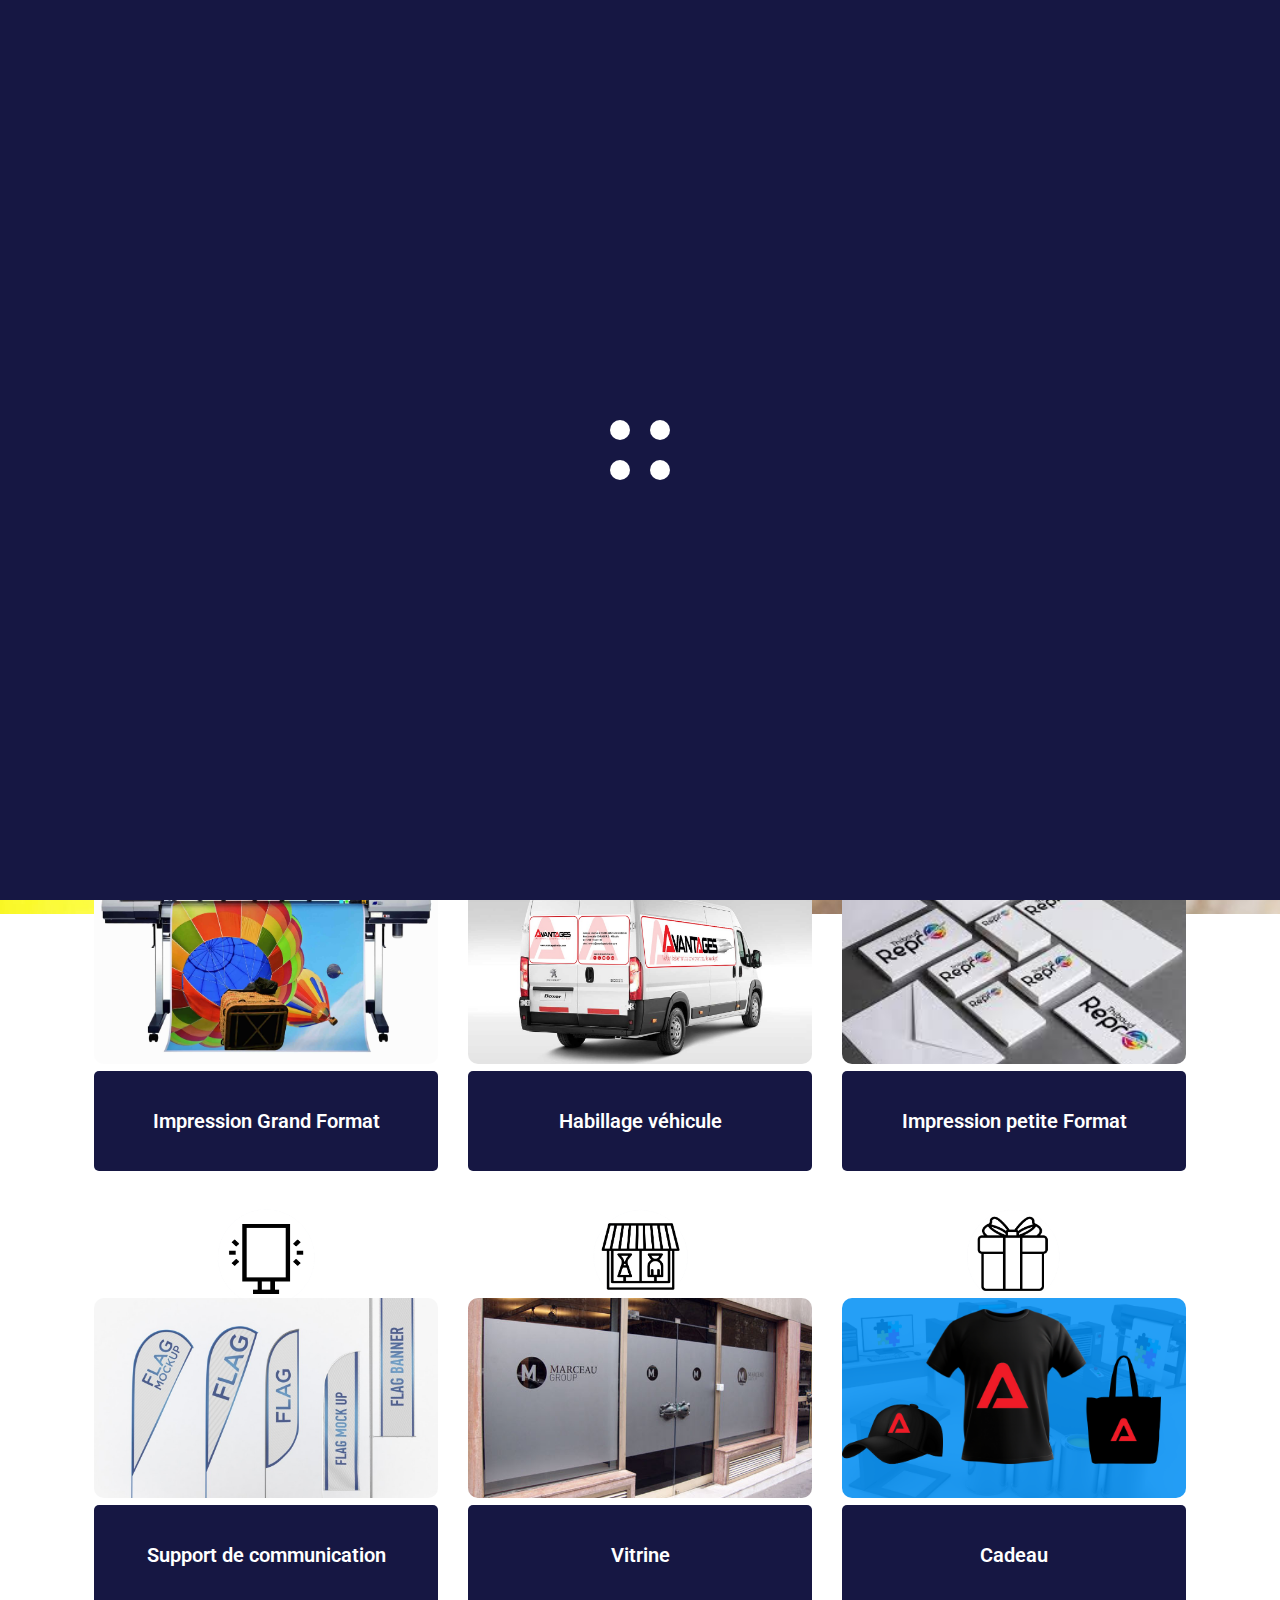
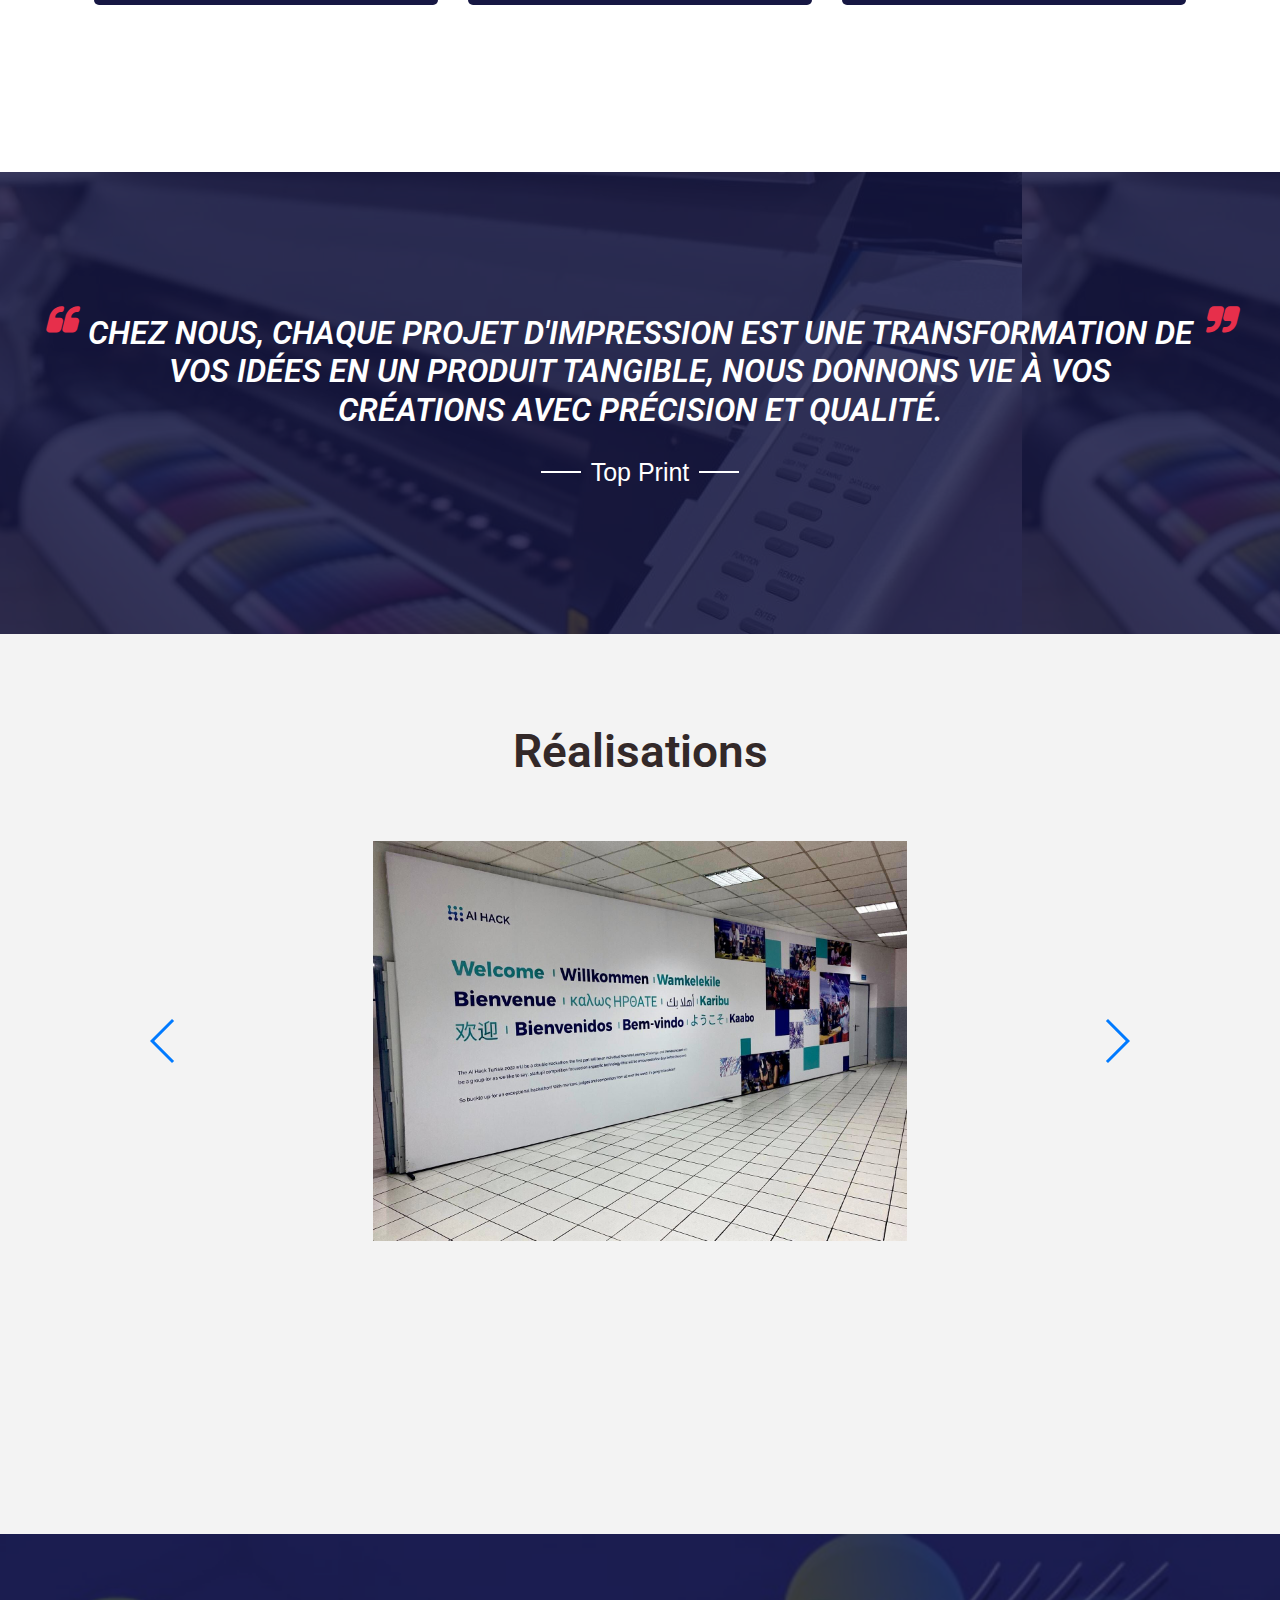
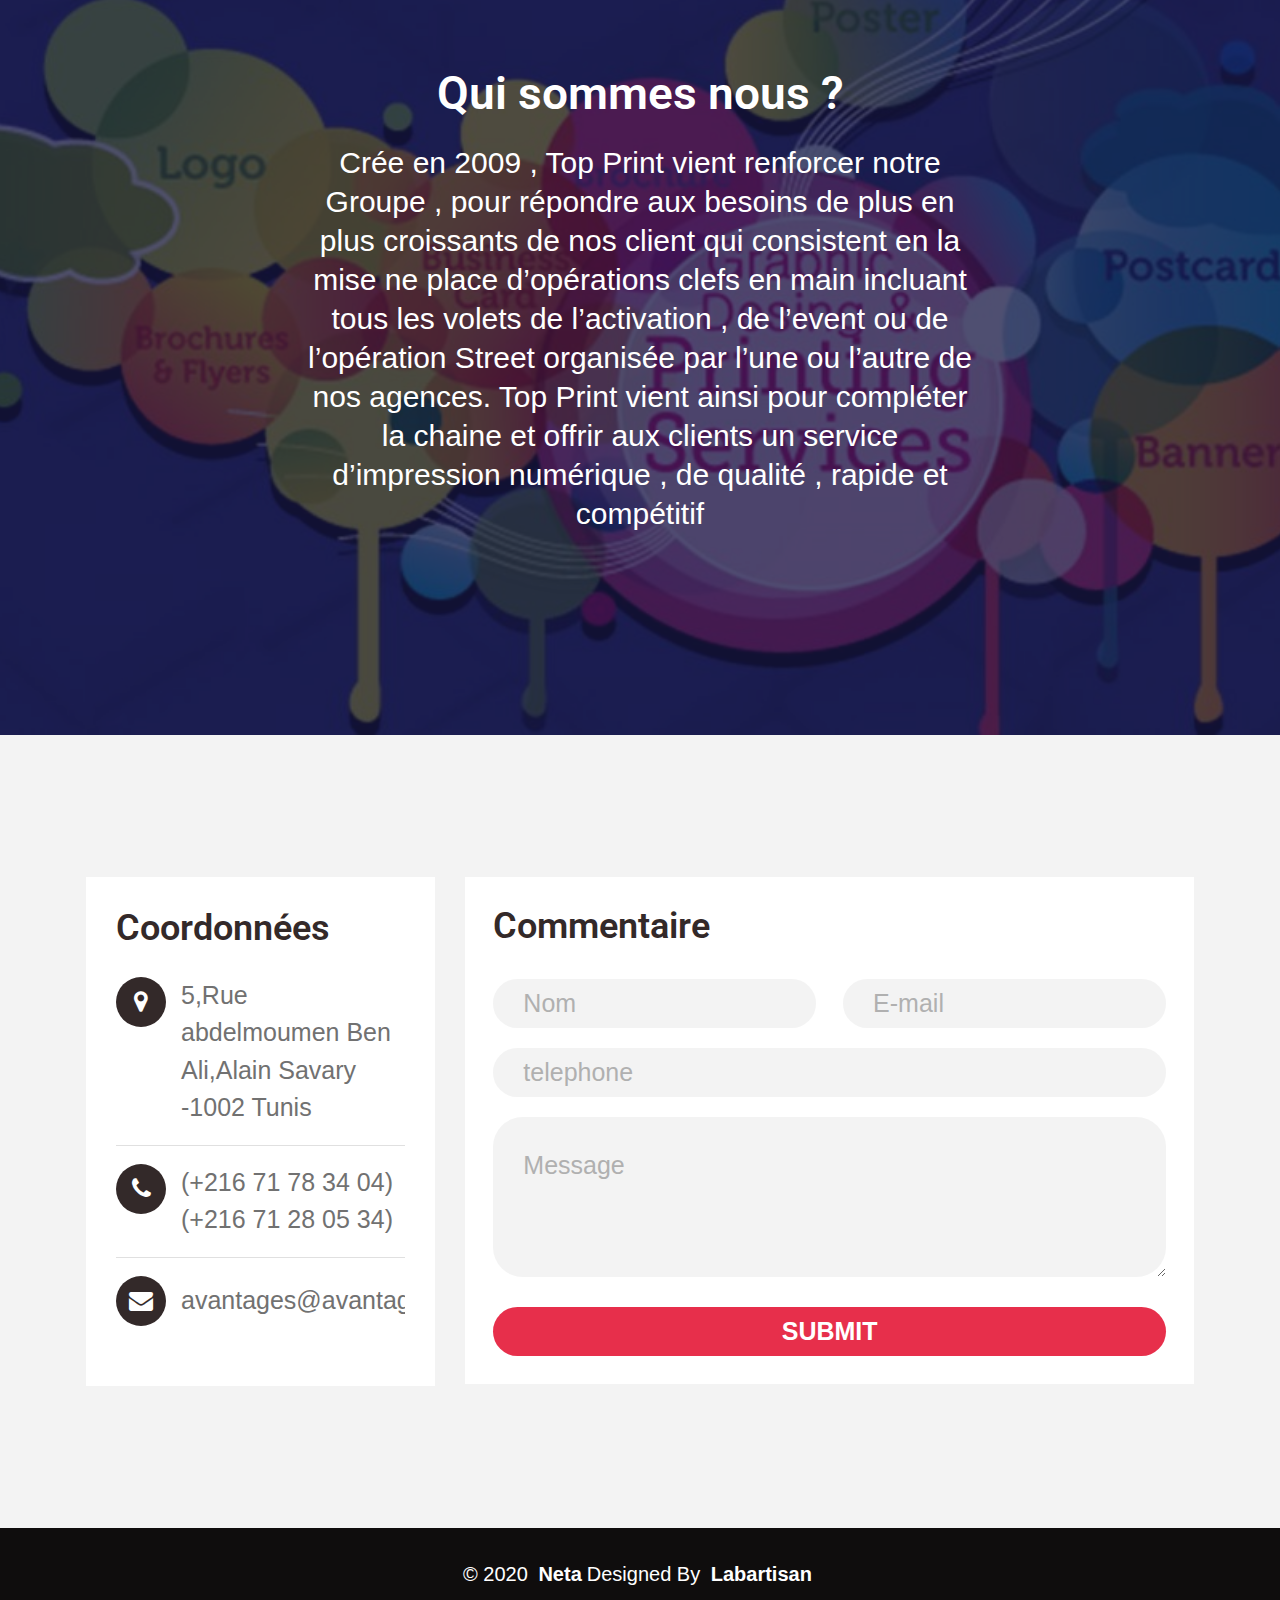
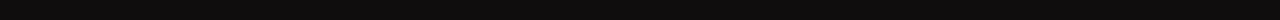
<file: index.html>
<!DOCTYPE html>
<html lang="en">

<head>
	<meta charset="UTF-8">
	<title>Topprint</title>
	<meta name="viewport" content="width=device-width, initial-scale=1">
	<link href="https://fonts.googleapis.com/css?family=Roboto:300,400,700" rel="stylesheet">
	<link rel="shortcut icon" type="image/x-icon" href="assets/images/favicon.png">
	<link rel="stylesheet" href="assets/css/bootstrap.min.css">
	<link rel="stylesheet" href="assets/css/animate.css">
	<link rel="stylesheet" href="assets/css/font-awesome.min.css">
	<link rel="stylesheet" href="assets/css/swiper.min.css">
	<link rel="stylesheet" href="assets/css/lightcase.css">
	<link rel="stylesheet" href="assets/css/style.css">
	<style>
		.gallery-section {
			display: flex;
			justify-content: center;
			align-items: center;
			width: 100%;
		}

		.gallery-container {
			width: 1000px;
			max-width: 1000px;
			/* Adjust based on design */
			width: 100%;
		}

		.swiper-slide {
			display: flex;
			justify-content: center;
			align-items: center;
		}

		.gallery-img {
			width: 100%;
			/* Ensures image scales responsively */
			max-height: 400px;
			/* Adjust as needed */
			object-fit: contain;
			/* Prevents cropping */
			border-radius: 10px;
			/* Optional rounded corners */
		}


		.banner-content-test {
			background: rgba(255, 255, 255, 0.5);
			/* Blue with 50% transparency */
			padding: 20px;
			/* Adjust spacing */
			text-align: center;
			/* Center content */
			border-radius: 10px;
			/* Optional rounded corners */
		}
	</style>

</head>

<body class="body-padding">
	<!-- preloader start -->
	<div id="loading">
		<div id="loading-center">
			<div id="loading-center-absolute">
				<div class="object" id="object_one"></div>
				<div class="object" id="object_two"></div>
				<div class="object" id="object_three"></div>
				<div class="object" id="object_four"></div>
			</div>
		</div>
	</div>
	<!-- preloader end -->


	<!-- Start Header -->
	<header class="header">
		<div class="container">
			<nav class="navbar navbar-expand-lg p-lg-0">
				<a class="navbar-brand logo" href="index.html">
					<img src="assets/images/homepage3/services/logo.png" alt="logo" style="width: 200px; height: auto; margin-top: -20px;">
				</a>
				
				<a class="navbar-brand logo" href="index.html"><img src="assets/images/homepage3/services/logo.png"
						alt="logo" style="width: 170px; height: auto; "></a>
				<button class="navbar-toggler" type="button" data-toggle="collapse"
					data-target="#navbarSupportedContent" aria-controls="navbarSupportedContent" aria-expanded="false"
					aria-label="Toggle navigation">
					<span class="fa fa-bars"></span>
				</button>
				<div class="collapse navbar-collapse" id="navbarSupportedContent">
					<ul class="nav navbar-nav ml-auto">
						<li class="active"><a href="index.html">Acceuil</a>
						</li>
						<li><a href="index.html#services">Services</a></li>
						<li><a class="page-scroll" href="index.html#realisation">Réalisations</a>
						</li>
						<li><a href="index.html#about">A propos de nous</a>
						</li>


						<li><a href="index.html#contact">Contact</a></li>
					</ul>

				</div>
			</nav>
		</div>
	</header>
	<!-- End Header -->


	<!--   start banner section -->
	<section class="banner banner-3">


		<div class="banner-content">
			<div class="banner-content-test">
				<br>
						
				<br>
						
				<br>
						
				<div class="container">
					<div class="banner-content-text">
						<h1 class="text-capitalize" style="color: rgb(24, 24, 101);">Impression Sans Limites</h1>

						<h6  style="color: rgb(24, 24, 101);">Des solutions d'impression pour tous vos projets, petits et grands</h6>

						<br>


						<div class="qoute text-center">
							<h4  style="color: rgb(24, 24, 101);">
								Chez nous, chaque projet d'impression est une transformation de vos idées en un produit
								tangible, nous donnons vie à vos créations avec précision et qualité.
							</h4>
							<br>
						</div>

					</div>
				</div>
			</div>
		</div>

	</section>
	<!--   end banner section -->


	<!-- start neta-info section -->
	<section id="services" class="neta-info-section">
		<div class="container">
			<div class="neta-info row justify-content-center no-gutters">




				<div class="col-lg-4 col-sm-6">
					<div class="neta-info-item"
						style="display: flex; flex-direction: column; align-items: center; margin: 15px; ">
						<div class="icon-homepage-dark">
							<img src="assets/images/homepage3/icon/big.png" alt="politician" class="w-100">

						</div>
						<img src="assets/images/homepage3/services/impression-grande-forma-tunis.jpg" alt="politician"
							class="rounded-img ">
						<div onclick="window.location.href='habillage-v.html'" class="neta-info-item-inner">
							<h6 style="margin: 0; white-space: nowrap; overflow: hidden; text-overflow: ellipsis;">
								Impression Grand Format </h6>
							<br><br>
						</div>
					</div>
				</div>


				<div class="col-lg-4 col-sm-6">
					<div class="neta-info-item"
						style="display: flex; flex-direction: column; align-items: center; margin: 15px; ">
						<div class="icon-homepage-dark">
							<img src="assets/images/homepage3/icon/car.png" alt="politician" class="w-100">

						</div>
						<img src="assets/images/homepage3/services/camion.jpg" alt="politician" class="rounded-img ">
						<div onclick="window.location.href='habillage-v.html'" class="neta-info-item-inner">
							<h6 style="margin: 0; white-space: nowrap; overflow: hidden; text-overflow: ellipsis;">
								Habillage véhicule </h6>
							<br><br>
						</div>
					</div>
				</div>

				<div class="col-lg-4 col-sm-6">
					<div onclick="window.location.href='petit.html'" class="neta-info-item"
						style="display: flex; flex-direction: column; align-items: center; margin: 15px; ">
						<div class="icon-homepage-dark">
							<img src="assets/images/homepage3/icon/little.png" alt="politician" class="w-100">

						</div>
						<img src="assets/images/homepage3/services/petite.jpeg" alt="politician" class="rounded-img ">
						<div class="neta-info-item-inner">
							<h6 style="margin: 0; white-space: nowrap; overflow: hidden; text-overflow: ellipsis;">
								Impression petite Format </h6>
							<br><br>
						</div>
					</div>
				</div>


				<div class="col-lg-4 col-sm-6">
					<div onclick="window.location.href='support.html'" class="neta-info-item"
						style="display: flex; flex-direction: column; align-items: center; margin: 15px; ">
						<div class="icon-homepage-dark">
							<img src="assets/images/homepage3/icon/billboard.png" alt="politician" class="w-100">

						</div>
						<img src="assets/images/homepage3/services/2flags.jpg" alt="politician" class="rounded-img ">
						<div class="neta-info-item-inner">
							<h6 style="margin: 0; white-space: nowrap; overflow: hidden; text-overflow: ellipsis;">
								Support de communication</h6>
							<br><br>
						</div>
					</div>
				</div>

				<div class="col-lg-4 col-sm-6">
					<div class="neta-info-item"
						style="display: flex; flex-direction: column; align-items: center; margin: 15px;">
						<div class="icon-homepage-dark">
							<img src="assets/images/homepage3/icon/vitrine.png" alt="politician" class="w-100">

						</div>
						<img src="assets/images/homepage3/services/decoupe.jpg" alt="politician" class="rounded-img ">
						<div onclick="window.location.href='vitrine.html'" class="neta-info-item-inner">
							<h6 style="margin: 0; white-space: nowrap; overflow: hidden; text-overflow: ellipsis;">
								Vitrine</h6>
							<br><br>
						</div>
					</div>
				</div>

				<div class="col-lg-4 col-sm-6">
					<div onclick="window.location.href='cadeau.html'" class="neta-info-item"
						style="display: flex; flex-direction: column; align-items: center; margin: 15px;">
						<div class="icon-homepage-dark">
							<img src="assets/images/homepage3/icon/cadeau.png" alt="politician" class="w-100">

						</div>
						<img src="assets/images/homepage3/services/Pink and Blue Modern 3d Printing Services Facebook Post (1).png"
							alt="politician" class="rounded-img ">
						<div class="neta-info-item-inner">
							<h6 style="margin: 0; white-space: nowrap; overflow: hidden; text-overflow: ellipsis;">
								Cadeau</h6>
							<br><br>
						</div>
					</div>
				</div>
			</div>
		</div>
	</section>
	<!-- end neta-info section -->

	<br><br><br><br>






	<!-- start politician-qoute -->
	<section class="polician-qoute-section style2">
		<div class="section-overlay section-padding-140">
			<div class="container">
				<div class="qoute text-center">
					<h4>Chez nous, chaque projet d'impression est une transformation de vos idées en un produit
						tangible, nous donnons vie à vos créations avec précision et qualité.</h4>
					<br>
					<span class="name">Top Print</span>
				</div>
			</div>
		</div>
	</section>
	<!-- end politician-qoute -->





	<!-- start latest news section  -->
	<section id="realisation" class="latest-news-section section-padding-180 section-bg-color ">
		<div class="container 	">
			<div class="section-heading">
				<h2>Réalisations</h2>

			</div>


		</div>
		</div>

		<div class="gallery-section">
			<div class="gallery-container swiper-container mySwiper">
				<div class="swiper-wrapper">
					<div class="swiper-slide">
						<img src="assets/images/homepage3/services/realisation/1678395302073.jpeg" alt="politician" class="gallery-img">
					</div>
					<div class="swiper-slide">
						<img src="assets/images/homepage3/services/realisation/1678394849250.jpeg" alt="politician" class="gallery-img">
					</div>
					<div class="swiper-slide">
						<img src="assets/images/homepage3/services/realisation/1678394854235.jpeg" alt="politician" class="gallery-img">
					</div>
					<div class="swiper-slide">
						<img src="assets/images/homepage3/services/realisation/1678394854671.jpeg" alt="politician" class="gallery-img">
					</div>
					
					<div class="swiper-slide">
						<img src="assets/images/homepage3/services/realisation/1678394854769.jpeg" alt="politician" class="gallery-img">
					</div>
					<div class="swiper-slide">
						<img src="assets/images/homepage3/services/realisation/1678394900872.jpeg" alt="politician" class="gallery-img">
					</div>
					<div class="swiper-slide">
						<img src="assets/images/homepage3/services/realisation/1678394936762.jpeg" alt="politician" class="gallery-img">
					</div>
					<div class="swiper-slide">
						<img src="assets/images/homepage3/services/realisation/1678395212738.jpeg" alt="politician" class="gallery-img">
					</div>
					<div class="swiper-slide">
						<img src="assets/images/homepage3/services/realisation/1678395298504.jpeg" alt="politician" class="gallery-img">
					</div>
					
					<div class="swiper-slide">
						<img src="assets/images/homepage3/services/realisation/1678395489773.jpeg" alt="politician" class="gallery-img">
					</div>
					<div class="swiper-slide">
						<img src="assets/images/homepage3/services/realisation/1678395506052.jpeg" alt="politician" class="gallery-img">
					</div>
					<div class="swiper-slide">
						<img src="assets/images/homepage3/services/realisation/1678395506109.jpeg" alt="politician" class="gallery-img">
					</div>
					
					<div class="swiper-slide">
						<img src="assets/images/homepage3/services/realisation/1689934389559.jpeg" alt="politician" class="gallery-img">
					</div>
					<div class="swiper-slide">
						<img src="assets/images/homepage3/services/realisation/1678396551078.jpeg" alt="politician" class="gallery-img">
					</div>
					<div class="swiper-slide">
						<img src="assets/images/homepage3/services/realisation/1678396550777.jpeg" alt="politician" class="gallery-img">
					</div>
					<div class="swiper-slide">
						<img src="assets/images/homepage3/services/realisation/1678396315139.jpeg" alt="politician" class="gallery-img">
					</div>
					<div class="swiper-slide">
						<img src="assets/images/homepage3/services/realisation/1678396312676.jpeg" alt="politician" class="gallery-img">
					</div>
					<div class="swiper-slide">
						<img src="assets/images/homepage3/services/realisation/1678396308978.jpeg" alt="politician" class="gallery-img">
					</div>
					<div class="swiper-slide">
						<img src="assets/images/homepage3/services/realisation/1678396096299.jpeg" alt="politician" class="gallery-img">
					</div>
					<div class="swiper-slide">
						<img src="assets/images/homepage3/services/realisation/1678396033675.jpeg" alt="politician" class="gallery-img">
					</div>
					<div class="swiper-slide">
						<img src="assets/images/homepage3/services/realisation/1678396033321.jpeg" alt="politician" class="gallery-img">
					</div>
					<div class="swiper-slide">
						<img src="assets/images/homepage3/services/realisation/1678396032934.jpeg" alt="politician" class="gallery-img">
					</div>
					
					<div class="swiper-slide">
						<img src="assets/images/homepage3/services/1.jpg" alt="politician" class="gallery-img">

					</div>
					<div class="swiper-slide">
						<img src="assets/images/homepage3/services/2.jpg" alt="politician" class="gallery-img">
					</div>

				</div>
				<!-- Navigation Buttons -->
				<div class="swiper-button-next"></div>
				<div class="swiper-button-prev"></div>
			</div>
		</div>


	</section>
	<!-- end latest news section  -->








	<!-- start quick-donation-section -->
	<section class="quick-donation-section">
		<div class="section-overlay section-padding-140">
			<div class="container">
				<div class="section-heading">
					<h2>Qui sommes nous ? </h2>
					<p>Crée en 2009 , Top Print vient renforcer notre Groupe , pour répondre aux besoins de
						plus en plus croissants de nos client qui consistent en la mise ne place d’opérations
						clefs en main incluant tous les volets de l’activation , de l’event ou de l’opération Street
						organisée par l’une ou l’autre de nos agences.
						Top Print vient ainsi pour compléter la chaine et offrir aux clients un service
						d’impression numérique , de qualité , rapide et compétitif </p>
				</div>

			</div>
		</div>
	</section>
	<!-- end quick-donation-section -->







	<!-- start footer section -->
	<footer class="footer-section">

		<!-- contact section start here -->
		<section id="contact" class="contact-section section-bg-color">
			<div class="section-padding-140">
				<div class="container">
					<div class="contact-area">
						<div class="row justify-content-center">
							<div class="col-lg-4">
								<div class="contact-info">
									<h3>Coordonnées</h3>
									<ul class="contact-info-list">
										<li>
											<div class="contact-info-item">
												<span class="icon"><i class="fa fa-map-marker"></i></span>
												<span class="text">5,Rue abdelmoumen Ben Ali,Alain Savary -1002
													Tunis</span>
											</div>
										</li>
										<li>
											<div class="contact-info-item">
												<span class="icon"><i class="fa fa-phone"></i></span>
												<span class="text">(+216 71 78 34 04) <br> (+216 71 28 05 34)</span>
											</div>
										</li>
										<li>
											<div class="contact-info-item">
												<span class="icon"><i class="fa fa-envelope"></i></span>
												<span class="text">avantages@avantagestunisie.com </span>
											</div>
										</li>

									</ul>
								</div>
							</div>
							<div class="col-lg-8">
								<div class="ccr-section">
									<h3 class="section-title">Commentaire</h3>
									<div class="comment-response">
										<form action="#">
											<input type="text" class="name" name="name" placeholder="Nom">
											<input type="text" class="email" name="E-mail" placeholder="E-mail">
											<input type="text" class="phone" name="phone" placeholder="telephone">
											<textarea name="massage" id="massage" placeholder="Message"></textarea>
											<input type="submit" value="Submit">
										</form>
									</div>
								</div>
							</div>
						</div>
					</div>
				</div>
			</div>
		</section>
		<!-- contact section ending here -->

		<div class="footer-bottom">
			<p>&copy; 2020 <a href="index.html">Neta</a>Designed By <a
					href="https://themeforest.net/user/Labartisan/portfolio" target="_blank">Labartisan</a></p>
		</div>
	</footer>
	<!-- end footer section -->



	<script src='assets/js/plugins.js'></script>
	<script src='assets/js/function.js'></script>



	<script>
		// Each image has a different set of images
		let imageSets = [
			[


				"assets/images/homepage3/realisation/rea1.jpg",
				"assets/images/homepage3/realisation/rea2.jpg",
				"assets/images/homepage3/realisation/rea3.jpg",
				"assets/images/homepage3/realisation/rea4.jpg",

			],

		];

		let currentSet = [];
		let currentIndex = 0;


		function openModal(imageIndex, setIndex) {
			console.log(imageIndex, setIndex);
			currentSet = imageSets[setIndex];
			currentIndex = imageIndex;
			document.getElementById("modalImg").src = currentSet[currentIndex];
			document.getElementById("imageModal").style.display = "flex";
		}

		function closeModal() {
			document.getElementById("imageModal").style.display = "none";
		}

		function prevImage() {
			currentIndex = (currentIndex - 1 + currentSet.length) % currentSet.length;
			document.getElementById("modalImg").src = currentSet[currentIndex];
		}

		function nextImage() {
			currentIndex = (currentIndex + 1) % currentSet.length;
			document.getElementById("modalImg").src = currentSet[currentIndex];
		}

		// Close modal if clicked outside image
		document.getElementById("imageModal").addEventListener("click", function (e) {
			if (e.target === this) closeModal();
		});
	</script>

	<script>
		document.addEventListener("DOMContentLoaded", function () {
			var swiper = new Swiper(".mySwiper", {
				loop: true, // Ensures infinite scrolling
				slidesPerView: 1,
				spaceBetween: 10,
				navigation: {
					nextEl: ".swiper-button-next",
					prevEl: ".swiper-button-prev",
				},
			});

			// Debugging: Check if buttons exist
			console.log("Next button found:", document.querySelector(".swiper-button-next"));
			console.log("Prev button found:", document.querySelector(".swiper-button-prev"));
		});
	</script>
	<script src="https://unpkg.com/swiper/swiper-bundle.min.js"></script>

</body>

</html>
</file>
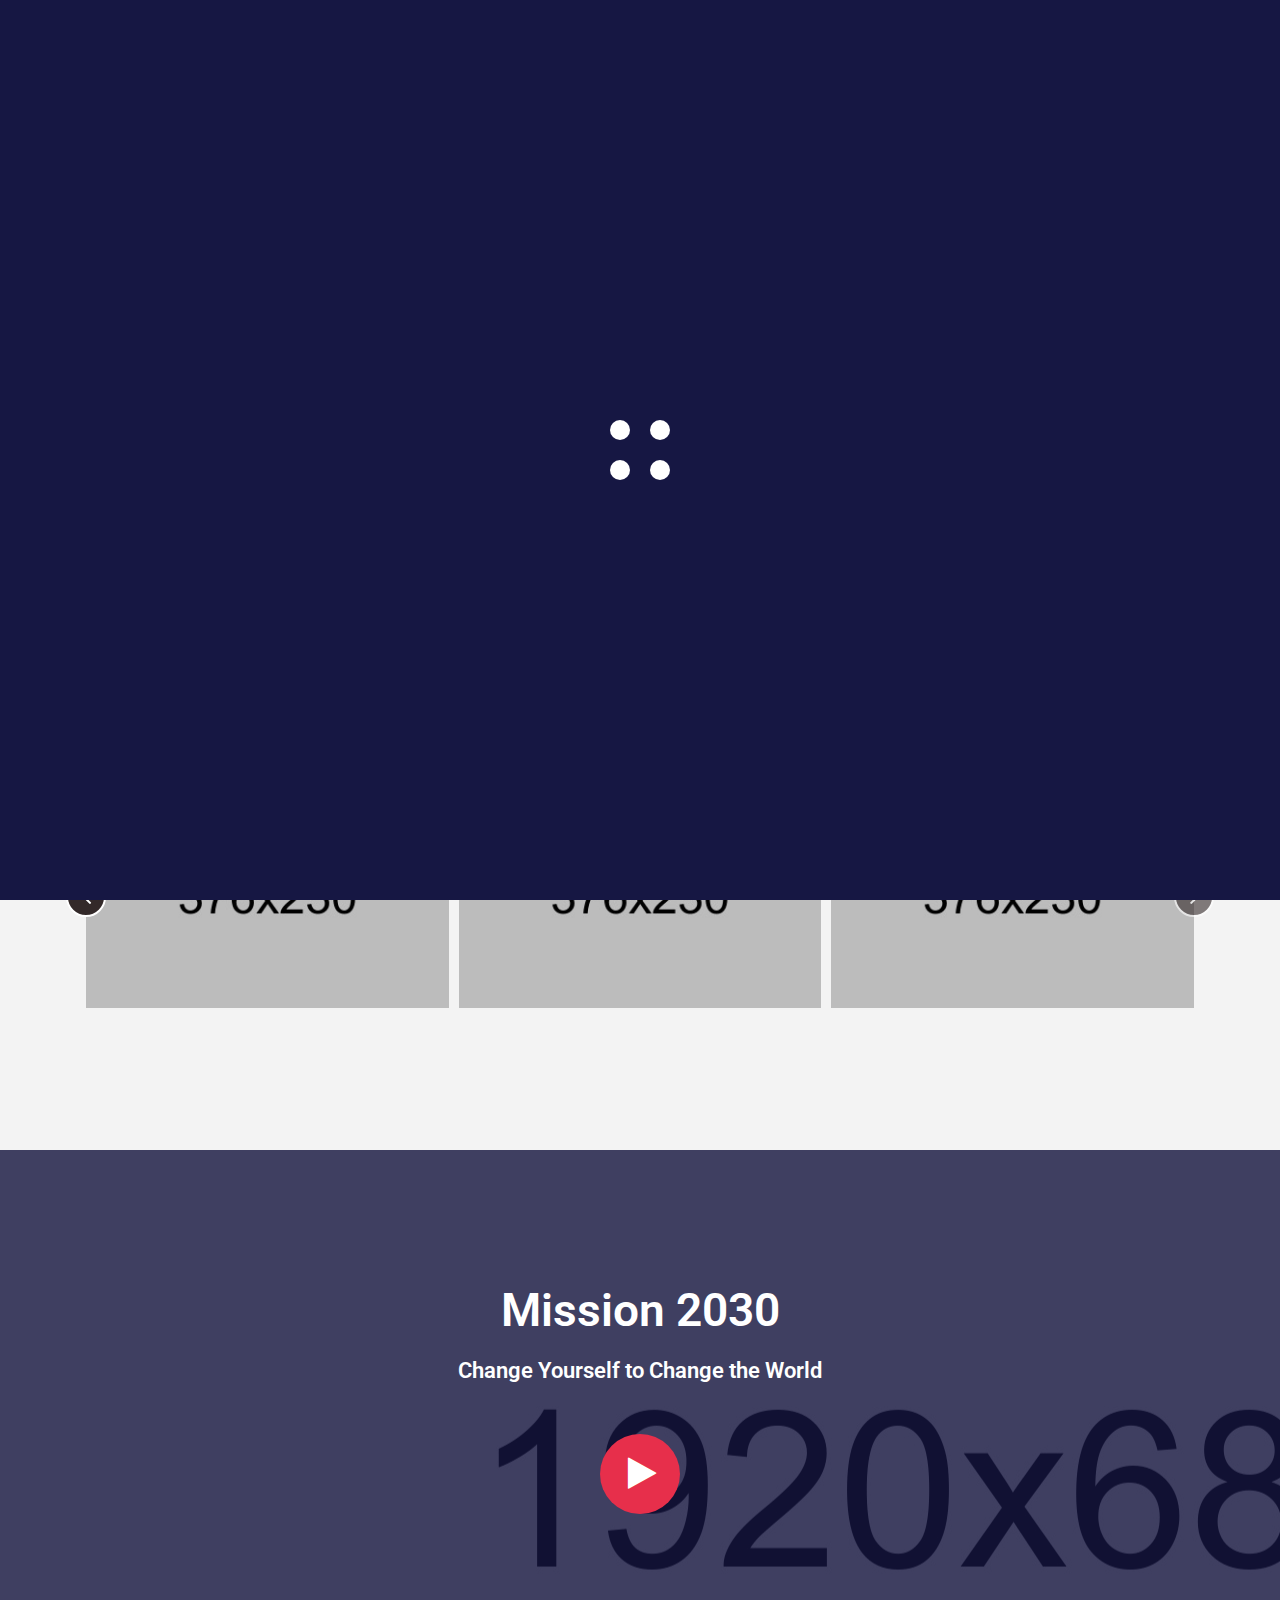
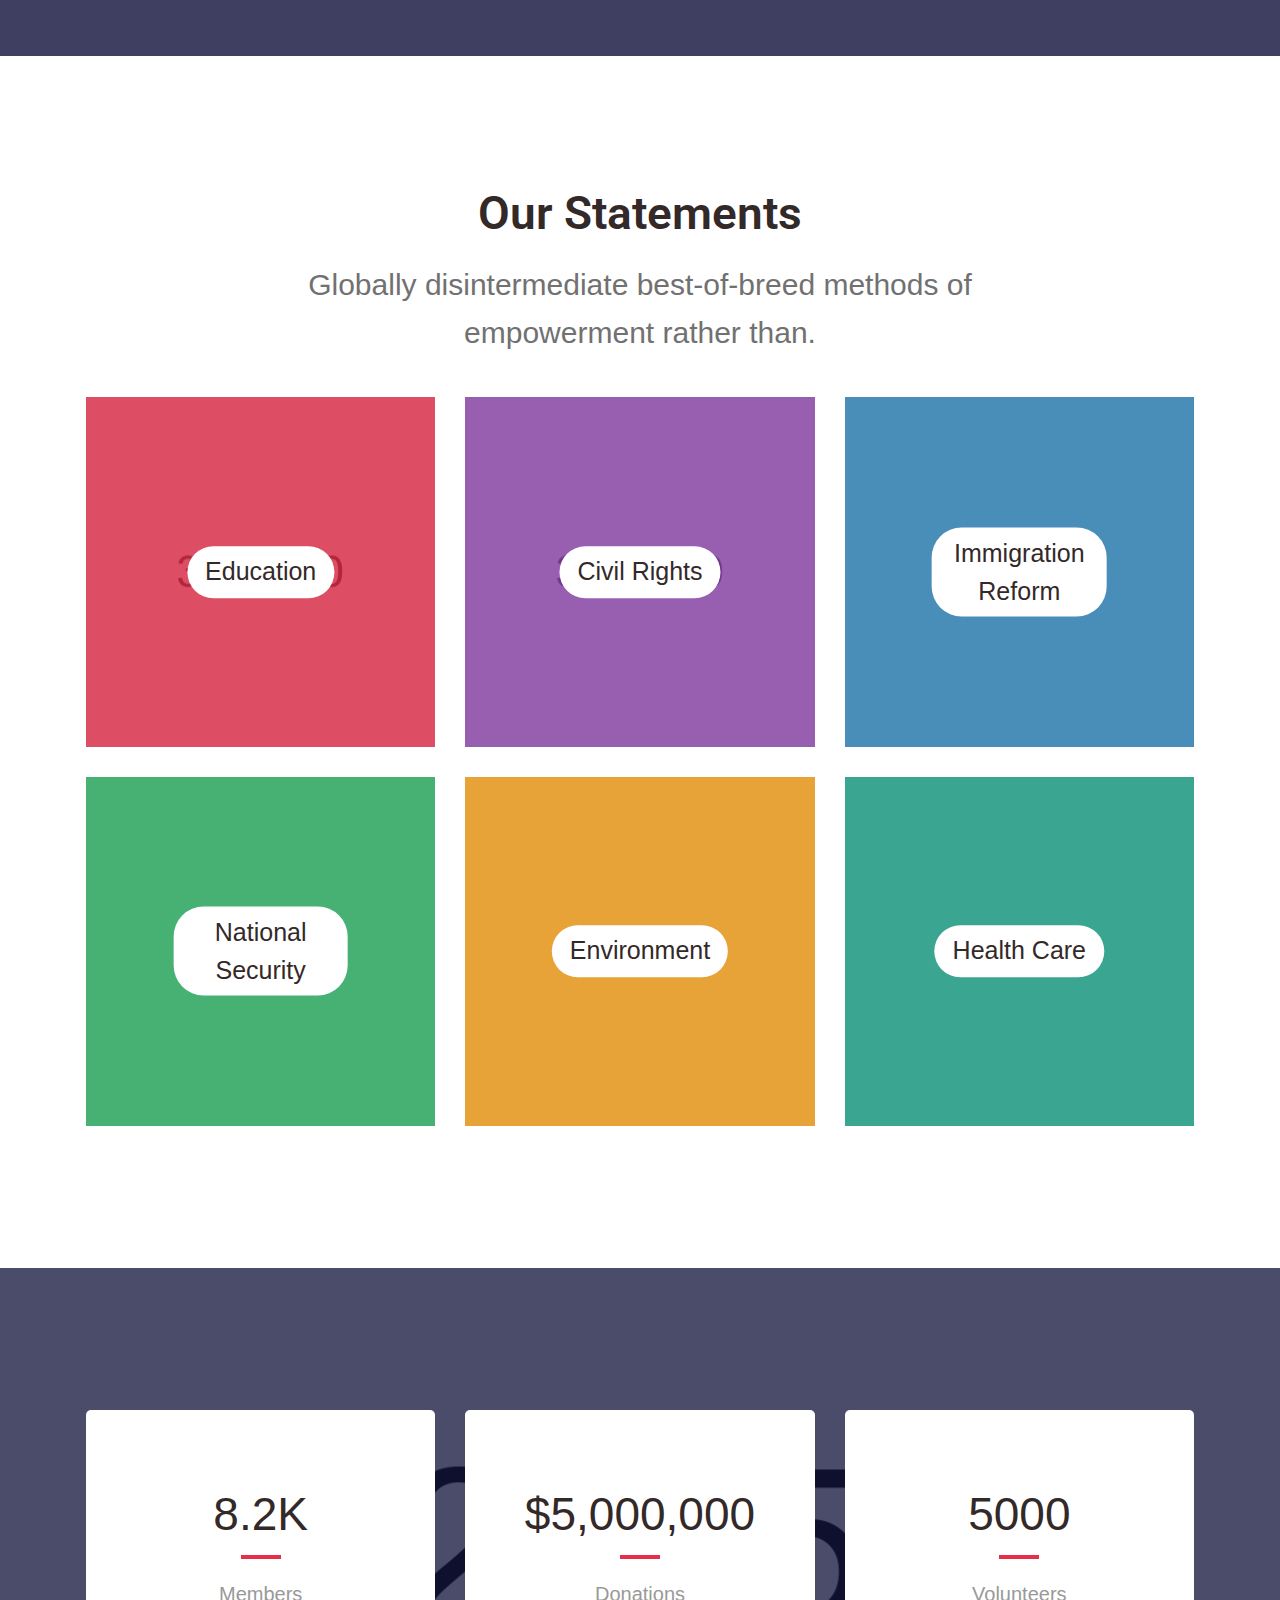
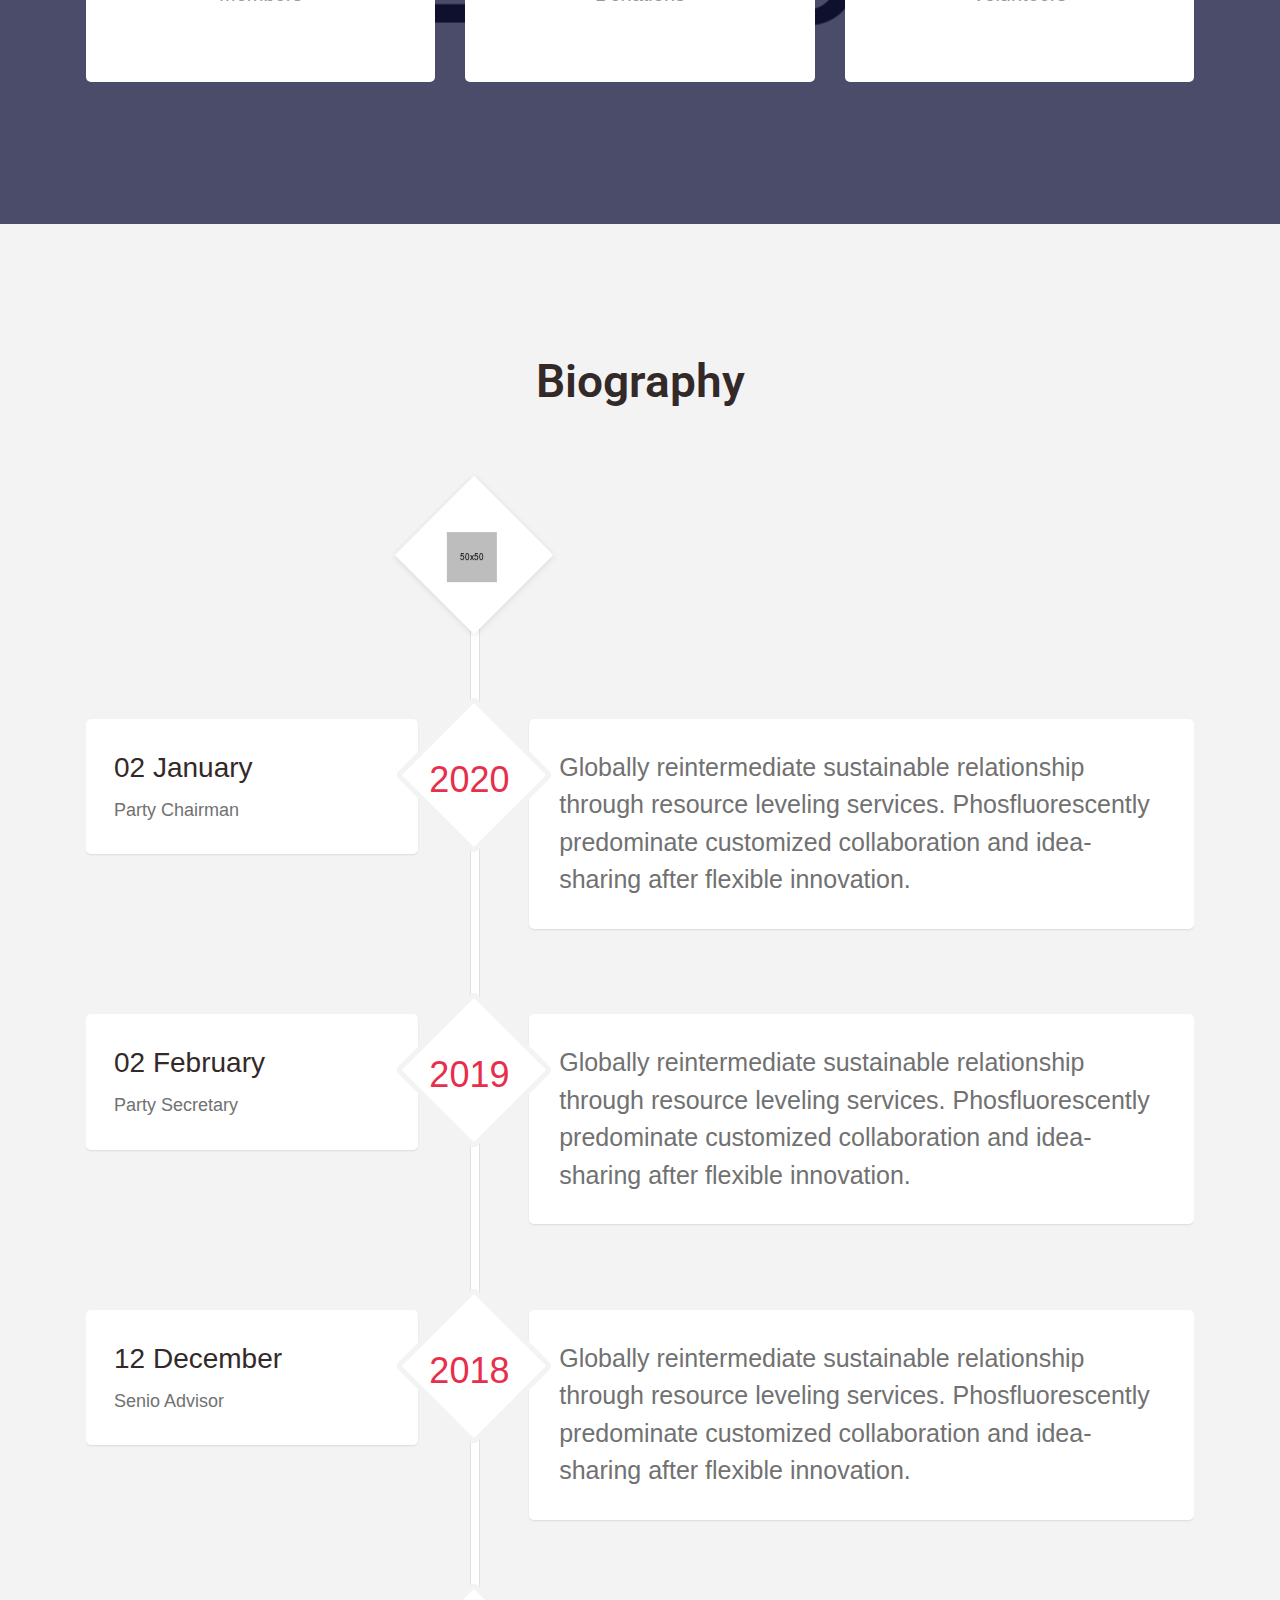
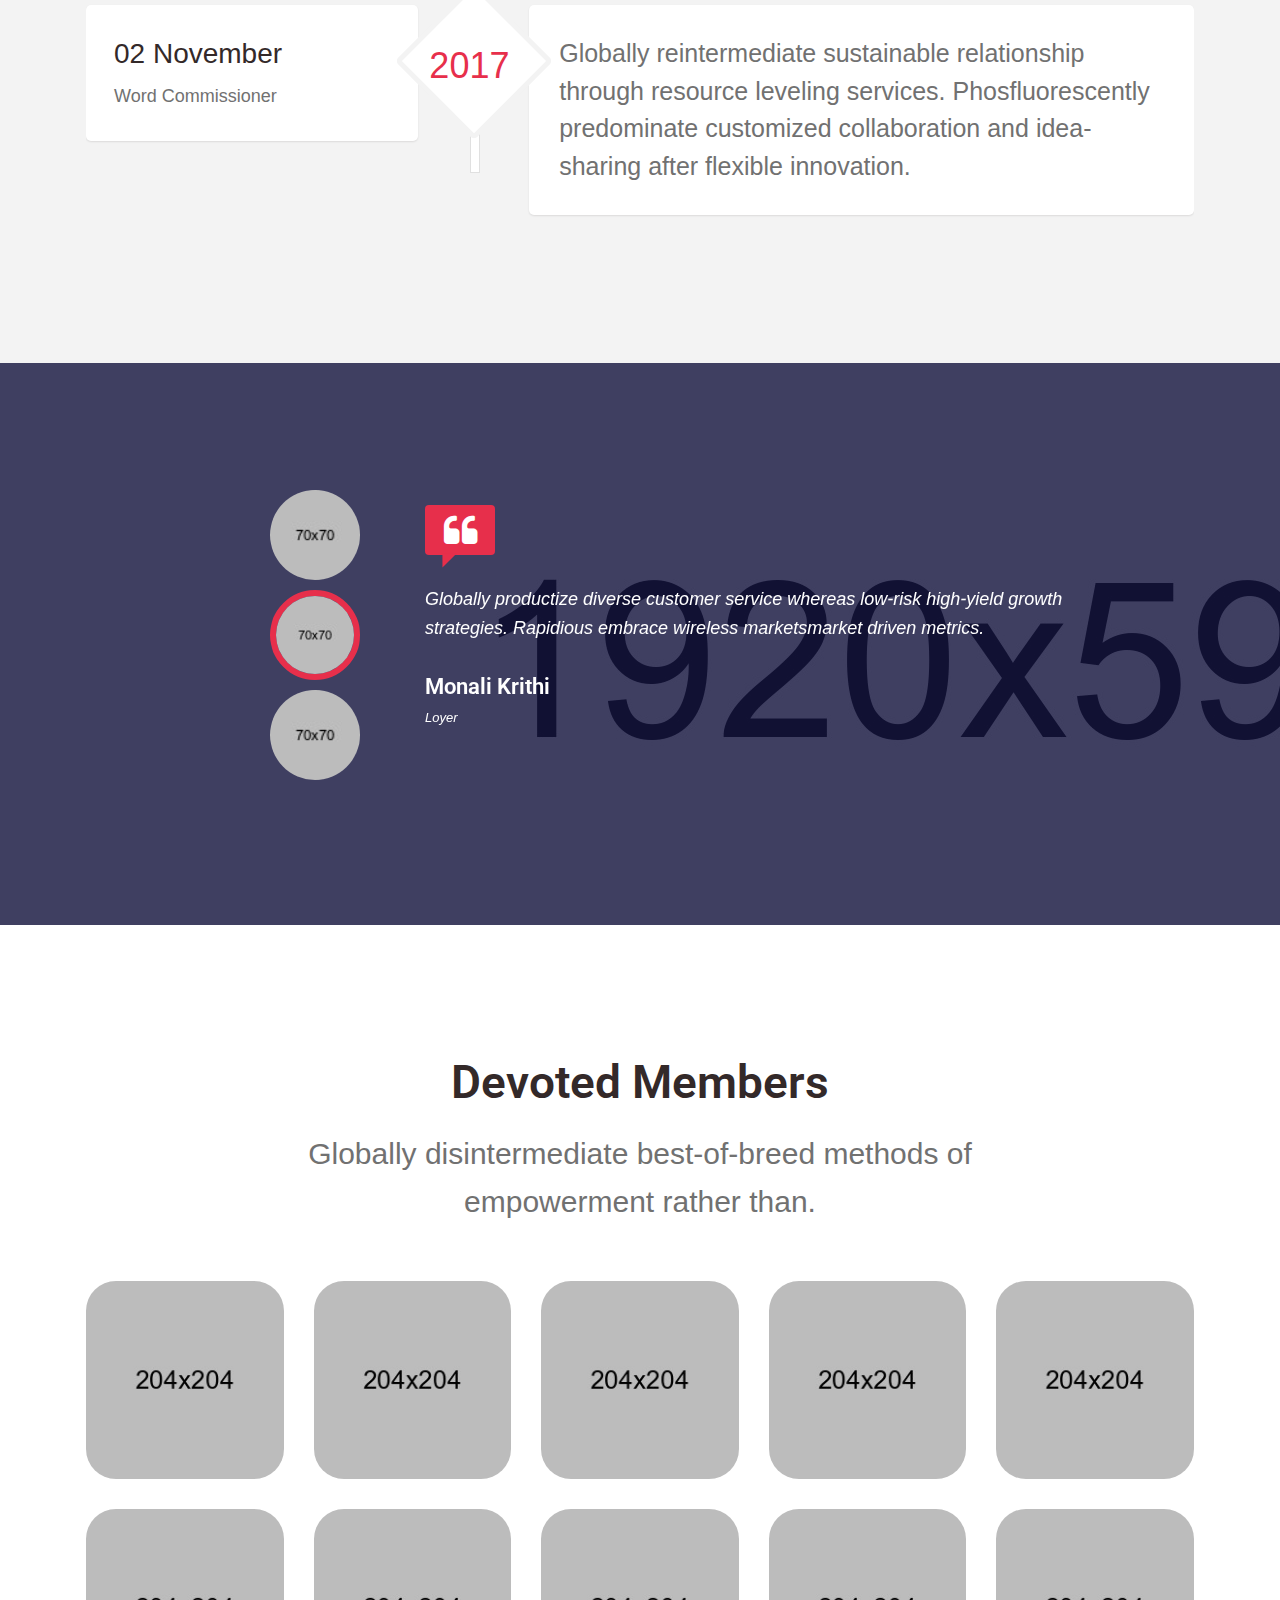
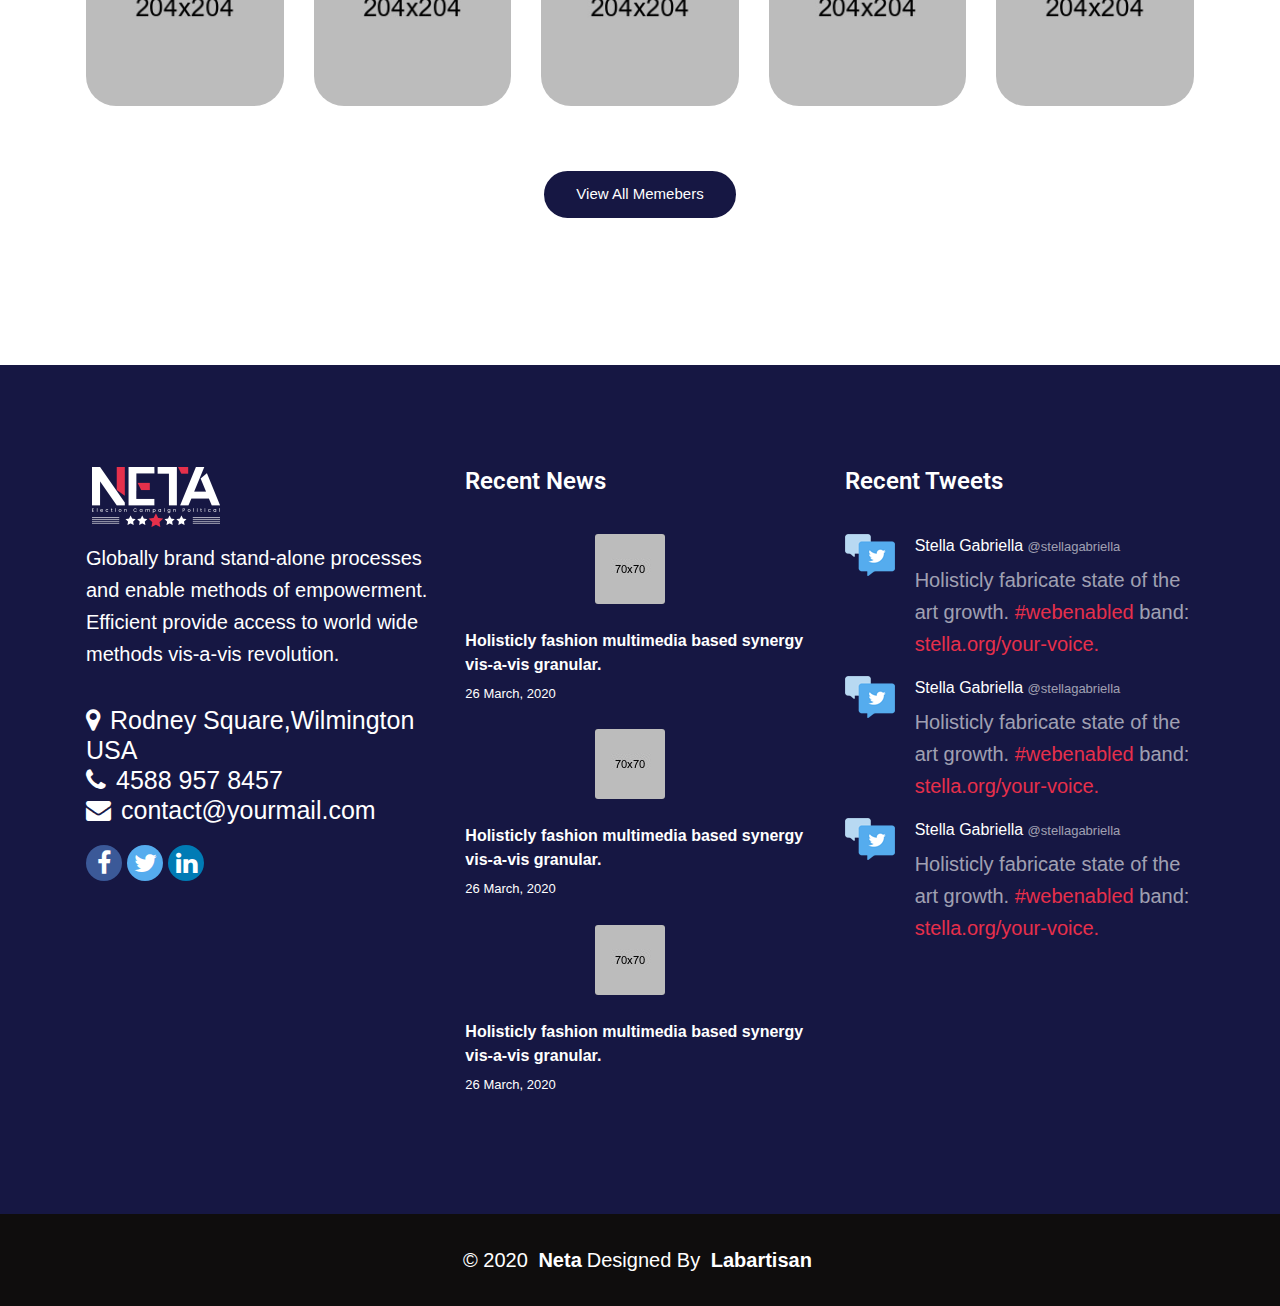
<file: about.html>
<!DOCTYPE html>
<html lang="en">
<head>
	<meta charset="UTF-8">
	<title>Neta</title>
	<meta name="viewport" content="width=device-width, initial-scale=1">
	<link href="https://fonts.googleapis.com/css?family=Roboto:300,400,700" rel="stylesheet">
    <link rel="shortcut icon" type="image/x-icon" href="assets/images/favicon.png">
	<link rel="stylesheet" href="assets/css/bootstrap.min.css">
	<link rel="stylesheet" href="assets/css/animate.css">
	<link rel="stylesheet" href="assets/css/font-awesome.min.css">
	<link rel="stylesheet" href="assets/css/swiper.min.css">
	<link rel="stylesheet" href="assets/css/lightcase.css">
	<link rel="stylesheet" href="assets/css/style.css">
</head>
<body class="body-padding">
	<!-- preloader start -->
	<div id="loading">
		<div id="loading-center">
			<div id="loading-center-absolute">
				<div class="object" id="object_one"></div>
				<div class="object" id="object_two"></div>
				<div class="object" id="object_three"></div>
				<div class="object" id="object_four"></div>
			</div>
		</div>
	</div>
	<!-- preloader end -->
	
	<!-- Start Header -->
	<header class="header">
		<div class="container">
			<nav class="navbar navbar-expand-lg p-lg-0">
				<a class="navbar-brand logo" href="index.html"><img src="assets/images/logo/01.png" alt="logo"></a>
				<a class="navbar-brand logo" href="index.html"><img src="assets/images/logo/02.png" alt="logo"></a>
				<button class="navbar-toggler" type="button" data-toggle="collapse" data-target="#navbarSupportedContent" aria-controls="navbarSupportedContent" aria-expanded="false" aria-label="Toggle navigation">
					<span class="fa fa-bars"></span>
				</button>
			  
				<div class="collapse navbar-collapse" id="navbarSupportedContent">
					<ul class="nav navbar-nav ml-auto">
						<li><a href="#0">Home</a>
							<ul class="submenu">
								<li><a href="index.html">Homepage 1</a></li>
								<li><a href="homepage2.html">Homepage 2</a></li>
								<li><a href="homepage3.html">Homepage 3</a></li>
								<li><a href="homepage4.html">Homepage 4</a></li>
								<li><a href="homepage5.html">Homepage 5</a></li>
								<li><a href="homepage6.html">Homepage 6</a></li>
								<li><a href="homepage7.html">Homepage 7</a></li>
							</ul>
						</li>
						<li class="active"><a href="#0">Pages</a>
							<ul class="submenu">
								<li><a href="#0">Causes</a>
									<ul class="submenu">
										<li><a href="cause-list-view.html">Causes List View</a></li>
										<li><a href="causes-grid-view.html">Causes Grid View</a></li>
										<li><a href="cause-single.html">Causes Single</a></li>
									</ul>
								</li>
								<li><a href="volunteer.html">Volunteer</a></li>
								<li class="active-submenu"><a href="about.html">About Us</a></li>
								<li><a href="coming-soon.html">Coming Soon</a></li>
								<li><a href="404.html">404</a></li>
							</ul>
						</li>
						<li><a href="bio-graphy.html">Biography</a></li>
						<li><a href="#0">Blog</a>
							<ul class="submenu">
								<li><a href="blog.html">Blog</a></li>
								<li><a href="single.html">Blog Single</a></li>
							</ul>
						</li>
						<li><a href="#0">Campaign</a>
							<ul class="submenu">
								<li><a href="campaign.html">Campaign</a></li>
								<li><a href="campaign-detail.html">Campaign Details</a></li>
							</ul>
						</li>
						<li><a href="#0">Gallery</a>
							<ul class="submenu">
								<li><a href="gallery-2col.html">Gallery 2col</a></li>
								<li><a href="gallery-3col.html">Gallery 3col</a></li>
								<li><a href="gallery-4col.html">Gallery 4col</a></li>
								<li><a href="gallery-massonry.html">Gallery massonry</a></li>
							</ul>
						</li>
						<li><a href="#0">Shop</a>
							<ul class="submenu">
								<li><a href="shop.html">Shop</a></li>
								<li><a href="product-detail.html">Product Detail</a></li>
								<li><a href="cart.html">Product Cart</a></li>
							</ul>
						</li>
						<li><a href="contact.html">Contact</a></li>	
					</ul>
					<a href="donate.html" class="custom-btn donate">Donate Now</a>
				</div>
			</nav>
		</div>
	</header>
	<!-- End Header -->


	<!-- start page header -->
	<section class="page-header">
		<div class="overlay">
			<div class="container">
				<div class="page-header-content">
					<h2>About</h2>
					<ul class="breadcrumb">
						<li><a href="#">Home</a></li>
						<li>About</li>
					</ul>
				</div>
			</div>
		</div>
	</section>
	<!-- end page header -->

	<!-- our-statement-section start here -->
	<section class="our-statement-section section-padding-140 section-bg-color">
		<div class="container">
			<div class="section-heading">
				<h2>We Are Working For</h2>
				<p>Globally disintermediate best-of-breed methods of empowerment rather than.</p>
			</div>
			<div class="section-wrapper">
				<div class="ourstatement">
					<div class="ourstatement-container swiper-container-horizontal">
						<div class="swiper-wrapper">
							<div class="swiper-slide">
								<div class="statement-thumb">
									<a href="#"><img src="assets/images/homepage5/statement/01.jpg" alt="thumb"></a>
								</div>
							</div>
							<div class="swiper-slide">
								<div class="statement-thumb">
									<a href="#"><img src="assets/images/homepage5/statement/02.jpg" alt="thumb"></a>
								</div>
							</div>
							<div class="swiper-slide swiper-slide-prev">
								<div class="statement-thumb">
									<a href="#"><img src="assets/images/homepage5/statement/03.jpg" alt="thumb"></a>
								</div>
							</div>
							<div class="swiper-slide swiper-slide-active">
								<div class="statement-thumb">
									<a href="#"><img src="assets/images/homepage5/statement/02.jpg" alt="thumb"></a>
								</div>
							</div>
							<div class="swiper-slide swiper-slide-next">
								<div class="statement-thumb">
									<a href="#"><img src="assets/images/homepage5/statement/01.jpg" alt="thumb"></a>
								</div>
							</div>
							<div class="swiper-slide">
								<div class="statement-thumb">
									<a href="#"><img src="assets/images/homepage5/statement/03.jpg" alt="thumb"></a>
								</div>
							</div>
						</div>
					</div>
					<div class="swiper-controller swiper-controller-button-left swiper-button-disabled">
						<i class="fa fa-angle-left"></i>
					</div>
	    			<div class="swiper-controller swiper-controller-button-right">
	    				<i class="fa fa-angle-right"></i>
	    			</div>
				</div>
			</div>
		</div>
	</section>
	<!-- our-statement-section ending here -->

	<!-- mission-section start gere -->
	<div class="mission-section">
		<div class="section-overlay section-padding-140">
			<div class="container">
				<div class="mission-content">
					<h2>Mission 2030</h2>
					<h6>Change Yourself to Change the World</h6>
					<a href="https://www.youtube.com/embed/CzII3W2MLYY" data-rel="lightcase" class="play">
						<i class="fa fa-play"></i>
					</a>
				</div>
			</div>
		</div>
	</div>
	<!-- mission-section ending gere -->

	<!-- neta-issues-section start gere -->
	<section class="neta-issues-section section-padding-140">
		<div class="container">
			<div class="section-heading">
				<h2>Our Statements</h2>
				<p>Globally disintermediate best-of-breed methods of empowerment rather than.</p>
			</div>
			<div class="section-wrapper">
				<div class="neta-issues row justify-content-center">
					<div class="col-lg-4 col-sm-6">
						<div class="neta-issue-item issue1">
							<div class="issue-thumb">
								<img src="assets/images/homepage5/issue/01.jpg" alt="thumb">
								<div class="issue-cata"><a href="#">Education</a></div>
							</div>
						</div>
					</div>
					<div class="col-lg-4 col-sm-6">
						<div class="neta-issue-item issue2">
							<div class="issue-thumb">
								<img src="assets/images/homepage5/issue/02.jpg" alt="thumb">
								<div class="issue-cata"><a href="#">Civil Rights</a></div>
							</div>
						</div>
					</div>
					<div class="col-lg-4 col-sm-6">
						<div class="neta-issue-item issue3">
							<div class="issue-thumb">
								<img src="assets/images/homepage5/issue/03.jpg" alt="thumb">
								<div class="issue-cata"><a href="#">Immigration Reform</a></div>
							</div>
						</div>
					</div>
					<div class="col-lg-4 col-sm-6">
						<div class="neta-issue-item issue4">
							<div class="issue-thumb">
								<img src="assets/images/homepage5/issue/01.jpg" alt="thumb">
								<div class="issue-cata"><a href="#">National Security</a></div>
							</div>
						</div>
					</div>
					<div class="col-lg-4 col-sm-6">
						<div class="neta-issue-item issue5">
							<div class="issue-thumb">
								<img src="assets/images/homepage5/issue/02.jpg" alt="thumb">
								<div class="issue-cata"><a href="#">Environment</a></div>
							</div>
						</div>
					</div>
					<div class="col-lg-4 col-sm-6">
						<div class="neta-issue-item issue6">
							<div class="issue-thumb">
								<img src="assets/images/homepage5/issue/03.jpg" alt="thumb">
								<div class="issue-cata"><a href="#">Health Care</a></div>
							</div>
						</div>
					</div>
				</div>
			</div>
		</div>
	</section>
	<!-- neta-issues-section ending gere -->

	<!-- achievement-section start here -->
	<div class="achievement-section style2">
		<div class="section-overlay section-padding-140">
			<div class="container">
				<div class="achievement row justify-content-center">
					<div class="col-lg-4 col-sm-6">
						<div class="achievement-item">
							<div class="achievement-item-inner">
								<div class="acheive-number"><span class="number">8.2</span>K</div>
								<span class="text">Members</span>
							</div>
						</div>
					</div>
					<div class="col-lg-4 col-sm-6">
						<div class="achievement-item">
							<div class="achievement-item-inner">
								<div class="acheive-number">$<span class="number">5,000,000</span></div>
								<span class="text">Donations</span>
							</div>
						</div>
					</div>
					<div class="col-lg-4 col-sm-6">
						<div class="achievement-item">
							<div class="achievement-item-inner">
								<div class="acheive-number"><span class="number">5000</span></div>
								<span class="text">Volunteers</span>
							</div>
						</div>
					</div>
				</div>
			</div>
		</div>
	</div>
	<!-- achievement-section ending here -->

	<!-- biography-section start here -->
	<section class="biography-section section-bg-color">
		<div class="section-padding-140">
			<div class="container">
				<div class="section-heading">
					<h2>Biography</h2>
				</div>
				<div class="biography">
					<div class="bio-country">
						<img src="assets/images/country-flag.png" alt="flag">
					</div>
					<div class="biography-item">
						<div class="bio-date">
							<span class="date">02 January</span>
							<span class="achievement">Party Chairman</span>
						</div>
						<div class="bio-year">
							<span>2020</span>
						</div>
						<div class="bio-content">
							Globally reintermediate sustainable relationship through resource leveling services. Phosfluorescently predominate customized collaboration and idea-sharing after flexible innovation.
						</div>
					</div>
					<div class="biography-item">
						<div class="bio-date">
							<span class="date">02 February</span>
							<span class="achievement">Party Secretary</span>
						</div>
						<div class="bio-year">
							<span>2019</span>
						</div>
						<div class="bio-content">
							Globally reintermediate sustainable relationship through resource leveling services. Phosfluorescently predominate customized collaboration and idea-sharing after flexible innovation.
						</div>
					</div>
					<div class="biography-item">
						<div class="bio-date">
							<span class="date">12 December</span>
							<span class="achievement">Senio Advisor</span>
						</div>
						<div class="bio-year">
							<span>2018</span>
						</div>
						<div class="bio-content">
							Globally reintermediate sustainable relationship through resource leveling services. Phosfluorescently predominate customized collaboration and idea-sharing after flexible innovation.
						</div>
					</div>
					<div class="biography-item">
						<div class="bio-date">
							<span class="date">02 November</span>
							<span class="achievement">Word Commissioner</span>
						</div>
						<div class="bio-year">
							<span>2017</span>
						</div>
						<div class="bio-content">
							Globally reintermediate sustainable relationship through resource leveling services. Phosfluorescently predominate customized collaboration and idea-sharing after flexible innovation.
						</div>
					</div>
				</div>
			</div>
		</div>
	</section>
	<!-- biography-section ending here -->

	<!-- testimonial-section start here -->
	<section class="testimonial-section">
		<div class="section-overlay section-padding-140">
			<div class="container">
				<div class="testimonial">
					 <!-- Swiper -->
				    <div class="swiper-container gallery-top swiper-container-vertical">
				        <div class="swiper-wrapper" style="transform: translate3d(0px, -740px, 0px); transition-duration: 0ms;">
				            <div class="swiper-slide" style="height: 280px; margin-bottom: 90px;">
				            	<div class="testimonial-content">
				            		<div class="icon">
				            			<i class="fa fa-quote-left" aria-hidden="true"></i>
				            		</div>
				            		<p>Globally productize diverse customer service whereas low-risk high-yield growth strategies. Rapidious embrace wireless marketsmarket driven metrics.</p>
				            		<h6 class="name">Monali Krithi</h6>
				            		<p class="designation">Loyer</p>
				            	</div>
				            </div>
				            <div class="swiper-slide swiper-slide-prev" style="height: 280px; margin-bottom: 90px;">
				            	<div class="testimonial-content">
				            		<div class="icon">
				            			<i class="fa fa-quote-left" aria-hidden="true"></i>
				            		</div>
				            		<p>Globally productize diverse customer service whereas low-risk high-yield growth strategies. Rapidious embrace wireless marketsmarket driven metrics.</p>
				            		<h6 class="name">Monali Krithi</h6>
				            		<p class="designation">Loyer</p>
				            	</div>
				            </div>
				            <div class="swiper-slide swiper-slide-active" style="height: 280px; margin-bottom: 90px;">
				            	<div class="testimonial-content">
				            		<div class="icon">
				            			<i class="fa fa-quote-left" aria-hidden="true"></i>
				            		</div>
				            		<p>Globally productize diverse customer service whereas low-risk high-yield growth strategies. Rapidious embrace wireless marketsmarket driven metrics.</p>
				            		<h6 class="name">Monali Krithi</h6>
				            		<p class="designation">Loyer</p>
				            	</div>
				            </div>
				            <div class="swiper-slide swiper-slide-next" style="height: 280px; margin-bottom: 90px;">
				            	<div class="testimonial-content">
				            		<div class="icon">
				            			<i class="fa fa-quote-left" aria-hidden="true"></i>
				            		</div>
				            		<p>Globally productize diverse customer service whereas low-risk high-yield growth strategies. Rapidious embrace wireless marketsmarket driven metrics.</p>
				            		<h6 class="name">Monali Krithi</h6>
				            		<p class="designation">Loyer</p>
				            	</div>
				            </div>
				        </div>
				    </div>
				    <div class="swiper-container gallery-thumbs swiper-container-horizontal">
				        <div class="swiper-wrapper" style="transform: translate3d(-100px, 0px, 0px); transition-duration: 0ms;">
				            <div class="swiper-slide" style="width: 100px;"><img src="assets/images/homepage5/testimonial/01.jpg" alt="thumb"></div>
				            <div class="swiper-slide swiper-slide-prev" style="width: 100px;"><img src="assets/images/homepage5/testimonial/02.jpg" alt="thumb"></div>
				            <div class="swiper-slide swiper-slide-active" style="width: 100px;"><img src="assets/images/homepage5/testimonial/03.jpg" alt="thumb"></div>
				            <div class="swiper-slide swiper-slide-next" style="width: 100px;"><img src="assets/images/homepage5/testimonial/02.jpg" alt="thumb"></div>
				        </div>
				    </div>
				</div><!-- /.testimonial -->
			</div><!-- /.container -->
		</div><!-- /.section-overlay section-padding-140 -->
	</section>
	<!-- testimonial-section ending here -->

	<!-- testimonial-section start here -->
	<section class="member-section section-padding-140">
		<div class="container">
			<div class="section-heading">
				<h2>Devoted Members</h2>
				<p>Globally disintermediate best-of-breed methods of empowerment rather than.</p>
			</div>

			<div class="section-wrapper">
				<div class="member">
					<div class="member-item">
						<div class="member-item-inner">
							<img src="assets/images/homepage6/member/01.jpg" alt="member-image">
							<a href="#" class="view-bio">View Bio</a>
						</div><!-- /.member-item-inner -->
					</div><!-- /.member-item -->
					<div class="member-item">
						<div class="member-item-inner">
							<img src="assets/images/homepage6/member/02.jpg" alt="member-image">
							<a href="#" class="view-bio">View Bio</a>
						</div><!-- /.member-item-inner -->
					</div><!-- /.member-item -->
					<div class="member-item">
						<div class="member-item-inner">
							<img src="assets/images/homepage6/member/03.jpg" alt="member-image">
							<a href="#" class="view-bio">View Bio</a>
						</div><!-- /.member-item-inner -->
					</div><!-- /.member-item -->
					<div class="member-item">
						<div class="member-item-inner">
							<img src="assets/images/homepage6/member/04.jpg" alt="member-image">
							<a href="#" class="view-bio">View Bio</a>
						</div><!-- /.member-item-inner -->
					</div><!-- /.member-item -->
					<div class="member-item">
						<div class="member-item-inner">
							<img src="assets/images/homepage6/member/05.jpg" alt="member-image">
							<a href="#" class="view-bio">View Bio</a>
						</div><!-- /.member-item-inner -->
					</div><!-- /.member-item -->
					<div class="member-item">
						<div class="member-item-inner">
							<img src="assets/images/homepage6/member/06.jpg" alt="member-image">
							<a href="#" class="view-bio">View Bio</a>
						</div><!-- /.member-item-inner -->
					</div><!-- /.member-item -->
					<div class="member-item">
						<div class="member-item-inner">
							<img src="assets/images/homepage6/member/07.jpg" alt="member-image">
							<a href="#" class="view-bio">View Bio</a>
						</div><!-- /.member-item-inner -->
					</div><!-- /.member-item -->
					<div class="member-item">
						<div class="member-item-inner">
							<img src="assets/images/homepage6/member/08.jpg" alt="member-image">
							<a href="#" class="view-bio">View Bio</a>
						</div><!-- /.member-item-inner -->
					</div><!-- /.member-item -->
					<div class="member-item">
						<div class="member-item-inner">
							<img src="assets/images/homepage6/member/09.jpg" alt="member-image">
							<a href="#" class="view-bio">View Bio</a>
						</div><!-- /.member-item-inner -->
					</div><!-- /.member-item -->
					<div class="member-item">
						<div class="member-item-inner">
							<img src="assets/images/homepage6/member/10.jpg" alt="member-image">
							<a href="#" class="view-bio">View Bio</a>
						</div><!-- /.member-item-inner -->
					</div><!-- /.member-item -->

					<div class="col-md-12 text-center">
						<a href="#" class="custom-btn">View All Memebers</a>
					</div>
				</div><!-- /.member -->
			</div>
		</div><!-- /.container -->
	</section>
	<!-- testimonial-section endiing here -->

	<!-- start footer section -->
	<footer class="footer-section">
		<div class="footer-top section-padding-100">
			<div class="container">
				<div class="row justify-content-center">
					<div class="col-lg-4 col-sm-6">
						<div class="widget">
							<a class="navbar-brand logo" href="index.html"><img src="assets/images/logo/02.png" alt="logo"></a>
							<p>Globally brand stand-alone processes and enable methods of empowerment. Efficient provide access to world wide methods vis-a-vis revolution.</p>
							<ul class="contact-info">
								<li><i class="fa fa-map-marker"></i>Rodney Square,Wilmington USA</li>
								<li><i class="fa fa-phone"></i>4588 957 8457</li>
								<li><i class="fa fa-envelope"></i>contact@yourmail.com</li>
							</ul>
							<ul class="social-media">
								<li><a class="facebook" href="#"><i class="fa fa-facebook"></i></a></li>
								<li><a class="twitter" href="#"><i class="fa fa-twitter"></i></a></li>
								<li><a class="linkedin" href="#"><i class="fa fa-linkedin"></i></a></li>
							</ul>
						</div>
					</div>
					<div class="col-lg-4 col-sm-6">
						<div class="widget">
							<h5>Recent News</h5>
							<div class="small-post-list">
								<div class="post-item">
									<div class="post-thumb">
										<a href="single.html"><img src="assets/images/small-thumb/01.jpg" alt="thumb"></a>
									</div>
									<div class="post-content">
										<a href="single.html">Holisticly fashion multimedia based synergy vis-a-vis granular.</a>
										<ul class="post-meta">
											<li>26 March, 2020</li>
										</ul>
									</div>
								</div>
								<div class="post-item">
									<div class="post-thumb">
										<a href="single.html"><img src="assets/images/small-thumb/02.jpg" alt="thumb"></a>
									</div>
									<div class="post-content">
										<a href="single.html">Holisticly fashion multimedia based synergy vis-a-vis granular.</a>
										<ul class="post-meta">
											<li>26 March, 2020</li>
										</ul>
									</div>
								</div>
								<div class="post-item">
									<div class="post-thumb">
										<a href="single.html"><img src="assets/images/small-thumb/03.jpg" alt="thumb"></a>
									</div>
									<div class="post-content">
										<a href="single.html">Holisticly fashion multimedia based synergy vis-a-vis granular.</a>
										<ul class="post-meta">
											<li>26 March, 2020</li>
										</ul>
									</div>
								</div>
							</div>
						</div>
					</div>
					<div class="col-lg-4 col-sm-6">
						<div class="widget">
							<h5>Recent Tweets</h5>
							<div class="tweet-list">
								<div class="tweet-item">
									<div class="tweet-thumb">
										<a href="#"><img src="assets/images/tweet/01.png" alt="thumb"></a>
									</div>
									<div class="tweet-content">
										<a class="name" href="#">Stella Gabriella <span>@stellagabriella</span></a>
										<p>Holisticly fabricate state of the art growth. <a href="#">#webenabled</a> band: <a href="#">stella.org/your-voice.</a></p>
									</div>
								</div>
								<div class="tweet-item">
									<div class="tweet-thumb">
										<a href="#"><img src="assets/images/tweet/01.png" alt="thumb"></a>
									</div>
									<div class="tweet-content">
										<a class="name" href="#">Stella Gabriella <span>@stellagabriella</span></a>
										<p>Holisticly fabricate state of the art growth. <a href="#">#webenabled</a> band: <a href="#">stella.org/your-voice.</a></p>
									</div>
								</div>
								<div class="tweet-item">
									<div class="tweet-thumb">
										<a href="#"><img src="assets/images/tweet/01.png" alt="thumb"></a>
									</div>
									<div class="tweet-content">
										<a class="name" href="#">Stella Gabriella <span>@stellagabriella</span></a>
										<p>Holisticly fabricate state of the art growth. <a href="#">#webenabled</a> band: <a href="#">stella.org/your-voice.</a></p>
									</div>
								</div>
							</div>
						</div>
					</div>
				</div>
			</div>
		</div>
		<div class="footer-bottom">
			<p>&copy; 2020 <a href="index.html">Neta</a>Designed By <a href="https://themeforest.net/user/Labartisan/portfolio" target="_blank">Labartisan</a></p>
		</div>
	</footer>
	<!-- end footer section -->



	<script src='assets/js/plugins.js'></script>
	<script src='assets/js/function.js'></script>
</body>
</html>
</file>
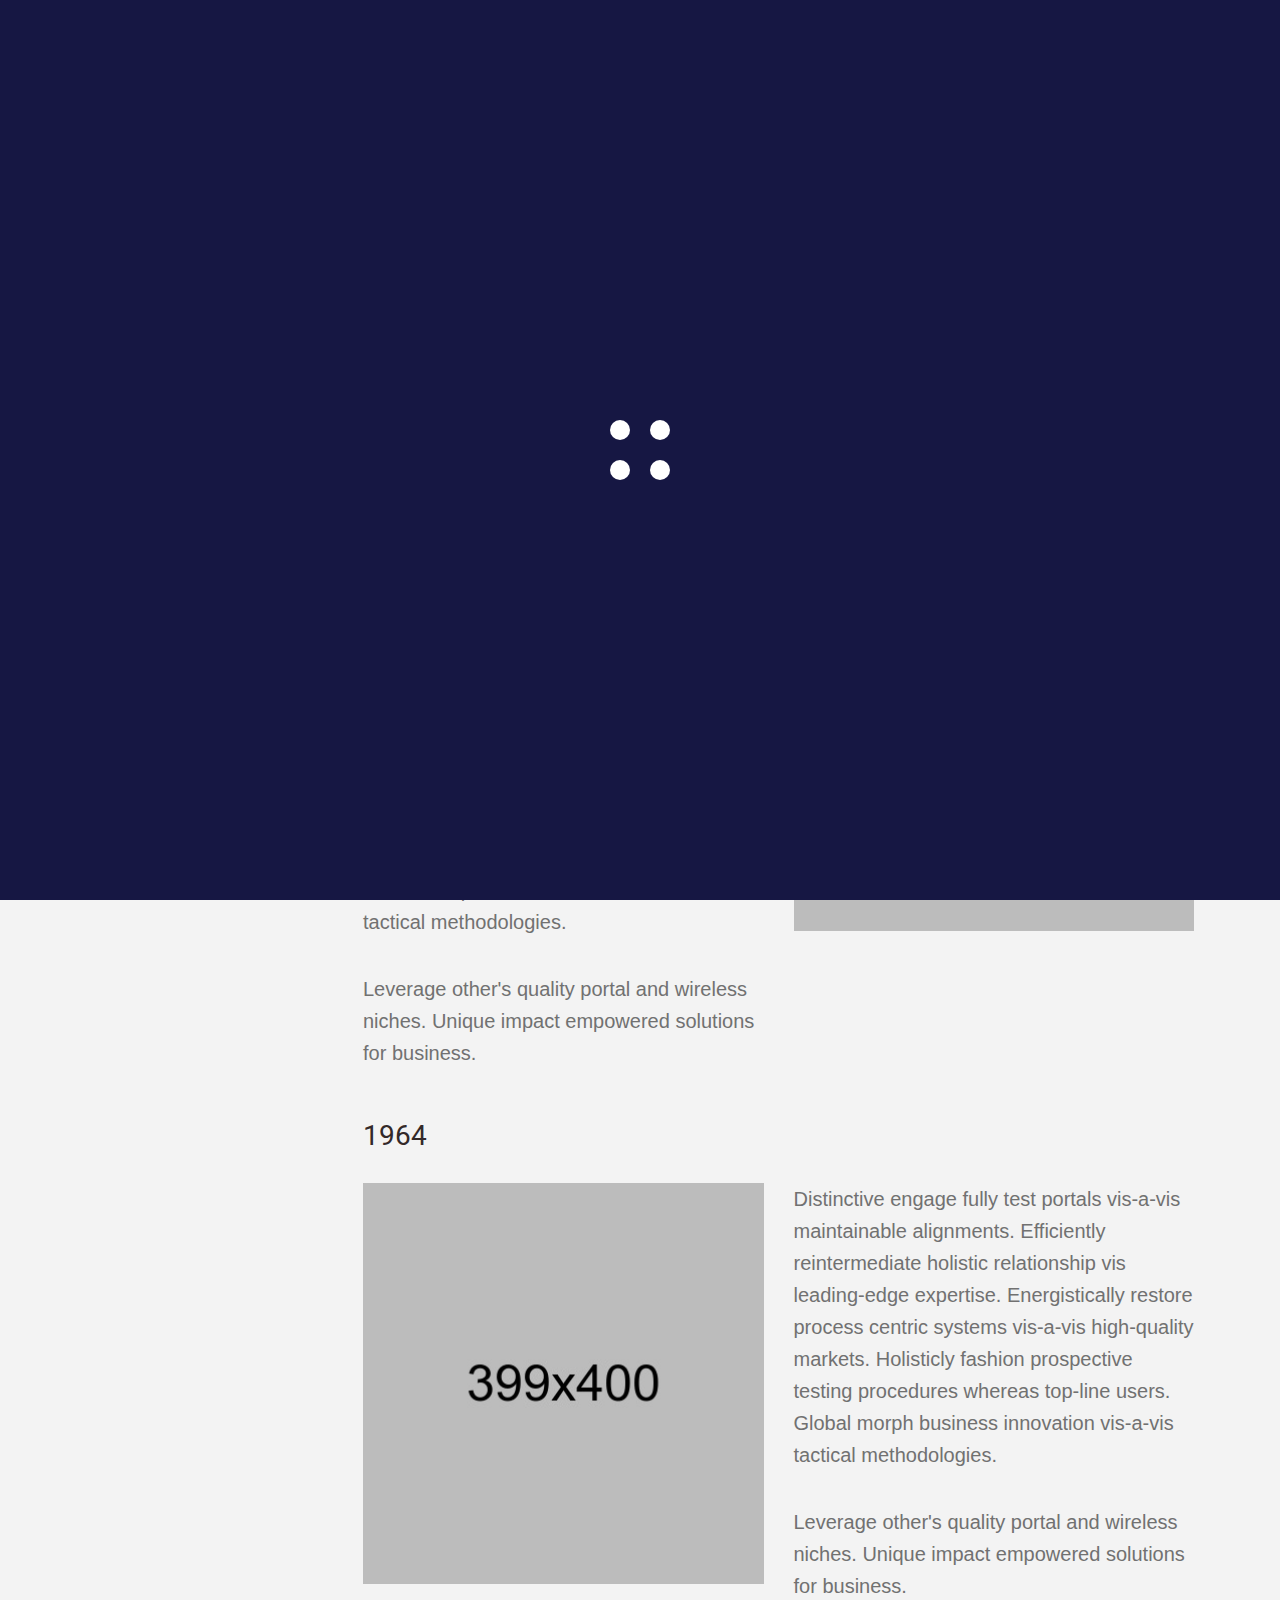
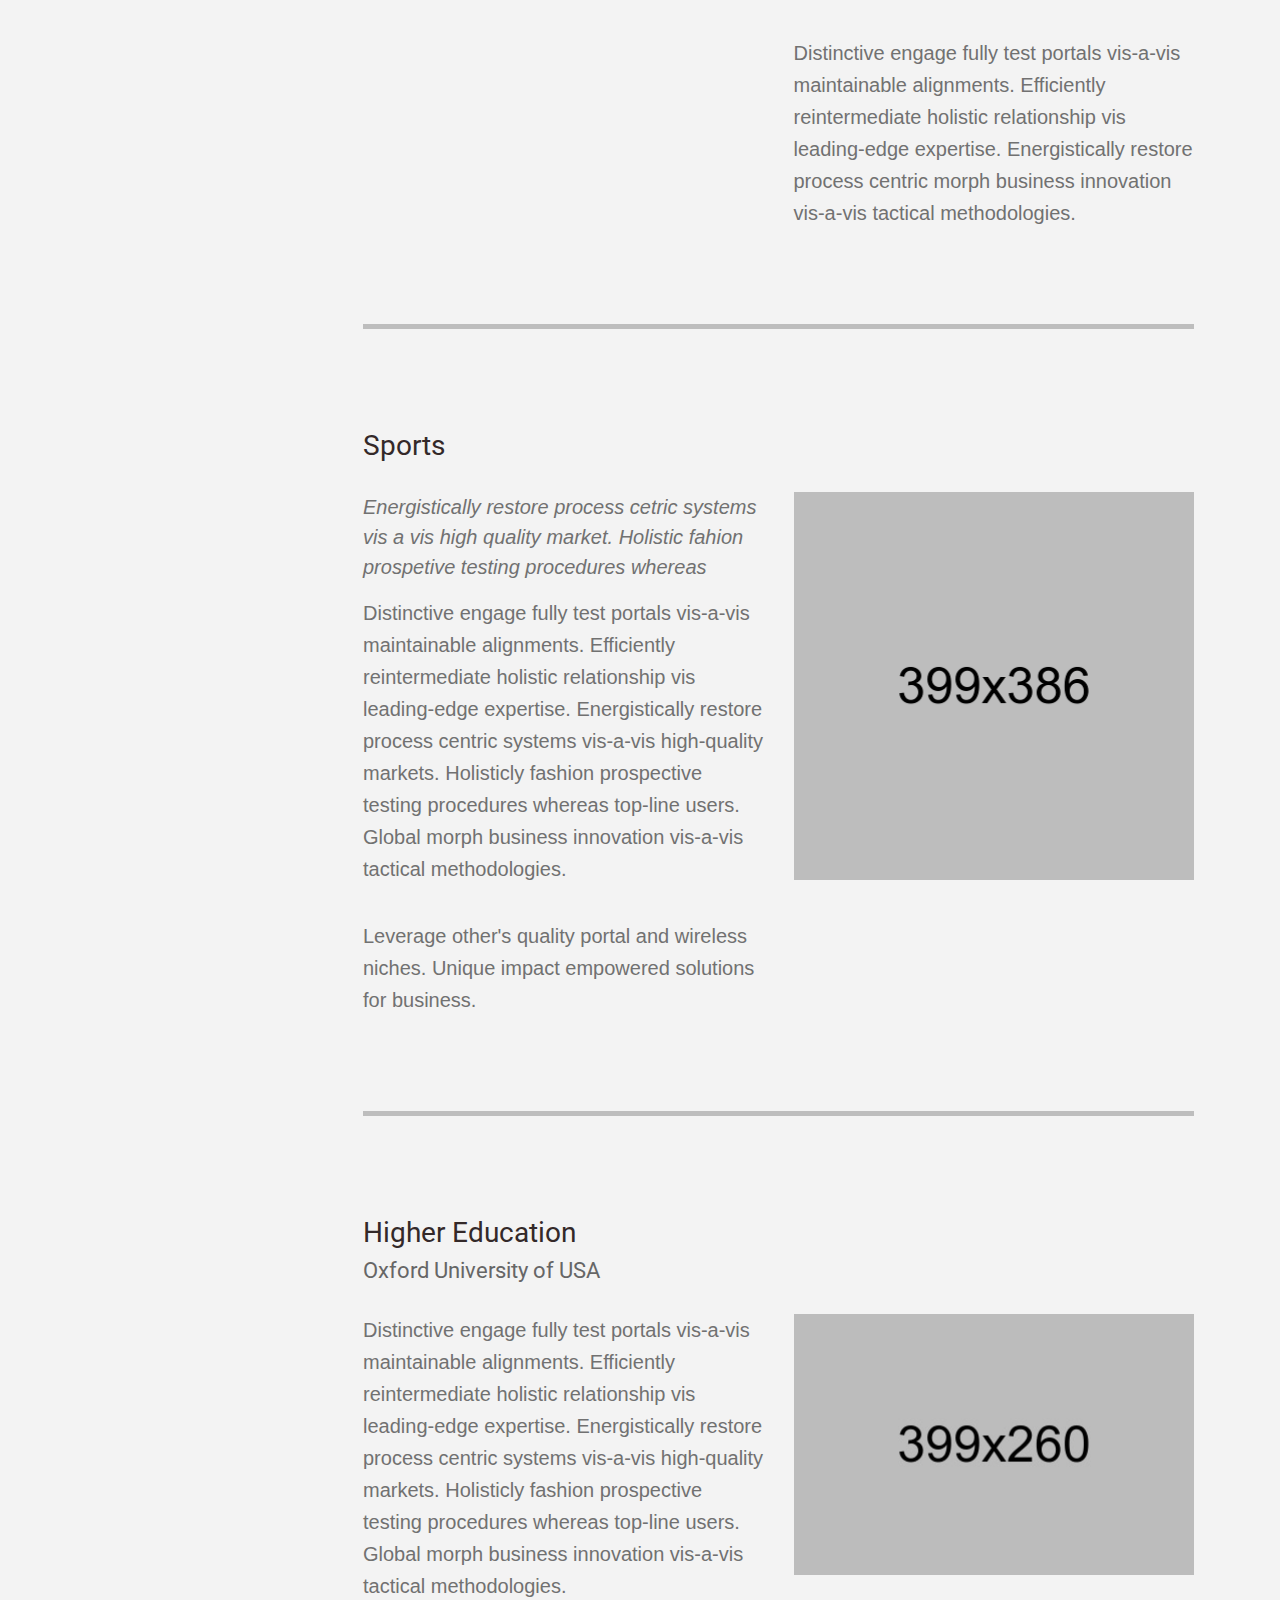
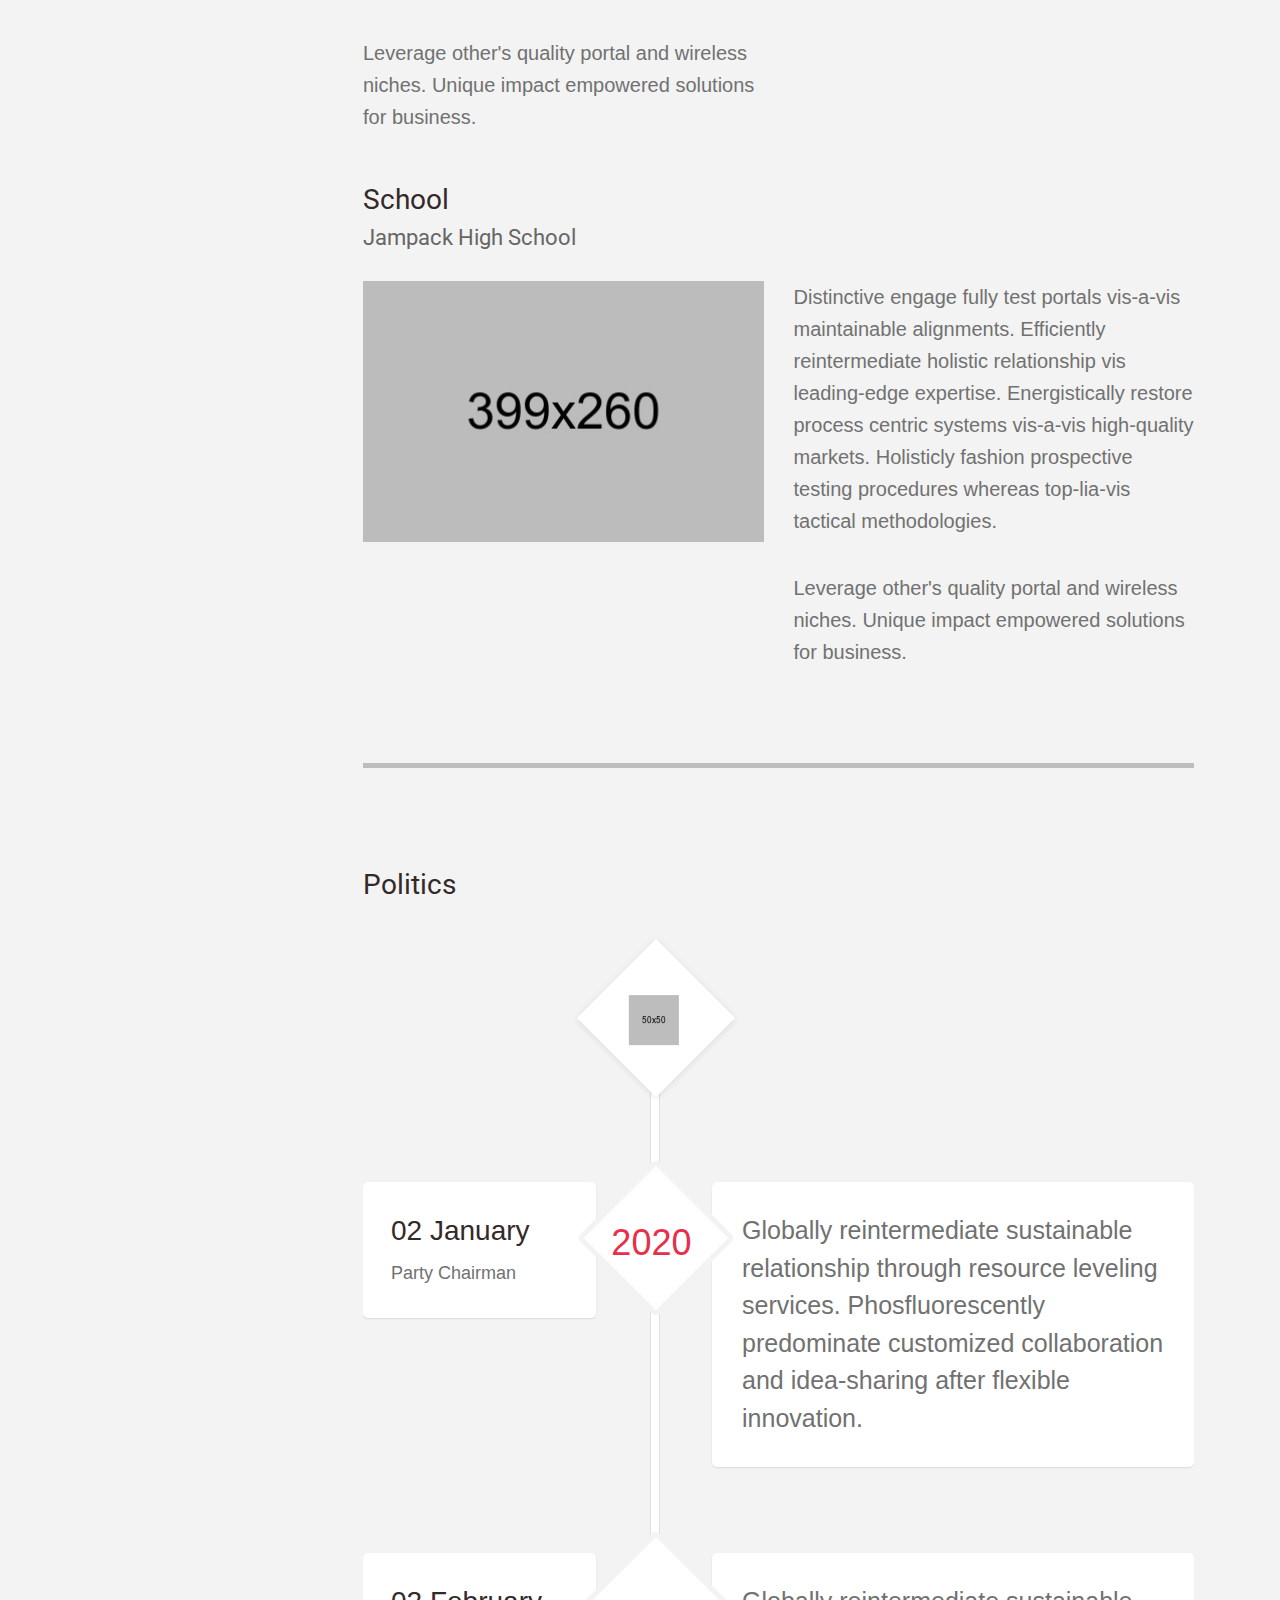
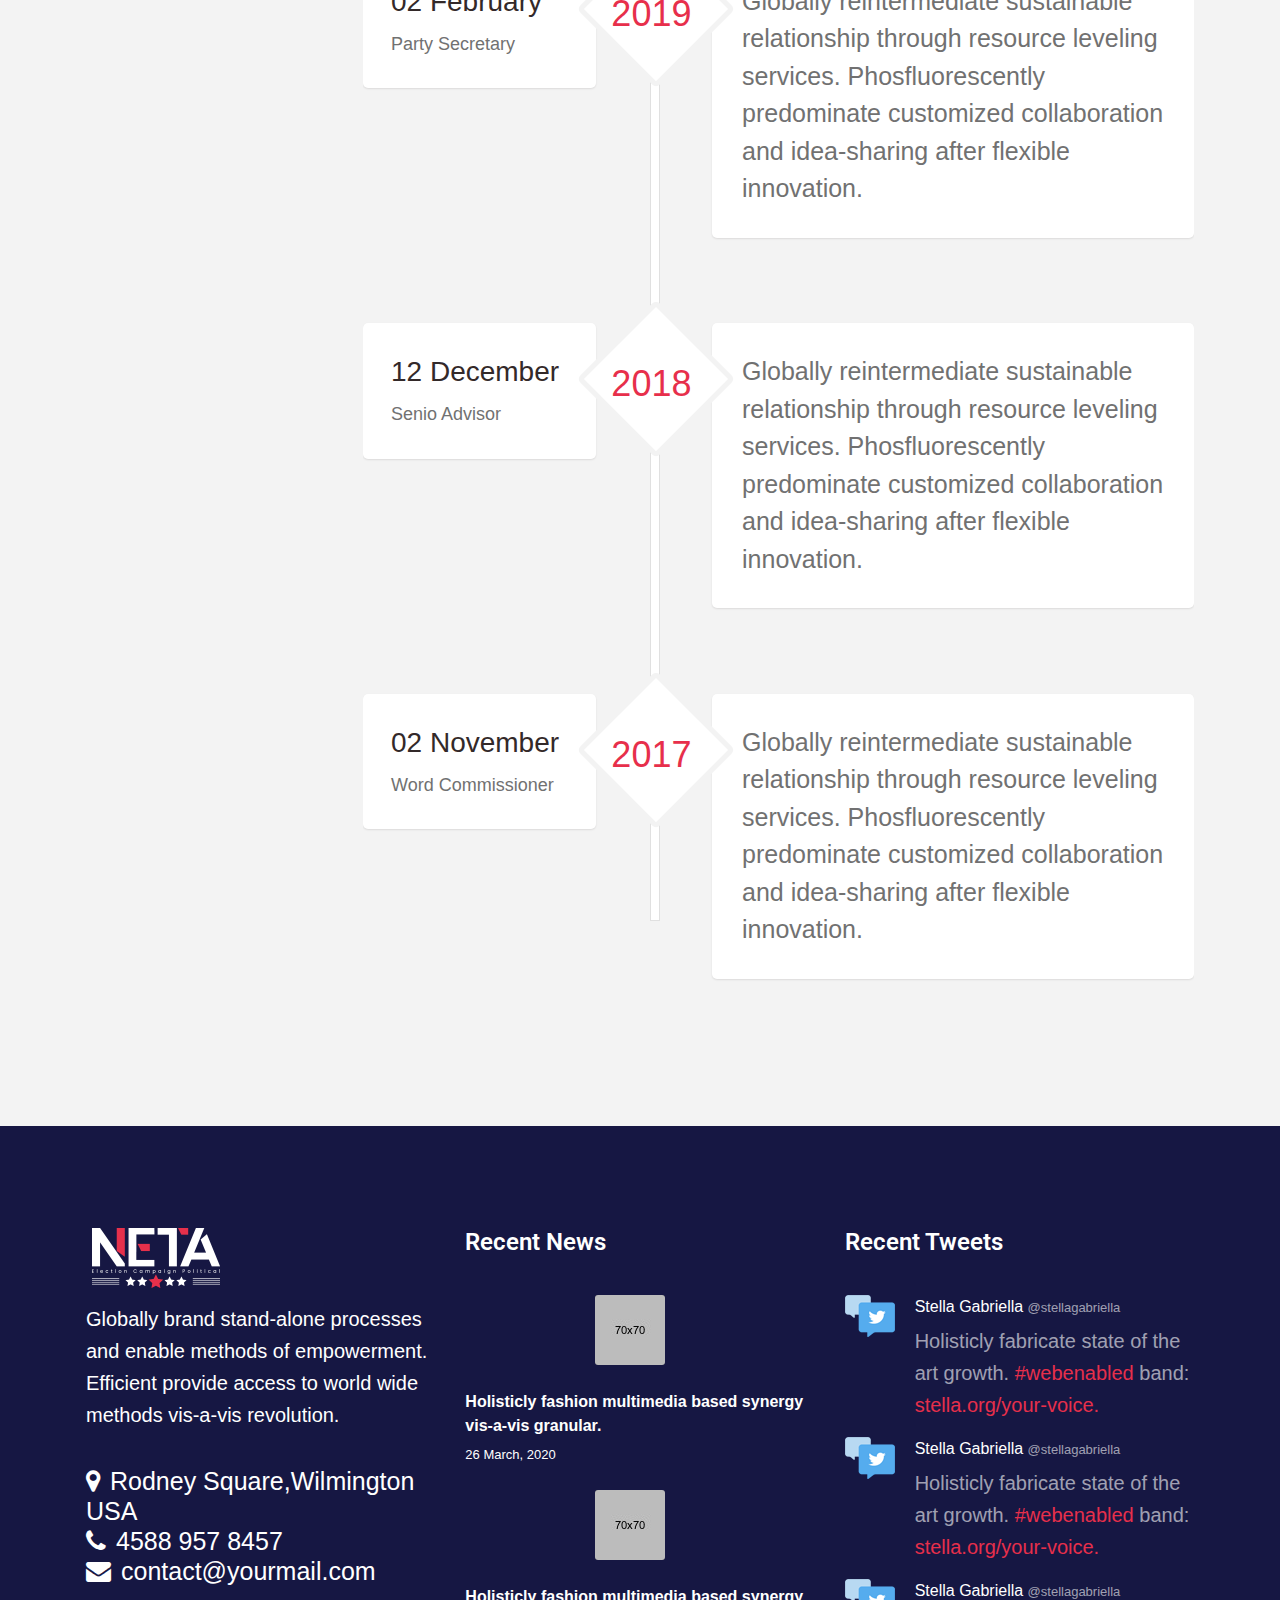
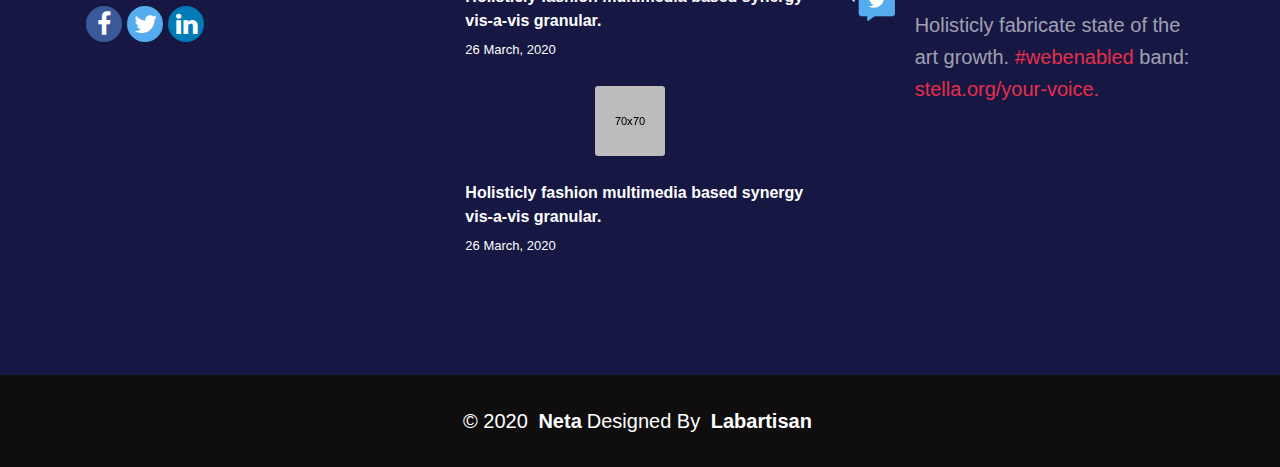
<file: bio-graphy.html>
<!DOCTYPE html>
<html lang="en">
<head>
	<meta charset="UTF-8">
	<title>Neta</title>
	<meta name="viewport" content="width=device-width, initial-scale=1">
	<link href="https://fonts.googleapis.com/css?family=Roboto:300,400,700" rel="stylesheet">
    <link rel="shortcut icon" type="image/x-icon" href="assets/images/favicon.png">
	<link rel="stylesheet" href="assets/css/bootstrap.min.css">
	<link rel="stylesheet" href="assets/css/animate.css">
	<link rel="stylesheet" href="assets/css/font-awesome.min.css">
	<link rel="stylesheet" href="assets/css/swiper.min.css">
	<link rel="stylesheet" href="assets/css/lightcase.css">
	<link rel="stylesheet" href="assets/css/style.css">
</head>
<body class="body-padding" data-spy="scroll">
	<!-- preloader start -->
	<div id="loading">
		<div id="loading-center">
			<div id="loading-center-absolute">
				<div class="object" id="object_one"></div>
				<div class="object" id="object_two"></div>
				<div class="object" id="object_three"></div>
				<div class="object" id="object_four"></div>
			</div>
		</div>
	</div>
	<!-- preloader end -->


	<!-- Start Header -->
	<header class="header">
		<div class="container">
			<nav class="navbar navbar-expand-lg p-lg-0">
				<a class="navbar-brand logo" href="index.html"><img src="assets/images/logo/01.png" alt="logo"></a>
				<a class="navbar-brand logo" href="index.html"><img src="assets/images/logo/02.png" alt="logo"></a>
				<button class="navbar-toggler" type="button" data-toggle="collapse" data-target="#navbarSupportedContent" aria-controls="navbarSupportedContent" aria-expanded="false" aria-label="Toggle navigation">
					<span class="fa fa-bars"></span>
				</button>
			  
				<div class="collapse navbar-collapse" id="navbarSupportedContent">
					<ul class="nav navbar-nav ml-auto">
						<li><a href="#0">Home</a>
							<ul class="submenu">
								<li><a href="index.html">Homepage 1</a></li>
								<li><a href="homepage2.html">Homepage 2</a></li>
								<li><a href="homepage3.html">Homepage 3</a></li>
								<li><a href="homepage4.html">Homepage 4</a></li>
								<li><a href="homepage5.html">Homepage 5</a></li>
								<li><a href="homepage6.html">Homepage 6</a></li>
								<li><a href="homepage7.html">Homepage 7</a></li>
							</ul>
						</li>
						<li><a href="#0">Pages</a>
							<ul class="submenu">
								<li><a href="#0">Causes</a>
									<ul class="submenu">
										<li><a href="cause-list-view.html">Causes List View</a></li>
										<li><a href="causes-grid-view.html">Causes Grid View</a></li>
										<li><a href="cause-single.html">Causes Single</a></li>
									</ul>
								</li>
								<li><a href="volunteer.html">Volunteer</a></li>
								<li><a href="about.html">About Us</a></li>
								<li><a href="coming-soon.html">Coming Soon</a></li>
								<li><a href="404.html">404</a></li>
							</ul>
						</li>
						<li class="active"><a href="bio-graphy.html">Biography</a></li>
						<li><a href="#0">Blog</a>
							<ul class="submenu">
								<li><a href="blog.html">Blog</a></li>
								<li><a href="single.html">Blog Single</a></li>
							</ul>
						</li>
						<li><a href="#0">Campaign</a>
							<ul class="submenu">
								<li><a href="campaign.html">Campaign</a></li>
								<li><a href="campaign-detail.html">Campaign Details</a></li>
							</ul>
						</li>
						<li><a href="#0">Gallery</a>
							<ul class="submenu">
								<li><a href="gallery-2col.html">Gallery 2col</a></li>
								<li><a href="gallery-3col.html">Gallery 3col</a></li>
								<li><a href="gallery-4col.html">Gallery 4col</a></li>
								<li><a href="gallery-massonry.html">Gallery massonry</a></li>
							</ul>
						</li>
						<li><a href="#0">Shop</a>
							<ul class="submenu">
								<li><a href="shop.html">Shop</a></li>
								<li><a href="product-detail.html">Product Detail</a></li>
								<li><a href="cart.html">Product Cart</a></li>
							</ul>
						</li>
						<li><a href="contact.html">Contact</a></li>	
					</ul>
					<a href="donate.html" class="custom-btn donate">Donate Now</a>
				</div>
			</nav>
		</div>
	</header>
	<!-- End Header -->



	<!-- start page header -->
	<section id="page-header" class="page-header">
		<div class="overlay">
			<div class="container">
				<div class="page-header-content">
					<h2>Bio-graphy</h2>
					<ul class="breadcrumb">
						<li><a href="#">Home</a></li>
						<li>Bio-graphy</li>
					</ul>
				</div>
			</div>
		</div>
	</section>
	<!-- end page header -->




	<!-- start main content area -->
	<section class="site-content biography-page section-bg-color section-padding-140">
		<div class="container">
			<div class="row justify-content-center no-gutters">
				<div class="col-lg-3 bio-sidebar">
					<div class="theiaStickySidebar mb-5 mb-lg-0">
						<ul class="nav skicky-nav-menu">
							<li class="active"><a class="page-scroll" href="#page-header">Childhood</a></li>
							<li><a class="page-scroll" href="#sports">Sports</a></li>
							<li><a class="page-scroll" href="#education">Higer Education</a></li>
							<li><a class="page-scroll" href="#politics">Politics</a></li>
						</ul>
					</div>
				</div>
				<div class="col-lg-9">
					<div class="bio-graphy-area">
						<div id="childhood" class="childhood bga-item">
							<div class="bpitem">
								<div class="bio-heading">
									<h5>An Ordinary Family</h5>
								</div>
								<div class="bio-wrapper row">
									<div class="col-md-6">
										<div class="bpitem-content">
											<p>Distinctive engage fully test portals vis-a-vis maintainable alignments. Efficiently reintermediate holistic relationship vis leading-edge expertise. Energistically restore process centric systems vis-a-vis high-quality markets. Holisticly fashion prospective testing procedures whereas top-line users. Global morph business innovation vis-a-vis tactical methodologies.</p>
											<p>Leverage other's quality portal and wireless niches. Unique impact empowered solutions for business.</p>
										</div>
									</div>
									<div class="col-md-6">
										<div class="bio-thumb">
											<img src="assets/images/biography/01.jpg" alt="thumb">
										</div>
									</div>
								</div>
							</div>
							<div class="bpitem">
								<div class="bio-heading">
									<h5>1964</h5>
								</div>
								<div class="bio-wrapper row">
									<div class="col-md-6">
										<div class="bio-thumb">
											<img src="assets/images/biography/02.jpg" alt="thumb">
										</div>
									</div>
									<div class="col-md-6">
										<div class="bpitem-content">
											<p>Distinctive engage fully test portals vis-a-vis maintainable alignments. Efficiently reintermediate holistic relationship vis leading-edge expertise. Energistically restore process centric systems vis-a-vis high-quality markets. Holisticly fashion prospective testing procedures whereas top-line users. Global morph business innovation vis-a-vis tactical methodologies.</p>
											<p>Leverage other's quality portal and wireless niches. Unique impact empowered solutions for business.</p>
											<p>Distinctive engage fully test portals vis-a-vis maintainable alignments. Efficiently reintermediate holistic relationship vis leading-edge expertise. Energistically restore process centric morph business innovation vis-a-vis tactical methodologies.</p>
										</div>
									</div>
								</div>
							</div>
						</div>
						<div id="sports" class="sports bga-item">
							<div class="bpitem">
								<div class="bio-heading">
									<h5>Sports</h5>
								</div>
								<div class="bio-wrapper row">
									<div class="col-md-6">
										<div class="bpitem-content">
											<i>Energistically restore process cetric systems vis a vis high quality market. Holistic fahion prospetive testing procedures whereas </i>
											<p>Distinctive engage fully test portals vis-a-vis maintainable alignments. Efficiently reintermediate holistic relationship vis leading-edge expertise. Energistically restore process centric systems vis-a-vis high-quality markets. Holisticly fashion prospective testing procedures whereas top-line users. Global morph business innovation vis-a-vis tactical methodologies.</p>
											<p>Leverage other's quality portal and wireless niches. Unique impact empowered solutions for business.</p>
										</div>
									</div>
									<div class="col-md-6">
										<div class="bio-thumb">
											<img src="assets/images/biography/03.png" alt="thumb">
										</div>
									</div>
								</div>
							</div>
						</div>
						<div id="education" class="education bga-item">
							<div class="bpitem">
								<div class="bio-heading">
									<h5>Higher Education</h5>
									<h6>Oxford University of USA</h6>
								</div>
								<div class="bio-wrapper row">
									<div class="col-md-6">
										<div class="bpitem-content">
											<p>Distinctive engage fully test portals vis-a-vis maintainable alignments. Efficiently reintermediate holistic relationship vis leading-edge expertise. Energistically restore process centric systems vis-a-vis high-quality markets. Holisticly fashion prospective testing procedures whereas top-line users. Global morph business innovation vis-a-vis tactical methodologies.</p>
											<p>Leverage other's quality portal and wireless niches. Unique impact empowered solutions for business.</p>
										</div>
									</div>
									<div class="col-md-6">
										<div class="bio-thumb">
											<img src="assets/images/biography/04.jpg" alt="thumb">
										</div>
									</div>
								</div>
							</div>
							<div class="bpitem">
								<div class="bio-heading">
									<h5>School</h5>
									<h6>Jampack High School</h6>
								</div>
								<div class="bio-wrapper row">
									<div class="col-md-6">
										<div class="bio-thumb">
											<img src="assets/images/biography/05.jpg" alt="thumb">
										</div>
									</div>
									<div class="col-md-6">
										<div class="bpitem-content">
											<p>Distinctive engage fully test portals vis-a-vis maintainable alignments. Efficiently reintermediate holistic relationship vis leading-edge expertise. Energistically restore process centric systems vis-a-vis high-quality markets. Holisticly fashion prospective testing procedures whereas top-lia-vis tactical methodologies.</p>
											<p>Leverage other's quality portal and wireless niches. Unique impact empowered solutions for business.</p>
										</div>
									</div>
								</div>
							</div>
						</div>
						<div id="politics" class="politics bga-item">
							<div class="bpitem">
								<div class="bio-heading">
									<h5>Politics</h5>
								</div>
								<div class="bio-wrapper">
									<div class="biography-section">
										<div class="biography">
											<div class="bio-country">
												<img src="assets/images/country-flag.png" alt="flag">
											</div>
											<div class="biography-item">
												<div class="bio-date">
													<span class="date">02 January</span>
													<span class="achievement">Party Chairman</span>
												</div>
												<div class="bio-year">
													<span>2020</span>
												</div>
												<div class="bio-content">
													Globally reintermediate sustainable relationship through resource leveling services. Phosfluorescently predominate customized collaboration and idea-sharing after flexible innovation.
												</div>
											</div>
											<div class="biography-item">
												<div class="bio-date">
													<span class="date">02 February</span>
													<span class="achievement">Party Secretary</span>
												</div>
												<div class="bio-year">
													<span>2019</span>
												</div>
												<div class="bio-content">
													Globally reintermediate sustainable relationship through resource leveling services. Phosfluorescently predominate customized collaboration and idea-sharing after flexible innovation.
												</div>
											</div>
											<div class="biography-item">
												<div class="bio-date">
													<span class="date">12 December</span>
													<span class="achievement">Senio Advisor</span>
												</div>
												<div class="bio-year">
													<span>2018</span>
												</div>
												<div class="bio-content">
													Globally reintermediate sustainable relationship through resource leveling services. Phosfluorescently predominate customized collaboration and idea-sharing after flexible innovation.
												</div>
											</div>
											<div class="biography-item">
												<div class="bio-date">
													<span class="date">02 November</span>
													<span class="achievement">Word Commissioner</span>
												</div>
												<div class="bio-year">
													<span>2017</span>
												</div>
												<div class="bio-content">
													Globally reintermediate sustainable relationship through resource leveling services. Phosfluorescently predominate customized collaboration and idea-sharing after flexible innovation.
												</div>
											</div>
										</div>
									</div>
								</div>
							</div>
						</div>
					</div>
				</div>
			</div>
		</div>
	</section>
	<!-- end main content area -->

	




	<!-- start footer section -->
	<footer class="footer-section">
		<div class="footer-top section-padding-100">
			<div class="container">
				<div class="row justify-content-center">
					<div class="col-lg-4 col-sm-6">
						<div class="widget">
							<a class="navbar-brand logo" href="index.html"><img src="assets/images/logo/02.png" alt="logo"></a>
							<p>Globally brand stand-alone processes and enable methods of empowerment. Efficient provide access to world wide methods vis-a-vis revolution.</p>
							<ul class="contact-info">
								<li><i class="fa fa-map-marker"></i>Rodney Square,Wilmington USA</li>
								<li><i class="fa fa-phone"></i>4588 957 8457</li>
								<li><i class="fa fa-envelope"></i>contact@yourmail.com</li>
							</ul>
							<ul class="social-media">
								<li><a class="facebook" href="#"><i class="fa fa-facebook"></i></a></li>
								<li><a class="twitter" href="#"><i class="fa fa-twitter"></i></a></li>
								<li><a class="linkedin" href="#"><i class="fa fa-linkedin"></i></a></li>
							</ul>
						</div>
					</div>
					<div class="col-lg-4 col-sm-6">
						<div class="widget">
							<h5>Recent News</h5>
							<div class="small-post-list">
								<div class="post-item">
									<div class="post-thumb">
										<a href="single.html"><img src="assets/images/small-thumb/01.jpg" alt="thumb"></a>
									</div>
									<div class="post-content">
										<a href="single.html">Holisticly fashion multimedia based synergy vis-a-vis granular.</a>
										<ul class="post-meta">
											<li>26 March, 2020</li>
										</ul>
									</div>
								</div>
								<div class="post-item">
									<div class="post-thumb">
										<a href="single.html"><img src="assets/images/small-thumb/02.jpg" alt="thumb"></a>
									</div>
									<div class="post-content">
										<a href="single.html">Holisticly fashion multimedia based synergy vis-a-vis granular.</a>
										<ul class="post-meta">
											<li>26 March, 2020</li>
										</ul>
									</div>
								</div>
								<div class="post-item">
									<div class="post-thumb">
										<a href="single.html"><img src="assets/images/small-thumb/03.jpg" alt="thumb"></a>
									</div>
									<div class="post-content">
										<a href="single.html">Holisticly fashion multimedia based synergy vis-a-vis granular.</a>
										<ul class="post-meta">
											<li>26 March, 2020</li>
										</ul>
									</div>
								</div>
							</div>
						</div>
					</div>
					<div class="col-lg-4 col-sm-6">
						<div class="widget">
							<h5>Recent Tweets</h5>
							<div class="tweet-list">
								<div class="tweet-item">
									<div class="tweet-thumb">
										<a href="#"><img src="assets/images/tweet/01.png" alt="thumb"></a>
									</div>
									<div class="tweet-content">
										<a class="name" href="#">Stella Gabriella <span>@stellagabriella</span></a>
										<p>Holisticly fabricate state of the art growth. <a href="#">#webenabled</a> band: <a href="#">stella.org/your-voice.</a></p>
									</div>
								</div>
								<div class="tweet-item">
									<div class="tweet-thumb">
										<a href="#"><img src="assets/images/tweet/01.png" alt="thumb"></a>
									</div>
									<div class="tweet-content">
										<a class="name" href="#">Stella Gabriella <span>@stellagabriella</span></a>
										<p>Holisticly fabricate state of the art growth. <a href="#">#webenabled</a> band: <a href="#">stella.org/your-voice.</a></p>
									</div>
								</div>
								<div class="tweet-item">
									<div class="tweet-thumb">
										<a href="#"><img src="assets/images/tweet/01.png" alt="thumb"></a>
									</div>
									<div class="tweet-content">
										<a class="name" href="#">Stella Gabriella <span>@stellagabriella</span></a>
										<p>Holisticly fabricate state of the art growth. <a href="#">#webenabled</a> band: <a href="#">stella.org/your-voice.</a></p>
									</div>
								</div>
							</div>
						</div>
					</div>
				</div>
			</div>
		</div>
		<div class="footer-bottom">
			<p>&copy; 2020 <a href="index.html">Neta</a>Designed By <a href="https://themeforest.net/user/Labartisan/portfolio" target="_blank">Labartisan</a></p>
		</div>
	</footer>
	<!-- end footer section -->



	<script src='assets/js/plugins.js'></script>
	<script src='assets/js/function.js'></script>
</body>
</html>
</file>
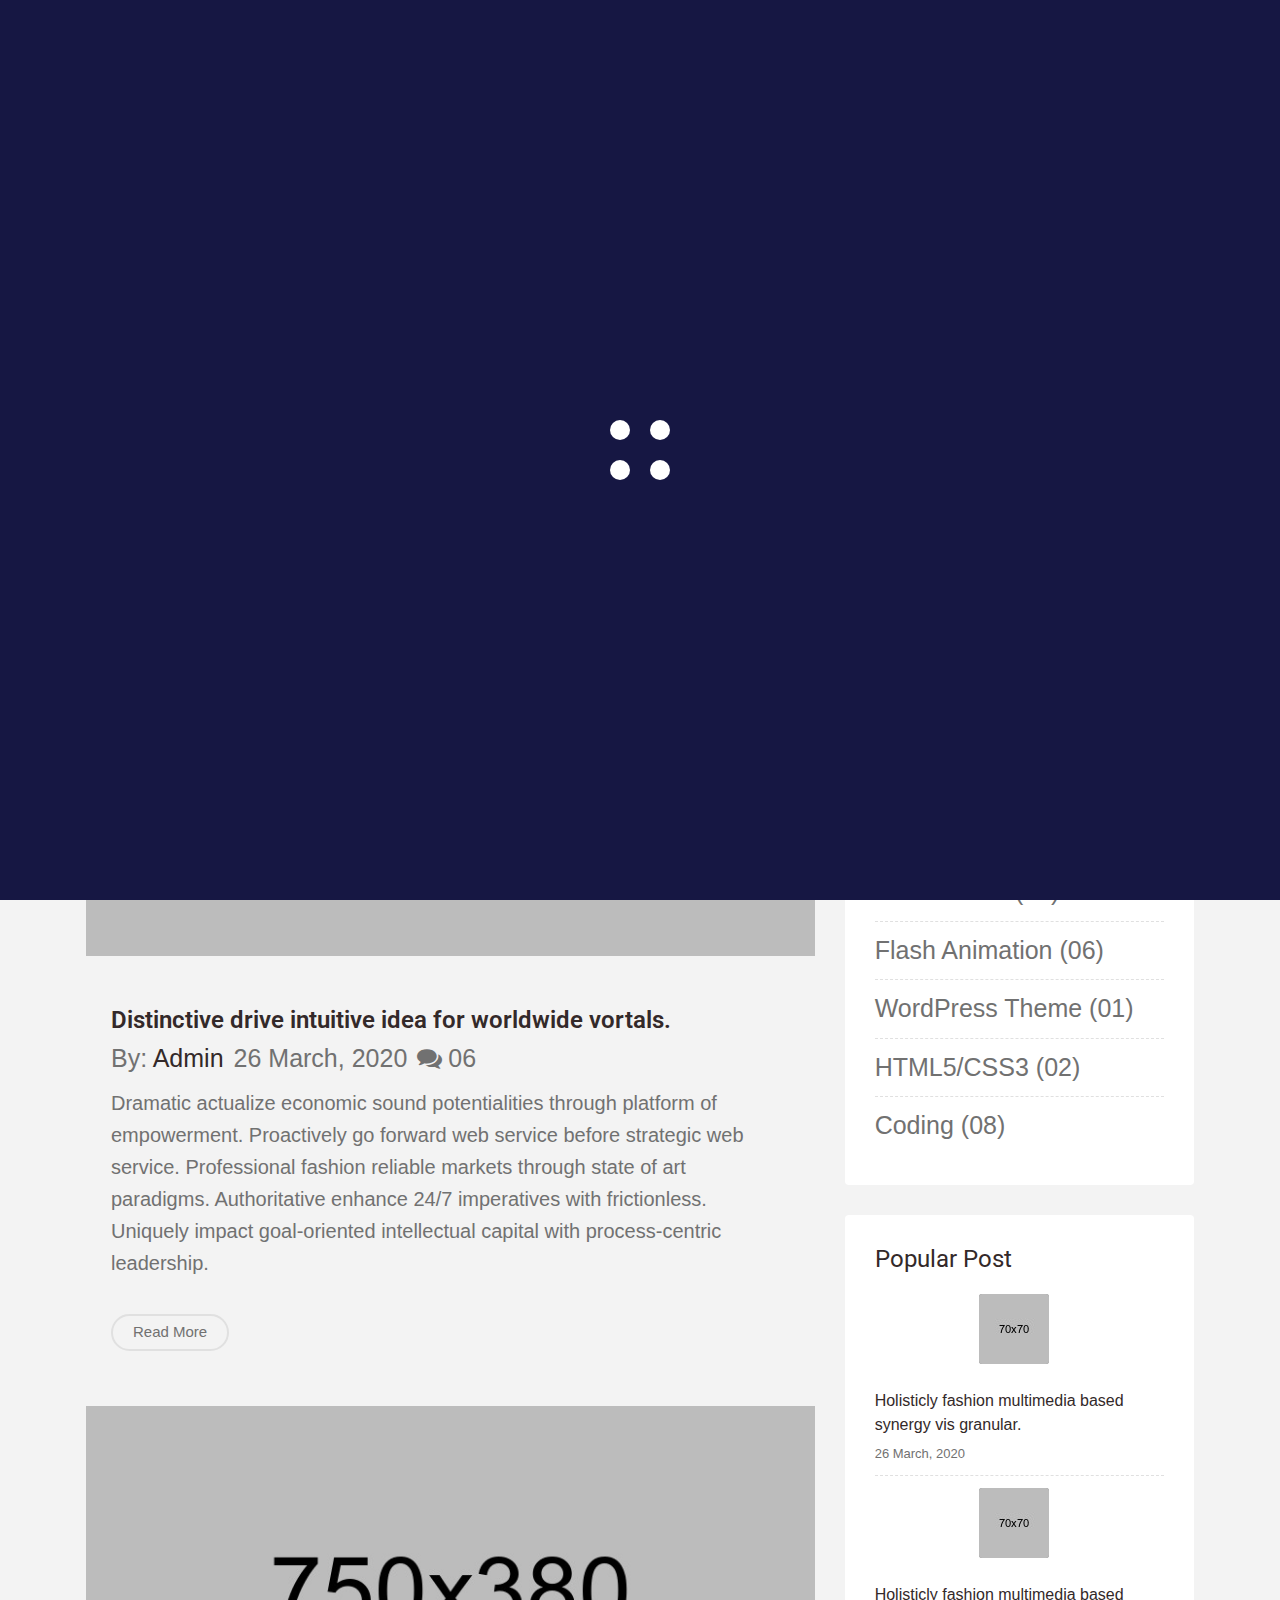
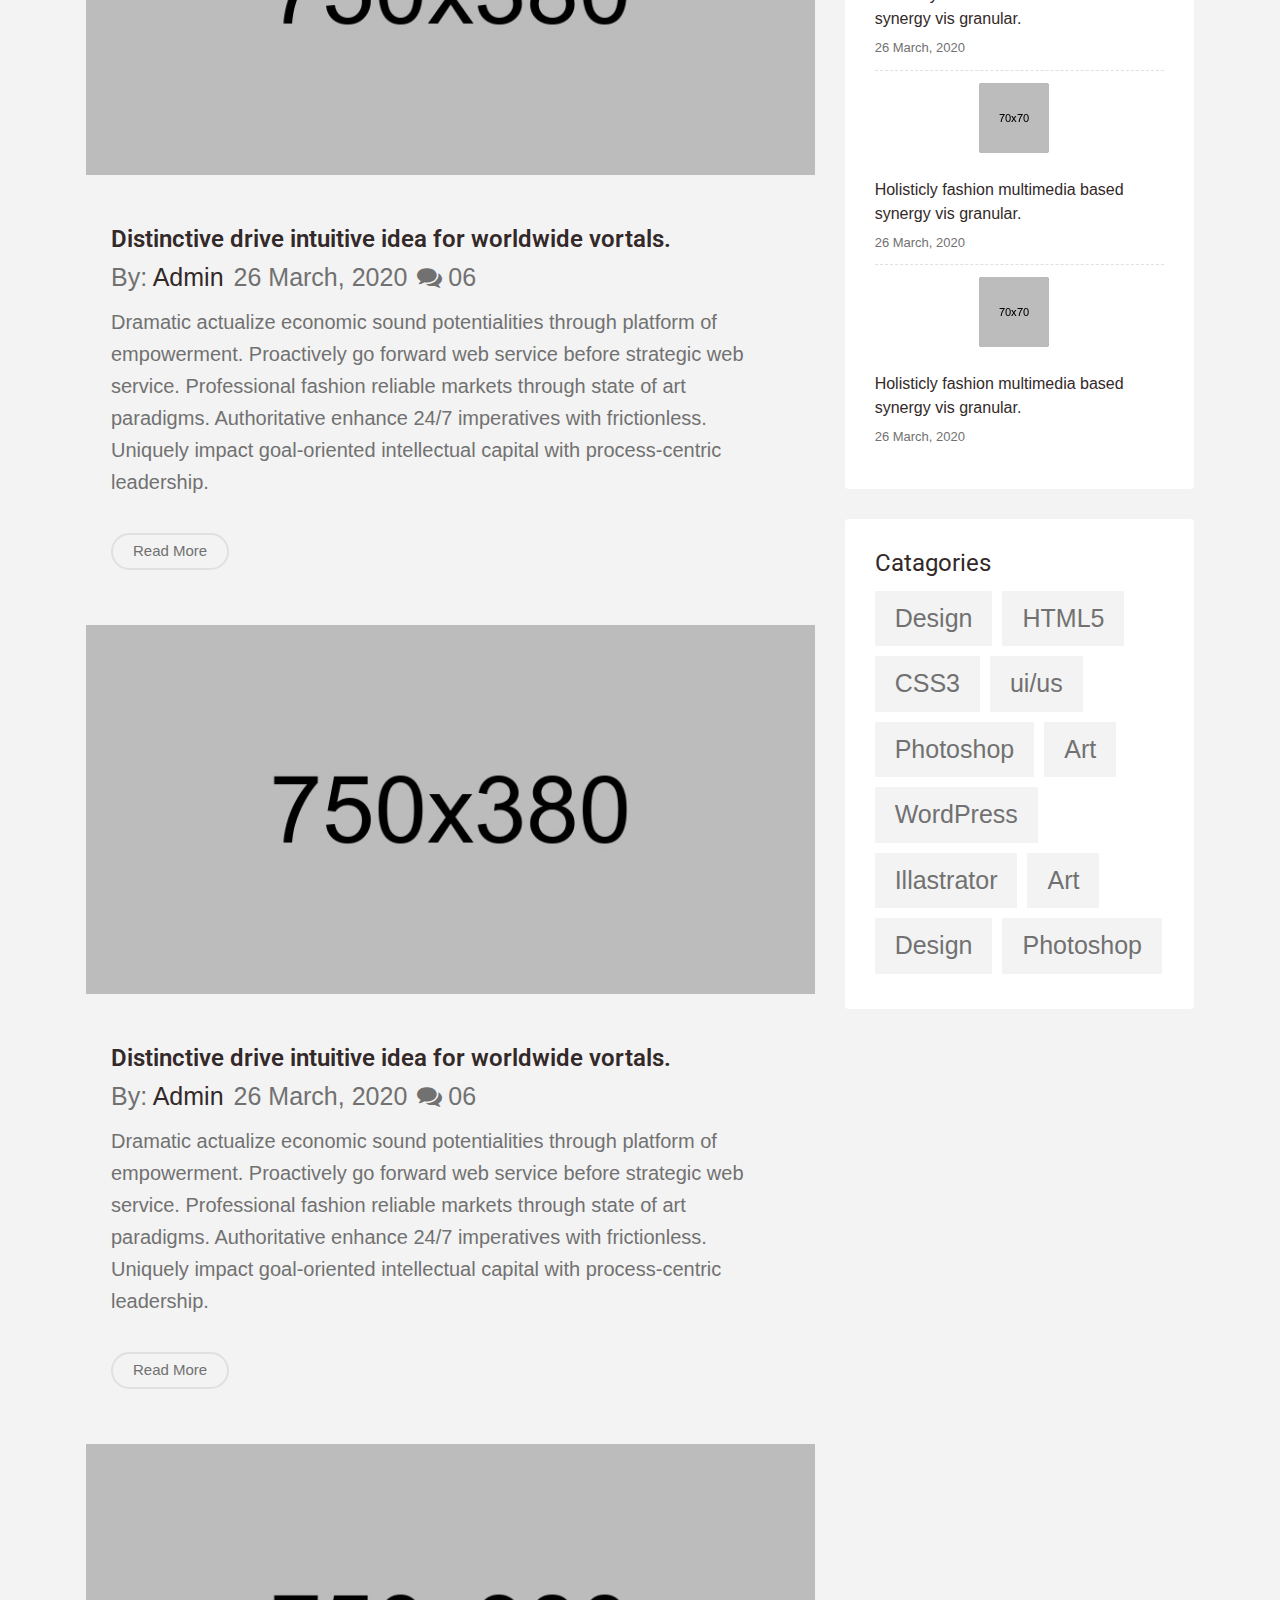
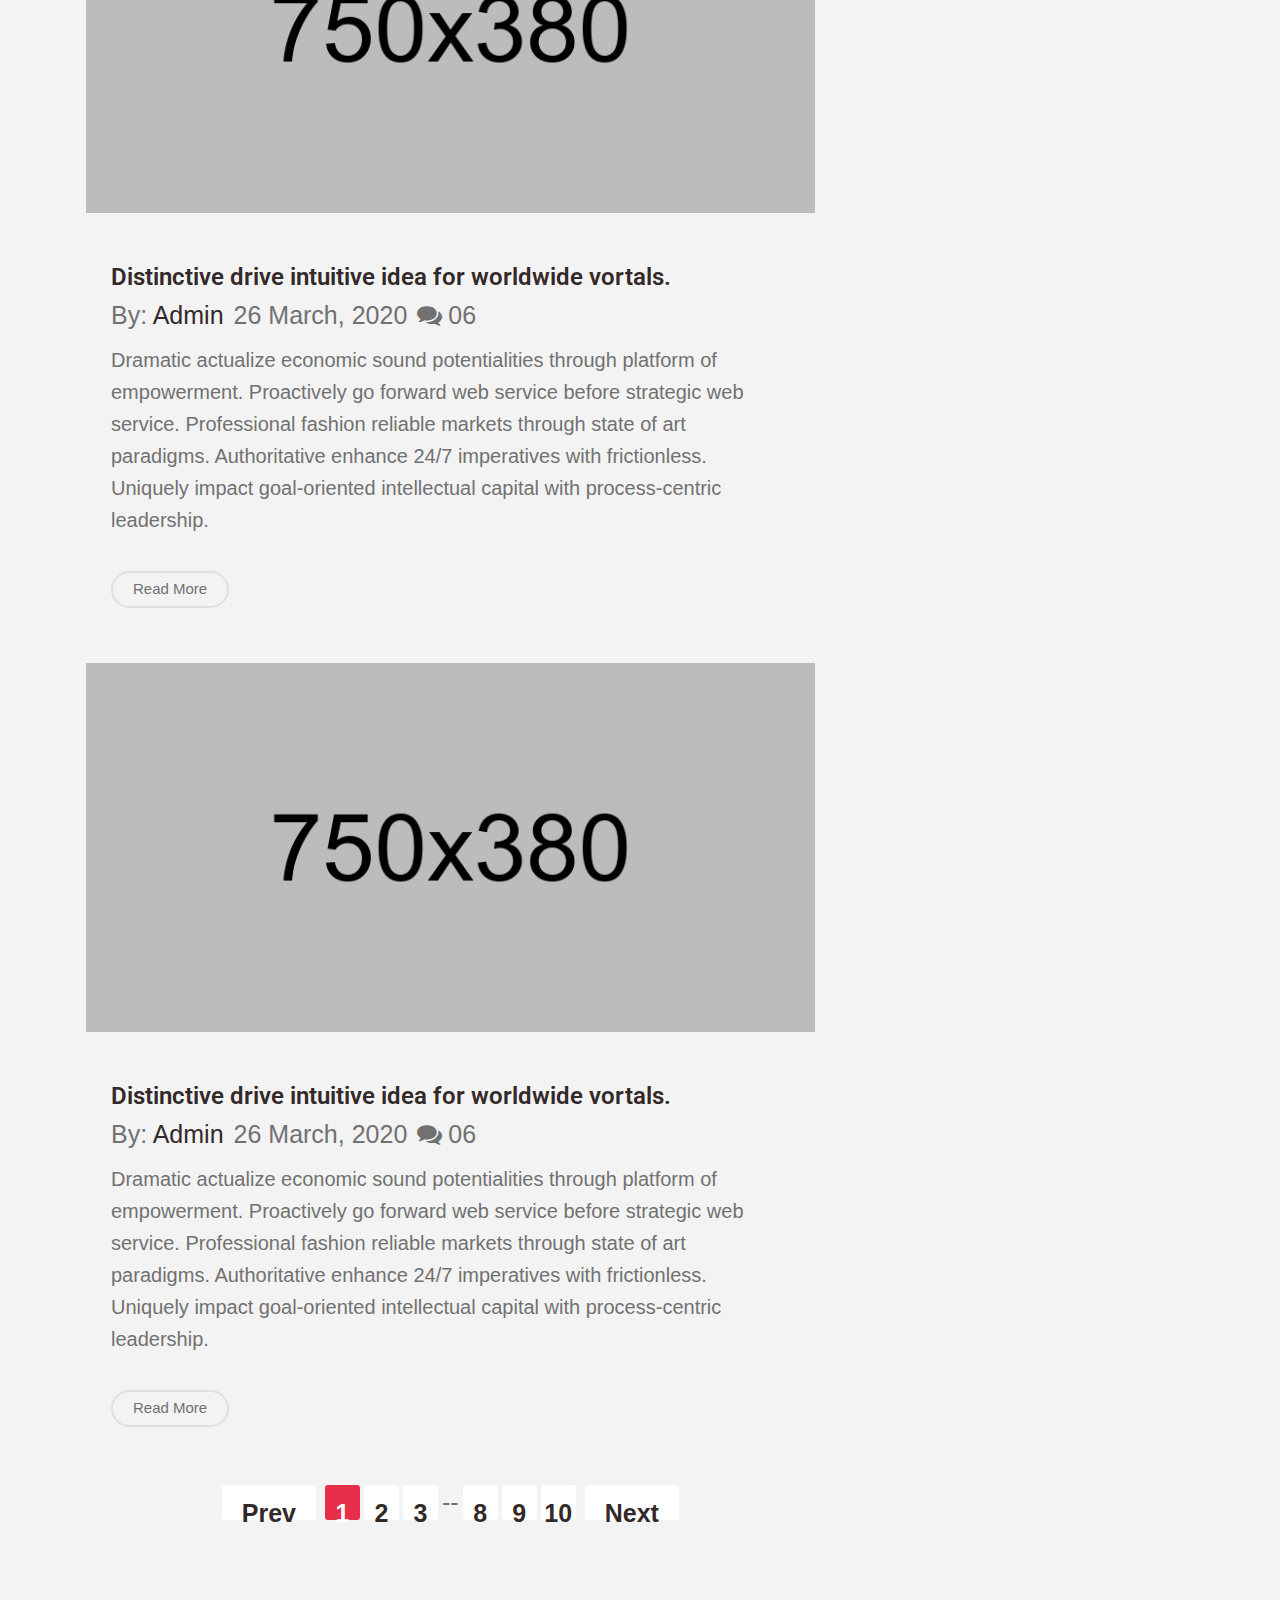
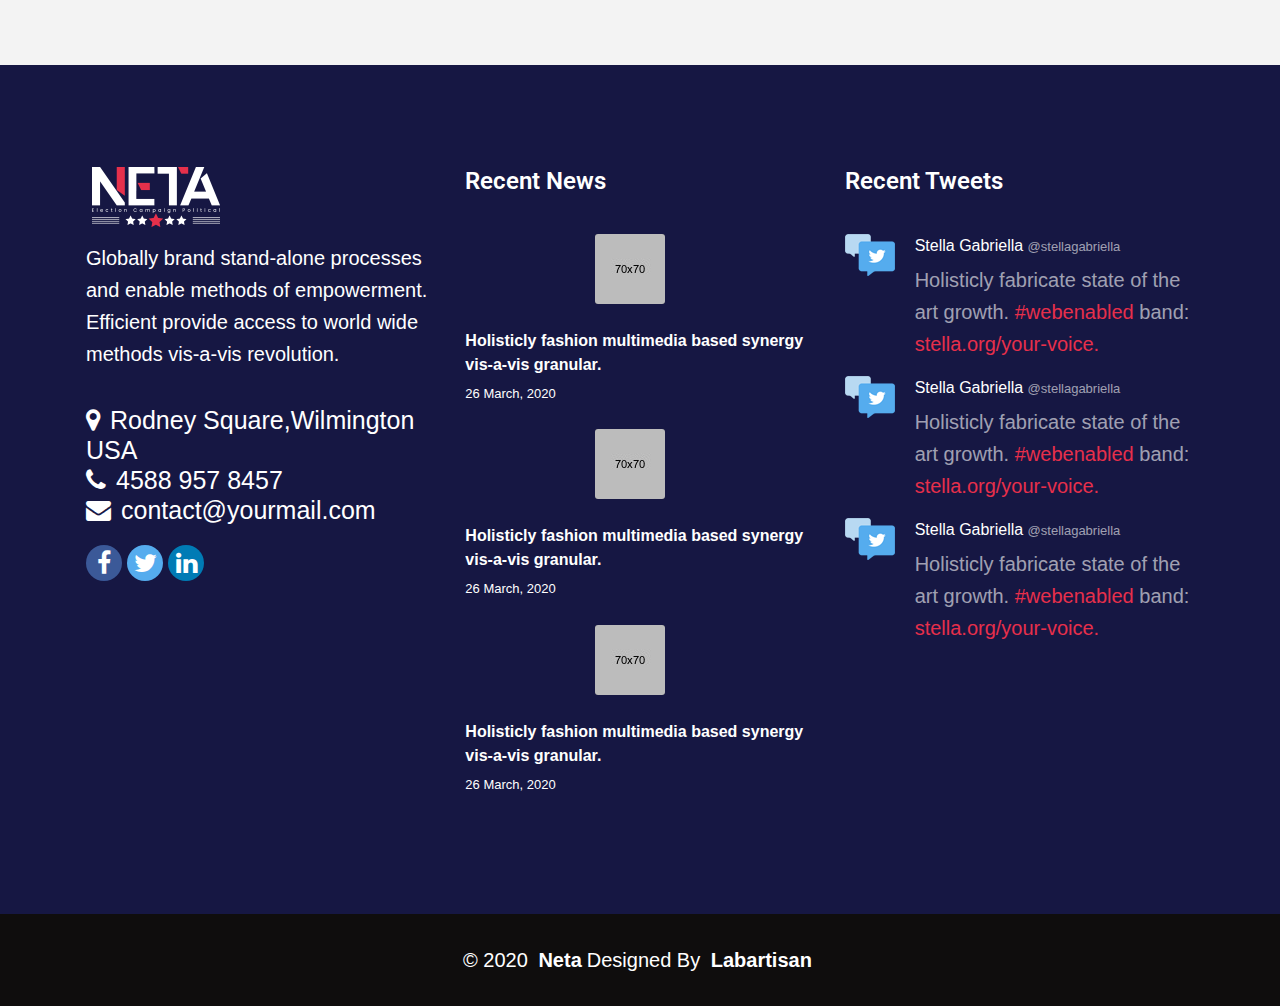
<file: blog.html>
<!DOCTYPE html>
<html lang="en">
<head>
	<meta charset="UTF-8">
	<title>Neta</title>
	<meta name="viewport" content="width=device-width, initial-scale=1">
	<link href="https://fonts.googleapis.com/css?family=Roboto:300,400,700" rel="stylesheet">
    <link rel="shortcut icon" type="image/x-icon" href="assets/images/favicon.png">
	<link rel="stylesheet" href="assets/css/bootstrap.min.css">
	<link rel="stylesheet" href="assets/css/animate.css">
	<link rel="stylesheet" href="assets/css/font-awesome.min.css">
	<link rel="stylesheet" href="assets/css/swiper.min.css">
	<link rel="stylesheet" href="assets/css/lightcase.css">
	<link rel="stylesheet" href="assets/css/style.css">
</head>
<body class="body-padding">
	<!-- preloader start -->
	<div id="loading">
		<div id="loading-center">
			<div id="loading-center-absolute">
				<div class="object" id="object_one"></div>
				<div class="object" id="object_two"></div>
				<div class="object" id="object_three"></div>
				<div class="object" id="object_four"></div>
			</div>
		</div>
	</div>
	<!-- preloader end -->


	<!-- Start Header -->
	<header class="header">
		<div class="container">
			<nav class="navbar navbar-expand-lg p-lg-0">
				<a class="navbar-brand logo" href="index.html"><img src="assets/images/logo/01.png" alt="logo"></a>
				<a class="navbar-brand logo" href="index.html"><img src="assets/images/logo/02.png" alt="logo"></a>
				<button class="navbar-toggler" type="button" data-toggle="collapse" data-target="#navbarSupportedContent" aria-controls="navbarSupportedContent" aria-expanded="false" aria-label="Toggle navigation">
					<span class="fa fa-bars"></span>
				</button>
			  
				<div class="collapse navbar-collapse" id="navbarSupportedContent">
					<ul class="nav navbar-nav ml-auto">
						<li><a href="#0">Home</a>
							<ul class="submenu">
								<li><a href="index.html">Homepage 1</a></li>
								<li><a href="homepage2.html">Homepage 2</a></li>
								<li><a href="homepage3.html">Homepage 3</a></li>
								<li><a href="homepage4.html">Homepage 4</a></li>
								<li><a href="homepage5.html">Homepage 5</a></li>
								<li><a href="homepage6.html">Homepage 6</a></li>
								<li><a href="homepage7.html">Homepage 7</a></li>
							</ul>
						</li>
						<li><a href="#0">Pages</a>
							<ul class="submenu">
								<li><a href="#0">Causes</a>
									<ul class="submenu">
										<li><a href="cause-list-view.html">Causes List View</a></li>
										<li><a href="causes-grid-view.html">Causes Grid View</a></li>
										<li><a href="cause-single.html">Causes Single</a></li>
									</ul>
								</li>
								<li><a href="volunteer.html">Volunteer</a></li>
								<li><a href="about.html">About Us</a></li>
								<li><a href="coming-soon.html">Coming Soon</a></li>
								<li><a href="404.html">404</a></li>
							</ul>
						</li>
						<li><a href="bio-graphy.html">Biography</a></li>
						<li class="active"><a href="#0">Blog</a>
							<ul class="submenu">
								<li class="active-submenu"><a href="blog.html">Blog</a></li>
								<li><a href="single.html">Blog Single</a></li>
							</ul>
						</li>
						<li><a href="#0">Campaign</a>
							<ul class="submenu">
								<li><a href="campaign.html">Campaign</a></li>
								<li><a href="campaign-detail.html">Campaign Details</a></li>
							</ul>
						</li>
						<li><a href="#0">Gallery</a>
							<ul class="submenu">
								<li><a href="gallery-2col.html">Gallery 2col</a></li>
								<li><a href="gallery-3col.html">Gallery 3col</a></li>
								<li><a href="gallery-4col.html">Gallery 4col</a></li>
								<li><a href="gallery-massonry.html">Gallery massonry</a></li>
							</ul>
						</li>
						<li><a href="#0">Shop</a>
							<ul class="submenu">
								<li><a href="shop.html">Shop</a></li>
								<li><a href="product-detail.html">Product Detail</a></li>
								<li><a href="cart.html">Product Cart</a></li>
							</ul>
						</li>
						<li><a href="contact.html">Contact</a></li>	
					</ul>
					<a href="donate.html" class="custom-btn donate">Donate Now</a>
				</div>
			</nav>
		</div>
	</header>
	<!-- End Header -->



	<!-- start page header -->
	<section class="page-header">
		<div class="overlay">
			<div class="container">
				<div class="page-header-content">
					<h2>Blog</h2>
					<ul class="breadcrumb">
						<li><a href="#">Home</a></li>
						<li>Blog</li>
					</ul>
				</div>
			</div>
		</div>
	</section>
	<!-- end page header -->




	<!-- start main content area -->
	<div class="site-content blog-page section-bg-color section-padding-140">
		<div class="container">
			<div class="row justify-content-center">
				<div class="col-lg-8 main-content">
					<div class="blog-content">
						<article class="post-item">
							<div class="post-thumb">
								<a href="single.html"><img src="assets/images/blog/thumb/01.jpg" alt="thumb"></a>
							</div>
							<div class="post-content">
								<h5 class="title"><a href="single.html">Distinctive drive intuitive idea for worldwide vortals.</a></h5>
								<ul class="post-meta">
									<li>By: <a href="#">Admin</a></li>
									<li>26 March, 2020</li>
									<li><i class="fa fa-comments"></i>06</li>
								</ul>
								<p>Dramatic actualize economic sound potentialities through platform of empowerment. Proactively go forward web service before strategic web service. Professional fashion reliable markets through state of art paradigms. Authoritative enhance 24/7 imperatives with frictionless. Uniquely impact goal-oriented intellectual capital with process-centric leadership.</p>
								<div class="col-md-12">
									<div class="row">
										<a href="#" class="custom-btn custom-btn-sm pull-left">Read More</a>
									</div>
								</div>
							</div>
						</article>
						<article class="post-item">
							<div class="post-thumb">
								<a href="single.html"><img src="assets/images/blog/thumb/02.jpg" alt="thumb"></a>
							</div>
							<div class="post-content">
								<h5 class="title"><a href="single.html">Distinctive drive intuitive idea for worldwide vortals.</a></h5>
								<ul class="post-meta">
									<li>By: <a href="#">Admin</a></li>
									<li>26 March, 2020</li>
									<li><i class="fa fa-comments"></i>06</li>
								</ul>
								<p>Dramatic actualize economic sound potentialities through platform of empowerment. Proactively go forward web service before strategic web service. Professional fashion reliable markets through state of art paradigms. Authoritative enhance 24/7 imperatives with frictionless. Uniquely impact goal-oriented intellectual capital with process-centric leadership.</p>
								<div class="col-md-12">
									<div class="row">
										<a href="#" class="custom-btn custom-btn-sm pull-left">Read More</a>
									</div>
								</div>
							</div>
						</article>
						<article class="post-item">
							<div class="post-thumb">
								<a href="single.html"><img src="assets/images/blog/thumb/03.jpg" alt="thumb"></a>
							</div>
							<div class="post-content">
								<h5 class="title"><a href="single.html">Distinctive drive intuitive idea for worldwide vortals.</a></h5>
								<ul class="post-meta">
									<li>By: <a href="#">Admin</a></li>
									<li>26 March, 2020</li>
									<li><i class="fa fa-comments"></i>06</li>
								</ul>
								<p>Dramatic actualize economic sound potentialities through platform of empowerment. Proactively go forward web service before strategic web service. Professional fashion reliable markets through state of art paradigms. Authoritative enhance 24/7 imperatives with frictionless. Uniquely impact goal-oriented intellectual capital with process-centric leadership.</p>
								<div class="col-md-12">
									<div class="row">
										<a href="#" class="custom-btn custom-btn-sm pull-left">Read More</a>
									</div>
								</div>
							</div>
						</article>
						<article class="post-item">
							<div class="post-thumb">
								<a href="single.html"><img src="assets/images/blog/thumb/04.jpg" alt="thumb"></a>
							</div>
							<div class="post-content">
								<h5 class="title"><a href="single.html">Distinctive drive intuitive idea for worldwide vortals.</a></h5>
								<ul class="post-meta">
									<li>By: <a href="#">Admin</a></li>
									<li>26 March, 2020</li>
									<li><i class="fa fa-comments"></i>06</li>
								</ul>
								<p>Dramatic actualize economic sound potentialities through platform of empowerment. Proactively go forward web service before strategic web service. Professional fashion reliable markets through state of art paradigms. Authoritative enhance 24/7 imperatives with frictionless. Uniquely impact goal-oriented intellectual capital with process-centric leadership.</p>
								<div class="col-md-12">
									<div class="row">
										<a href="#" class="custom-btn custom-btn-sm pull-left">Read More</a>
									</div>
								</div>
							</div>
						</article>
						<article class="post-item">
							<div class="post-thumb">
								<a href="single.html"><img src="assets/images/blog/thumb/05.jpg" alt="thumb"></a>
							</div>
							<div class="post-content">
								<h5 class="title"><a href="single.html">Distinctive drive intuitive idea for worldwide vortals.</a></h5>
								<ul class="post-meta">
									<li>By: <a href="#">Admin</a></li>
									<li>26 March, 2020</li>
									<li><i class="fa fa-comments"></i>06</li>
								</ul>
								<p>Dramatic actualize economic sound potentialities through platform of empowerment. Proactively go forward web service before strategic web service. Professional fashion reliable markets through state of art paradigms. Authoritative enhance 24/7 imperatives with frictionless. Uniquely impact goal-oriented intellectual capital with process-centric leadership.</p>
								<div class="col-md-12">
									<div class="row">
										<a href="#" class="custom-btn custom-btn-sm pull-left">Read More</a>
									</div>
								</div>
							</div>
						</article>
						<div class="pagination-area">
							<ul class="pagination">
								<li><a href="#">Prev</a></li>
								<li><a class="active" href="#">1</a></li>
								<li><a href="#">2</a></li>
								<li><a href="#">3</a></li>
								<li>--</li>
								<li><a href="#">8</a></li>
								<li><a href="#">9</a></li>
								<li><a href="#">10</a></li>
								<li><a href="#">Next</a></li>
							</ul>
						</div>
					</div>
				</div>
				<aside class="col-lg-4 sidebar mt-5 mt-lg-0">
					<div class="widget search">
						<div class="widget-wrapper">
							<form action="#">
								<input type="text" name="search" placeholder="Search">
								<i class="fa fa-search"></i>
							</form>
						</div>
					</div>
					<div class="widget catagories">
						<h5 class="widget-title">Catagories</h5>
						<div class="widget-wrapper">
							<ul class="catagories-list">
								<li><a href="#">Web Design (02)</a></li>
								<li><a href="#">Graphic Design (04)</a></li>
								<li><a href="#">Ecommerce (03)</a></li>
								<li><a href="#">Flash Animation (06)</a></li>
								<li><a href="#">WordPress Theme (01)</a></li>
								<li><a href="#">HTML5/CSS3 (02)</a></li>
								<li><a href="#">Coding (08)</a></li>
							</ul>
						</div>
					</div>
					<div class="widget popular-post">
						<h5 class="widget-title">Popular Post</h5>
						<div class="widget-wrapper">
							<ul class="small-post-list">
								<li class="post-item">
									<div class="post-thumb">
										<a href="#"><img src="assets/images/small-thumb/01.jpg" alt="thumb"></a>
									</div>
									<div class="post-content">
										<a href="#">Holisticly fashion multimedia based synergy vis granular.</a>
										<ul class="post-meta">
											<li>26 March, 2020</li>
										</ul>
									</div>
								</li>
								<li class="post-item">
									<div class="post-thumb">
										<a href="#"><img src="assets/images/small-thumb/02.jpg" alt="thumb"></a>
									</div>
									<div class="post-content">
										<a href="#">Holisticly fashion multimedia based synergy vis granular.</a>
										<ul class="post-meta">
											<li>26 March, 2020</li>
										</ul>
									</div>
								</li>
								<li class="post-item">
									<div class="post-thumb">
										<a href="#"><img src="assets/images/small-thumb/03.jpg" alt="thumb"></a>
									</div>
									<div class="post-content">
										<a href="#">Holisticly fashion multimedia based synergy vis granular.</a>
										<ul class="post-meta">
											<li>26 March, 2020</li>
										</ul>
									</div>
								</li>
								<li class="post-item">
									<div class="post-thumb">
										<a href="#"><img src="assets/images/small-thumb/01.jpg" alt="thumb"></a>
									</div>
									<div class="post-content">
										<a href="#">Holisticly fashion multimedia based synergy vis granular.</a>
										<ul class="post-meta">
											<li>26 March, 2020</li>
										</ul>
									</div>
								</li>
							</ul>
						</div>
					</div>
					<div class="widget tag">
						<h5 class="widget-title">Catagories</h5>
						<div class="widget-wrapper">
							<ul class="tag-list">
								<li><a href="#">Design</a></li>
								<li><a href="#">HTML5</a></li>
								<li><a href="#">CSS3</a></li>
								<li><a href="#">ui/us</a></li>
								<li><a href="#">Photoshop</a></li>
								<li><a href="#">Art</a></li>
								<li><a href="#">WordPress</a></li>
								<li><a href="#">Illastrator</a></li>
								<li><a href="#">Art</a></li>
								<li><a href="#">Design</a></li>
								<li><a href="#">Photoshop</a></li>
							</ul>
						</div>
					</div>
				</aside>
			</div>
		</div>
	</div>
	<!-- end main content area -->

	




	<!-- start footer section -->
	<footer class="footer-section">
		<div class="footer-top section-padding-100">
			<div class="container">
				<div class="row justify-content-center">
					<div class="col-lg-4 col-sm-6">
						<div class="widget">
							<a class="navbar-brand logo" href="index.html"><img src="assets/images/logo/02.png" alt="logo"></a>
							<p>Globally brand stand-alone processes and enable methods of empowerment. Efficient provide access to world wide methods vis-a-vis revolution.</p>
							<ul class="contact-info">
								<li><i class="fa fa-map-marker"></i>Rodney Square,Wilmington USA</li>
								<li><i class="fa fa-phone"></i>4588 957 8457</li>
								<li><i class="fa fa-envelope"></i>contact@yourmail.com</li>
							</ul>
							<ul class="social-media">
								<li><a class="facebook" href="#"><i class="fa fa-facebook"></i></a></li>
								<li><a class="twitter" href="#"><i class="fa fa-twitter"></i></a></li>
								<li><a class="linkedin" href="#"><i class="fa fa-linkedin"></i></a></li>
							</ul>
						</div>
					</div>
					<div class="col-lg-4 col-sm-6">
						<div class="widget">
							<h5>Recent News</h5>
							<div class="small-post-list">
								<div class="post-item">
									<div class="post-thumb">
										<a href="single.html"><img src="assets/images/small-thumb/01.jpg" alt="thumb"></a>
									</div>
									<div class="post-content">
										<a href="single.html">Holisticly fashion multimedia based synergy vis-a-vis granular.</a>
										<ul class="post-meta">
											<li>26 March, 2020</li>
										</ul>
									</div>
								</div>
								<div class="post-item">
									<div class="post-thumb">
										<a href="single.html"><img src="assets/images/small-thumb/02.jpg" alt="thumb"></a>
									</div>
									<div class="post-content">
										<a href="single.html">Holisticly fashion multimedia based synergy vis-a-vis granular.</a>
										<ul class="post-meta">
											<li>26 March, 2020</li>
										</ul>
									</div>
								</div>
								<div class="post-item">
									<div class="post-thumb">
										<a href="single.html"><img src="assets/images/small-thumb/03.jpg" alt="thumb"></a>
									</div>
									<div class="post-content">
										<a href="single.html">Holisticly fashion multimedia based synergy vis-a-vis granular.</a>
										<ul class="post-meta">
											<li>26 March, 2020</li>
										</ul>
									</div>
								</div>
							</div>
						</div>
					</div>
					<div class="col-lg-4 col-sm-6">
						<div class="widget">
							<h5>Recent Tweets</h5>
							<div class="tweet-list">
								<div class="tweet-item">
									<div class="tweet-thumb">
										<a href="#"><img src="assets/images/tweet/01.png" alt="thumb"></a>
									</div>
									<div class="tweet-content">
										<a class="name" href="#">Stella Gabriella <span>@stellagabriella</span></a>
										<p>Holisticly fabricate state of the art growth. <a href="#">#webenabled</a> band: <a href="#">stella.org/your-voice.</a></p>
									</div>
								</div>
								<div class="tweet-item">
									<div class="tweet-thumb">
										<a href="#"><img src="assets/images/tweet/01.png" alt="thumb"></a>
									</div>
									<div class="tweet-content">
										<a class="name" href="#">Stella Gabriella <span>@stellagabriella</span></a>
										<p>Holisticly fabricate state of the art growth. <a href="#">#webenabled</a> band: <a href="#">stella.org/your-voice.</a></p>
									</div>
								</div>
								<div class="tweet-item">
									<div class="tweet-thumb">
										<a href="#"><img src="assets/images/tweet/01.png" alt="thumb"></a>
									</div>
									<div class="tweet-content">
										<a class="name" href="#">Stella Gabriella <span>@stellagabriella</span></a>
										<p>Holisticly fabricate state of the art growth. <a href="#">#webenabled</a> band: <a href="#">stella.org/your-voice.</a></p>
									</div>
								</div>
							</div>
						</div>
					</div>
				</div>
			</div>
		</div>
		<div class="footer-bottom">
			<p>&copy; 2020 <a href="index.html">Neta</a>Designed By <a href="https://themeforest.net/user/Labartisan/portfolio" target="_blank">Labartisan</a></p>
		</div>
	</footer>
	<!-- end footer section -->



	<script src='assets/js/plugins.js'></script>
	<script src='assets/js/function.js'></script>
</body>
</html>
</file>
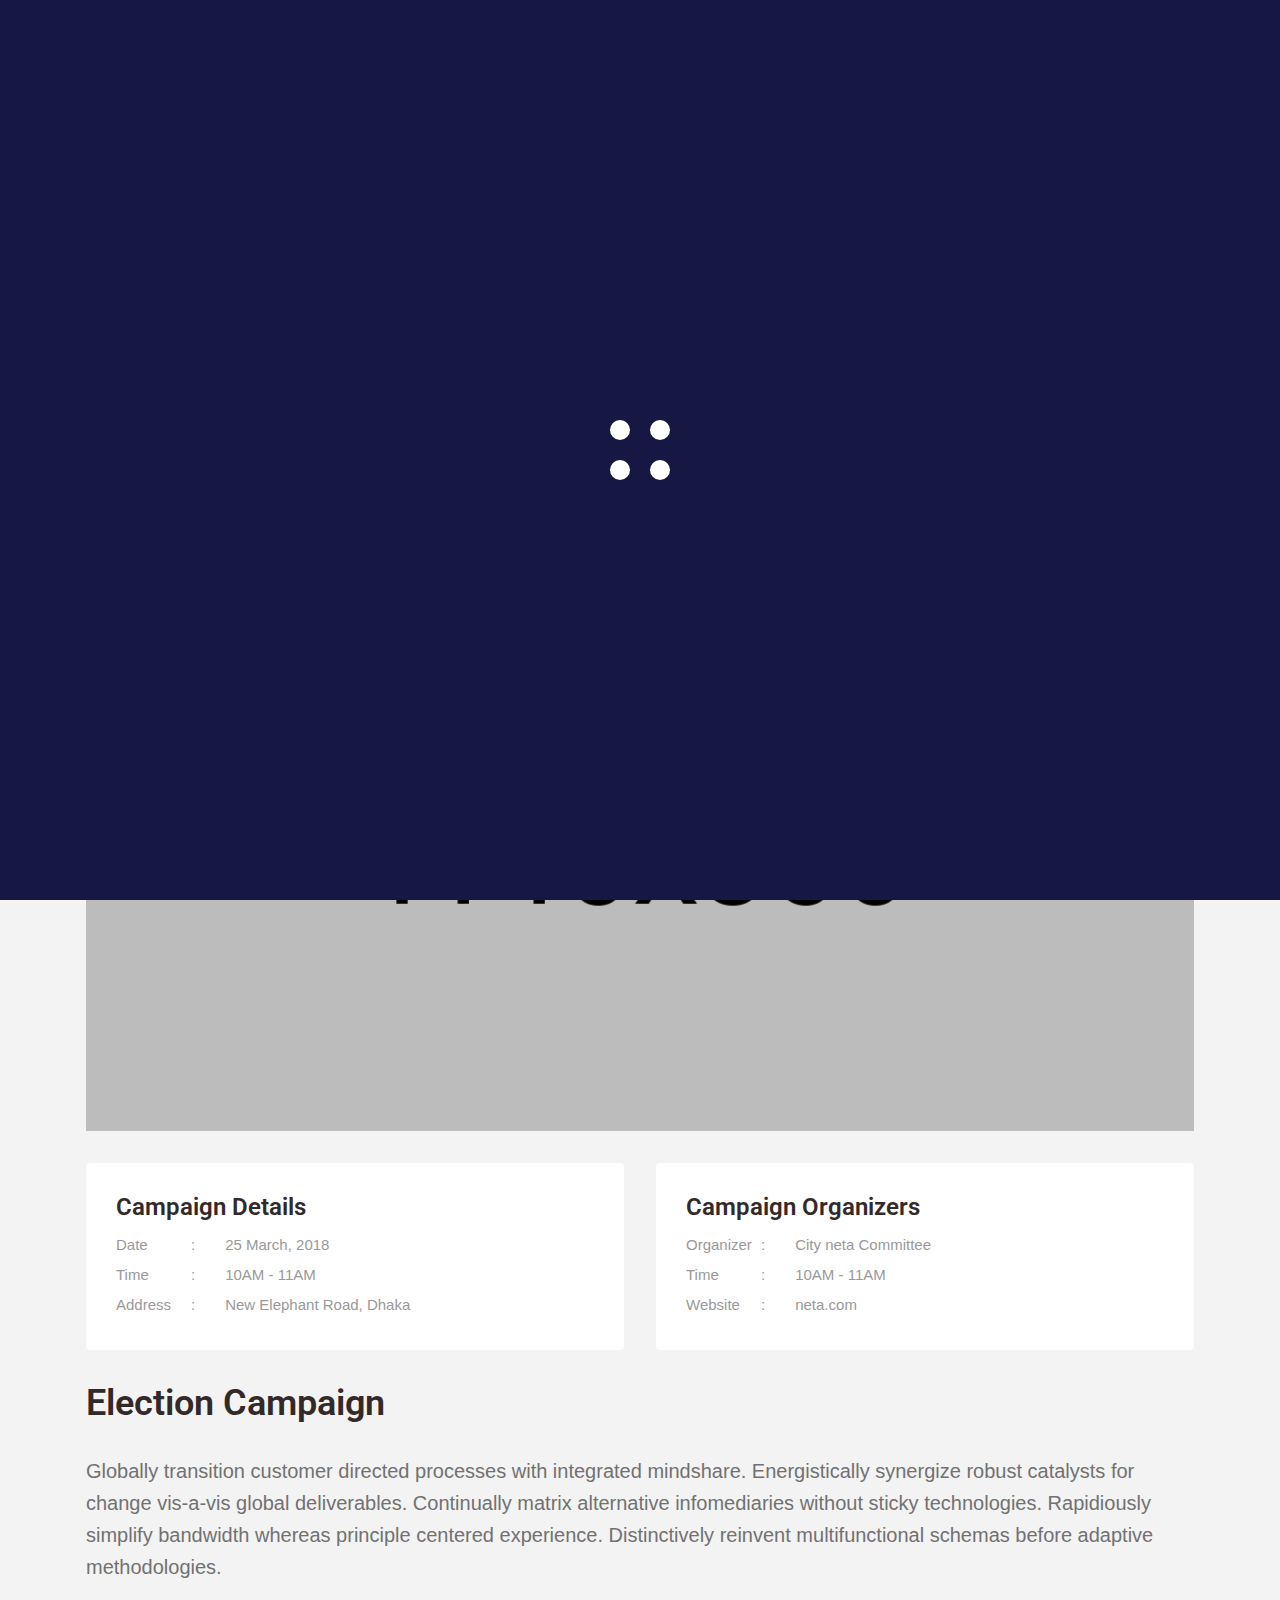
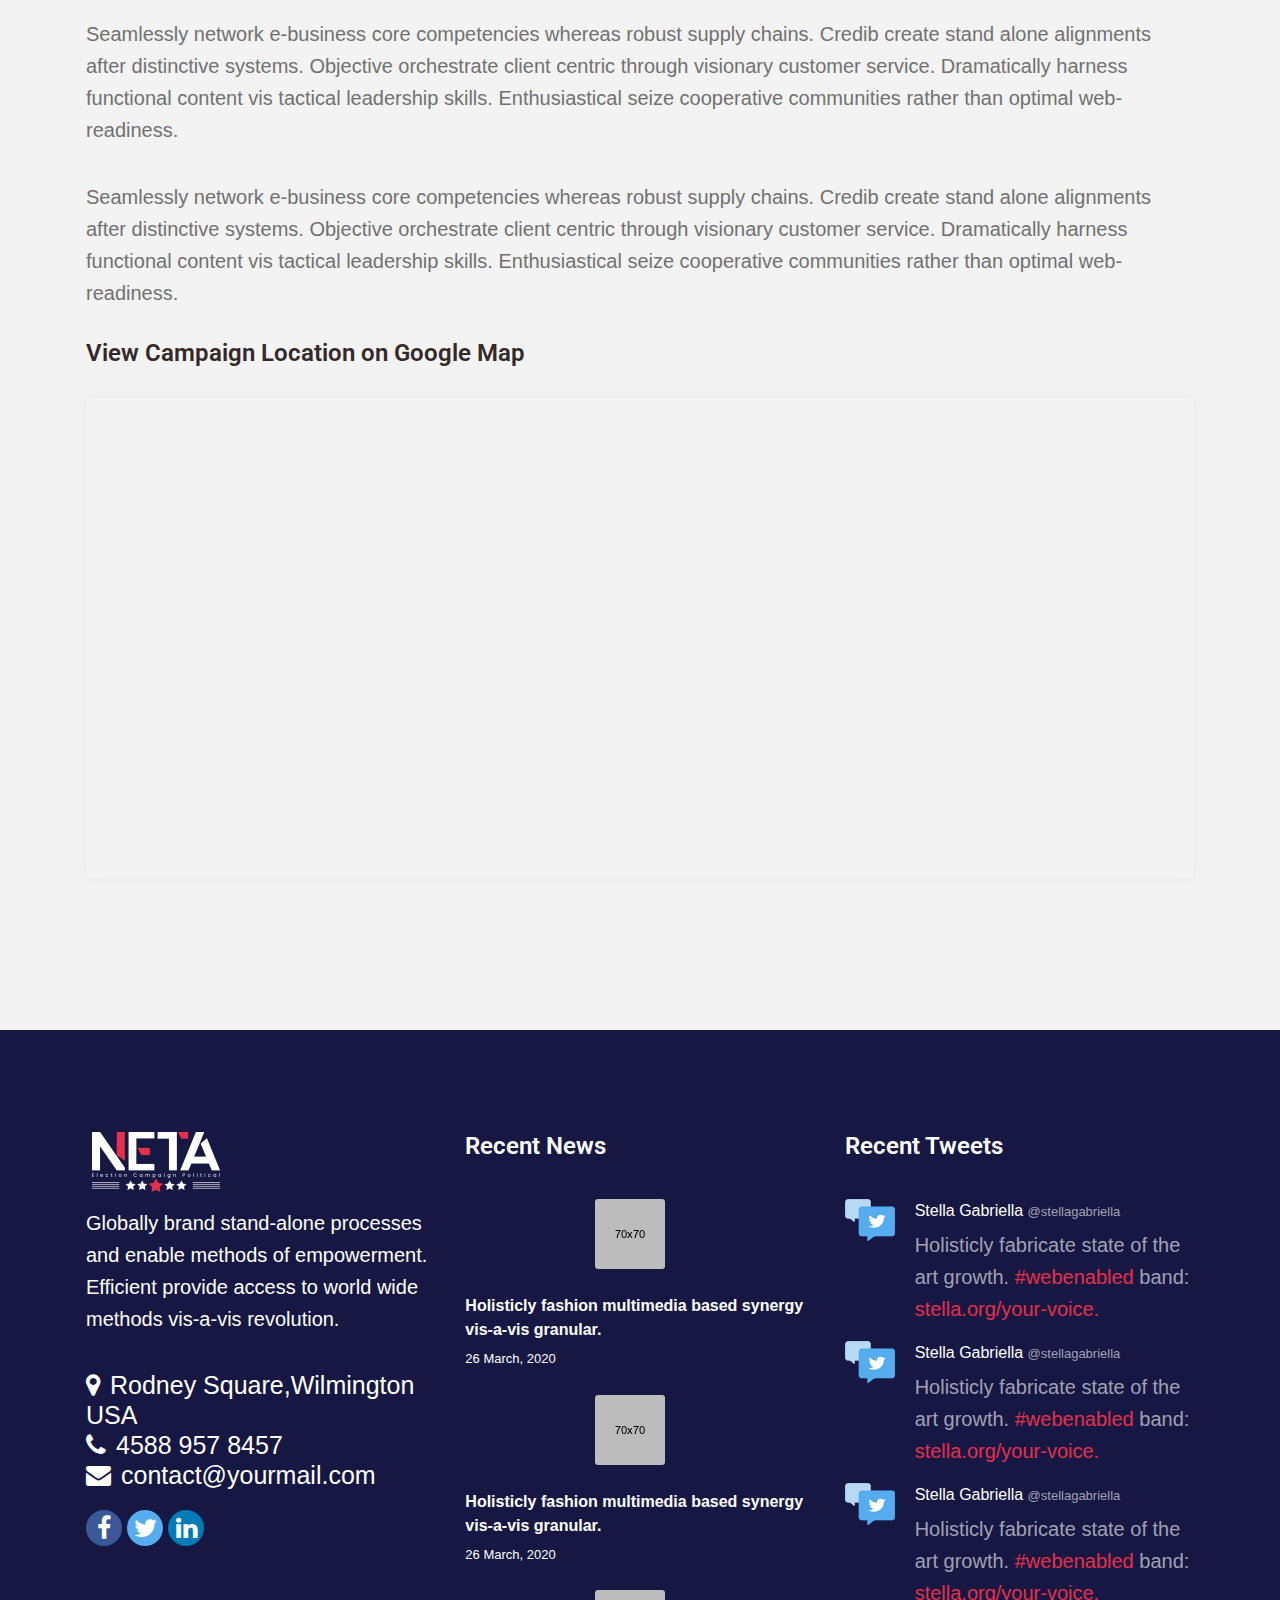
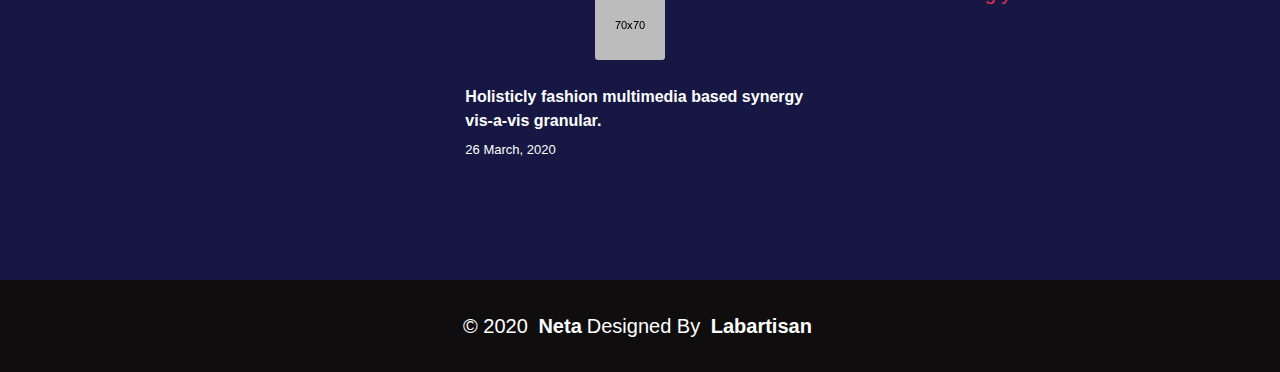
<file: campaign-detail.html>
<!DOCTYPE html>
<html lang="en">
<head>
	<meta charset="UTF-8">
	<title>Neta</title>
	<meta name="viewport" content="width=device-width, initial-scale=1">
	<link href="https://fonts.googleapis.com/css?family=Roboto:300,400,700" rel="stylesheet">
    <link rel="shortcut icon" type="image/x-icon" href="assets/images/favicon.png">
	<link rel="stylesheet" href="assets/css/bootstrap.min.css">
	<link rel="stylesheet" href="assets/css/animate.css">
	<link rel="stylesheet" href="assets/css/font-awesome.min.css">
	<link rel="stylesheet" href="assets/css/swiper.min.css">
	<link rel="stylesheet" href="assets/css/lightcase.css">
	<link rel="stylesheet" href="assets/css/style.css">
</head>
<body class="body-padding">
	<!-- preloader start -->
	<div id="loading">
		<div id="loading-center">
			<div id="loading-center-absolute">
				<div class="object" id="object_one"></div>
				<div class="object" id="object_two"></div>
				<div class="object" id="object_three"></div>
				<div class="object" id="object_four"></div>
			</div>
		</div>
	</div>
	<!-- preloader end -->


	<!-- Start Header -->
	<header class="header">
		<div class="container">
			<nav class="navbar navbar-expand-lg p-lg-0">
				<a class="navbar-brand logo" href="index.html"><img src="assets/images/logo/01.png" alt="logo"></a>
				<a class="navbar-brand logo" href="index.html"><img src="assets/images/logo/02.png" alt="logo"></a>
				<button class="navbar-toggler" type="button" data-toggle="collapse" data-target="#navbarSupportedContent" aria-controls="navbarSupportedContent" aria-expanded="false" aria-label="Toggle navigation">
					<span class="fa fa-bars"></span>
				</button>
			  
				<div class="collapse navbar-collapse" id="navbarSupportedContent">
					<ul class="nav navbar-nav ml-auto">
						<li><a href="#0">Home</a>
							<ul class="submenu">
								<li><a href="index.html">Homepage 1</a></li>
								<li><a href="homepage2.html">Homepage 2</a></li>
								<li><a href="homepage3.html">Homepage 3</a></li>
								<li><a href="homepage4.html">Homepage 4</a></li>
								<li><a href="homepage5.html">Homepage 5</a></li>
								<li><a href="homepage6.html">Homepage 6</a></li>
								<li><a href="homepage7.html">Homepage 7</a></li>
							</ul>
						</li>
						<li><a href="#0">Pages</a>
							<ul class="submenu">
								<li><a href="#0">Causes</a>
									<ul class="submenu">
										<li><a href="cause-list-view.html">Causes List View</a></li>
										<li><a href="causes-grid-view.html">Causes Grid View</a></li>
										<li><a href="cause-single.html">Causes Single</a></li>
									</ul>
								</li>
								<li><a href="volunteer.html">Volunteer</a></li>
								<li><a href="about.html">About Us</a></li>
								<li><a href="coming-soon.html">Coming Soon</a></li>
								<li><a href="404.html">404</a></li>
							</ul>
						</li>
						<li><a href="bio-graphy.html">Biography</a></li>
						<li><a href="#0">Blog</a>
							<ul class="submenu">
								<li><a href="blog.html">Blog</a></li>
								<li><a href="single.html">Blog Single</a></li>
							</ul>
						</li>
						<li class="active"><a href="#0">Campaign</a>
							<ul class="submenu">
								<li><a href="campaign.html">Campaign</a></li>
								<li class="active-submenu"><a href="campaign-detail.html">Campaign Details</a></li>
							</ul>
						</li>
						<li><a href="#0">Gallery</a>
							<ul class="submenu">
								<li><a href="gallery-2col.html">Gallery 2col</a></li>
								<li><a href="gallery-3col.html">Gallery 3col</a></li>
								<li><a href="gallery-4col.html">Gallery 4col</a></li>
								<li><a href="gallery-massonry.html">Gallery massonry</a></li>
							</ul>
						</li>
						<li><a href="#0">Shop</a>
							<ul class="submenu">
								<li><a href="shop.html">Shop</a></li>
								<li><a href="product-detail.html">Product Detail</a></li>
								<li><a href="cart.html">Product Cart</a></li>
							</ul>
						</li>
						<li><a href="contact.html">Contact</a></li>	
					</ul>
					<a href="donate.html" class="custom-btn donate">Donate Now</a>
				</div>
			</nav>
		</div>
	</header>
	<!-- End Header -->


	<!-- start page header -->
	<section class="page-header">
		<div class="overlay">
			<div class="container">
				<div class="page-header-content">
					<h2>Election Campaign</h2>
					<ul class="breadcrumb">
						<li><a href="#">Home</a></li>
						<li>Election Campaign</li>
					</ul>
				</div>
			</div>
		</div>
	</section>
	<!-- end page header -->


	<!-- start main content area -->
	<section class="site-content campaign-detail-page section-bg-color section-padding-140">
		<div class="container">
			<div class="campaign-single">
				<img src="assets/images/campaign-detail/01.jpg" alt="campaign" class="mb-3">
				<div class="row no-gutters">
					<div class="col-lg-6 my-3 pr-lg-3">
						<div class="campaign-info-list">
							<h5>Campaign Details</h5>
							<ul>
								<li><span class="info-head">Date</span>:<span class="info-desc">25 March, 2018</span></li>
								<li><span class="info-head">Time</span>:<span class="info-desc">10AM - 11AM</span></li>
								<li><span class="info-head">Address</span>:<span class="info-desc">New Elephant Road, Dhaka</span></li>
							</ul>
						</div>
					</div>
					<div class="col-lg-6 my-3 pl-lg-3">
						<div class="campaign-info-list">
							<h5>Campaign Organizers</h5>
							<ul>
								<li><span class="info-head">Organizer</span>:<span class="info-desc">City neta Committee</span></li>
								<li><span class="info-head">Time</span>:<span class="info-desc">10AM - 11AM</span></li>
								<li><span class="info-head">Website</span>:<span class="info-desc">neta.com</span></li>
							</ul>
						</div>
					</div>
				</div>
				<div class="election-campaign mt-3">
					<h3>Election Campaign</h3>
					<p>Globally transition customer directed processes with integrated mindshare. Energistically synergize robust catalysts for change vis-a-vis global deliverables. Continually matrix alternative infomediaries without sticky technologies. Rapidiously simplify bandwidth whereas principle centered experience. Distinctively reinvent multifunctional schemas before adaptive methodologies.</p>
					<p>Seamlessly network e-business core competencies whereas robust supply chains. Credib create stand alone alignments after distinctive systems. Objective orchestrate client centric through visionary customer service. Dramatically harness functional content vis tactical leadership skills. Enthusiastical seize cooperative communities rather than optimal web-readiness.</p>
					<p>Seamlessly network e-business core competencies whereas robust supply chains. Credib create stand alone alignments after distinctive systems. Objective orchestrate client centric through visionary customer service. Dramatically harness functional content vis tactical leadership skills. Enthusiastical seize cooperative communities rather than optimal web-readiness.</p>
				</div>
				<div class="map-area">
					<h5>View Campaign Location on Google Map</h5>
					<div id="map">
						<iframe src="https://www.google.com/maps/embed?pb=!1m18!1m12!1m3!1d3652.2357231582737!2d90.38435681543143!3d23.73897209512869!2m3!1f0!2f0!3f0!3m2!1i1024!2i768!4f13.1!3m3!1m2!1s0x3755b85c71927841%3A0xde102c300beb3f0c!2sWebCode%20Institute!5e0!3m2!1sen!2sbd!4v1602061355944!5m2!1sen!2sbd" allowfullscreen="" aria-hidden="false" tabindex="0"></iframe>
					</div>
				</div>
			</div>
		</div>
	</section>
	<!-- end main content area -->

	
	<!-- start footer section -->
	<footer class="footer-section">
		<div class="footer-top section-padding-100">
			<div class="container">
				<div class="row justify-content-center">
					<div class="col-lg-4 col-sm-6">
						<div class="widget">
							<a class="navbar-brand logo" href="index.html"><img src="assets/images/logo/02.png" alt="logo"></a>
							<p>Globally brand stand-alone processes and enable methods of empowerment. Efficient provide access to world wide methods vis-a-vis revolution.</p>
							<ul class="contact-info">
								<li><i class="fa fa-map-marker"></i>Rodney Square,Wilmington USA</li>
								<li><i class="fa fa-phone"></i>4588 957 8457</li>
								<li><i class="fa fa-envelope"></i>contact@yourmail.com</li>
							</ul>
							<ul class="social-media">
								<li><a class="facebook" href="#"><i class="fa fa-facebook"></i></a></li>
								<li><a class="twitter" href="#"><i class="fa fa-twitter"></i></a></li>
								<li><a class="linkedin" href="#"><i class="fa fa-linkedin"></i></a></li>
							</ul>
						</div>
					</div>
					<div class="col-lg-4 col-sm-6">
						<div class="widget">
							<h5>Recent News</h5>
							<div class="small-post-list">
								<div class="post-item">
									<div class="post-thumb">
										<a href="single.html"><img src="assets/images/small-thumb/01.jpg" alt="thumb"></a>
									</div>
									<div class="post-content">
										<a href="single.html">Holisticly fashion multimedia based synergy vis-a-vis granular.</a>
										<ul class="post-meta">
											<li>26 March, 2020</li>
										</ul>
									</div>
								</div>
								<div class="post-item">
									<div class="post-thumb">
										<a href="single.html"><img src="assets/images/small-thumb/02.jpg" alt="thumb"></a>
									</div>
									<div class="post-content">
										<a href="single.html">Holisticly fashion multimedia based synergy vis-a-vis granular.</a>
										<ul class="post-meta">
											<li>26 March, 2020</li>
										</ul>
									</div>
								</div>
								<div class="post-item">
									<div class="post-thumb">
										<a href="single.html"><img src="assets/images/small-thumb/03.jpg" alt="thumb"></a>
									</div>
									<div class="post-content">
										<a href="single.html">Holisticly fashion multimedia based synergy vis-a-vis granular.</a>
										<ul class="post-meta">
											<li>26 March, 2020</li>
										</ul>
									</div>
								</div>
							</div>
						</div>
					</div>
					<div class="col-lg-4 col-sm-6">
						<div class="widget">
							<h5>Recent Tweets</h5>
							<div class="tweet-list">
								<div class="tweet-item">
									<div class="tweet-thumb">
										<a href="#"><img src="assets/images/tweet/01.png" alt="thumb"></a>
									</div>
									<div class="tweet-content">
										<a class="name" href="#">Stella Gabriella <span>@stellagabriella</span></a>
										<p>Holisticly fabricate state of the art growth. <a href="#">#webenabled</a> band: <a href="#">stella.org/your-voice.</a></p>
									</div>
								</div>
								<div class="tweet-item">
									<div class="tweet-thumb">
										<a href="#"><img src="assets/images/tweet/01.png" alt="thumb"></a>
									</div>
									<div class="tweet-content">
										<a class="name" href="#">Stella Gabriella <span>@stellagabriella</span></a>
										<p>Holisticly fabricate state of the art growth. <a href="#">#webenabled</a> band: <a href="#">stella.org/your-voice.</a></p>
									</div>
								</div>
								<div class="tweet-item">
									<div class="tweet-thumb">
										<a href="#"><img src="assets/images/tweet/01.png" alt="thumb"></a>
									</div>
									<div class="tweet-content">
										<a class="name" href="#">Stella Gabriella <span>@stellagabriella</span></a>
										<p>Holisticly fabricate state of the art growth. <a href="#">#webenabled</a> band: <a href="#">stella.org/your-voice.</a></p>
									</div>
								</div>
							</div>
						</div>
					</div>
				</div>
			</div>
		</div>
		<div class="footer-bottom">
			<p>&copy; 2020 <a href="index.html">Neta</a>Designed By <a href="https://themeforest.net/user/Labartisan/portfolio" target="_blank">Labartisan</a></p>
		</div>
	</footer>
	<!-- end footer section -->



	<script src='assets/js/plugins.js'></script>
	<script src='assets/js/function.js'></script>
</body>
</html>
</file>
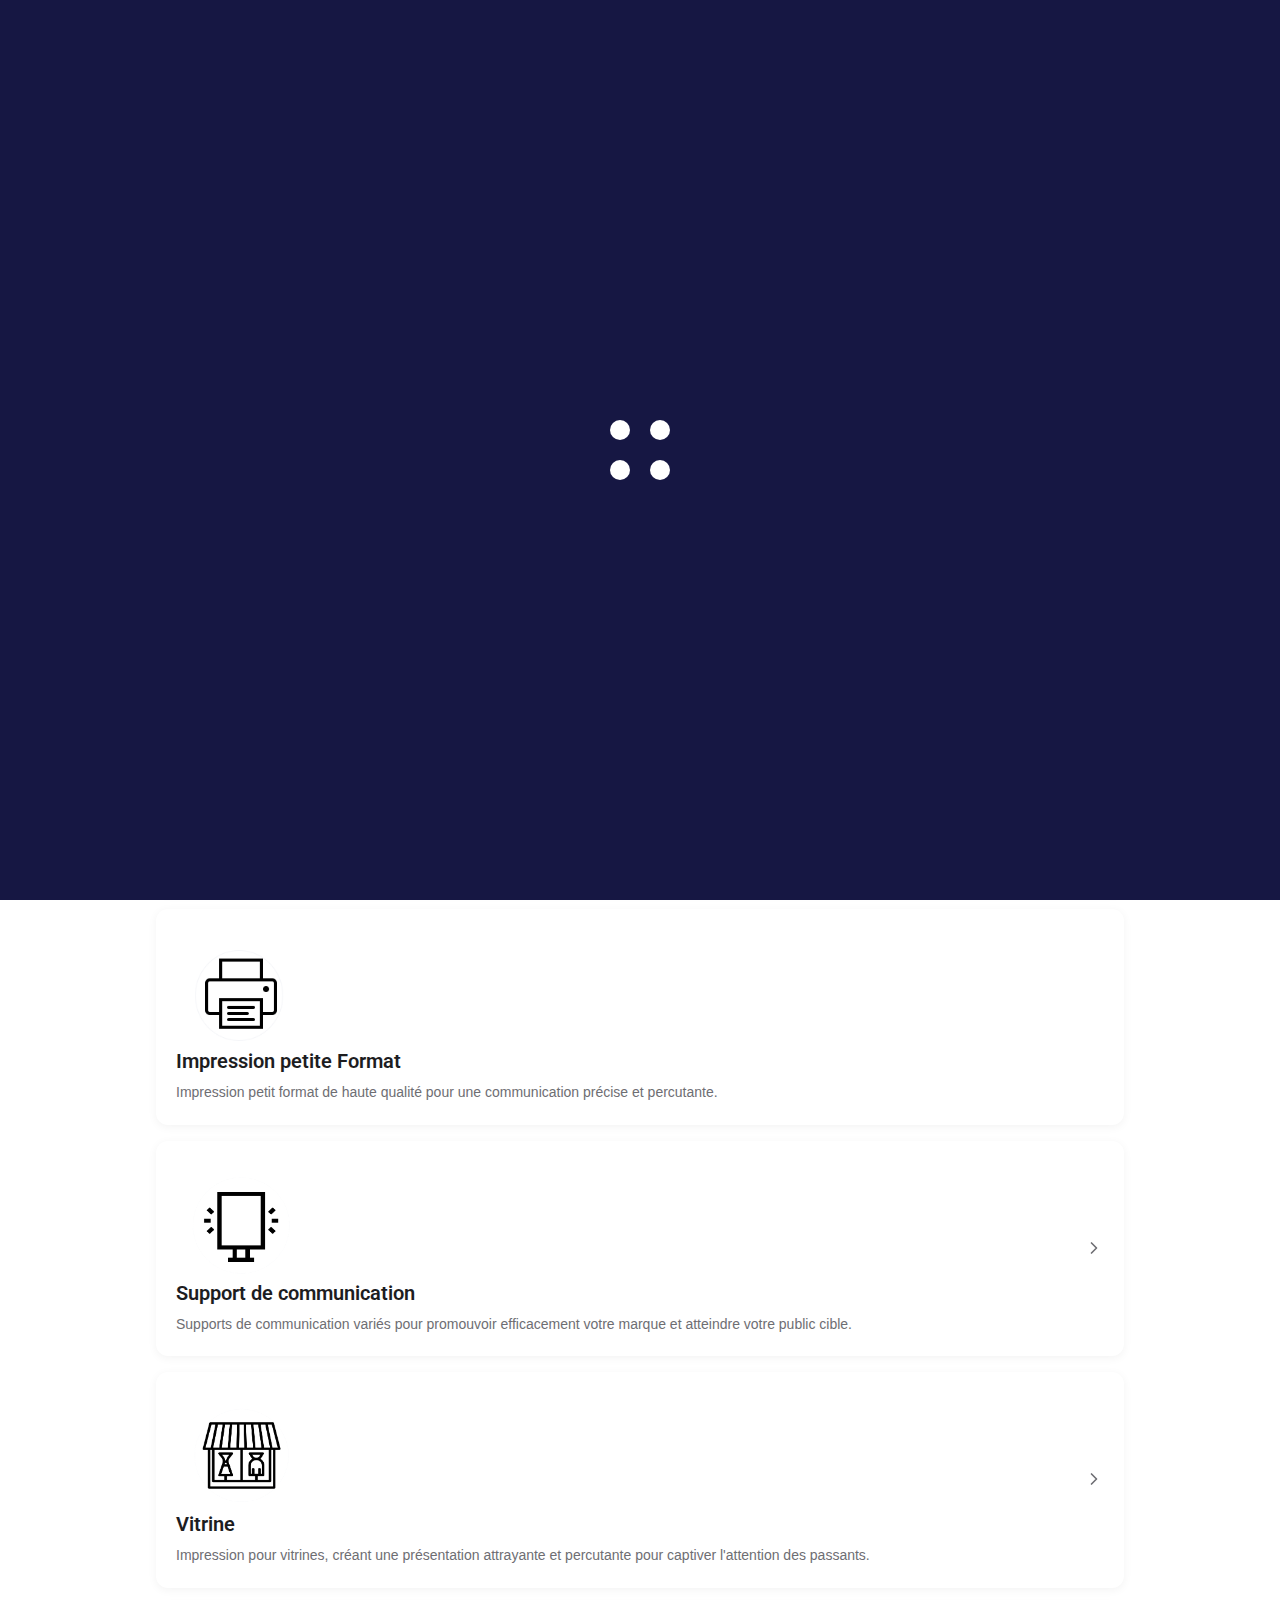
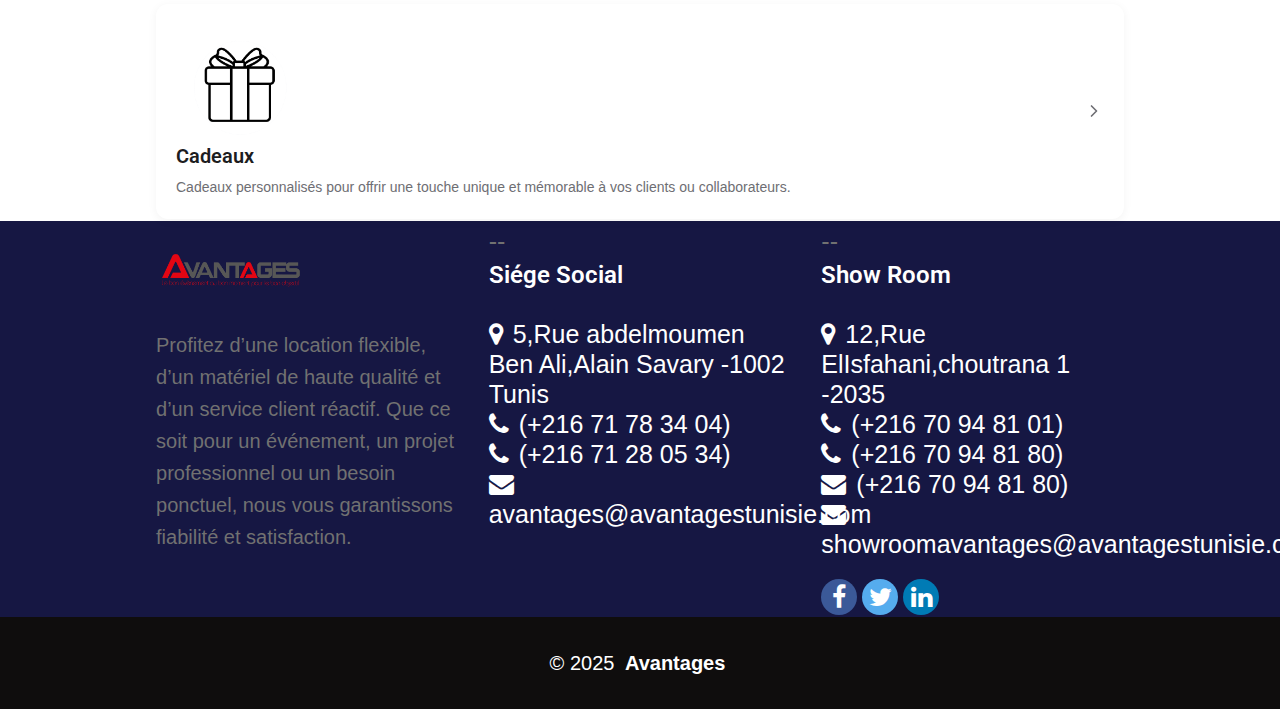
<file: campaign.html>
<!DOCTYPE html>
<html lang="en">

<head>
	<meta charset="UTF-8">

	<meta name="viewport" content="width=device-width, initial-scale=1">
	<link href="https://fonts.googleapis.com/css?family=Roboto:300,400,700" rel="stylesheet">
	<link rel="shortcut icon" type="image/x-icon" href="assets/images/favicon.png">
	<link rel="stylesheet" href="assets/css/bootstrap.min.css">
	<link rel="stylesheet" href="assets/css/animate.css">
	<link rel="stylesheet" href="assets/css/font-awesome.min.css">
	<link rel="stylesheet" href="assets/css/swiper.min.css">
	<link rel="stylesheet" href="assets/css/lightcase.css">
	<link rel="stylesheet" href="assets/css/style.css">
	<style>
		/* Base Styles */
		* {
			margin: 0;
			padding: 0;
			box-sizing: border-box;
			transition: all 0.3s ease;
		}


		/* Header Styles */
		.header {
			text-align: center;
			margin-bottom: 40px;
			padding: 20px;
		}

		.header-tag {
			display: inline-block;
			margin-bottom: 12px;
			padding: 6px 12px;
			background-color: #e5e5e7;
			border-radius: 20px;
			font-size: 14px;
			font-weight: 500;
			color: #555;
		}

		.header h1 {
			font-size: 36px;
			font-weight: 700;
			margin-bottom: 16px;
			color: #1d1d1f;
		}

		.header p {
			font-size: 18px;
			color: #6e6e73;
			max-width: 600px;
			margin: 0 auto;
		}

		/* Container */
		.container {
			max-width: 1000px;
			margin: 0 auto;
		}

		/* Categories */
		.categories {
			display: flex;
			flex-direction: column;
			gap: 16px;
		}

		.category {
			background-color: white;
			border-radius: 12px;
			overflow: hidden;
			box-shadow: 0 2px 10px rgba(0, 0, 0, 0.05);
		}

		.category-header {
			padding: 20px;
			cursor: pointer;
			display: flex;
			justify-content: space-between;
			align-items: center;
			border-bottom: 1px solid transparent;
		}

		.category-header:hover {
			background-color: #f9f9f9;
		}

		.category-title {
			font-size: 20px;
			font-weight: 600;
			color: #1d1d1f;
		}

		.category-description {
			margin-top: 4px;
			font-size: 14px;
			color: #6e6e73;
		}

		.category-icon {
			width: 20px;
			height: 20px;
			transition: transform 0.3s ease;
		}

		/* Subcategories */
		.subcategories {
			display: none;
			padding: 16px;
			background-color: #f9f9f9;
		}

		.subcategory {
			background-color: white;
			border-radius: 8px;
			padding: 16px;
			margin-bottom: 12px;
			display: flex;
			flex-direction: column;
			gap: 16px;
			box-shadow: 0 1px 3px rgba(0, 0, 0, 0.1);
		}

		@media (min-width: 768px) {
			.subcategory {
				flex-direction: row;
			}
		}

		.subcategory-img {
			width: 100%;
			height: 150px;
			object-fit: cover;
			border-radius: 6px;
		}

		@media (min-width: 768px) {
			.subcategory-img {
				width: 200px;
			}
		}

		.subcategory-content {
			flex-grow: 1;
		}

		.subcategory-title {
			font-size: 16px;
			font-weight: 600;
			margin-bottom: 8px;
			color: #1d1d1f;
		}

		.subcategory-description {
			font-size: 14px;
			color: #6e6e73;
		}

		/* Active States */
		.category.active .category-header {
			border-bottom: 1px solid #e5e5e7;
		}

		.category.active .category-icon {
			transform: rotate(90deg);
		}

		.category.active .subcategories {
			display: block;
		}

		/* Responsive Design */
		@media (max-width: 768px) {
			.header h1 {
				font-size: 28px;
			}

			.header p {
				font-size: 16px;
			}
		}
	</style>
</head>

<body class="body-padding">
	<!-- preloader start -->
	<div id="loading">
		<div id="loading-center">
			<div id="loading-center-absolute">
				<div class="object" id="object_one"></div>
				<div class="object" id="object_two"></div>
				<div class="object" id="object_three"></div>
				<div class="object" id="object_four"></div>
			</div>
		</div>
	</div>
	<!-- preloader end -->



	<!-- Start Header -->
	<header class="header">
		<div class="container">
			<nav class="navbar navbar-expand-lg p-lg-0">
				<a class="navbar-brand logo" href="index.html"><img src="assets/images/logo/logo avantages.png"
						alt="logo" style="width: 150px; height: auto;"></a>
				<a class="navbar-brand logo" href="index.html"><img src="assets/images/logo/logo avantages.png"
						alt="logo" style="width: 150px; height: auto;"></a>
				<button class="navbar-toggler" type="button" data-toggle="collapse"
					data-target="#navbarSupportedContent" aria-controls="navbarSupportedContent" aria-expanded="false"
					aria-label="Toggle navigation">
					<span class="fa fa-bars"></span>
				</button>
				<div class="collapse navbar-collapse" id="navbarSupportedContent">
					<ul class="nav navbar-nav ml-auto">
						<li class="active"><a href="index.html">Acceuil</a>
						</li>
						<li><a href="campaign.html">Services</a></li>
						<li><a class="page-scroll" href="index.html#realisation">Réalisations</a>
						</li>
						<li><a href="index.html#about">A propos de nous</a>
						</li>


						<li><a href="index.html#contact">Contact</a></li>
					</ul>

				</div>
			</nav>
		</div>
	</header>
	<!-- End Header -->


	<!-- start page header -->
	<section class="page-header">
		<div class="overlay">
			<div class="container">
				<div class="page-header-content">
					<h2>Services d'impression</h2>
					<ul class="breadcrumb">
						<li><a href="#">Acceuil</a></li>
						<li>Services</li>
					</ul>
				</div>
			</div>
		</div>
	</section>
	<!-- end page header -->







	<body>


		<div class="container">


			<div class="categories">
				<!-- Digital Printing -->
				<div class="category">
					<div class="category-header" onclick="toggleCategory(this.parentElement)">
						<div>
							<div class="icon-homepage-dark"
								style="display: flex; flex-direction: row; align-items: center; margin: 15px; ">
								<img src="assets/images/homepage3/icon/big.png" alt="politician" class="w-100">


								

							</div>
							<h2 class="category-title">Impression Grand Format</h2>
							<p class="category-description">Solutions d'impression grand format pour une visibilité maximale et un impact visuel puissant.</p>
						</div>

						<svg class="category-icon" viewBox="0 0 24 24" fill="none" xmlns="http://www.w3.org/2000/svg">
							<path d="M9 6L15 12L9 18" stroke="#6e6e73" stroke-width="2" stroke-linecap="round"
								stroke-linejoin="round" />
						</svg>
					</div>
					<div class="subcategories">
						<div class="subcategory">
							<img src="assets/images/homepage3/services/Agence-graphics-realisation-graphisme-bache-grand-format-fleuriste.avif" alt="Laser Printing" class="subcategory-img">
							<div class="subcategory-content">
								<h3 class="subcategory-title">Baches</h3>
								<p class="subcategory-description">Impression sur bâches résistantes et de haute qualité pour une communication grand format efficace.</p>
							</div>
						</div>
						<div class="subcategory">
							<img src="assets/images/homepage3/services/610-decoupe-de-vinyle-adhesif-610.jpg" alt="Inkjet Printing" class="subcategory-img">
							<div class="subcategory-content">
								<h3 class="subcategory-title">Vinyle</h3>
								<p class="subcategory-description">Impression sur vinyle adhésif pour une signalétique durable et personnalisée.</p>
							</div>
						</div>
						<div class="subcategory">
							<img src="assets/images/homepage3/services/all.png" alt="Inkjet Printing" class="subcategory-img">
					
							<div class="subcategory-content">
								<h3 class="subcategory-title">Habillage different support</h3>
								<p class="subcategory-description">Habillage sur PVC et polypropylène pour des formes variées, y compris tête de gondole, garantissant un affichage impactant et durable.</p>
							</div>
						</div>
					</div>
				</div>

				<!-- Offset Lithography -->
				<div class="category">
					<div class="category-header" onclick="toggleCategory(this.parentElement)">
						<div>
							<div class="icon-homepage-dark"
								style="display: flex; flex-direction: row; align-items: center; margin: 15px; ">
								<img src="assets/images/homepage3/icon/car.png" alt="politician" class="w-100">
							
							</div>
							<h2 class="category-title">Habillage véhicule	</h2>
						
							<p class="category-description">Habillage de véhicules sur mesure pour une visibilité maximale et une communication impactante.</p>
						</div>
						<svg class="category-icon" viewBox="0 0 24 24" fill="none" xmlns="http://www.w3.org/2000/svg">
							<path d="M9 6L15 12L9 18" stroke="#6e6e73" stroke-width="2" stroke-linecap="round"
								stroke-linejoin="round" />
						</svg>
					</div>
					<div class="subcategories">
						<div class="subcategory">
							<img src="assets/images/homepage3/services/home-one-img.png" alt="Inkjet Printing" class="subcategory-img">
							
							<div class="subcategory-content">
								<h3 class="subcategory-title">Habillage camion</h3>
								<p class="subcategory-description">Habillage de camions avec des impressions haute qualité pour une communication mobile percutante.</p>
							</div>
						</div>
						<div class="subcategory">
							<img src="assets/images/homepage3/services/habillagevoiture-1024x582.webp" alt="Inkjet Printing" class="subcategory-img">
							<div class="subcategory-content">
								<h3 class="subcategory-title">Habillage voiture</h3>
								<p class="subcategory-description">Habillage de voiture personnalisé pour une publicité mobile efficace et attrayante.</p>
							</div>
						</div>
						
					</div>
				</div>

				<!-- Flexography -->
				<div class="category">
					<div class="category-header" onclick="toggleCategory(this.parentElement)">
						<div>
							<div class="icon-homepage-dark"
								style="display: flex; flex-direction: row; align-items: center; margin: 15px; ">
								<img src="assets/images/homepage3/icon/little.png" alt="politician" class="w-100">
							
							</div>
							<h2 class="category-title">Impression petite Format	</h2>
						
							<p class="category-description">Impression petit format de haute qualité pour une communication précise et percutante.</p>
						</div>
					</div>
					<div class="subcategories">
						<div class="subcategory">
							<img src="assets/images/homepage3/services/R.jpg" alt="Inkjet Printing" class="subcategory-img">
						
							<div class="subcategory-content">
								<h3 class="subcategory-title">Flyer</h3>
								<p class="subcategory-description">Impression de flyers personnalisés pour une diffusion ciblée et un impact immédiat.</p>
							</div>
						</div>
						<div class="subcategory">
							<img src="assets/images/homepage3/services/R (2).jpg" alt="Inkjet Printing" class="subcategory-img">
							<div class="subcategory-content">
								<h3 class="subcategory-title">Carte visite</h3>
								<p class="subcategory-description">Cartes de visite élégantes et professionnelles pour laisser une impression durable.</p>
							</div>
						</div>
						<div class="subcategory">
							<img src="assets/images/homepage3/services/R (1).jpg" alt="Inkjet Printing" class="subcategory-img">
							<div class="subcategory-content">
								<h3 class="subcategory-title">Catalogue</h3>
								<p class="subcategory-description">Impression de catalogues détaillés et attractifs pour présenter vos produits et services de manière professionnelle.</p>
							</div>
						</div>
					</div>
				</div>

				<!-- Screen Printing -->
				<div class="category">
					<div class="category-header" onclick="toggleCategory(this.parentElement)">
						<div>
							<div class="icon-homepage-dark"
								style="display: flex; flex-direction: row; align-items: center; margin: 15px; ">
								<img src="assets/images/homepage3/icon/billboard.png" alt="politician" class="w-100">
							
							</div>
							<h2 class="category-title">Support de communication	</h2>
						
							<p class="category-description">Supports de communication variés pour promouvoir efficacement votre marque et atteindre votre public cible.</p>
						</div>
					
						<svg class="category-icon" viewBox="0 0 24 24" fill="none" xmlns="http://www.w3.org/2000/svg">
							<path d="M9 6L15 12L9 18" stroke="#6e6e73" stroke-width="2" stroke-linecap="round"
								stroke-linejoin="round" />
						</svg>
						
					</div>
					<div class="subcategories">
						<div class="subcategory">
							<img src="assets/images/homepage3/services/totem-pub.webp" alt="Inkjet Printing" class="subcategory-img">
							<div class="subcategory-content">
								<h3 class="subcategory-title">Totem</h3>
								<p class="subcategory-description">Totems personnalisés pour une signalétique percutante et une visibilité optimale de votre message.</p>
							</div>
						</div>
						<div class="subcategory">
							<img src="assets/images/homepage3/services/2flags.jpg" alt="Inkjet Printing" class="subcategory-img">
							<div class="subcategory-content">
								<h3 class="subcategory-title">Flag</h3>
								<p class="subcategory-description">Flags personnalisés pour une communication dynamique et une visibilité maximale en extérieur.</p>
							</div>
						</div>
						<div class="subcategory">
							<img src="assets/images/homepage3/services/Real-Estate-Blue-and-Yellow-Roll-Up-Template-Design-1024x1024.jpg" alt="Inkjet Printing" class="subcategory-img">
							<div class="subcategory-content">
								<h3 class="subcategory-title">Roll-up</h3>
								<p class="subcategory-description">Roll-up personnalisés pour une présentation professionnelle et une communication mobile, idéale pour vos événements.</p>
							</div>
						</div>
					</div>
				</div>

				<!-- Gravure Printing -->
				<div class="category">
					<div class="category-header" onclick="toggleCategory(this.parentElement)">
						
						<div>
							<div class="icon-homepage-dark"
								style="display: flex; flex-direction: row; align-items: center; margin: 15px; ">
								<img src="assets/images/homepage3/icon/vitrine.png" alt="politician" class="w-100">
							
							</div>
							<h2 class="category-title">Vitrine	</h2>
						
							<p class="category-description">Impression pour vitrines, créant une présentation attrayante et percutante pour captiver l'attention des passants.</p>
						</div>
						<svg class="category-icon" viewBox="0 0 24 24" fill="none" xmlns="http://www.w3.org/2000/svg">
							<path d="M9 6L15 12L9 18" stroke="#6e6e73" stroke-width="2" stroke-linecap="round"
								stroke-linejoin="round" />
						</svg>
					</div>
					<div class="subcategories">
						<div class="subcategory">
							<img src="assets/images/homepage3/services/vitrine2017.jpg" alt="Inkjet Printing" class="subcategory-img">
							<div class="subcategory-content">
								<h3 class="subcategory-title">Vitrine découpe</h3>
								<p class="subcategory-description">Vitrine découpée sur mesure pour une mise en valeur originale et créative de votre espace commercial.</p>
							</div>
						</div>
						<div class="subcategory">
							<img src="assets/images/homepage3/services/habillage-vitrine-vinyle-polymere.jpg" alt="Inkjet Printing" class="subcategory-img">
							<div class="subcategory-content">
								<h3 class="subcategory-title">Vitrine complet </h3>
								<p class="subcategory-description">Habillage de vitrine complet pour une décoration harmonieuse et une visibilité maximale de vos produits ou services.</p>
							</div>
						</div>
						<div class="subcategory">
							<img src="assets/images/homepage3/services/decoupe.jpg" alt="Inkjet Printing" class="subcategory-img">
							<div class="subcategory-content">
								<h3 class="subcategory-title">Vitrine sablé</h3>
								<p class="subcategory-description">Vitrine sablée pour un effet élégant et moderne, alliant confidentialité et esthétique.</p>
							</div>
						</div>
					</div>
				</div>

				<!-- Specialty Printing -->
				<div class="category">
					<div class="category-header" onclick="toggleCategory(this.parentElement)">
						<div>
							<div class="icon-homepage-dark"
								style="display: flex; flex-direction: row; align-items: center; margin: 15px; ">
								<img src="assets/images/homepage3/icon/cadeau.png" alt="politician" class="w-100">
							
							</div>
							<h2 class="category-title">Cadeaux	</h2>
						
							<p class="category-description">Cadeaux personnalisés pour offrir une touche unique et mémorable à vos clients ou collaborateurs.</p>
						</div>
						<svg class="category-icon" viewBox="0 0 24 24" fill="none" xmlns="http://www.w3.org/2000/svg">
							<path d="M9 6L15 12L9 18" stroke="#6e6e73" stroke-width="2" stroke-linecap="round"
								stroke-linejoin="round" />
						</svg>
					</div>
					<div class="subcategories">
						<div class="subcategory">
							<img src="assets/images/homepage3/services/3.png" alt="Inkjet Printing" class="subcategory-img">
							
							<div class="subcategory-content">
								<h3 class="subcategory-title">Textile</h3>
								<p class="subcategory-description">Impression sur textile pour des supports durables et de qualité, idéaux pour la promotion de votre marque ou la personnalisation d'événements.</p>
							</div>
						</div>
						<div class="subcategory">
							<img src="assets/images/homepage3/services/Pink and Blue Modern 3d Printing Services Facebook Post (1).png" alt="Inkjet Printing" class="subcategory-img">
							
							<div class="subcategory-content">
								<h3 class="subcategory-title">Fournitures</h3>
								<p class="subcategory-description">Fournitures variées pour répondre à tous vos besoins en communication visuelle et marketing.</p>
							</div>
						</div>
						
					</div>
				</div>
			</div>
		</div>

		<script>
			function toggleCategory(category) {
				category.classList.toggle('active');
			}
		</script>
	</body>










	<!-- start footer section -->
	<footer class="footer-section">
		<div class="footer-top section-padding-80">
			<div class="container">
				<div class="row justify-content-center">
					<div class="col-lg-4 col-sm-6">
						<a class="navbar-brand logo" href="index.html"><img src="assets/images/logo/logo avantages.png"
								alt="logo" style="width: 150px; height: auto;"></a>
						<p>Profitez d’une location flexible, d’un matériel de haute qualité et d’un service client
							réactif.
							Que ce soit pour un événement, un projet professionnel ou un besoin ponctuel, nous vous
							garantissons fiabilité et satisfaction.</p>
					</div>
					<div class="col-lg-4 col-sm-6">
						<div class="widget">

							-- <h5>Siége Social</h5>

							<ul class="contact-info">
								<li><i class="fa fa-map-marker"></i>5,Rue abdelmoumen Ben Ali,Alain Savary -1002 Tunis
								</li>
								<li><i class="fa fa-phone"></i>(+216 71 78 34 04)</li>
								<li><i class="fa fa-phone"></i>(+216 71 28 05 34)</li>
								<li><i class="fa fa-envelope"></i>avantages@avantagestunisie.com</li>
							</ul>
						</div>
					</div>
					<div class="col-lg-4 col-sm-6">
						<div class="widget">
							-- <h5>Show Room</h5>

							<ul class="contact-info">
								<li><i class="fa fa-map-marker"></i>12,Rue ElIsfahani,choutrana 1 -2035</li>
								<li><i class="fa fa-phone"></i>(+216 70 94 81 01)</li>
								<li><i class="fa fa-phone"></i>(+216 70 94 81 80)</li>
								<li><i class="fa fa-envelope"></i>(+216 70 94 81 80)</li>
								<li><i class="fa fa-envelope"></i>showroomavantages@avantagestunisie.com</li>
							</ul>
							<ul class="social-media">
								<li><a class="facebook" href="#"><i class="fa fa-facebook"></i></a></li>
								<li><a class="twitter" href="#"><i class="fa fa-twitter"></i></a></li>
								<li><a class="linkedin" href="#"><i class="fa fa-linkedin"></i></a></li>
							</ul>

						</div>
					</div>
				</div>
			</div>
		</div>
		<div class="footer-bottom">
			<p>&copy; 2025 <a href="index.html">Avantages</a>
		</div>
	</footer>
	<!-- end footer section -->




	<script src='assets/js/plugins.js'></script>
	<script src='assets/js/function.js'></script>
</body>

</html>
</file>
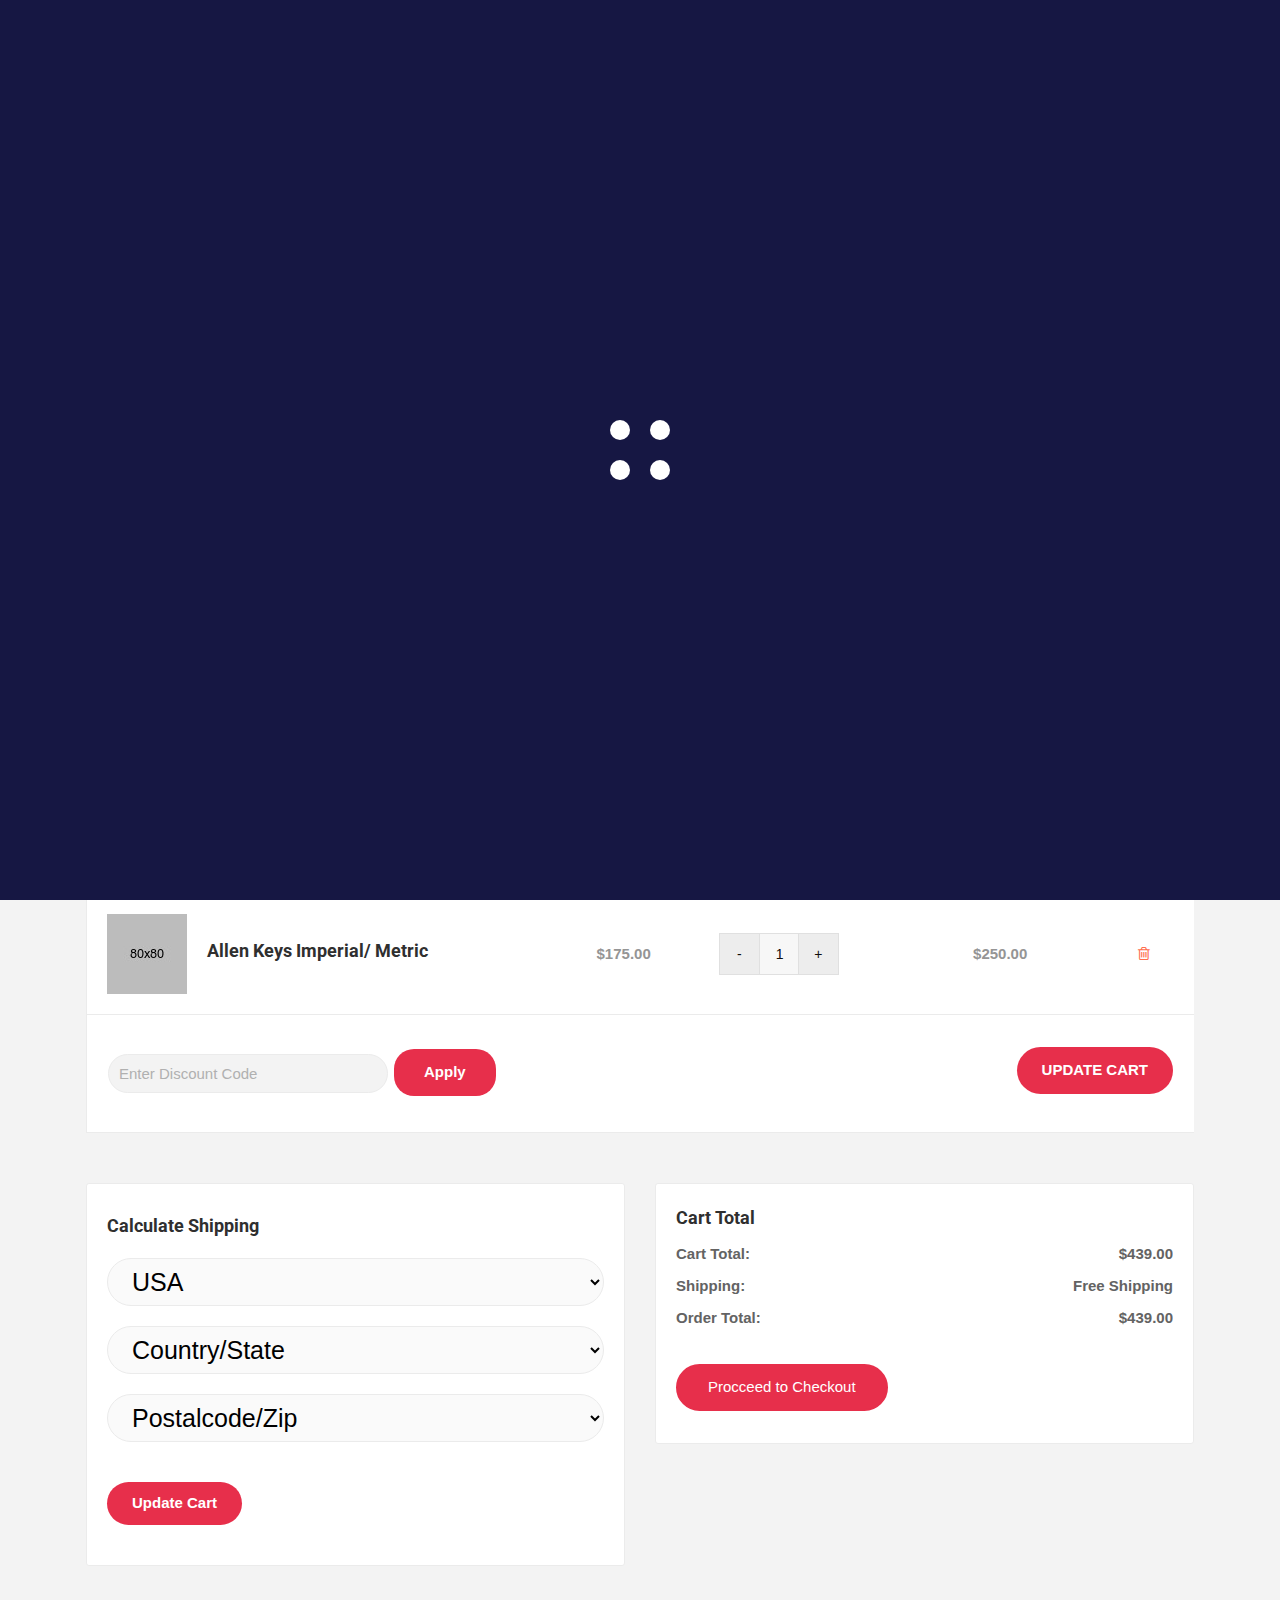
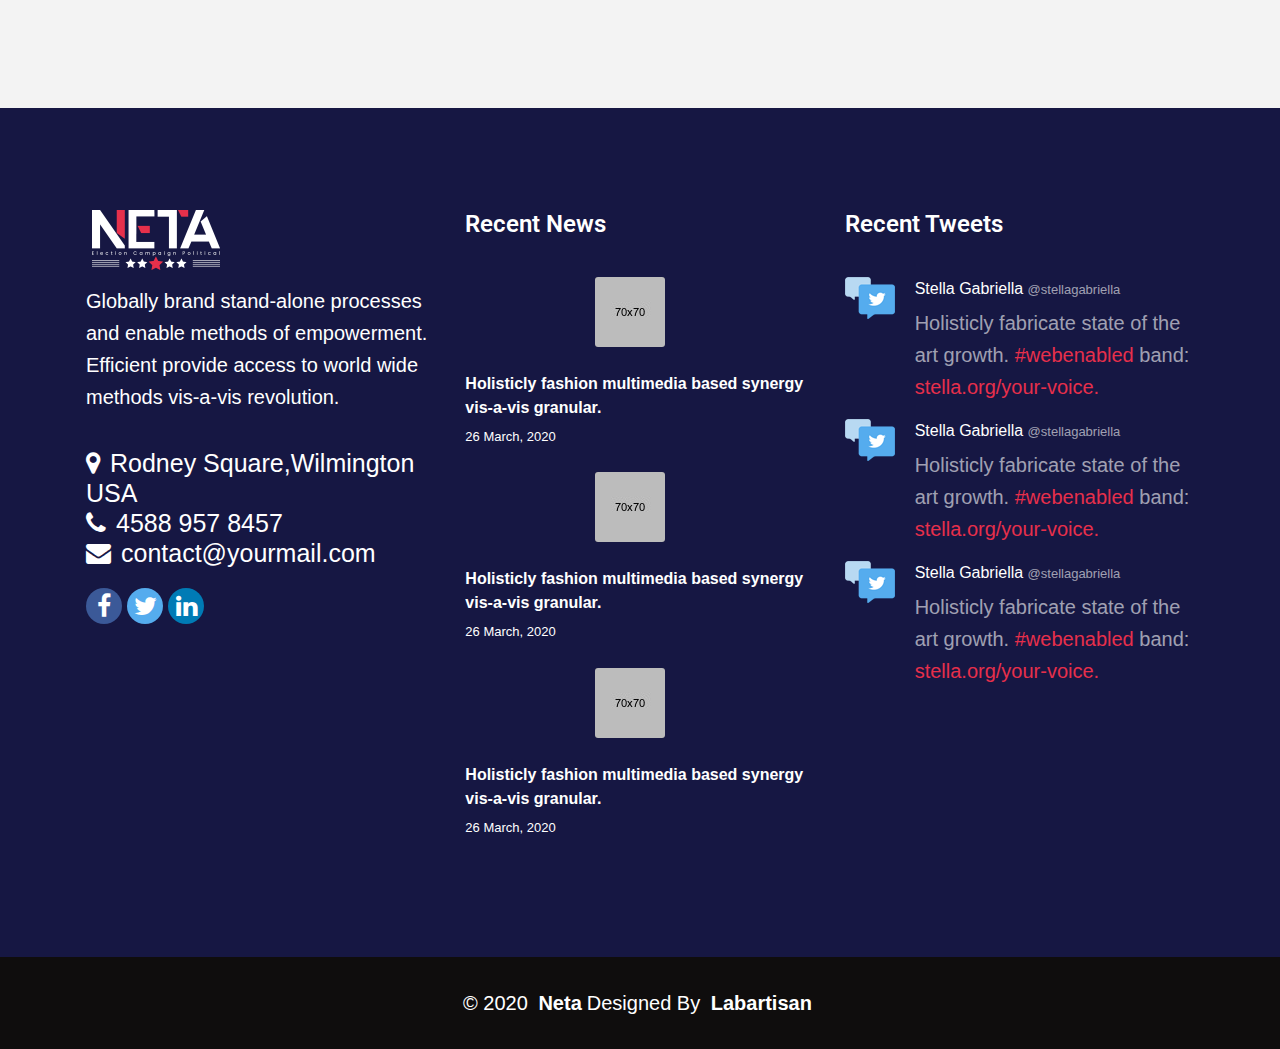
<file: cart.html>
<!DOCTYPE html>
<html lang="en">
<head>
	<meta charset="UTF-8">
	<title>Neta</title>
	<meta name="viewport" content="width=device-width, initial-scale=1">
	<link href="https://fonts.googleapis.com/css?family=Roboto:300,400,700" rel="stylesheet">
    <link rel="shortcut icon" type="image/x-icon" href="assets/images/favicon.png">
	<link rel="stylesheet" href="assets/css/bootstrap.min.css">
	<link rel="stylesheet" href="assets/css/animate.css">
	<link rel="stylesheet" href="assets/css/font-awesome.min.css">
	<link rel="stylesheet" href="assets/css/swiper.min.css">
	<link rel="stylesheet" href="assets/css/lightcase.css">
	<link rel="stylesheet" href="assets/css/style.css">
</head>
<body class="body-padding">
    <!-- preloader start -->
    <div id="loading">
        <div id="loading-center">
            <div id="loading-center-absolute">
                <div class="object" id="object_one"></div>
                <div class="object" id="object_two"></div>
                <div class="object" id="object_three"></div>
                <div class="object" id="object_four"></div>
            </div>
        </div>
    </div>
    <!-- preloader end -->


	<!-- Start Header -->
	<header class="header">
		<div class="container">
			<nav class="navbar navbar-expand-lg p-lg-0">
				<a class="navbar-brand logo" href="index.html"><img src="assets/images/logo/01.png" alt="logo"></a>
				<a class="navbar-brand logo" href="index.html"><img src="assets/images/logo/02.png" alt="logo"></a>
				<button class="navbar-toggler" type="button" data-toggle="collapse" data-target="#navbarSupportedContent" aria-controls="navbarSupportedContent" aria-expanded="false" aria-label="Toggle navigation">
					<span class="fa fa-bars"></span>
				</button>
				<div class="collapse navbar-collapse" id="navbarSupportedContent">
					<ul class="nav navbar-nav ml-auto">
						<li><a href="#0">Home</a>
							<ul class="submenu">
								<li><a href="index.html">Homepage 1</a></li>
								<li><a href="homepage2.html">Homepage 2</a></li>
								<li><a href="homepage3.html">Homepage 3</a></li>
								<li><a href="homepage4.html">Homepage 4</a></li>
								<li><a href="homepage5.html">Homepage 5</a></li>
								<li><a href="homepage6.html">Homepage 6</a></li>
								<li><a href="homepage7.html">Homepage 7</a></li>
							</ul>
						</li>
						<li><a href="#0">Pages</a>
							<ul class="submenu">
								<li><a href="#0">Causes</a>
									<ul class="submenu">
										<li><a href="cause-list-view.html">Causes List View</a></li>
										<li><a href="causes-grid-view.html">Causes Grid View</a></li>
										<li><a href="cause-single.html">Causes Single</a></li>
									</ul>
								</li>
								<li><a href="volunteer.html">Volunteer</a></li>
								<li><a href="about.html">About Us</a></li>
								<li><a href="coming-soon.html">Coming Soon</a></li>
								<li><a href="404.html">404</a></li>
							</ul>
						</li>
						<li><a href="bio-graphy.html">Biography</a></li>
						<li><a href="#0">Blog</a>
							<ul class="submenu">
								<li><a href="blog.html">Blog</a></li>
								<li><a href="single.html">Blog Single</a></li>
							</ul>
						</li>
						<li><a href="#0">Campaign</a>
							<ul class="submenu">
								<li><a href="campaign.html">Campaign</a></li>
								<li><a href="campaign-detail.html">Campaign Details</a></li>
							</ul>
						</li>
						<li><a href="#0">Gallery</a>
							<ul class="submenu">
								<li><a href="gallery-2col.html">Gallery 2col</a></li>
								<li><a href="gallery-3col.html">Gallery 3col</a></li>
								<li><a href="gallery-4col.html">Gallery 4col</a></li>
								<li><a href="gallery-massonry.html">Gallery massonry</a></li>
							</ul>
						</li>
						<li class="active"><a href="#0">Shop</a>
							<ul class="submenu">
								<li><a href="shop.html">Shop</a></li>
								<li><a href="product-detail.html">Product Detail</a></li>
								<li class="active-submenu"><a href="cart.html">Product Cart</a></li>
							</ul>
						</li>
						<li><a href="contact.html">Contact</a></li>	
					</ul>
					<a href="donate.html" class="custom-btn donate">Donate Now</a>
				</div>
			</nav>
		</div>
	</header>
	<!-- End Header -->



	<!-- start page header -->
	<section class="page-header">
		<div class="overlay">
			<div class="container">
                <div class="page-header-content">
                    <h2>Shop Page</h2>
                    <ul class="breadcrumb">
                        <li><a href="#">Home</a></li>
                        <li>Shop Page</li>
                    </ul>
                </div>
			</div>
		</div>
	</section>
	<!-- end page header -->




	<!-- start main content area -->
	<section class="site-content cart-page section-bg-color section-padding-140">
		<div class="container">
			<form action="#">
                <div class="table-responsive">
                    <table class="shop-cart">
                        <thead>
                            <tr>
                                <th class="cart-item">Item</th>
                                <th class="cart-price">Price</th>
                                <th class="cart-quality">Quality</th>
                                <th class="cart-total">Total</th>
                                <th class="cart-product-remove">&nbsp;</th>
                            </tr>
                        </thead>
                        <tbody>
                            <tr class="product-item">
                                <td class="cart-item">
                                    <div class="item-image">
                                        <a href="#"><img src="assets/images/shop/sidebar/01.jpg" alt="image"></a>
                                    </div>
                                    <div class="content">
                                        <h3 class="product-name">Allen Keys Imperial/ Metric</h3>
                                    </div>
                                </td>
                                <td class="cart-price">
                                    <span>$75.00</span>
                                </td>
                                <td class="cart-quality">
                                    <div class="p-item-counter">
                                        <div class="cart-plus-minus">
                                            <div class="dec qtybutton">-</div>
                                            <input class="cart-plus-minus-box" type="text" name="qtybutton" value="1">
                                            <div class="inc qtybutton">+</div>
                                        </div>
                                    </div>
                                </td>
                                <td class="cart-total">
                                    <span>$120.00</span>
                                </td>
                                <td class="cart-product-remove">
                                    <a href="#" title="Remove this Item">
                                        <i class="fa fa-trash-o" aria-hidden="true"></i>
                                    </a>
                                </td>
                            </tr>
                            <tr class="product-item">
                                <td class="cart-item">
                                    <div class="item-image">
                                        <a href="#"><img src="assets/images/shop/sidebar/02.jpg" alt="image"></a>
                                    </div>
                                    <div class="content">
                                        <h3 class="product-name">Allen Keys Imperial/ Metric</h3>
                                    </div>
                                </td>
                                <td class="cart-price">
                                    <span>$175.00</span>
                                </td>
                                <td class="cart-quality">
                                    <div class="p-item-counter">
                                        <div class="cart-plus-minus">
                                            <div class="dec qtybutton">-</div>
                                            <input class="cart-plus-minus-box" type="text" name="qtybutton" value="1">
                                            <div class="inc qtybutton">+</div>
                                        </div>
                                    </div>
                                </td>
                                <td class="cart-total">
                                    <span>$250.00</span>
                                </td>
                                <td class="cart-product-remove">
                                    <a href="#" title="Remove this Item">
                                        <i class="fa fa-trash-o" aria-hidden="true"></i>
                                    </a>
                                </td>
                            </tr>
                            <tr class="product-item">
                                <td class="cart-item">
                                    <div class="item-image">
                                        <a href="#"><img src="assets/images/shop/sidebar/01.jpg" alt="image"></a>
                                    </div>
                                    <div class="content">
                                        <h3 class="product-name">Allen Keys Imperial/ Metric</h3>
                                    </div>
                                </td>
                                <td class="cart-price">
                                    <span>$175.00</span>
                                </td>
                                <td class="cart-quality">
                                    <div class="p-item-counter">
                                        <div class="cart-plus-minus">
                                            <div class="dec qtybutton">-</div>
                                            <input class="cart-plus-minus-box" type="text" name="qtybutton" value="1">
                                            <div class="inc qtybutton">+</div>
                                        </div>
                                    </div>
                                </td>
                                <td class="cart-total">
                                    <span>$250.00</span>
                                </td>
                                <td class="cart-product-remove">
                                    <a href="#" title="Remove this Item">
                                        <i class="fa fa-trash-o" aria-hidden="true"></i>
                                    </a>
                                </td>
                            </tr>
                            <tr class="coupon-checkout">
                                <td colspan="5">
                                    <div class="checkout-area d-flex flex-wrap align-items-center justify-content-between">
                                        <div class="discount-code d-flex flex-wrap align-items-center">
                                            <input type="text" placeholder="Enter Discount Code">
                                            <a href="#" class="custom-btn hvr-bounce-to-bottom">Apply</a>
                                        </div>

                                        <div class="checkout">
                                            <a href="#" class="custom-btn">Update Cart</a>
                                        </div>
                                    </div>
                                </td>
                            </tr>
                        </tbody>
                    </table>
                </div>
            </form>
            <div class="cart-second-section">
                <div class="row justify-content-center">
                    <div class="col-sm-6 col-lg-6">
                        <div class="calculate-shipping">
                            <h3>Calculate Shipping</h3>
                            <select name="country" id="country">
                                <option value="usa">USA</option>
                                <option value="uk">UK</option>
                                <option value="bangladesh">BANGLADESH</option>
                                <option value="india">INDIA</option>
                                <option value="barma">BARMA</option>
                                <option value="nepal">NEPAL</option>
                                <option value="pakistan">PAKISTAN</option>
                                <option value="australia">AUSTRALIA</option>
                                <option value="africa">AFRICA</option>
                            </select>
                            <select name="state" id="state">
                                <option value="country/state">Country/State</option>
                                <option value="dhaka">Dhaka</option>
                                <option value="khulna">Khulna</option>
                                <option value="rajshahi">Rajshahi</option>
                                <option value="sylet">Sylet</option>
                                <option value="barishal">Barishal</option>
                                <option value="comilla">Comilla</option>
                                <option value="chittagong">Chittagong</option>
                                <option value="jessore">Jessore</option>
                                <option value="rangpur">Rangpur</option>
                            </select>
                            <select name="postcode" id="postcode">
                                <option value="postcode">Postalcode/Zip</option>
                                <option value="dhaka">0057</option>
                                <option value="khulna">3452</option>
                                <option value="rajshahi">3425</option>
                                <option value="sylet">7865</option>
                                <option value="barishal">3456</option>
                                <option value="comilla">7689</option>
                                <option value="chittagong">2342</option>
                                <option value="jessore">5465</option>
                                <option value="rangpur">3423</option>
                            </select>
                            <a href="#" class="pull-right update-cart custom-btn hvr-bounce-to-bottom">Update Cart</a>
                        </div>
                    </div>
                    <div class="col-sm-6 col-lg-6">
                        <div class="cart-total-2">
                            <h3>Cart Total</h3>
                            <ul class="p-0">
                                <li>
                                    <span class="pull-left">Cart Total:</span><span class="pull-right">$439.00</span>
                                </li>
                                <li>
                                    <span class="pull-left">Shipping:</span><span class="pull-right">Free Shipping</span>
                                </li>
                                <li>
                                    <span class="pull-left">Order Total:</span><span class="pull-right">$439.00</span>
                                </li>
                            </ul>
                            <a href="#" class="update-cart custom-btn">Procceed to Checkout</a>
                        </div>
                    </div>
                </div>
            </div>
		</div>
	</section>
	<!-- end main content area -->


	<!-- start footer section -->
	<footer class="footer-section">
		<div class="footer-top section-padding-100">
			<div class="container">
				<div class="row justify-content-center">
					<div class="col-lg-4 col-sm-6">
						<div class="widget">
							<a class="navbar-brand logo" href="index.html"><img src="assets/images/logo/02.png" alt="logo"></a>
							<p>Globally brand stand-alone processes and enable methods of empowerment. Efficient provide access to world wide methods vis-a-vis revolution.</p>
							<ul class="contact-info">
								<li><i class="fa fa-map-marker"></i>Rodney Square,Wilmington USA</li>
								<li><i class="fa fa-phone"></i>4588 957 8457</li>
								<li><i class="fa fa-envelope"></i>contact@yourmail.com</li>
							</ul>
							<ul class="social-media">
								<li><a class="facebook" href="#"><i class="fa fa-facebook"></i></a></li>
								<li><a class="twitter" href="#"><i class="fa fa-twitter"></i></a></li>
								<li><a class="linkedin" href="#"><i class="fa fa-linkedin"></i></a></li>
							</ul>
						</div>
					</div>
					<div class="col-lg-4 col-sm-6">
						<div class="widget">
							<h5>Recent News</h5>
							<div class="small-post-list">
								<div class="post-item">
									<div class="post-thumb">
										<a href="single.html"><img src="assets/images/small-thumb/01.jpg" alt="thumb"></a>
									</div>
									<div class="post-content">
										<a href="single.html">Holisticly fashion multimedia based synergy vis-a-vis granular.</a>
										<ul class="post-meta">
											<li>26 March, 2020</li>
										</ul>
									</div>
								</div>
								<div class="post-item">
									<div class="post-thumb">
										<a href="single.html"><img src="assets/images/small-thumb/02.jpg" alt="thumb"></a>
									</div>
									<div class="post-content">
										<a href="single.html">Holisticly fashion multimedia based synergy vis-a-vis granular.</a>
										<ul class="post-meta">
											<li>26 March, 2020</li>
										</ul>
									</div>
								</div>
								<div class="post-item">
									<div class="post-thumb">
										<a href="single.html"><img src="assets/images/small-thumb/03.jpg" alt="thumb"></a>
									</div>
									<div class="post-content">
										<a href="single.html">Holisticly fashion multimedia based synergy vis-a-vis granular.</a>
										<ul class="post-meta">
											<li>26 March, 2020</li>
										</ul>
									</div>
								</div>
							</div>
						</div>
					</div>
					<div class="col-lg-4 col-sm-6">
						<div class="widget">
							<h5>Recent Tweets</h5>
							<div class="tweet-list">
								<div class="tweet-item">
									<div class="tweet-thumb">
										<a href="#"><img src="assets/images/tweet/01.png" alt="thumb"></a>
									</div>
									<div class="tweet-content">
										<a class="name" href="#">Stella Gabriella <span>@stellagabriella</span></a>
										<p>Holisticly fabricate state of the art growth. <a href="#">#webenabled</a> band: <a href="#">stella.org/your-voice.</a></p>
									</div>
								</div>
								<div class="tweet-item">
									<div class="tweet-thumb">
										<a href="#"><img src="assets/images/tweet/01.png" alt="thumb"></a>
									</div>
									<div class="tweet-content">
										<a class="name" href="#">Stella Gabriella <span>@stellagabriella</span></a>
										<p>Holisticly fabricate state of the art growth. <a href="#">#webenabled</a> band: <a href="#">stella.org/your-voice.</a></p>
									</div>
								</div>
								<div class="tweet-item">
									<div class="tweet-thumb">
										<a href="#"><img src="assets/images/tweet/01.png" alt="thumb"></a>
									</div>
									<div class="tweet-content">
										<a class="name" href="#">Stella Gabriella <span>@stellagabriella</span></a>
										<p>Holisticly fabricate state of the art growth. <a href="#">#webenabled</a> band: <a href="#">stella.org/your-voice.</a></p>
									</div>
								</div>
							</div>
						</div>
					</div>
				</div>
			</div>
		</div>
		<div class="footer-bottom">
			<p>&copy; 2020 <a href="index.html">Neta</a>Designed By <a href="https://themeforest.net/user/Labartisan/portfolio" target="_blank">Labartisan</a></p>
		</div>
	</footer>
	<!-- end footer section -->



	<script src='assets/js/plugins.js'></script>
	<script src='assets/js/function.js'></script>
</body>
</html>
</file>
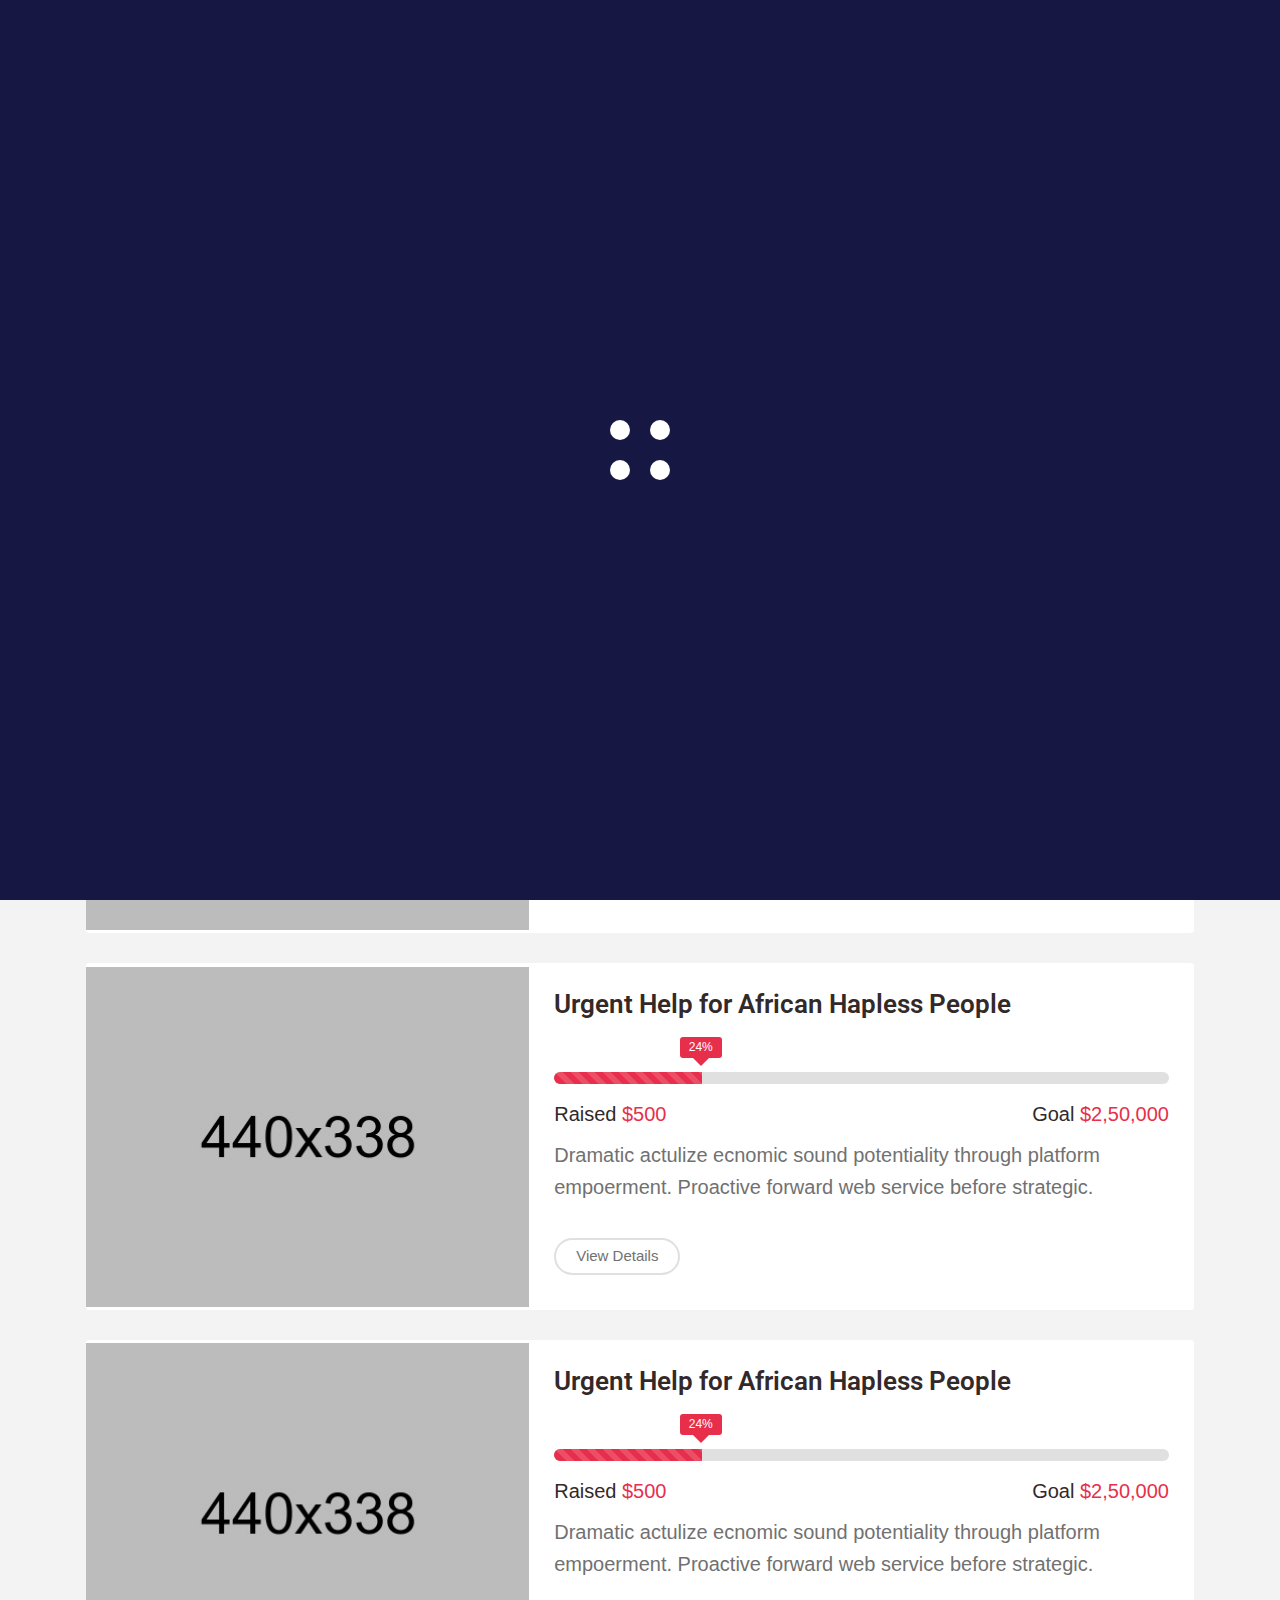
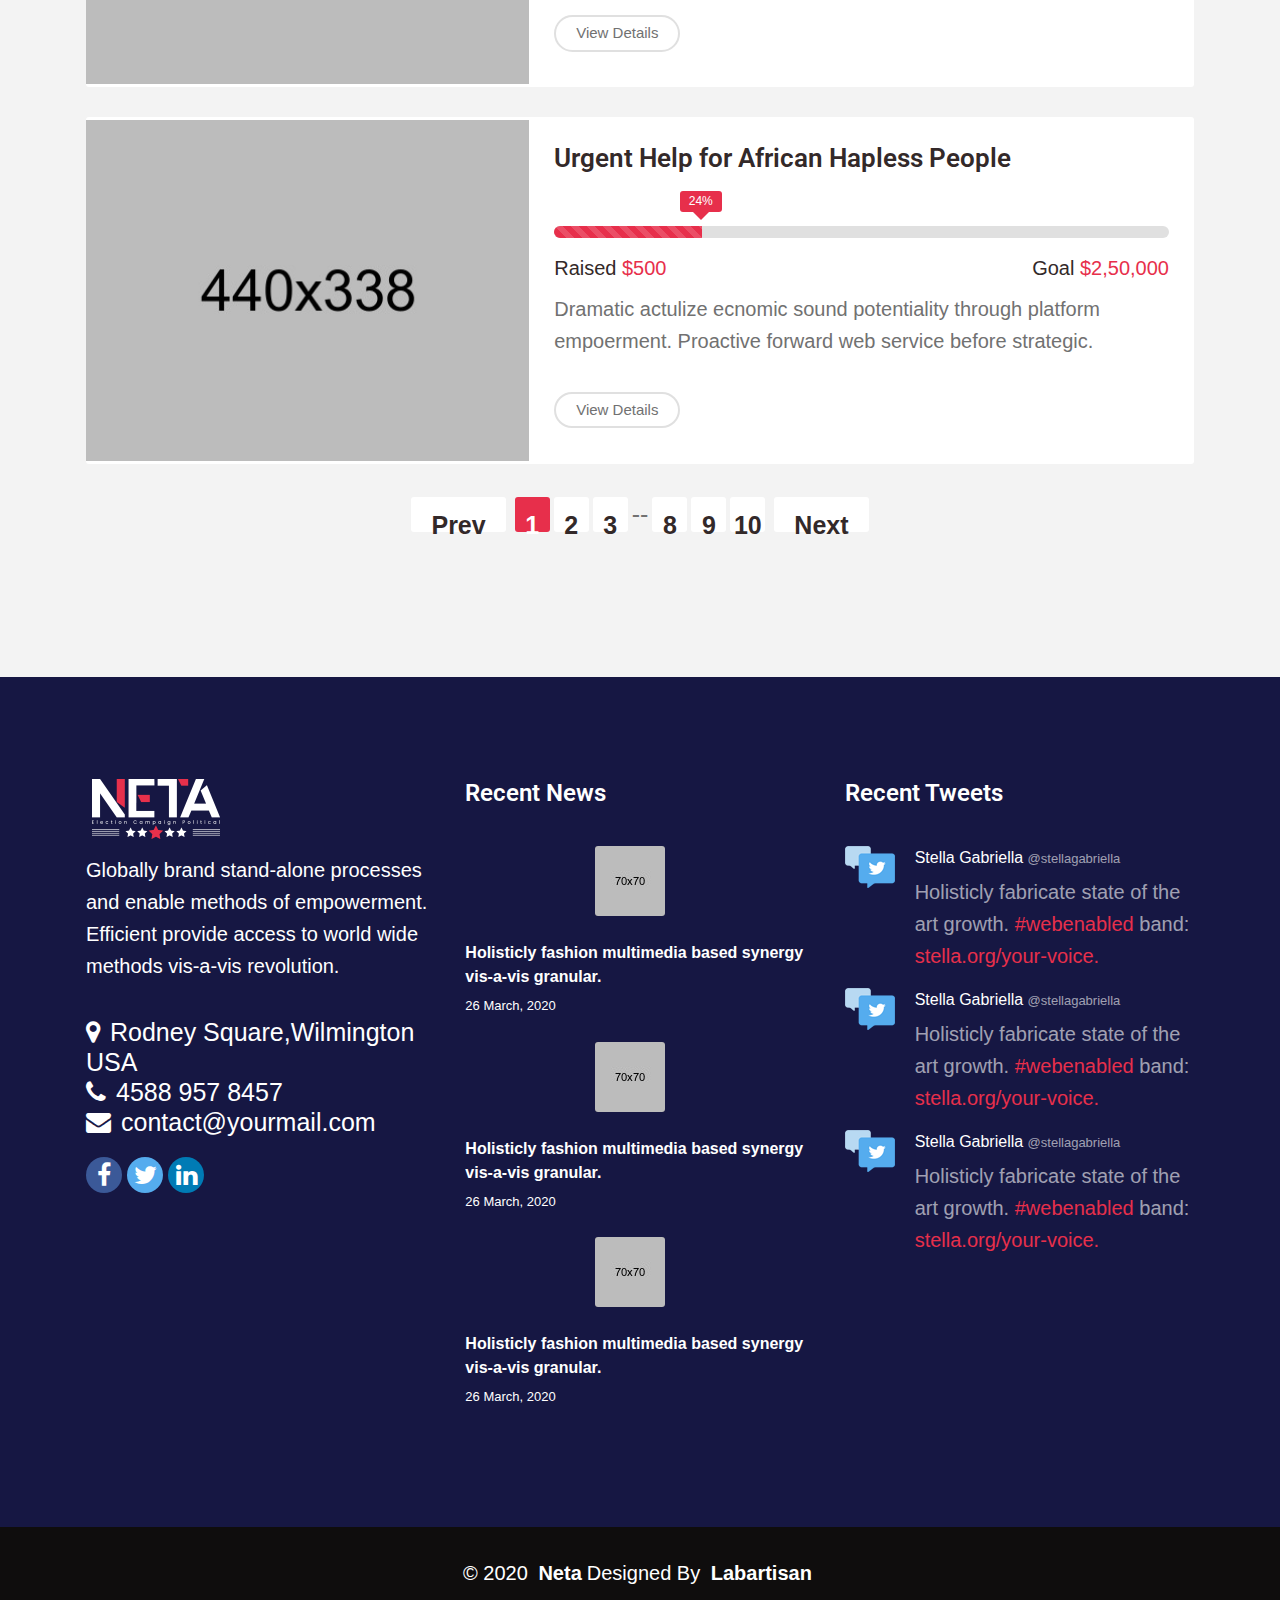
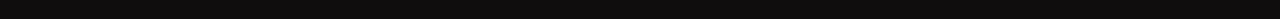
<file: cause-list-view.html>
<!DOCTYPE html>
<html lang="en">
<head>
	<meta charset="UTF-8">
	<title>Neta</title>
	<meta name="viewport" content="width=device-width, initial-scale=1">
	<link href="https://fonts.googleapis.com/css?family=Roboto:300,400,700" rel="stylesheet">
    <link rel="shortcut icon" type="image/x-icon" href="assets/images/favicon.png">
	<link rel="stylesheet" href="assets/css/bootstrap.min.css">
	<link rel="stylesheet" href="assets/css/animate.css">
	<link rel="stylesheet" href="assets/css/font-awesome.min.css">
	<link rel="stylesheet" href="assets/css/swiper.min.css">
	<link rel="stylesheet" href="assets/css/lightcase.css">
	<link rel="stylesheet" href="assets/css/style.css">
</head>
<body class="body-padding">
	<!-- preloader start -->
	<div id="loading">
		<div id="loading-center">
			<div id="loading-center-absolute">
				<div class="object" id="object_one"></div>
				<div class="object" id="object_two"></div>
				<div class="object" id="object_three"></div>
				<div class="object" id="object_four"></div>
			</div>
		</div>
	</div>
	<!-- preloader end -->


	<!-- Start Header -->
	<header class="header">
		<div class="container">
			<nav class="navbar navbar-expand-lg p-lg-0">
				<a class="navbar-brand logo" href="index.html"><img src="assets/images/logo/01.png" alt="logo"></a>
				<a class="navbar-brand logo" href="index.html"><img src="assets/images/logo/02.png" alt="logo"></a>
				<button class="navbar-toggler" type="button" data-toggle="collapse" data-target="#navbarSupportedContent" aria-controls="navbarSupportedContent" aria-expanded="false" aria-label="Toggle navigation">
					<span class="fa fa-bars"></span>
				</button>
			  
				<div class="collapse navbar-collapse" id="navbarSupportedContent">
					<ul class="nav navbar-nav ml-auto">
						<li><a href="#0">Home</a>
							<ul class="submenu">
								<li><a href="index.html">Homepage 1</a></li>
								<li><a href="homepage2.html">Homepage 2</a></li>
								<li><a href="homepage3.html">Homepage 3</a></li>
								<li><a href="homepage4.html">Homepage 4</a></li>
								<li><a href="homepage5.html">Homepage 5</a></li>
								<li><a href="homepage6.html">Homepage 6</a></li>
								<li><a href="homepage7.html">Homepage 7</a></li>
							</ul>
						</li>
						<li class="active"><a href="#0">Pages</a>
							<ul class="submenu">
								<li class="active-submenu"><a href="#0">Causes</a>
									<ul class="submenu">
										<li class="active-submenu"><a href="cause-list-view.html">Causes List View</a></li>
										<li><a href="causes-grid-view.html">Causes Grid View</a></li>
										<li><a href="cause-single.html">Causes Single</a></li>
									</ul>
								</li>
								<li><a href="volunteer.html">Volunteer</a></li>
								<li><a href="about.html">About Us</a></li>
								<li><a href="coming-soon.html">Coming Soon</a></li>
								<li><a href="404.html">404</a></li>
							</ul>
						</li>
						<li><a href="bio-graphy.html">Biography</a></li>
						<li><a href="#0">Blog</a>
							<ul class="submenu">
								<li><a href="blog.html">Blog</a></li>
								<li><a href="single.html">Blog Single</a></li>
							</ul>
						</li>
						<li><a href="#0">Campaign</a>
							<ul class="submenu">
								<li><a href="campaign.html">Campaign</a></li>
								<li><a href="campaign-detail.html">Campaign Details</a></li>
							</ul>
						</li>
						<li><a href="#0">Gallery</a>
							<ul class="submenu">
								<li><a href="gallery-2col.html">Gallery 2col</a></li>
								<li><a href="gallery-3col.html">Gallery 3col</a></li>
								<li><a href="gallery-4col.html">Gallery 4col</a></li>
								<li><a href="gallery-massonry.html">Gallery massonry</a></li>
							</ul>
						</li>
						<li><a href="#0">Shop</a>
							<ul class="submenu">
								<li><a href="shop.html">Shop</a></li>
								<li><a href="product-detail.html">Product Detail</a></li>
								<li><a href="cart.html">Product Cart</a></li>
							</ul>
						</li>
						<li><a href="contact.html">Contact</a></li>	
					</ul>
					<a href="donate.html" class="custom-btn donate">Donate Now</a>
				</div>
			</nav>
		</div>
	</header>
	<!-- End Header -->



	<!-- start page header -->
	<section class="page-header">
		<div class="overlay">
			<div class="container">
				<div class="page-header-content">
					<h2>Causes Grid View</h2>
					<ul class="breadcrumb">
						<li><a href="#">Home</a></li>
						<li>Causes Grid View</li>
					</ul>
				</div>
			</div>
		</div>
	</section>
	<!-- end page header -->




	<!-- start main content area -->
	<section class="site-content cause-list-view section-bg-color section-padding-140">
		<div class="container">
			<div class="cause-list">
				<div class="recent-cause-item">
					<div class="cause-thumb">
						<a href="cause-single.html"><img src="assets/images/cause-list/01.jpg" alt="cause image"></a>
					</div>
					<div class="cause-content">
						<h5><a href="cause-single.html">Urgent Help for African Hapless People</a></h5>
						<div class="progress">
							<div class="progress-bar progress-bar-striped progress-bar-animated" role="progressbar" aria-valuenow="24" aria-valuemin="0" aria-valuemax="100" style="width: 24%">
								<span class="progress-tooltip">24%</span> 
							</div>
						</div>
						<div class="achieve-goal">
							<div class="raise-goal pull-left">Raised <span>$500</span></div>
							<div class="raise-goal pull-right">Goal <span>$2,50,000</span></div>
						</div>
						<p>Dramatic actulize ecnomic sound potentiality through platform empoerment. Proactive forward web service before strategic.</p>
						<a href="cause-single.html" class="custom-btn custom-btn-sm">View Details</a>
					</div>
				</div>
				<div class="recent-cause-item">
					<div class="cause-thumb">
						<a href="cause-single.html"><img src="assets/images/cause-list/02.jpg" alt="cause image"></a>
					</div>
					<div class="cause-content">
						<h5><a href="cause-single.html">Urgent Help for African Hapless People</a></h5>
						<div class="progress">
							<div class="progress-bar progress-bar-striped progress-bar-animated" role="progressbar" aria-valuenow="24" aria-valuemin="0" aria-valuemax="100" style="width: 24%">
								<span class="progress-tooltip">24%</span> 
							</div>
						</div>
						<div class="achieve-goal">
							<div class="raise-goal pull-left">Raised <span>$500</span></div>
							<div class="raise-goal pull-right">Goal <span>$2,50,000</span></div>
						</div>
						<p>Dramatic actulize ecnomic sound potentiality through platform empoerment. Proactive forward web service before strategic.</p>
						<a href="cause-single.html" class="custom-btn custom-btn-sm">View Details</a>
					</div>
				</div>
				<div class="recent-cause-item">
					<div class="cause-thumb">
						<a href="cause-single.html"><img src="assets/images/cause-list/03.jpg" alt="cause image"></a>
					</div>
					<div class="cause-content">
						<h5><a href="cause-single.html">Urgent Help for African Hapless People</a></h5>
						<div class="progress">
							<div class="progress-bar progress-bar-striped progress-bar-animated" role="progressbar" aria-valuenow="24" aria-valuemin="0" aria-valuemax="100" style="width: 24%">
								<span class="progress-tooltip">24%</span> 
							</div>
						</div>
						<div class="achieve-goal">
							<div class="raise-goal pull-left">Raised <span>$500</span></div>
							<div class="raise-goal pull-right">Goal <span>$2,50,000</span></div>
						</div>
						<p>Dramatic actulize ecnomic sound potentiality through platform empoerment. Proactive forward web service before strategic.</p>
						<a href="cause-single.html" class="custom-btn custom-btn-sm">View Details</a>
					</div>
				</div>
				<div class="recent-cause-item">
					<div class="cause-thumb">
						<a href="cause-single.html"><img src="assets/images/cause-list/04.jpg" alt="cause image"></a>
					</div>
					<div class="cause-content">
						<h5><a href="cause-single.html">Urgent Help for African Hapless People</a></h5>
						<div class="progress">
							<div class="progress-bar progress-bar-striped progress-bar-animated" role="progressbar" aria-valuenow="24" aria-valuemin="0" aria-valuemax="100" style="width: 24%">
								<span class="progress-tooltip">24%</span> 
							</div>
						</div>
						<div class="achieve-goal">
							<div class="raise-goal pull-left">Raised <span>$500</span></div>
							<div class="raise-goal pull-right">Goal <span>$2,50,000</span></div>
						</div>
						<p>Dramatic actulize ecnomic sound potentiality through platform empoerment. Proactive forward web service before strategic.</p>
						<a href="cause-single.html" class="custom-btn custom-btn-sm">View Details</a>
					</div>
				</div>
				<div class="pagination-area">
					<ul class="pagination">
						<li><a href="#">Prev</a></li>
						<li><a class="active" href="#">1</a></li>
						<li><a href="#">2</a></li>
						<li><a href="#">3</a></li>
						<li>--</li>
						<li><a href="#">8</a></li>
						<li><a href="#">9</a></li>
						<li><a href="#">10</a></li>
						<li><a href="#">Next</a></li>
					</ul>
				</div>
			</div>
		</div>
	</section>
	<!-- end main content area -->

	




	<!-- start footer section -->
	<footer class="footer-section">
		<div class="footer-top section-padding-100">
			<div class="container">
				<div class="row justify-content-center">
					<div class="col-lg-4 col-sm-6">
						<div class="widget">
							<a class="navbar-brand logo" href="index.html"><img src="assets/images/logo/02.png" alt="logo"></a>
							<p>Globally brand stand-alone processes and enable methods of empowerment. Efficient provide access to world wide methods vis-a-vis revolution.</p>
							<ul class="contact-info">
								<li><i class="fa fa-map-marker"></i>Rodney Square,Wilmington USA</li>
								<li><i class="fa fa-phone"></i>4588 957 8457</li>
								<li><i class="fa fa-envelope"></i>contact@yourmail.com</li>
							</ul>
							<ul class="social-media">
								<li><a class="facebook" href="#"><i class="fa fa-facebook"></i></a></li>
								<li><a class="twitter" href="#"><i class="fa fa-twitter"></i></a></li>
								<li><a class="linkedin" href="#"><i class="fa fa-linkedin"></i></a></li>
							</ul>
						</div>
					</div>
					<div class="col-lg-4 col-sm-6">
						<div class="widget">
							<h5>Recent News</h5>
							<div class="small-post-list">
								<div class="post-item">
									<div class="post-thumb">
										<a href="single.html"><img src="assets/images/small-thumb/01.jpg" alt="thumb"></a>
									</div>
									<div class="post-content">
										<a href="single.html">Holisticly fashion multimedia based synergy vis-a-vis granular.</a>
										<ul class="post-meta">
											<li>26 March, 2020</li>
										</ul>
									</div>
								</div>
								<div class="post-item">
									<div class="post-thumb">
										<a href="single.html"><img src="assets/images/small-thumb/02.jpg" alt="thumb"></a>
									</div>
									<div class="post-content">
										<a href="single.html">Holisticly fashion multimedia based synergy vis-a-vis granular.</a>
										<ul class="post-meta">
											<li>26 March, 2020</li>
										</ul>
									</div>
								</div>
								<div class="post-item">
									<div class="post-thumb">
										<a href="single.html"><img src="assets/images/small-thumb/03.jpg" alt="thumb"></a>
									</div>
									<div class="post-content">
										<a href="single.html">Holisticly fashion multimedia based synergy vis-a-vis granular.</a>
										<ul class="post-meta">
											<li>26 March, 2020</li>
										</ul>
									</div>
								</div>
							</div>
						</div>
					</div>
					<div class="col-lg-4 col-sm-6">
						<div class="widget">
							<h5>Recent Tweets</h5>
							<div class="tweet-list">
								<div class="tweet-item">
									<div class="tweet-thumb">
										<a href="#"><img src="assets/images/tweet/01.png" alt="thumb"></a>
									</div>
									<div class="tweet-content">
										<a class="name" href="#">Stella Gabriella <span>@stellagabriella</span></a>
										<p>Holisticly fabricate state of the art growth. <a href="#">#webenabled</a> band: <a href="#">stella.org/your-voice.</a></p>
									</div>
								</div>
								<div class="tweet-item">
									<div class="tweet-thumb">
										<a href="#"><img src="assets/images/tweet/01.png" alt="thumb"></a>
									</div>
									<div class="tweet-content">
										<a class="name" href="#">Stella Gabriella <span>@stellagabriella</span></a>
										<p>Holisticly fabricate state of the art growth. <a href="#">#webenabled</a> band: <a href="#">stella.org/your-voice.</a></p>
									</div>
								</div>
								<div class="tweet-item">
									<div class="tweet-thumb">
										<a href="#"><img src="assets/images/tweet/01.png" alt="thumb"></a>
									</div>
									<div class="tweet-content">
										<a class="name" href="#">Stella Gabriella <span>@stellagabriella</span></a>
										<p>Holisticly fabricate state of the art growth. <a href="#">#webenabled</a> band: <a href="#">stella.org/your-voice.</a></p>
									</div>
								</div>
							</div>
						</div>
					</div>
				</div>
			</div>
		</div>
		<div class="footer-bottom">
			<p>&copy; 2020 <a href="index.html">Neta</a>Designed By <a href="https://themeforest.net/user/Labartisan/portfolio" target="_blank">Labartisan</a></p>
		</div>
	</footer>
	<!-- end footer section -->



	<script src='assets/js/plugins.js'></script>
	<script src='assets/js/function.js'></script>
</body>
</html>
</file>
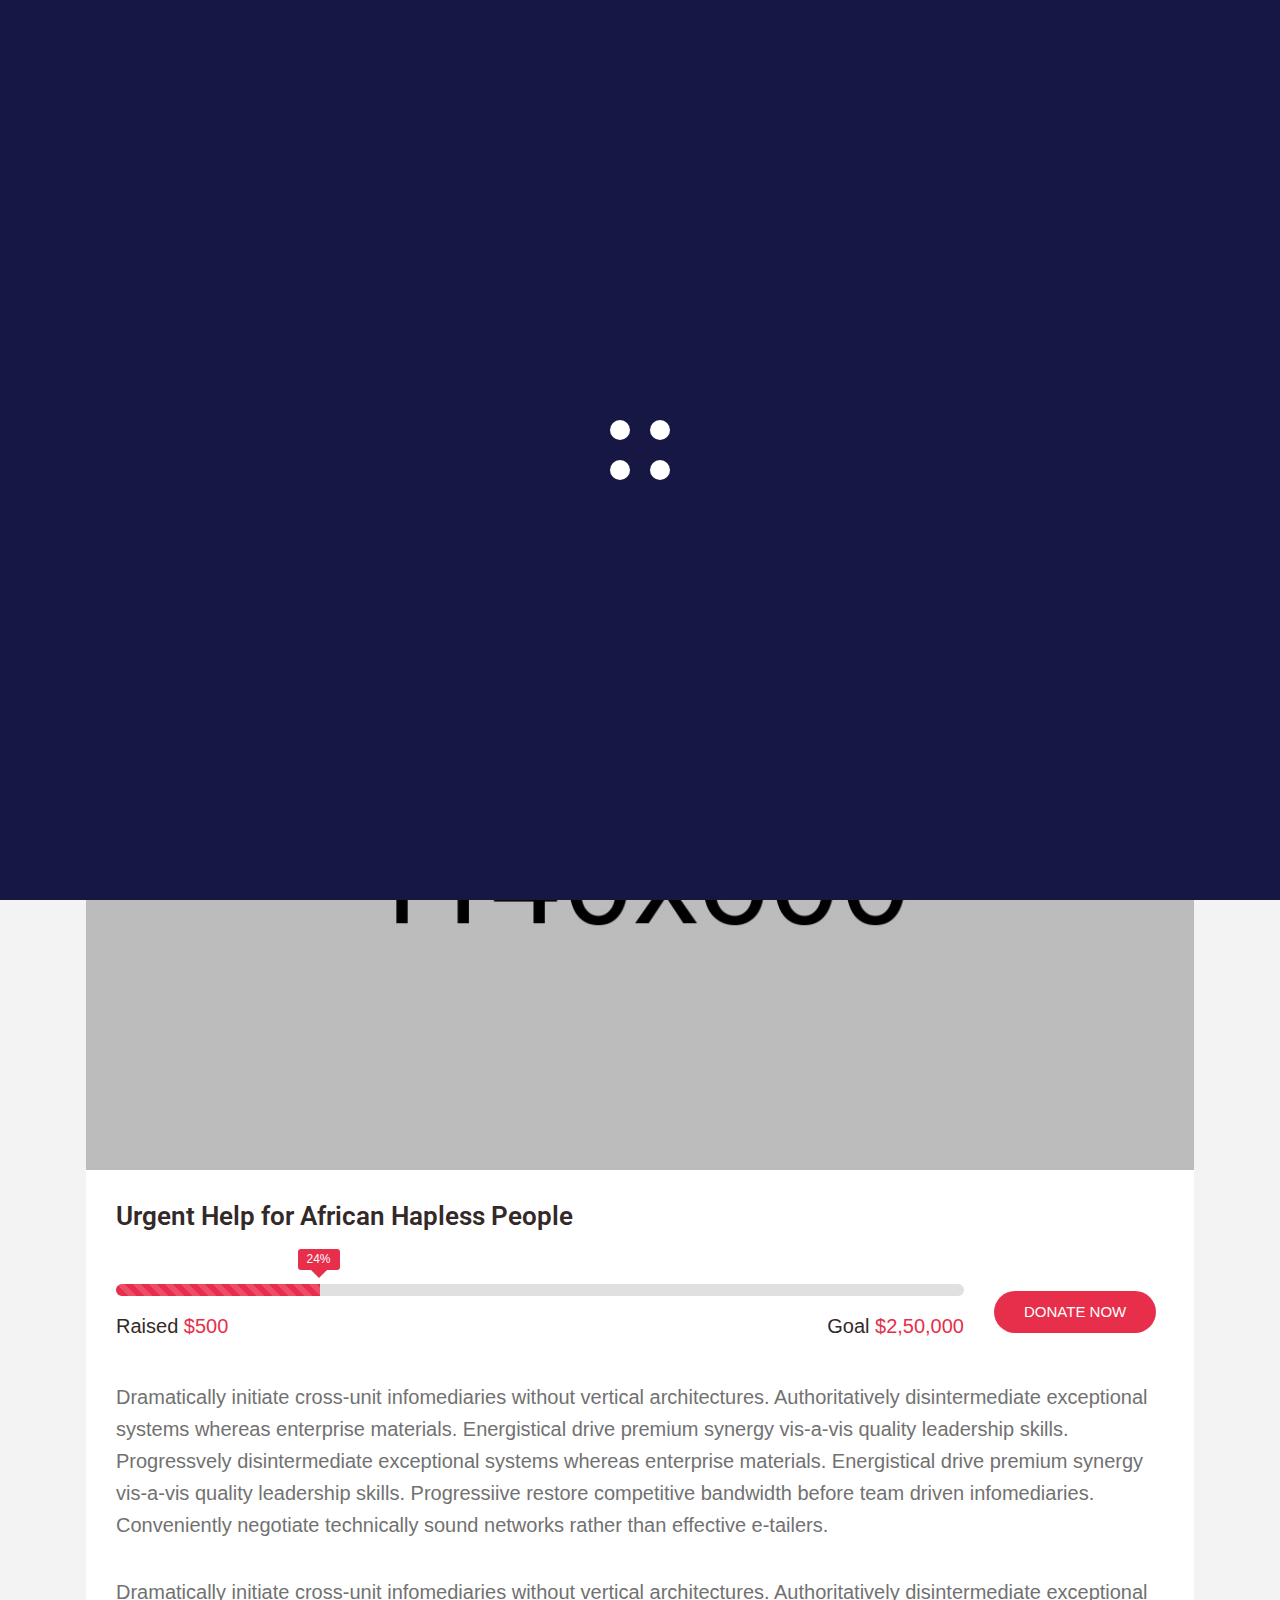
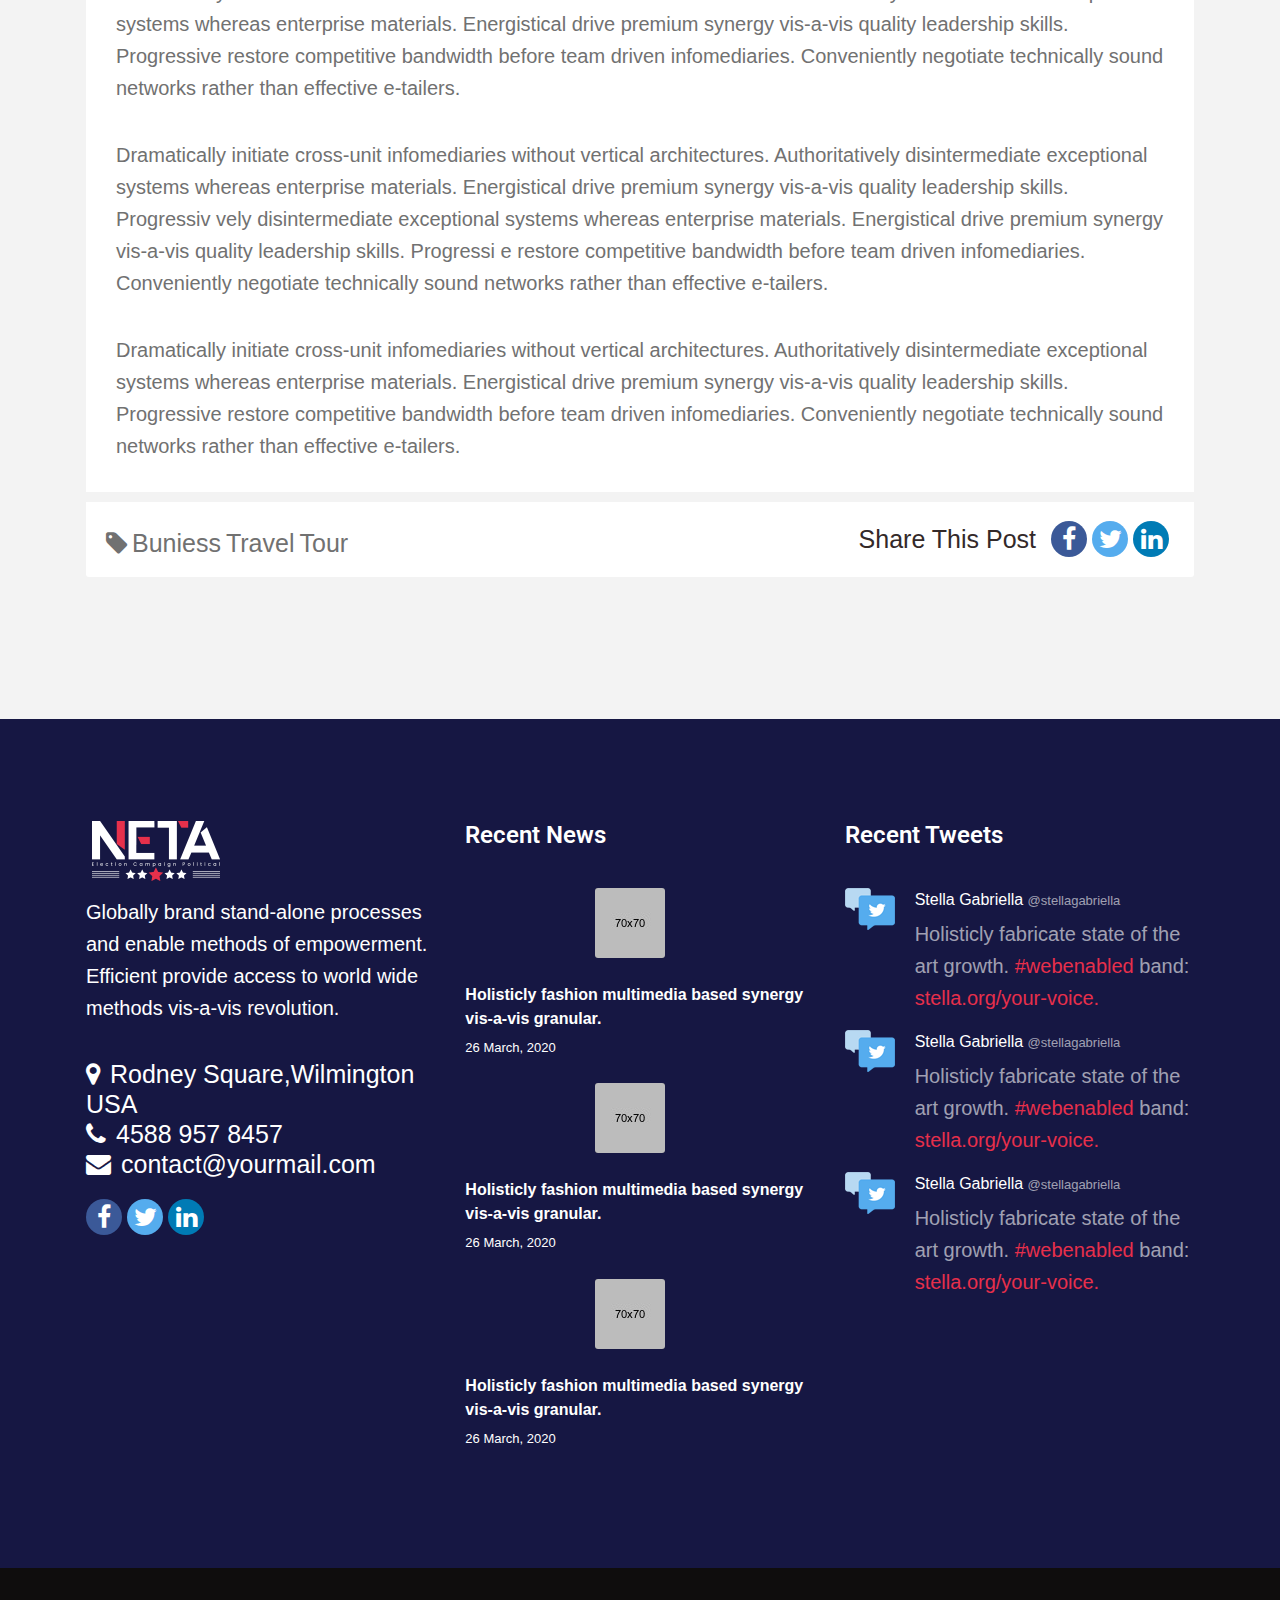
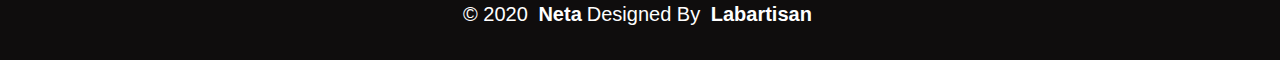
<file: cause-single.html>
<!DOCTYPE html>
<html lang="en">
<head>
	<meta charset="UTF-8">
	<title>Neta</title>
	<meta name="viewport" content="width=device-width, initial-scale=1">
	<link href="https://fonts.googleapis.com/css?family=Roboto:300,400,700" rel="stylesheet">
    <link rel="shortcut icon" type="image/x-icon" href="assets/images/favicon.png">
	<link rel="stylesheet" href="assets/css/bootstrap.min.css">
	<link rel="stylesheet" href="assets/css/animate.css">
	<link rel="stylesheet" href="assets/css/font-awesome.min.css">
	<link rel="stylesheet" href="assets/css/swiper.min.css">
	<link rel="stylesheet" href="assets/css/lightcase.css">
	<link rel="stylesheet" href="assets/css/style.css">
</head>
<body class="body-padding">
	<!-- preloader start -->
	<div id="loading">
		<div id="loading-center">
			<div id="loading-center-absolute">
				<div class="object" id="object_one"></div>
				<div class="object" id="object_two"></div>
				<div class="object" id="object_three"></div>
				<div class="object" id="object_four"></div>
			</div>
		</div>
	</div>
	<!-- preloader end -->


	<!-- Start Header -->
	<header class="header">
		<div class="container">
			<nav class="navbar navbar-expand-lg p-lg-0">
				<a class="navbar-brand logo" href="index.html"><img src="assets/images/logo/01.png" alt="logo"></a>
				<a class="navbar-brand logo" href="index.html"><img src="assets/images/logo/02.png" alt="logo"></a>
				<button class="navbar-toggler" type="button" data-toggle="collapse" data-target="#navbarSupportedContent" aria-controls="navbarSupportedContent" aria-expanded="false" aria-label="Toggle navigation">
					<span class="fa fa-bars"></span>
				</button>
			  
				<div class="collapse navbar-collapse" id="navbarSupportedContent">
					<ul class="nav navbar-nav ml-auto">
						<li><a href="#0">Home</a>
							<ul class="submenu">
								<li><a href="index.html">Homepage 1</a></li>
								<li><a href="homepage2.html">Homepage 2</a></li>
								<li><a href="homepage3.html">Homepage 3</a></li>
								<li><a href="homepage4.html">Homepage 4</a></li>
								<li><a href="homepage5.html">Homepage 5</a></li>
								<li><a href="homepage6.html">Homepage 6</a></li>
								<li><a href="homepage7.html">Homepage 7</a></li>
							</ul>
						</li>
						<li class="active"><a href="#0">Pages</a>
							<ul class="submenu">
								<li class="active-submenu"><a href="#0">Causes</a>
									<ul class="submenu">
										<li><a href="cause-list-view.html">Causes List View</a></li>
										<li><a href="causes-grid-view.html">Causes Grid View</a></li>
										<li class="active-submenu"><a href="cause-single.html">Causes Single</a></li>
									</ul>
								</li>
								<li><a href="volunteer.html">Volunteer</a></li>
								<li><a href="about.html">About Us</a></li>
								<li><a href="coming-soon.html">Coming Soon</a></li>
								<li><a href="404.html">404</a></li>
							</ul>
						</li>
						<li><a href="bio-graphy.html">Biography</a></li>
						<li><a href="#0">Blog</a>
							<ul class="submenu">
								<li><a href="blog.html">Blog</a></li>
								<li><a href="single.html">Blog Single</a></li>
							</ul>
						</li>
						<li><a href="#0">Campaign</a>
							<ul class="submenu">
								<li><a href="campaign.html">Campaign</a></li>
								<li><a href="campaign-detail.html">Campaign Details</a></li>
							</ul>
						</li>
						<li><a href="#0">Gallery</a>
							<ul class="submenu">
								<li><a href="gallery-2col.html">Gallery 2col</a></li>
								<li><a href="gallery-3col.html">Gallery 3col</a></li>
								<li><a href="gallery-4col.html">Gallery 4col</a></li>
								<li><a href="gallery-massonry.html">Gallery massonry</a></li>
							</ul>
						</li>
						<li><a href="#0">Shop</a>
							<ul class="submenu">
								<li><a href="shop.html">Shop</a></li>
								<li><a href="product-detail.html">Product Detail</a></li>
								<li><a href="cart.html">Product Cart</a></li>
							</ul>
						</li>
						<li><a href="contact.html">Contact</a></li>	
					</ul>
					<a href="donate.html" class="custom-btn donate">Donate Now</a>
				</div>
			</nav>
		</div>
	</header>
	<!-- End Header -->


	<!-- start page header -->
	<section class="page-header">
		<div class="overlay">
			<div class="container">
				<div class="page-header-content">
					<h2>Causes Single</h2>
					<ul class="breadcrumb">
						<li><a href="#">Home</a></li>
						<li>Causes Single</li>
					</ul>
				</div>
			</div>
		</div>
	</section>
	<!-- end page header -->


	<!-- start main content area -->
	<section class="site-content cause-grid-view section-bg-color section-padding-140">
		<div class="container">
			<div class="recent-cause-item entry-single">
				<div class="cause-thumb">
					<img src="assets/images/cause-single/01.jpg" alt="cause image">
				</div>
				<div class="cause-content">
					<h5>Urgent Help for African Hapless People</h5>
					<div class="cause-single-progress">
						<div class="cause-single-progress-inner">
							<div class="progress">
								<div class="progress-bar progress-bar-striped progress-bar-animated" role="progressbar" aria-valuenow="24" aria-valuemin="0" aria-valuemax="100" style="width: 24%">
									<span class="progress-tooltip">24%</span> 
								</div>
							</div>
							<div class="achieve-goal">
								<div class="raise-goal pull-left">Raised <span>$500</span></div>
								<div class="raise-goal pull-right">Goal <span>$2,50,000</span></div>
							</div>
						</div>
						<a href="#" class="custom-btn donate">Donate Now</a>
					</div>
					<p>Dramatically initiate cross-unit infomediaries without vertical architectures. Authoritatively disintermediate exceptional systems whereas enterprise materials. Energistical drive premium synergy vis-a-vis quality leadership skills. Progressvely disintermediate exceptional systems whereas enterprise materials. Energistical drive premium synergy vis-a-vis quality leadership skills. Progressiive restore competitive bandwidth before team driven infomediaries. Conveniently negotiate technically sound networks rather than effective e-tailers.</p>
					<p>Dramatically initiate cross-unit infomediaries without vertical architectures. Authoritatively disintermediate exceptional systems whereas enterprise materials. Energistical drive premium synergy vis-a-vis quality leadership skills. Progressive restore competitive bandwidth before team driven infomediaries. Conveniently negotiate technically sound networks rather than effective e-tailers.</p>
					<p>Dramatically initiate cross-unit infomediaries without vertical architectures. Authoritatively disintermediate exceptional systems whereas enterprise materials. Energistical drive premium synergy vis-a-vis quality leadership skills. Progressiv vely disintermediate exceptional systems whereas enterprise materials. Energistical drive premium synergy vis-a-vis quality leadership skills. Progressi e restore competitive bandwidth before team driven infomediaries. Conveniently negotiate technically sound networks rather than effective e-tailers.</p>
					<p>Dramatically initiate cross-unit infomediaries without vertical architectures. Authoritatively disintermediate exceptional systems whereas enterprise materials. Energistical drive premium synergy vis-a-vis quality leadership skills. Progressive restore competitive bandwidth before team driven infomediaries. Conveniently negotiate technically sound networks rather than effective e-tailers.</p>
				</div>
				<div class="post-footer d-flex flex-wrap justify-content-between align-items-center">
					<div class="post-tag">
						<ul class="tag d-flex flex-wrap align-items-center">
							<li><i class="fa fa-tag" aria-hidden="true"></i></li>
							<li><a href="#">Buniess</a></li>
							<li><a href="#">Travel</a></li>
							<li><a href="#">Tour</a></li>
						</ul>
					</div>
					<div class="post-social">
						<ul class="social-media align-items-center">
							<li>Share This Post</li>
							<li><a href="" class="facebook"><i class="fa fa-facebook"></i></a></li>
							<li><a href="" class="twitter"><i class="fa fa-twitter"></i></a></li>
							<li><a href="" class="linkedin"><i class="fa fa-linkedin"></i></a></li>
						</ul>
					</div>
				</div>
			</div>
		</div>
	</section>
	<!-- end main content area -->

	
	<!-- start footer section -->
	<footer class="footer-section">
		<div class="footer-top section-padding-100">
			<div class="container">
				<div class="row justify-content-center">
					<div class="col-lg-4 col-sm-6">
						<div class="widget">
							<a class="navbar-brand logo" href="index.html"><img src="assets/images/logo/02.png" alt="logo"></a>
							<p>Globally brand stand-alone processes and enable methods of empowerment. Efficient provide access to world wide methods vis-a-vis revolution.</p>
							<ul class="contact-info">
								<li><i class="fa fa-map-marker"></i>Rodney Square,Wilmington USA</li>
								<li><i class="fa fa-phone"></i>4588 957 8457</li>
								<li><i class="fa fa-envelope"></i>contact@yourmail.com</li>
							</ul>
							<ul class="social-media">
								<li><a class="facebook" href="#"><i class="fa fa-facebook"></i></a></li>
								<li><a class="twitter" href="#"><i class="fa fa-twitter"></i></a></li>
								<li><a class="linkedin" href="#"><i class="fa fa-linkedin"></i></a></li>
							</ul>
						</div>
					</div>
					<div class="col-lg-4 col-sm-6">
						<div class="widget">
							<h5>Recent News</h5>
							<div class="small-post-list">
								<div class="post-item">
									<div class="post-thumb">
										<a href="single.html"><img src="assets/images/small-thumb/01.jpg" alt="thumb"></a>
									</div>
									<div class="post-content">
										<a href="single.html">Holisticly fashion multimedia based synergy vis-a-vis granular.</a>
										<ul class="post-meta">
											<li>26 March, 2020</li>
										</ul>
									</div>
								</div>
								<div class="post-item">
									<div class="post-thumb">
										<a href="single.html"><img src="assets/images/small-thumb/02.jpg" alt="thumb"></a>
									</div>
									<div class="post-content">
										<a href="single.html">Holisticly fashion multimedia based synergy vis-a-vis granular.</a>
										<ul class="post-meta">
											<li>26 March, 2020</li>
										</ul>
									</div>
								</div>
								<div class="post-item">
									<div class="post-thumb">
										<a href="single.html"><img src="assets/images/small-thumb/03.jpg" alt="thumb"></a>
									</div>
									<div class="post-content">
										<a href="single.html">Holisticly fashion multimedia based synergy vis-a-vis granular.</a>
										<ul class="post-meta">
											<li>26 March, 2020</li>
										</ul>
									</div>
								</div>
							</div>
						</div>
					</div>
					<div class="col-lg-4 col-sm-6">
						<div class="widget">
							<h5>Recent Tweets</h5>
							<div class="tweet-list">
								<div class="tweet-item">
									<div class="tweet-thumb">
										<a href="#"><img src="assets/images/tweet/01.png" alt="thumb"></a>
									</div>
									<div class="tweet-content">
										<a class="name" href="#">Stella Gabriella <span>@stellagabriella</span></a>
										<p>Holisticly fabricate state of the art growth. <a href="#">#webenabled</a> band: <a href="#">stella.org/your-voice.</a></p>
									</div>
								</div>
								<div class="tweet-item">
									<div class="tweet-thumb">
										<a href="#"><img src="assets/images/tweet/01.png" alt="thumb"></a>
									</div>
									<div class="tweet-content">
										<a class="name" href="#">Stella Gabriella <span>@stellagabriella</span></a>
										<p>Holisticly fabricate state of the art growth. <a href="#">#webenabled</a> band: <a href="#">stella.org/your-voice.</a></p>
									</div>
								</div>
								<div class="tweet-item">
									<div class="tweet-thumb">
										<a href="#"><img src="assets/images/tweet/01.png" alt="thumb"></a>
									</div>
									<div class="tweet-content">
										<a class="name" href="#">Stella Gabriella <span>@stellagabriella</span></a>
										<p>Holisticly fabricate state of the art growth. <a href="#">#webenabled</a> band: <a href="#">stella.org/your-voice.</a></p>
									</div>
								</div>
							</div>
						</div>
					</div>
				</div>
			</div>
		</div>
		<div class="footer-bottom">
			<p>&copy; 2020 <a href="index.html">Neta</a>Designed By <a href="https://themeforest.net/user/Labartisan/portfolio" target="_blank">Labartisan</a></p>
		</div>
	</footer>
	<!-- end footer section -->


	<script src='assets/js/plugins.js'></script>
	<script src='assets/js/function.js'></script>
</body>
</html>
</file>
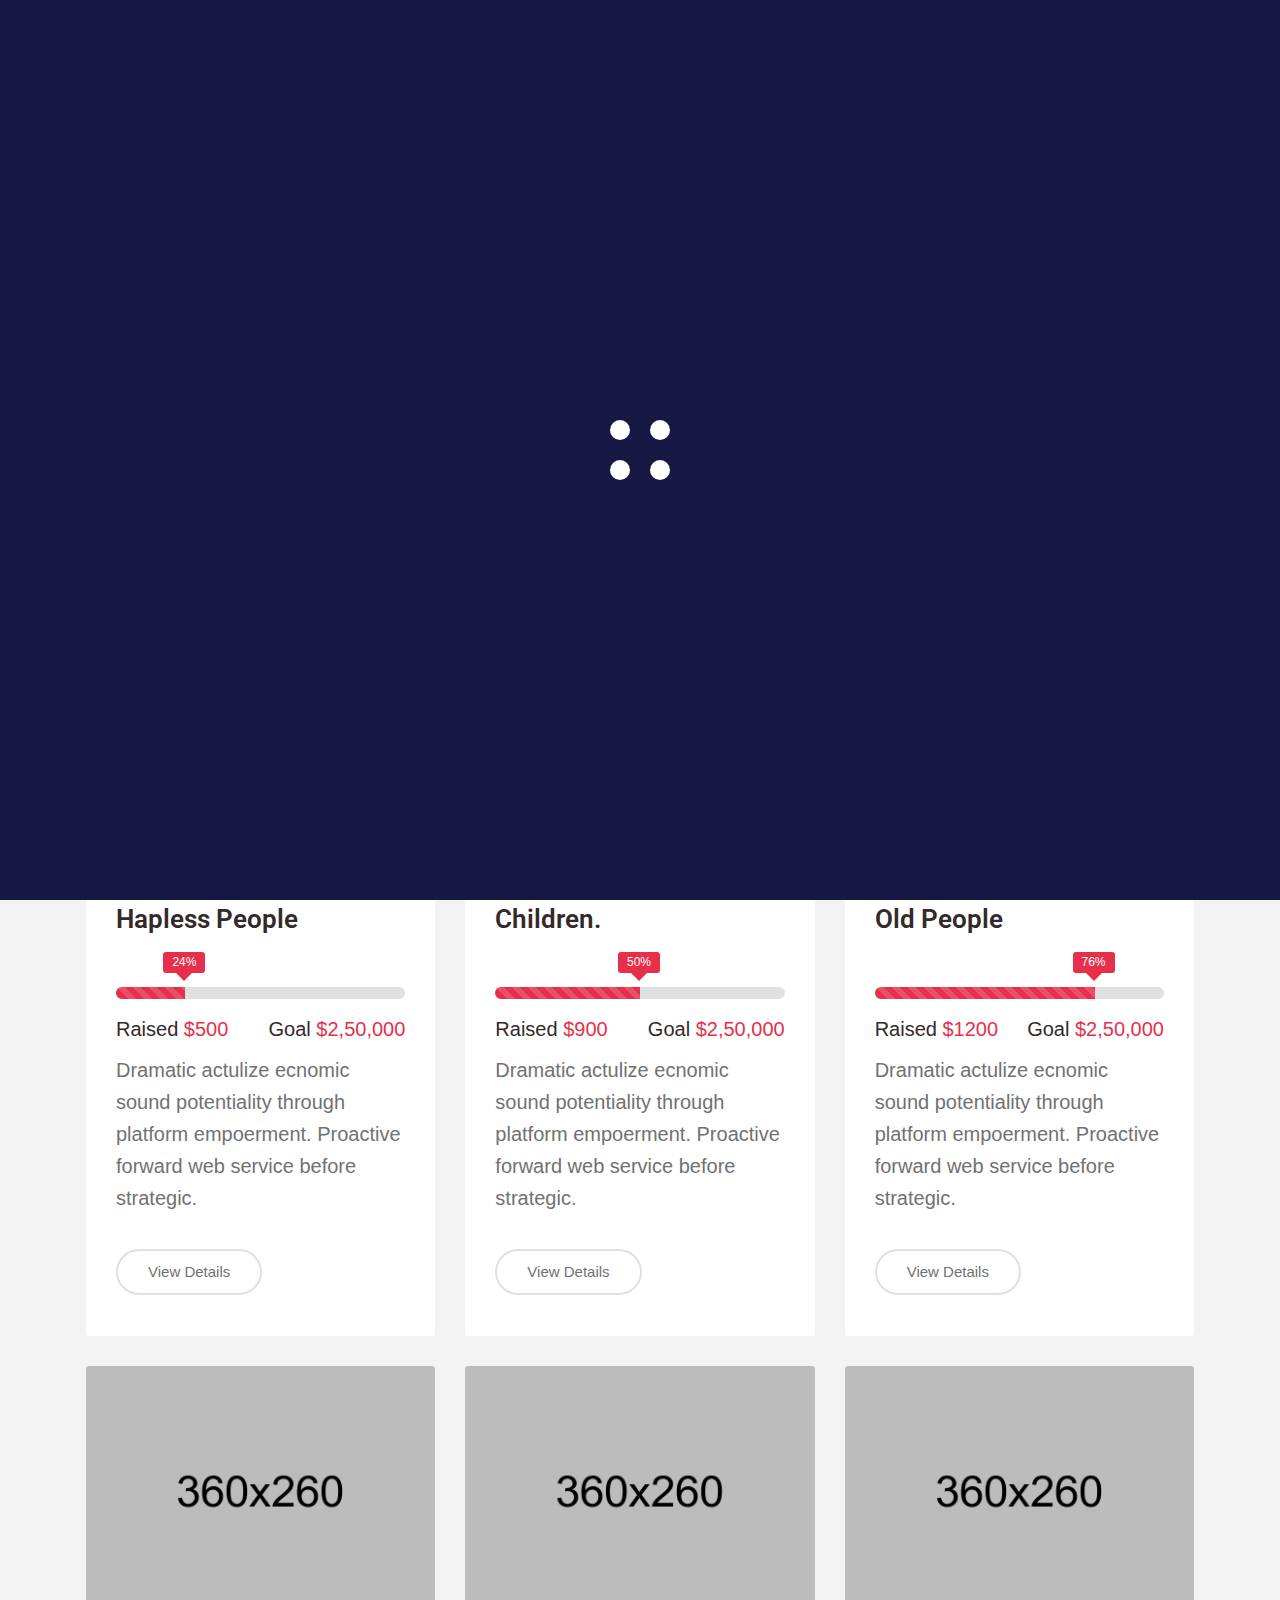
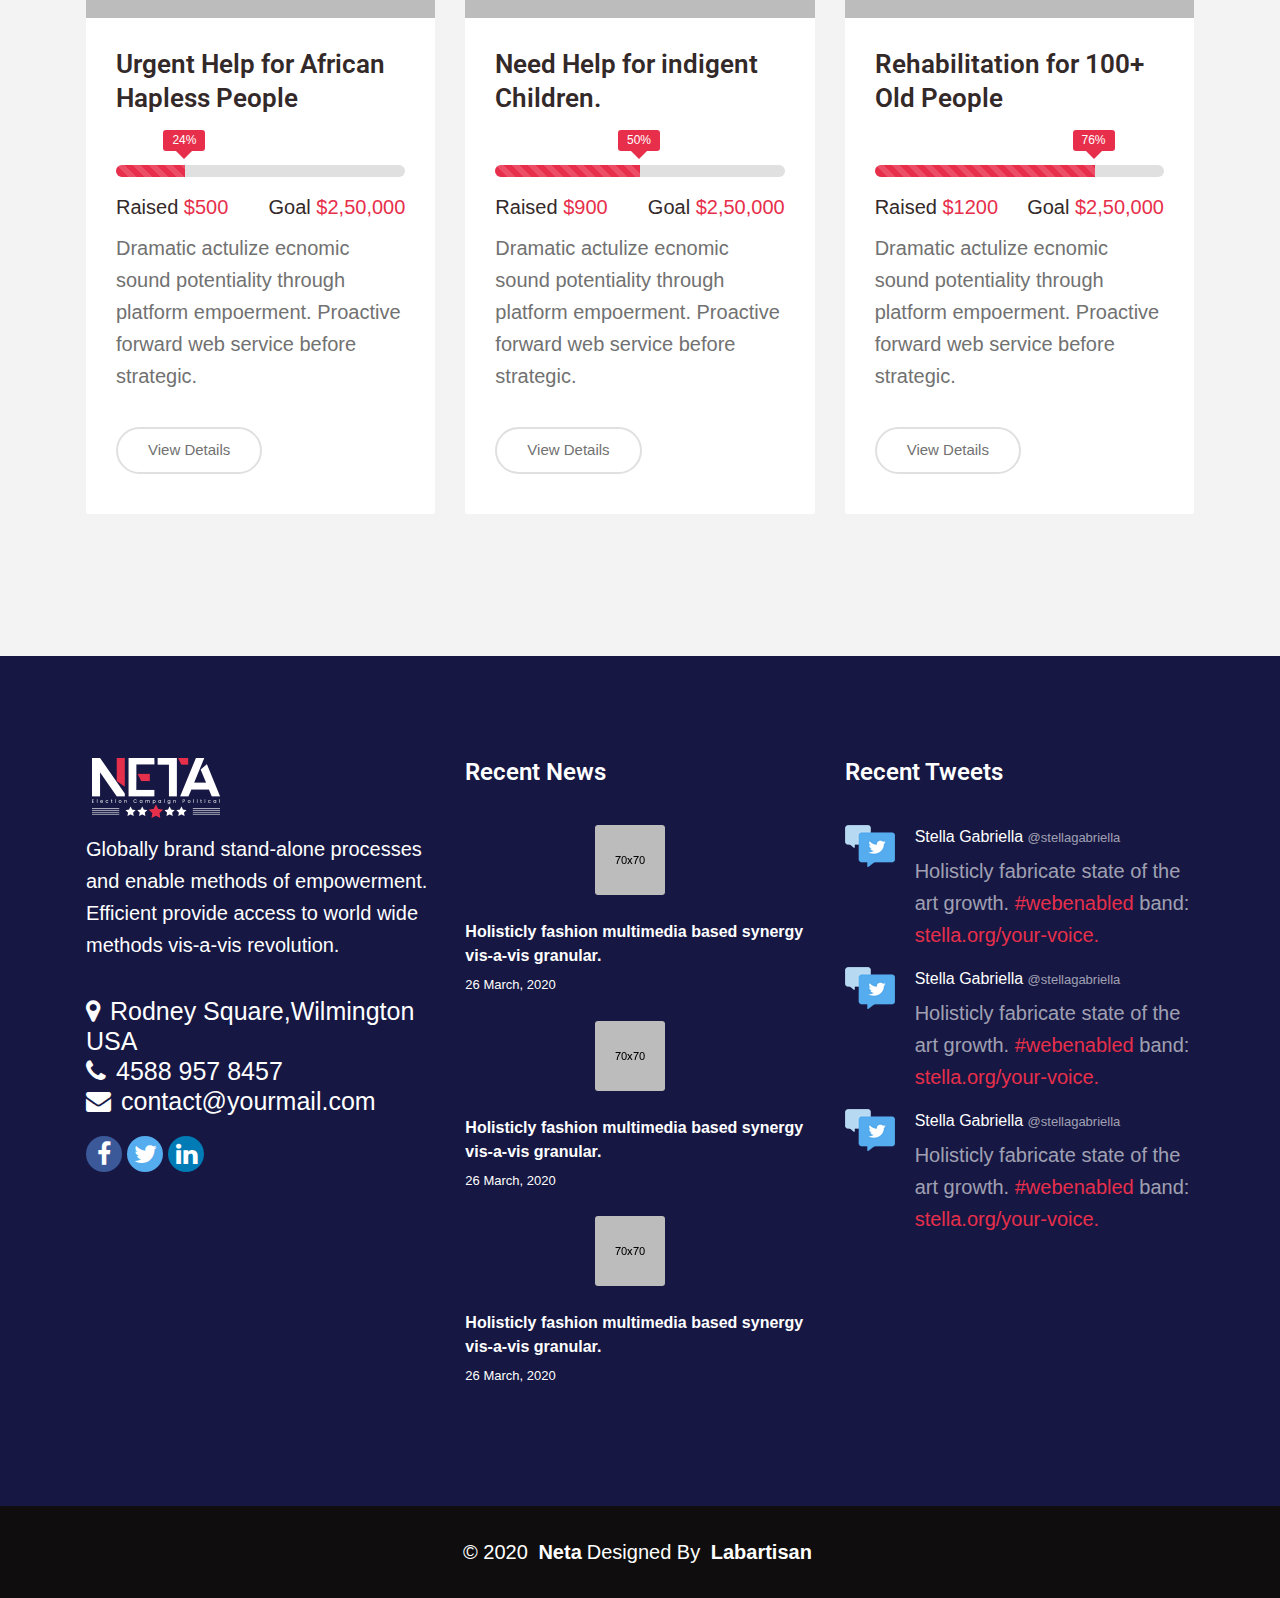
<file: causes-grid-view.html>
<!DOCTYPE html>
<html lang="en">
<head>
	<meta charset="UTF-8">
	<title>Neta</title>
	<meta name="viewport" content="width=device-width, initial-scale=1">
	<link href="https://fonts.googleapis.com/css?family=Roboto:300,400,700" rel="stylesheet">
    <link rel="shortcut icon" type="image/x-icon" href="assets/images/favicon.png">
	<link rel="stylesheet" href="assets/css/bootstrap.min.css">
	<link rel="stylesheet" href="assets/css/animate.css">
	<link rel="stylesheet" href="assets/css/font-awesome.min.css">
	<link rel="stylesheet" href="assets/css/swiper.min.css">
	<link rel="stylesheet" href="assets/css/lightcase.css">
	<link rel="stylesheet" href="assets/css/style.css">
</head>
<body class="body-padding">
	<!-- preloader start -->
	<div id="loading">
		<div id="loading-center">
			<div id="loading-center-absolute">
				<div class="object" id="object_one"></div>
				<div class="object" id="object_two"></div>
				<div class="object" id="object_three"></div>
				<div class="object" id="object_four"></div>
			</div>
		</div>
	</div>
	<!-- preloader end -->


	<!-- Start Header -->
	<header class="header">
		<div class="container">
			<nav class="navbar navbar-expand-lg p-lg-0">
				<a class="navbar-brand logo" href="index.html"><img src="assets/images/logo/01.png" alt="logo"></a>
				<a class="navbar-brand logo" href="index.html"><img src="assets/images/logo/02.png" alt="logo"></a>
				<button class="navbar-toggler" type="button" data-toggle="collapse" data-target="#navbarSupportedContent" aria-controls="navbarSupportedContent" aria-expanded="false" aria-label="Toggle navigation">
					<span class="fa fa-bars"></span>
				</button>
			  
				<div class="collapse navbar-collapse" id="navbarSupportedContent">
					<ul class="nav navbar-nav ml-auto">
						<li><a href="#0">Home</a>
							<ul class="submenu">
								<li><a href="index.html">Homepage 1</a></li>
								<li><a href="homepage2.html">Homepage 2</a></li>
								<li><a href="homepage3.html">Homepage 3</a></li>
								<li><a href="homepage4.html">Homepage 4</a></li>
								<li><a href="homepage5.html">Homepage 5</a></li>
								<li><a href="homepage6.html">Homepage 6</a></li>
								<li><a href="homepage7.html">Homepage 7</a></li>
							</ul>
						</li>
						<li class="active"><a href="#0">Pages</a>
							<ul class="submenu">
								<li class="active-submenu"><a href="#0">Causes</a>
									<ul class="submenu">
										<li><a href="cause-list-view.html">Causes List View</a></li>
										<li class="active-submenu"><a href="causes-grid-view.html">Causes Grid View</a></li>
										<li><a href="cause-single.html">Causes Single</a></li>
									</ul>
								</li>
								<li><a href="volunteer.html">Volunteer</a></li>
								<li><a href="about.html">About Us</a></li>
								<li><a href="coming-soon.html">Coming Soon</a></li>
								<li><a href="404.html">404</a></li>
							</ul>
						</li>
						<li><a href="bio-graphy.html">Biography</a></li>
						<li><a href="#0">Blog</a>
							<ul class="submenu">
								<li><a href="blog.html">Blog</a></li>
								<li><a href="single.html">Blog Single</a></li>
							</ul>
						</li>
						<li><a href="#0">Campaign</a>
							<ul class="submenu">
								<li><a href="campaign.html">Campaign</a></li>
								<li><a href="campaign-detail.html">Campaign Details</a></li>
							</ul>
						</li>
						<li><a href="#0">Gallery</a>
							<ul class="submenu">
								<li><a href="gallery-2col.html">Gallery 2col</a></li>
								<li><a href="gallery-3col.html">Gallery 3col</a></li>
								<li><a href="gallery-4col.html">Gallery 4col</a></li>
								<li><a href="gallery-massonry.html">Gallery massonry</a></li>
							</ul>
						</li>
						<li><a href="#0">Shop</a>
							<ul class="submenu">
								<li><a href="shop.html">Shop</a></li>
								<li><a href="product-detail.html">Product Detail</a></li>
								<li><a href="cart.html">Product Cart</a></li>
							</ul>
						</li>
						<li><a href="contact.html">Contact</a></li>	
					</ul>
					<a href="donate.html" class="custom-btn donate">Donate Now</a>
				</div>
			</nav>
		</div>
	</header>
	<!-- End Header -->



	<!-- start page header -->
	<section class="page-header">
		<div class="overlay">
			<div class="container">
				<div class="page-header-content">
					<h2>Causes Grid View</h2>
					<ul class="breadcrumb">
						<li><a href="#">Home</a></li>
						<li>Causes Grid View</li>
					</ul>
				</div>
			</div>
		</div>
	</section>
	<!-- end page header -->




	<!-- start main content area -->
	<section class="site-content cause-grid-view section-bg-color section-padding-140">
		<div class="container">
			<div class="section-wrapper">
				<div class="row justify-content-center">
					<div class="col-lg-4 col-sm-6">
						<div class="recent-cause-item">
							<div class="cause-thumb">
								<a href="cause-single.html"><img src="assets/images/homepage7/recent-cause/01.jpg" alt="cause image"></a>
							</div>
							<div class="cause-content">
								<h5><a href="cause-single.html">Urgent Help for African Hapless People</a></h5>
								<div class="progress">
									<div class="progress-bar progress-bar-striped progress-bar-animated" role="progressbar" aria-valuenow="24" aria-valuemin="0" aria-valuemax="100" style="width: 24%">
										<span class="progress-tooltip">24%</span> 
									</div>
								</div>
								<div class="achieve-goal">
									<div class="raise-goal pull-left">Raised <span>$500</span></div>
									<div class="raise-goal pull-right">Goal <span>$2,50,000</span></div>
								</div>
								<p>Dramatic actulize ecnomic sound potentiality through platform empoerment. Proactive forward web service before strategic.</p>
								<a href="cause-single.html" class="custom-btn">View Details</a>
							</div>
						</div>
					</div>
					<div class="col-lg-4 col-sm-6">
						<div class="recent-cause-item">
							<div class="cause-thumb">
								<a href="cause-single.html"><img src="assets/images/homepage7/recent-cause/02.jpg" alt="cause image"></a>
							</div>
							<div class="cause-content">
								<h5><a href="cause-single.html">Need Help for indigent Children.</a></h5>
								<div class="progress">
									<div class="progress-bar progress-bar-striped progress-bar-animated" role="progressbar" aria-valuenow="50" aria-valuemin="0" aria-valuemax="100" style="width: 50%">
										<span class="progress-tooltip">50%</span> 
									</div>
								</div>
								<div class="achieve-goal">
									<div class="raise-goal pull-left">Raised <span>$900</span></div>
									<div class="raise-goal pull-right">Goal <span>$2,50,000</span></div>
								</div>
								<p>Dramatic actulize ecnomic sound potentiality through platform empoerment. Proactive forward web service before strategic.</p>
								<a href="cause-single.html" class="custom-btn">View Details</a>
							</div>
						</div>
					</div>
					<div class="col-lg-4 col-sm-6">
						<div class="recent-cause-item">
							<div class="cause-thumb">
								<a href="cause-single.html"><img src="assets/images/homepage7/recent-cause/03.jpg" alt="cause image"></a>
							</div>
							<div class="cause-content">
								<h5><a href="cause-single.html">Rehabilitation for 100+ Old People</a></h5>
								<div class="progress">
									<div class="progress-bar progress-bar-striped progress-bar-animated" role="progressbar" aria-valuenow="76" aria-valuemin="0" aria-valuemax="100" style="width: 76%">
										<span class="progress-tooltip">76%</span> 
									</div>
								</div>
								<div class="achieve-goal">
									<div class="raise-goal pull-left">Raised <span>$1200</span></div>
									<div class="raise-goal pull-right">Goal <span>$2,50,000</span></div>
								</div>
								<p>Dramatic actulize ecnomic sound potentiality through platform empoerment. Proactive forward web service before strategic.</p>
								<a href="cause-single.html" class="custom-btn">View Details</a>
							</div>
						</div>
					</div>
					<div class="col-lg-4 col-sm-6">
						<div class="recent-cause-item">
							<div class="cause-thumb">
								<a href="cause-single.html"><img src="assets/images/homepage7/recent-cause/01.jpg" alt="cause image"></a>
							</div>
							<div class="cause-content">
								<h5><a href="cause-single.html">Urgent Help for African Hapless People</a></h5>
								<div class="progress">
									<div class="progress-bar progress-bar-striped progress-bar-animated" role="progressbar" aria-valuenow="24" aria-valuemin="0" aria-valuemax="100" style="width: 24%">
										<span class="progress-tooltip">24%</span> 
									</div>
								</div>
								<div class="achieve-goal">
									<div class="raise-goal pull-left">Raised <span>$500</span></div>
									<div class="raise-goal pull-right">Goal <span>$2,50,000</span></div>
								</div>
								<p>Dramatic actulize ecnomic sound potentiality through platform empoerment. Proactive forward web service before strategic.</p>
								<a href="cause-single.html" class="custom-btn">View Details</a>
							</div>
						</div>
					</div>
					<div class="col-lg-4 col-sm-6">
						<div class="recent-cause-item">
							<div class="cause-thumb">
								<a href="cause-single.html"><img src="assets/images/homepage7/recent-cause/02.jpg" alt="cause image"></a>
							</div>
							<div class="cause-content">
								<h5><a href="cause-single.html">Need Help for indigent Children.</a></h5>
								<div class="progress">
									<div class="progress-bar progress-bar-striped progress-bar-animated" role="progressbar" aria-valuenow="50" aria-valuemin="0" aria-valuemax="100" style="width: 50%">
										<span class="progress-tooltip">50%</span> 
									</div>
								</div>
								<div class="achieve-goal">
									<div class="raise-goal pull-left">Raised <span>$900</span></div>
									<div class="raise-goal pull-right">Goal <span>$2,50,000</span></div>
								</div>
								<p>Dramatic actulize ecnomic sound potentiality through platform empoerment. Proactive forward web service before strategic.</p>
								<a href="cause-single.html" class="custom-btn">View Details</a>
							</div>
						</div>
					</div>
					<div class="col-lg-4 col-sm-6">
						<div class="recent-cause-item">
							<div class="cause-thumb">
								<a href="cause-single.html"><img src="assets/images/homepage7/recent-cause/03.jpg" alt="cause image"></a>
							</div>
							<div class="cause-content">
								<h5><a href="cause-single.html">Rehabilitation for 100+ Old People</a></h5>
								<div class="progress">
									<div class="progress-bar progress-bar-striped progress-bar-animated" role="progressbar" aria-valuenow="76" aria-valuemin="0" aria-valuemax="100" style="width: 76%">
										<span class="progress-tooltip">76%</span> 
									</div>
								</div>
								<div class="achieve-goal">
									<div class="raise-goal pull-left">Raised <span>$1200</span></div>
									<div class="raise-goal pull-right">Goal <span>$2,50,000</span></div>
								</div>
								<p>Dramatic actulize ecnomic sound potentiality through platform empoerment. Proactive forward web service before strategic.</p>
								<a href="cause-single.html" class="custom-btn">View Details</a>
							</div>
						</div>
					</div>
				</div>
			</div>
		</div>
	</section>
	<!-- end main content area -->

	




	<!-- start footer section -->
	<footer class="footer-section">
		<div class="footer-top section-padding-100">
			<div class="container">
				<div class="row justify-content-center">
					<div class="col-lg-4 col-sm-6">
						<div class="widget">
							<a class="navbar-brand logo" href="index.html"><img src="assets/images/logo/02.png" alt="logo"></a>
							<p>Globally brand stand-alone processes and enable methods of empowerment. Efficient provide access to world wide methods vis-a-vis revolution.</p>
							<ul class="contact-info">
								<li><i class="fa fa-map-marker"></i>Rodney Square,Wilmington USA</li>
								<li><i class="fa fa-phone"></i>4588 957 8457</li>
								<li><i class="fa fa-envelope"></i>contact@yourmail.com</li>
							</ul>
							<ul class="social-media">
								<li><a class="facebook" href="#"><i class="fa fa-facebook"></i></a></li>
								<li><a class="twitter" href="#"><i class="fa fa-twitter"></i></a></li>
								<li><a class="linkedin" href="#"><i class="fa fa-linkedin"></i></a></li>
							</ul>
						</div>
					</div>
					<div class="col-lg-4 col-sm-6">
						<div class="widget">
							<h5>Recent News</h5>
							<div class="small-post-list">
								<div class="post-item">
									<div class="post-thumb">
										<a href="single.html"><img src="assets/images/small-thumb/01.jpg" alt="thumb"></a>
									</div>
									<div class="post-content">
										<a href="single.html">Holisticly fashion multimedia based synergy vis-a-vis granular.</a>
										<ul class="post-meta">
											<li>26 March, 2020</li>
										</ul>
									</div>
								</div>
								<div class="post-item">
									<div class="post-thumb">
										<a href="single.html"><img src="assets/images/small-thumb/02.jpg" alt="thumb"></a>
									</div>
									<div class="post-content">
										<a href="single.html">Holisticly fashion multimedia based synergy vis-a-vis granular.</a>
										<ul class="post-meta">
											<li>26 March, 2020</li>
										</ul>
									</div>
								</div>
								<div class="post-item">
									<div class="post-thumb">
										<a href="single.html"><img src="assets/images/small-thumb/03.jpg" alt="thumb"></a>
									</div>
									<div class="post-content">
										<a href="single.html">Holisticly fashion multimedia based synergy vis-a-vis granular.</a>
										<ul class="post-meta">
											<li>26 March, 2020</li>
										</ul>
									</div>
								</div>
							</div>
						</div>
					</div>
					<div class="col-lg-4 col-sm-6">
						<div class="widget">
							<h5>Recent Tweets</h5>
							<div class="tweet-list">
								<div class="tweet-item">
									<div class="tweet-thumb">
										<a href="#"><img src="assets/images/tweet/01.png" alt="thumb"></a>
									</div>
									<div class="tweet-content">
										<a class="name" href="#">Stella Gabriella <span>@stellagabriella</span></a>
										<p>Holisticly fabricate state of the art growth. <a href="#">#webenabled</a> band: <a href="#">stella.org/your-voice.</a></p>
									</div>
								</div>
								<div class="tweet-item">
									<div class="tweet-thumb">
										<a href="#"><img src="assets/images/tweet/01.png" alt="thumb"></a>
									</div>
									<div class="tweet-content">
										<a class="name" href="#">Stella Gabriella <span>@stellagabriella</span></a>
										<p>Holisticly fabricate state of the art growth. <a href="#">#webenabled</a> band: <a href="#">stella.org/your-voice.</a></p>
									</div>
								</div>
								<div class="tweet-item">
									<div class="tweet-thumb">
										<a href="#"><img src="assets/images/tweet/01.png" alt="thumb"></a>
									</div>
									<div class="tweet-content">
										<a class="name" href="#">Stella Gabriella <span>@stellagabriella</span></a>
										<p>Holisticly fabricate state of the art growth. <a href="#">#webenabled</a> band: <a href="#">stella.org/your-voice.</a></p>
									</div>
								</div>
							</div>
						</div>
					</div>
				</div>
			</div>
		</div>
		<div class="footer-bottom">
			<p>&copy; 2020 <a href="index.html">Neta</a>Designed By <a href="https://themeforest.net/user/Labartisan/portfolio" target="_blank">Labartisan</a></p>
		</div>
	</footer>
	<!-- end footer section -->



	<script src='assets/js/plugins.js'></script>
	<script src='assets/js/function.js'></script>
</body>
</html>
</file>
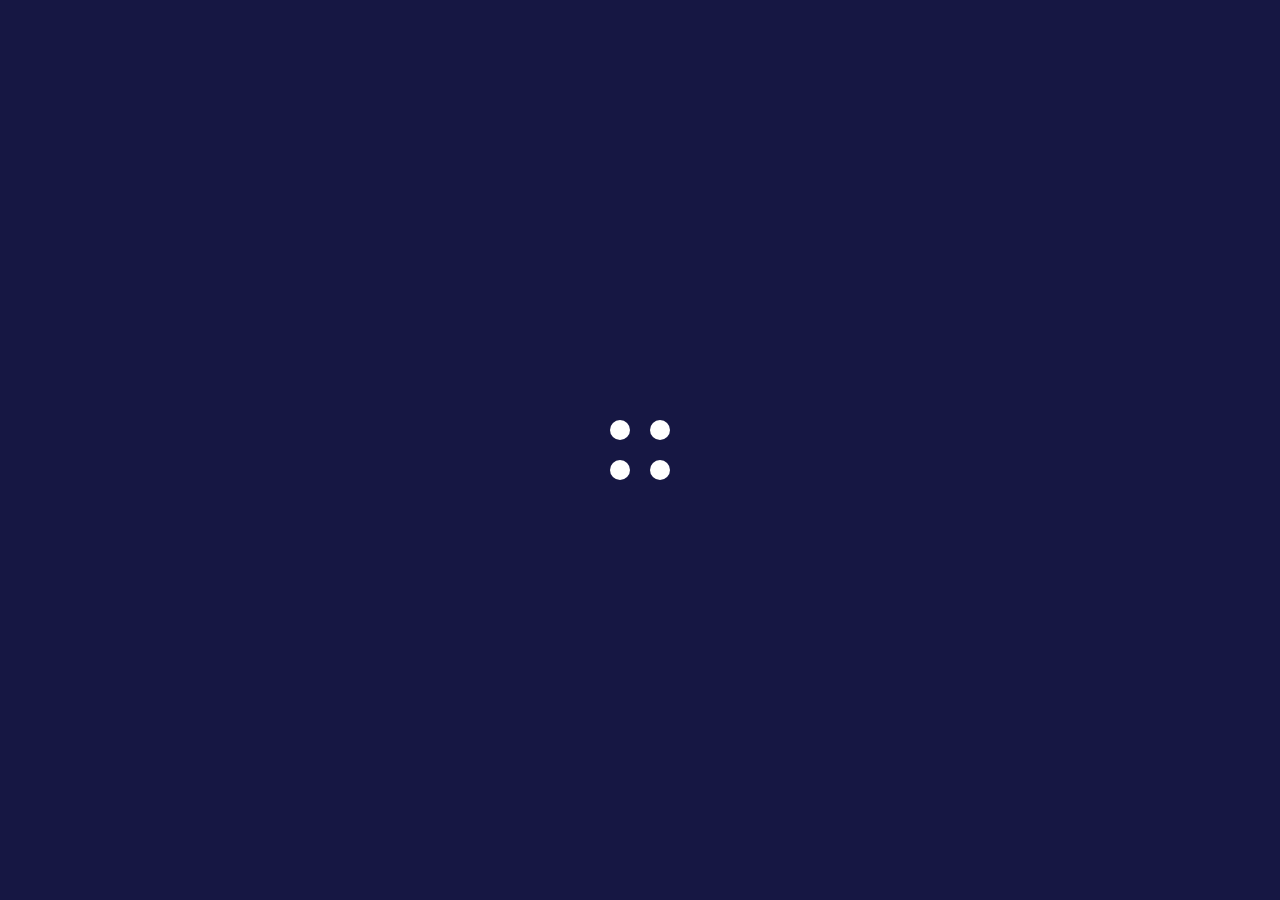
<file: coming-soon.html>
<!DOCTYPE html>
<html lang="en">
<head>
	<meta charset="UTF-8">
	<title>Neta</title>
	<meta name="viewport" content="width=device-width, initial-scale=1">
	<link href="https://fonts.googleapis.com/css?family=Roboto:300,400,700" rel="stylesheet">
    <link rel="shortcut icon" type="image/x-icon" href="assets/images/favicon.png">
	<link rel="stylesheet" href="assets/css/bootstrap.min.css">
	<link rel="stylesheet" href="assets/css/animate.css">
	<link rel="stylesheet" href="assets/css/font-awesome.min.css">
	<link rel="stylesheet" href="assets/css/swiper.min.css">
	<link rel="stylesheet" href="assets/css/lightcase.css">
	<link rel="stylesheet" href="assets/css/style.css">
</head>
<body>
	<!-- preloader start -->
	<div id="loading">
		<div id="loading-center">
			<div id="loading-center-absolute">
				<div class="object" id="object_one"></div>
				<div class="object" id="object_two"></div>
				<div class="object" id="object_three"></div>
				<div class="object" id="object_four"></div>
			</div>
		</div>
	</div>
	<!-- preloader end -->

	<!-- comming soon section start here -->
	<section class="comingsoon-section">
		<div class="section-overlay">
			<div class="comingsoon">
				<div class="container">
					<div class="section-heading">
						<a class="navbar-brand logo mb-3" href="index.html"><img src="assets/images/logo/02.png" alt="logo"></a>
						<p>Our website is under construction, we are working very hard to give you the best experience with this one.</p>
					</div>
					<div class="section-wrapper">
						<div class="campaign-countdown">
							<ul id="countdown" class="countdown">
								<li class="countdown-item"><div class="countdown-item-inner"><span class="count-number days">390</span><p class="count-text">Days</p></div></li>
								
								<li class="countdown-item"><div class="countdown-item-inner"><span class="count-number hours">01</span><p class="count-text">Hours</p></div></li>
								
								<li class="countdown-item"><div class="countdown-item-inner"><span class="count-number minutes">40</span><p class="count-text">Min</p></div></li>
								
								<li class="countdown-item"><div class="countdown-item-inner"><span class="count-number seconds">42</span><p class="count-text">Sec</p></div></li>
							</ul>
						</div>

						<div class="newsletter-section style2">
							<h6>Get Notify at Launch</h6>
							<div class="newsletter">
								<form action="#">
									<input class="newsletter-input" type="text" name="email" placeholder="Enter Your E-Mail Here">
									<input class="submit" type="submit">
								</form>
							</div>
						</div>
					</div>	
				</div>
			</div>
		</div>
	</section>
	<!-- comming soon section ending here -->



	<script src='assets/js/plugins.js'></script>
	<script src='assets/js/function.js'></script>
</body>
</html>
</file>
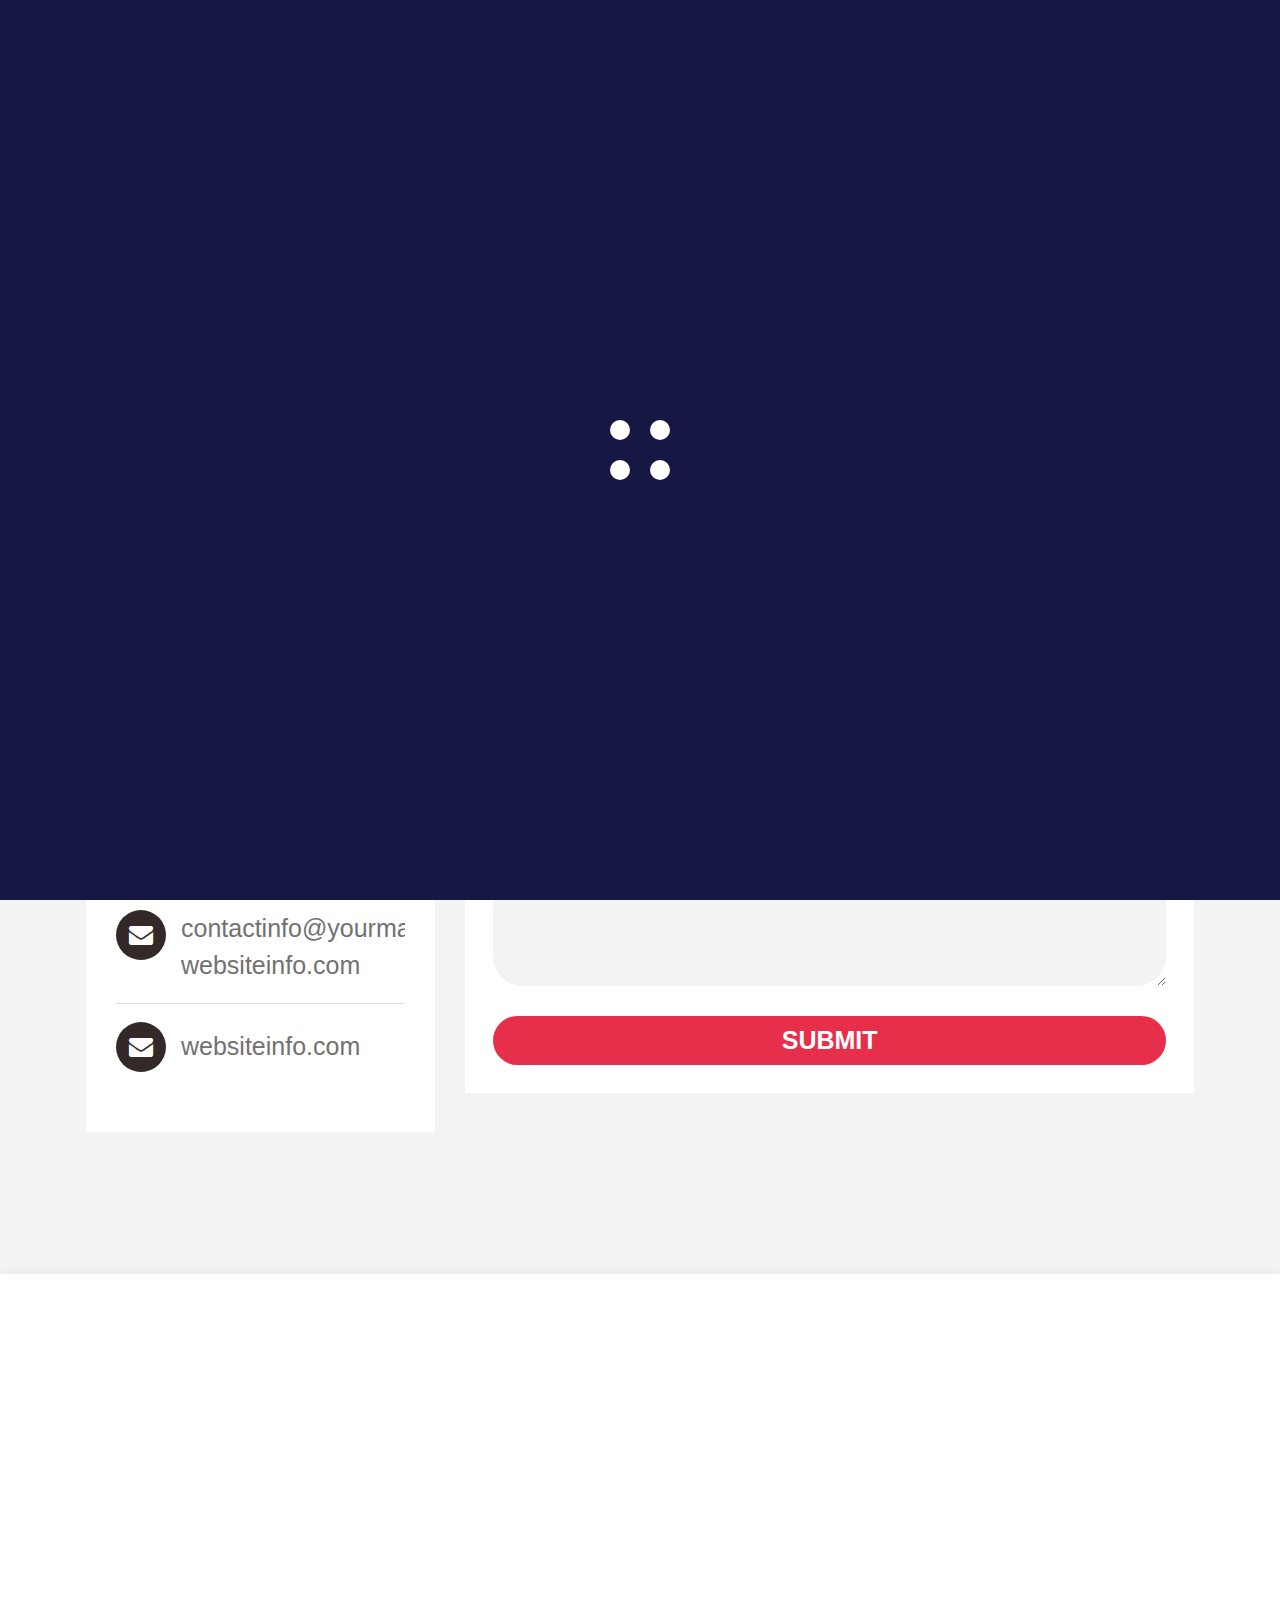
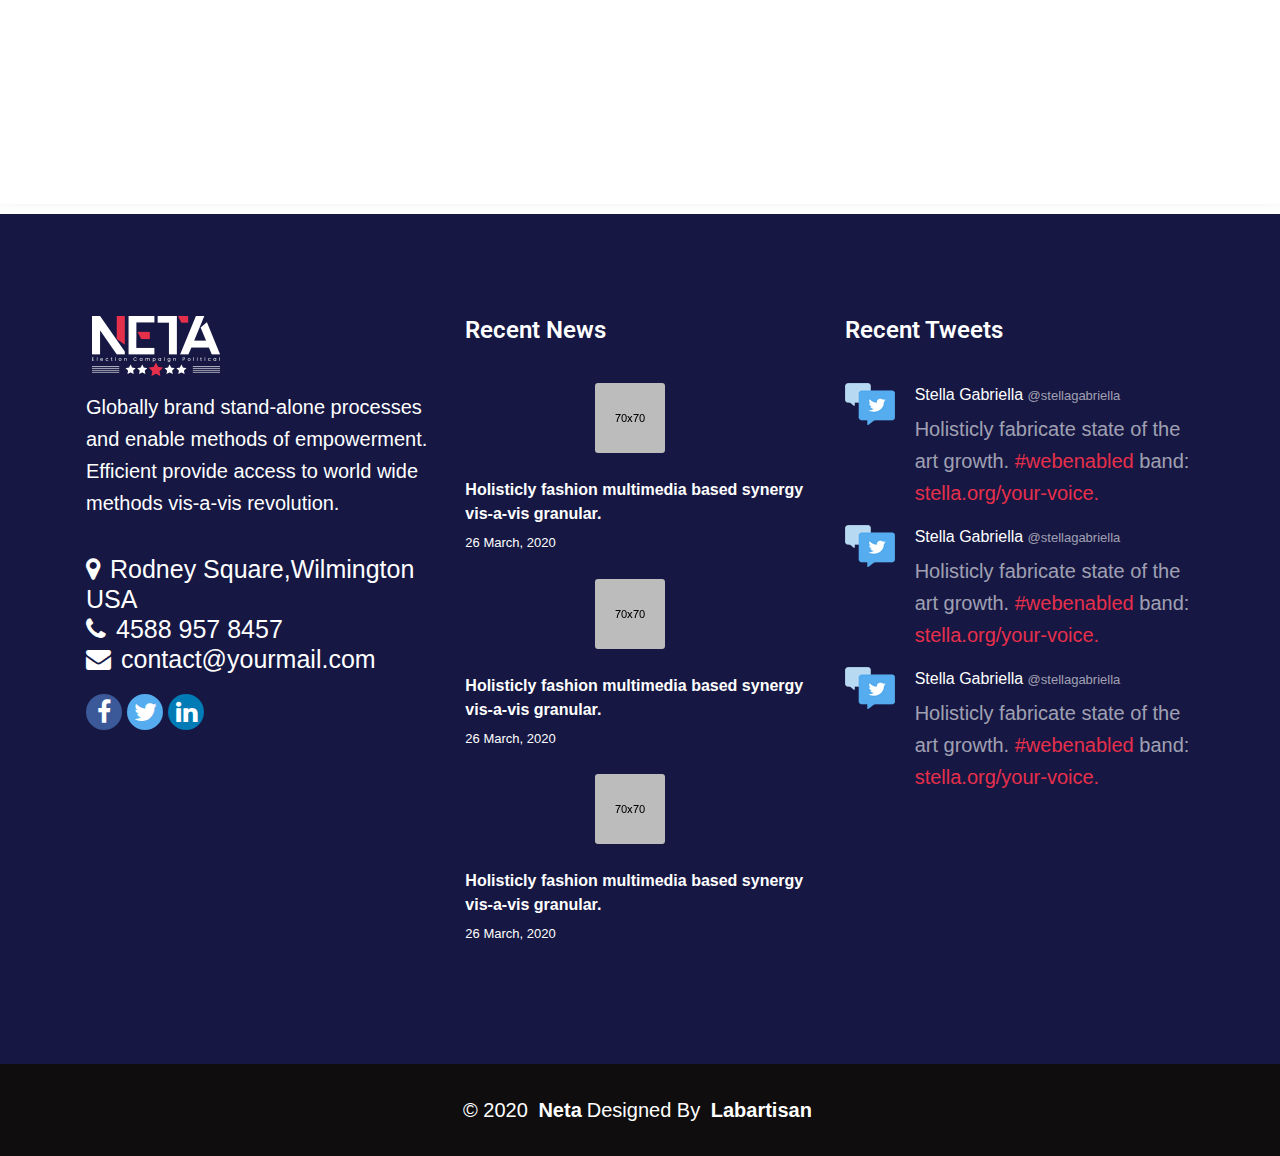
<file: contact.html>
<!DOCTYPE html>
<html lang="en">
<head>
	<meta charset="UTF-8">
	<title>Neta</title>
	<meta name="viewport" content="width=device-width, initial-scale=1">
	<link href="https://fonts.googleapis.com/css?family=Roboto:300,400,700" rel="stylesheet">
    <link rel="shortcut icon" type="image/x-icon" href="assets/images/favicon.png">
	<link rel="stylesheet" href="assets/css/bootstrap.min.css">
	<link rel="stylesheet" href="assets/css/animate.css">
	<link rel="stylesheet" href="assets/css/font-awesome.min.css">
	<link rel="stylesheet" href="assets/css/swiper.min.css">
	<link rel="stylesheet" href="assets/css/lightcase.css">
	<link rel="stylesheet" href="assets/css/style.css">
</head>
<body class="body-padding">
	<!-- preloader start -->
	<div id="loading">
		<div id="loading-center">
			<div id="loading-center-absolute">
				<div class="object" id="object_one"></div>
				<div class="object" id="object_two"></div>
				<div class="object" id="object_three"></div>
				<div class="object" id="object_four"></div>
			</div>
		</div>
	</div>
	<!-- preloader end -->


	<!-- Start Header -->
	<header class="header">
		<div class="container">
			<nav class="navbar navbar-expand-lg p-lg-0">
				<a class="navbar-brand logo" href="index.html"><img src="assets/images/logo/01.png" alt="logo"></a>
				<a class="navbar-brand logo" href="index.html"><img src="assets/images/logo/02.png" alt="logo"></a>
				<button class="navbar-toggler" type="button" data-toggle="collapse" data-target="#navbarSupportedContent" aria-controls="navbarSupportedContent" aria-expanded="false" aria-label="Toggle navigation">
					<span class="fa fa-bars"></span>
				</button>
				<div class="collapse navbar-collapse" id="navbarSupportedContent">
					<ul class="nav navbar-nav ml-auto">
						<li><a href="#0">Home</a>
							<ul class="submenu">
								<li><a href="index.html">Homepage 1</a></li>
								<li><a href="homepage2.html">Homepage 2</a></li>
								<li><a href="homepage3.html">Homepage 3</a></li>
								<li><a href="homepage4.html">Homepage 4</a></li>
								<li><a href="homepage5.html">Homepage 5</a></li>
								<li><a href="homepage6.html">Homepage 6</a></li>
								<li><a href="homepage7.html">Homepage 7</a></li>
							</ul>
						</li>
						<li><a href="#0">Pages</a>
							<ul class="submenu">
								<li><a href="#0">Causes</a>
									<ul class="submenu">
										<li><a href="cause-list-view.html">Causes List View</a></li>
										<li><a href="causes-grid-view.html">Causes Grid View</a></li>
										<li><a href="cause-single.html">Causes Single</a></li>
									</ul>
								</li>
								<li><a href="volunteer.html">Volunteer</a></li>
								<li><a href="about.html">About Us</a></li>
								<li><a href="coming-soon.html">Coming Soon</a></li>
								<li><a href="404.html">404</a></li>
							</ul>
						</li>
						<li><a href="bio-graphy.html">Biography</a></li>
						<li><a href="#0">Blog</a>
							<ul class="submenu">
								<li><a href="blog.html">Blog</a></li>
								<li><a href="single.html">Blog Single</a></li>
							</ul>
						</li>
						<li><a href="#0">Campaign</a>
							<ul class="submenu">
								<li><a href="campaign.html">Campaign</a></li>
								<li><a href="campaign-detail.html">Campaign Details</a></li>
							</ul>
						</li>
						<li><a href="#0">Gallery</a>
							<ul class="submenu">
								<li><a href="gallery-2col.html">Gallery 2col</a></li>
								<li><a href="gallery-3col.html">Gallery 3col</a></li>
								<li><a href="gallery-4col.html">Gallery 4col</a></li>
								<li><a href="gallery-massonry.html">Gallery massonry</a></li>
							</ul>
						</li>
						<li><a href="#0">Shop</a>
							<ul class="submenu">
								<li><a href="shop.html">Shop</a></li>
								<li><a href="product-detail.html">Product Detail</a></li>
								<li><a href="cart.html">Product Cart</a></li>
							</ul>
						</li>
						<li class="active"><a href="contact.html">Contact</a></li>	
					</ul>
					<a href="donate.html" class="custom-btn donate">Donate Now</a>
				</div>
			</nav>
		</div>
	</header>
	<!-- End Header -->



	<!-- start page header -->
	<section class="page-header">
		<div class="overlay">
			<div class="container">
				<div class="page-header-content">
					<h2>Contact Us</h2>
					<ul class="breadcrumb">
						<li><a href="#">Home</a></li>
						<li>Contact Us</li>
					</ul>
				</div>
			</div>
		</div>
	</section>
	<!-- end page header -->



	<!-- contact section start here -->
	<section class="contact-section section-bg-color">
		<div class="section-padding-140">
			<div class="container">
				<div class="contact-area">
					<div class="row justify-content-center">
						<div class="col-lg-4">
							<div class="contact-info">
								<h3>Contact Info</h3>
								<ul class="contact-info-list">
									<li>
										<div class="contact-info-item">
											<span class="icon"><i class="fa fa-map-marker"></i></span>
											<span class="text">Wilson, North Koroline, USA</span>
										</div>
									</li>
									<li>
										<div class="contact-info-item">
											<span class="icon"><i class="fa fa-phone"></i></span>
											<span class="text">0847 87443837 <br> 0847 87478373</span>
										</div>
									</li>
									<li>
										<div class="contact-info-item">
											<span class="icon"><i class="fa fa-envelope"></i></span>
											<span class="text">contactinfo@yourmail.com <br> websiteinfo.com</span>
										</div>
									</li>
									<li>
										<div class="contact-info-item">
											<span class="icon"><i class="fa fa-envelope"></i></span>
											<span class="text">websiteinfo.com</span>
										</div>
									</li>
								</ul>
							</div>
						</div>
						<div class="col-lg-8">
							<div class="ccr-section">
								<h3 class="section-title">Leave a Comment</h3>
								<div class="comment-response">
									<form action="#">
										<input type="text" class="name" name="name" placeholder="Name">
										<input type="text" class="email" name="E-mail" placeholder="E-mail">
										<input type="text" class="phone" name="phone" placeholder="Phone">
										<textarea name="massage" id="massage" placeholder="Massage"></textarea>
										<input type="submit" value="Submit">
									</form>
								</div>
							</div>
						</div>
					</div>
				</div>
			</div>
		</div>
	</section>
	<!-- contact section ending here -->



	<!-- map section start here -->
	<div class="map-area map2">
		<div id="map">
			<iframe src="https://www.google.com/maps/embed?pb=!1m18!1m12!1m3!1d3652.2357231582737!2d90.38435681543143!3d23.73897209512869!2m3!1f0!2f0!3f0!3m2!1i1024!2i768!4f13.1!3m3!1m2!1s0x3755b85c71927841%3A0xde102c300beb3f0c!2sWebCode%20Institute!5e0!3m2!1sen!2sbd!4v1602061355944!5m2!1sen!2sbd" allowfullscreen="" aria-hidden="false" tabindex="0"></iframe>
		</div>
	</div>
	<!-- map section ending here -->
	




	<!-- start footer section -->
	<footer class="footer-section">
		<div class="footer-top section-padding-100">
			<div class="container">
				<div class="row justify-content-center">
					<div class="col-lg-4 col-sm-6">
						<div class="widget">
							<a class="navbar-brand logo" href="index.html"><img src="assets/images/logo/02.png" alt="logo"></a>
							<p>Globally brand stand-alone processes and enable methods of empowerment. Efficient provide access to world wide methods vis-a-vis revolution.</p>
							<ul class="contact-info">
								<li><i class="fa fa-map-marker"></i>Rodney Square,Wilmington USA</li>
								<li><i class="fa fa-phone"></i>4588 957 8457</li>
								<li><i class="fa fa-envelope"></i>contact@yourmail.com</li>
							</ul>
							<ul class="social-media">
								<li><a class="facebook" href="#"><i class="fa fa-facebook"></i></a></li>
								<li><a class="twitter" href="#"><i class="fa fa-twitter"></i></a></li>
								<li><a class="linkedin" href="#"><i class="fa fa-linkedin"></i></a></li>
							</ul>
						</div>
					</div>
					<div class="col-lg-4 col-sm-6">
						<div class="widget">
							<h5>Recent News</h5>
							<div class="small-post-list">
								<div class="post-item">
									<div class="post-thumb">
										<a href="single.html"><img src="assets/images/small-thumb/01.jpg" alt="thumb"></a>
									</div>
									<div class="post-content">
										<a href="single.html">Holisticly fashion multimedia based synergy vis-a-vis granular.</a>
										<ul class="post-meta">
											<li>26 March, 2020</li>
										</ul>
									</div>
								</div>
								<div class="post-item">
									<div class="post-thumb">
										<a href="single.html"><img src="assets/images/small-thumb/02.jpg" alt="thumb"></a>
									</div>
									<div class="post-content">
										<a href="single.html">Holisticly fashion multimedia based synergy vis-a-vis granular.</a>
										<ul class="post-meta">
											<li>26 March, 2020</li>
										</ul>
									</div>
								</div>
								<div class="post-item">
									<div class="post-thumb">
										<a href="single.html"><img src="assets/images/small-thumb/03.jpg" alt="thumb"></a>
									</div>
									<div class="post-content">
										<a href="single.html">Holisticly fashion multimedia based synergy vis-a-vis granular.</a>
										<ul class="post-meta">
											<li>26 March, 2020</li>
										</ul>
									</div>
								</div>
							</div>
						</div>
					</div>
					<div class="col-lg-4 col-sm-6">
						<div class="widget">
							<h5>Recent Tweets</h5>
							<div class="tweet-list">
								<div class="tweet-item">
									<div class="tweet-thumb">
										<a href="#"><img src="assets/images/tweet/01.png" alt="thumb"></a>
									</div>
									<div class="tweet-content">
										<a class="name" href="#">Stella Gabriella <span>@stellagabriella</span></a>
										<p>Holisticly fabricate state of the art growth. <a href="#">#webenabled</a> band: <a href="#">stella.org/your-voice.</a></p>
									</div>
								</div>
								<div class="tweet-item">
									<div class="tweet-thumb">
										<a href="#"><img src="assets/images/tweet/01.png" alt="thumb"></a>
									</div>
									<div class="tweet-content">
										<a class="name" href="#">Stella Gabriella <span>@stellagabriella</span></a>
										<p>Holisticly fabricate state of the art growth. <a href="#">#webenabled</a> band: <a href="#">stella.org/your-voice.</a></p>
									</div>
								</div>
								<div class="tweet-item">
									<div class="tweet-thumb">
										<a href="#"><img src="assets/images/tweet/01.png" alt="thumb"></a>
									</div>
									<div class="tweet-content">
										<a class="name" href="#">Stella Gabriella <span>@stellagabriella</span></a>
										<p>Holisticly fabricate state of the art growth. <a href="#">#webenabled</a> band: <a href="#">stella.org/your-voice.</a></p>
									</div>
								</div>
							</div>
						</div>
					</div>
				</div>
			</div>
		</div>
		<div class="footer-bottom">
			<p>&copy; 2020 <a href="index.html">Neta</a>Designed By <a href="https://themeforest.net/user/Labartisan/portfolio" target="_blank">Labartisan</a></p>
		</div>
	</footer>
	<!-- end footer section -->



	<script src='assets/js/plugins.js'></script>
	<script src='assets/js/function.js'></script>
</body>
</html>
</file>
<file: assets/css/style.css>
@charset "UTF-8";
/*!
Template Name: neta
Template URI: https://themeforest.net/user/labartisan
Author: labartisan.net
Author URI: https://themeforest.net/user/labartisan
Description: Neta Political & Election Campaign HTML Template
Version: 1.0.0
Text Domain: neta
Tags: agency, campaign, candidate, debate, democracy, democrat, donation, election, election campaign, government, organization, political agency, political campaign, political candidate, republican

*/
/*--------------------------------------------------------------
>>> TABLE OF CONTENTS:
----------------------------------------------------------------
# Normalize
# Typography
# Global CSS
# Header CSS
# Page Header
# Banner
	*Style-1
	*Style-2
	*Style-3
	*Style-4
	*Style51
	*Style-6
	*Style-7
# about-sectio
# about-sectio
# about-section
# about-bio
# about-qoute
# about-media
# election-campaign-section
# quick-donation-section
# become-member-section
# newsletter-section
# footer-section
# donate-details-area
# donate-amount
# payment-info
# election-campaign
# map-area
# blog-content
# entry-single
# comments-list
# ccr-section
# comment-response
# mission-section
# campaign-schedule-lsit-area
# polician-qoute-section
# gallery-section
# achievement-section
# neta-info-section
# biography-section
# ourstatement
# testimonial
# join-us-section
# urgent-causes-section
# progress
# achieve-goal
# recent-causes-section
# member
# product-preview-section
# Global Css
# Button Css
# Sidebar Css
# Cart Page Css
# Fore Zero Page
--------------------------------------------------------------*/
html {
  font-family: "Roboto", sans-serif;
  -webkit-text-size-adjust: 100%;
  -ms-text-size-adjust: 100%;
}

body {
  font-family: "Roboto", sans-serif;
  font-size: 25px;
  margin: 0;
  color: #717171;
}

h1 {
  font-size: 55px;
}

h2 {
  font-size: 36px;
}

h3 {
  font-size: 32px;
}

h4 {
  font-size: 32px;
}

h5 {
  font-size: 20px;
}

h6 {
  font-size: 22px;
}

@media (min-width: 768px) {
  h1 {
    font-size: 55px;
  }

  h2 {
    font-size: 46px;
  }

  h3 {
    font-size: 36px;
  }

  h4 {
    font-size: 32px;
  }

  h5 {
    font-size: 24px;
  }

  h6 {
    font-size: 22px;
  }
}
h1, h2, h3, h4, h5, h6 {
  color: #332929;
  font-weight: 600;
  font-family: "Roboto", sans-serif;
}

h1 > a, h2 > a, h3 > a, h4 > a, h5 > a, h6 > a {
  color: #332929;
  font-weight: 600;
}

p {
  font-size: 20px;
  margin: 0 0 1.75em;
  color: #717171;
  line-height: 1.6;
}
p:last-child {
  margin-bottom: 0;
}

a {
  color: #717171;
}

a, a:hover, a:focus, a:active {
  text-decoration: none;
}

a:hover, a:focus, a:active {
  color: #e72f4b;
}

img {
  max-width: 100%;
}

/**
 * 4.0 - Forms
 */
input {
  line-height: normal;
}

input[type=button],
input[type=button][disabled]:hover,
input[type=button][disabled]:focus,
input[type=reset],
input[type=reset][disabled]:hover,
input[type=reset][disabled]:focus,
input[type=submit],
input[type=submit][disabled]:hover,
input[type=submit][disabled]:focus {
  font-size: 1em;
  display: inline-block;
  padding: 10px 30px;
  text-transform: uppercase;
  font-weight: 700;
  border: none;
}

input[type=button]:hover,
input[type=button]:focus,
input[type=reset]:hover,
input[type=reset]:focus,
input[type=submit]:hover,
input[type=submit]:focus {
  background: #00b2b7;
}

input[type=button]:focus,
input[type=reset]:focus,
input[type=submit]:focus {
  outline: thin dotted;
  outline-offset: -4px;
}

input[type=text],
input[type=email],
input[type=url],
input[type=password],
input[type=search],
input[type=tel],
input[type=number],
textarea {
  background: #f7f7f7;
  background-image: -webkit-linear-gradient(rgba(255, 255, 255, 0), rgba(255, 255, 255, 0));
  border: 1px solid #d1d1d1;
  border-radius: 2px;
  color: #686868;
  padding: 0.625em 0.4375em;
  width: 100%;
}

input[type=text]:focus,
input[type=email]:focus,
input[type=url]:focus,
input[type=password]:focus,
input[type=search]:focus,
input[type=tel]:focus,
input[type=number]:focus,
textarea:focus {
  border-color: #007acc;
  color: #1a1a1a;
  outline: 0;
}

::-webkit-input-placeholder {
  color: #b0b0b0;
}

::-moz-placeholder {
  color: #b0b0b0;
}

:-ms-input-placeholder {
  color: #b0b0b0;
}

:-moz-placeholder {
  color: #b0b0b0;
}

.post-password-form {
  margin-bottom: 1.75em;
}

.post-password-form label {
  color: #686868;
  display: block;
  font-family: "Dosis", sans-serif;
  font-size: 13px;
  font-size: 0.8125rem;
  letter-spacing: 0.076923077em;
  line-height: 1.6153846154;
  margin-bottom: 1.75em;
  text-transform: uppercase;
}

.post-password-form input[type=password] {
  margin-top: 0.4375em;
}

.post-password-form > :last-child {
  margin-bottom: 0;
}

.alignleft {
  float: left;
}

.alignright {
  float: right;
}

.aligncenter {
  clear: both;
  display: block;
  margin: 0 auto 1.75em;
}

blockquote.alignleft {
  margin: 0.3157894737em 1.4736842105em 1.473684211em 0;
}

blockquote.alignright {
  margin: 0.3157894737em 0 1.473684211em 1.4736842105em;
}

blockquote.aligncenter {
  margin-bottom: 1.473684211em;
}

.clear:before,
.clear:after,
blockquote:before,
blockquote:after,
.entry-content:before,
.entry-content:after,
.entry-summary:before,
.entry-summary:after,
.comment-content:before,
.comment-content:after,
.site-content:before,
.site-content:after,
.site-main > article:before,
.site-main > article:after,
.primary-menu:before,
.primary-menu:after,
.social-links-menu:before,
.social-links-menu:after,
.textwidget:before,
.textwidget:after,
.content-bottom-widgets:before,
.content-bottom-widgets:after {
  content: "";
  display: table;
}

.clear:after,
blockquote:after,
.entry-content:after,
.entry-summary:after,
.comment-content:after,
.site-content:after,
.site-main > article:after,
.primary-menu:after,
.social-links-menu:after,
.textwidget:after,
.content-bottom-widgets:after {
  clear: both;
}

.navbar {
  margin-bottom: 0;
}
.navbar.full-width-nav {
  padding-left: 30px;
  padding-right: 30px;
  text-align: center;
}
.navbar.full-width-nav .nav {
  float: none;
  display: inline-block;
}
.navbar .nav {
  margin: 6px 0;
}
.navbar .nav li {
  position: relative;
}
.navbar .nav li a {
  padding: 35px 15px;
  display: inline-block;
}
.navbar .nav li a:hover {
  background-color: transparent;
}
.navbar .nav li a:active {
  background-color: transparent;
}
.navbar .nav li a:focus {
  background-color: transparent;
}
.navbar .nav li.active > a, .navbar .nav li:hover > a {
  color: #e72f4b !important;
}
@media (max-width: 991px) {
  .navbar .nav li.active > a, .navbar .nav li:hover > a {
    background-color: #e72f4b;
    color: #fff !important;
  }
}
@media (min-width: 992px) {
  .navbar .nav li .submenu {
    position: absolute;
    left: 0;
    min-width: 200px;
    top: 100%;
    list-style: none;
    padding-left: 0;
    background-color: #fff;
    -webkit-border-radius: 3px;
    -moz-border-radius: 3px;
    border-radius: 3px;
    border-top: 5px solid #e72f4b;
    transform: scaleY(0);
    transform-origin: 0 0 0;
    -webkit-transition: 0.3s;
    -moz-transition: 0.3s;
    transition: 0.3s;
    z-index: 2;
  }
  .navbar .nav li .submenu:before {
    content: "";
    position: absolute;
    border-style: solid;
    border-width: 0 10px 10px;
    border-color: #e72f4b transparent;
    display: block;
    width: 0;
    z-index: 1;
    top: -14px;
    left: 15%;
  }
  .navbar .nav li .submenu li a {
    padding: 12px 30px;
    display: block;
    -webkit-transition: 0.3s;
    -moz-transition: 0.3s;
    transition: 0.3s;
    border-bottom: 1px solid #f3f3f3;
  }
  .navbar .nav li .submenu li:hover > a {
    background-color: #717171;
    color: #fff !important;
  }
  .navbar .nav li .submenu li .submenu {
    left: 100%;
    top: 0;
  }
  .navbar .nav li .submenu li .submenu:before {
    display: none;
  }
  .navbar .nav li .submenu li.active-submenu > a, .navbar .nav li .submenu li:hover > a {
    background-color: #e72f4b;
    color: #fff !important;
  }
  .navbar .nav li .submenu li:last-child a {
    border-bottom: none;
  }
  .navbar .nav li:hover > .submenu {
    transform: scaleY(1);
  }
}
@media (max-width: 991px) {
  .navbar .nav li > a {
    padding: 13px 20px;
    margin-bottom: 2px;
    color: #fff;
    width: 100%;
  }
  .navbar .nav li .submenu {
    padding-left: 30px;
    list-style: none;
    width: 100%;
    display: none;
  }
  .navbar .nav li .submenu li a {
    padding: 10px 15px;
    display: block;
    color: #fff !important;
    background-color: transparent;
  }
}

.navbar-toggler {
  color: #e72f4b;
  outline: none !important;
  border: 1px solid #e72f4b;
  font-size: 28px;
}

.header.style-1 .logo, .header.style-1 .navbar .nav li a {
  color: #fff;
}

.header.style-1 .navbar .nav li .submenu li a {
  color: #0f0d0d;
}

.header.style-1 .navbar-toggler {
  color: #fff;
  border-color: #fff;
}

.transparent-menu .navbar-toggle .icon-bar {
  background-color: #fff;
}

.fixed-top-menu .navbar-toggle .icon-bar {
  background-color: #fff;
}
.fixed-top-menu .navbar-toggler {
  color: #fff;
  border: 1px solid #fff;
}

@media (max-width: 991px) {
  .navbar-toggle {
    display: block;
    margin-top: 36px;
    margin-right: 0;
    position: relative;
    width: 35px;
  }
  .navbar-toggle .icon-bar {
    position: absolute;
    left: 0;
    width: 100%;
    height: 3px;
    background-color: #332929;
    margin: 0;
    -webkit-transition: 0.3s;
    -moz-transition: 0.3s;
    transition: 0.3s;
  }
  .navbar-toggle .icon-bar:first-child {
    top: 7px;
    transform: rotate(-45deg);
  }
  .navbar-toggle .icon-bar:nth-child(2) {
    opacity: 0;
    margin: 0;
  }
  .navbar-toggle .icon-bar:last-child {
    transform: rotate(45deg);
    top: 7px;
    margin: 0;
  }
  .navbar-toggle.collapsed .icon-bar {
    transform-origin: center;
  }
  .navbar-toggle.collapsed .icon-bar:first-child {
    top: 0;
    transform: rotate(0deg);
  }
  .navbar-toggle.collapsed .icon-bar:nth-child(2) {
    top: 7px;
    opacity: 1;
    margin: 0;
  }
  .navbar-toggle.collapsed .icon-bar:last-child {
    transform: rotate(0deg);
    top: 14px;
    margin: 0;
  }
}

@media (max-width: 991px) {
  .navbar-header {
    float: none;
    margin: 0 !important;
    padding: 0 30px;
  }
}

@media (max-width: 991px) {
  .navbar-nav {
    margin-left: -15px;
    margin-right: -15px;
    background-color: #161743;
    float: none !important;
    width: 100%;
    padding-bottom: 100px;
  }
  .navbar-nav.nav {
    margin-top: 15px;
  }
  .navbar-nav li {
    float: none;
  }
}

@media (max-width: 991px) {
  .navbar .container {
    width: 100%;
    padding: 0;
  }
  .navbar .donate {
    display: none;
  }
  .navbar .collapse {
    max-height: 100vh;
  }
  .navbar .collapse.show {
    overflow-y: scroll !important;
  }
}

.header .donate {
  float: right;
}
@media (max-width: 1199px) {
  .header .donate {
    display: none;
  }
}
.header .donate:active {
  color: #fff;
}
.header .donate:focus {
  color: #fff;
}
.header .donate:focus {
  color: #fff;
}

.header {
  position: absolute;
  top: 0;
  left: 0;
  right: 0;
}
.header .header-top {
  padding: 6px 25px;
  background-color: #161743;
  overflow: hidden;
}
@media (max-width: 400px) {
  .header .header-top {
    display: none;
  }
}
.header .header-top .site-contact-info {
  padding: 10px 0;
  list-style: none;
  margin-bottom: 0;
}
.header .header-top .site-contact-info li {
  float: left;
  color: #fff;
  margin-right: 30px;
}
.header .header-top .site-contact-info li i {
  margin-right: 6px;
  color: #fff;
}
.header .header-top .social-media {
  margin-bottom: 0;
  margin-top: 3px;
}
.header .navbar {
  z-index: 99;
}
@media (max-width: 991px) {
  .header .navbar {
    padding: 15px 0;
  }
}
.header .transparent-menu {
  z-index: 9;
  background-color: transparent;
}
.header .transparent-menu .navbar-brand {
  color: #fff;
}
.header .transparent-menu .navbar-nav li a {
  color: #fff;
}
.header .transparent-menu .navbar-nav li .submenu li a {
  color: #717171;
}
.header .transparent-menu .navbar-nav li.active a {
  color: #e72f4b;
}
.header .transparent-menu .navbar-nav li:hover a {
  color: #e72f4b;
}
.header.fixed-top-menu {
  position: fixed;
  top: 0;
  left: 0;
  right: 0;
  z-index: 9;
  background-color: #fefefe;
}
.header.fixed-top-menu .transparent-menu {
  background-color: #161743;
}
.header.fixed-top-menu .navbar {
  background-color: #ffffff;
}
.header.fixed-top-menu .header-top {
  display: none;
}
.header.fixed-top-menu .navbar-nav > li > a {
  color: #6c757d;
}
.header.fixed-top-menu .donate {
  background-color: #fff;
  color: #e72f4b;
}
.header .codexcoder-navbar .logo {
  color: #e72f4b;
  padding: 22px 0;
}
.header.header-style2 {
  text-align: center;
}
.header.header-style2 .logo {
  position: absolute;
  left: 30px;
  top: 50%;
  margin-top: -25px;
  padding: 0;
}
.header.header-style2 .navbar {
  padding: 0;
  border: none;
}
.header.header-style2 .sd-box {
  position: absolute;
  right: 30px;
  top: 50%;
  margin-top: -22px;
}
.header.header-style2 .sd-box .donate {
  margin: 0;
}
.header.header-style2 .sd-box .social-media {
  margin: 4px 0 4px 25px;
}
.header.header-style2 .navbar-nav {
  float: none;
  display: inline-block;
  margin: 0;
}
.header.header-style2 .navbar-nav li a {
  padding: 32px 15px;
}

.logo {
  padding: 0;
}
.logo:nth-child(2) {
  display: none;
}

.fixed-top-menu .logo:nth-child(1) {
  display: none;
}
.fixed-top-menu .logo:nth-child(2) {
  display: block;
}

.about-section {
  width: 100%;
  height: 458px;
  position: relative;
}
@media (max-width: 1199px) {
  .about-section {
    height: auto;
    padding: 100px 0;
  }
  .about-section.home-1 {
    padding-top: 0;
    margin-top: -100px;
    z-index: 1;
    background: transparent;
  }
}
.about-section .about-section-content {
  position: absolute;
  left: 0;
  top: -215px;
  width: 100%;
}
@media (max-width: 1199px) {
  .about-section .about-section-content {
    position: static;
  }
  .about-section .about-section-content .col-md-7, .about-section .about-section-content .col-md-5 {
    width: 100%;
  }
  .about-section .about-section-content .media-thumb img {
    width: 100%;
  }
  .about-section .about-section-content .about-media {
    overflow: hidden;
    margin-top: 30px;
    text-align: center;
  }
  .about-section .about-section-content .about-qoute {
    min-height: auto;
  }
}

.about-bio {
  overflow: hidden;
  padding: 40px 20px;
  background-color: #e72f4b;
}
@media (max-width: 640px) {
  .about-bio {
    justify-content: center;
  }
}
.about-bio .politician-thumb {
  width: 160px;
  height: 160px;
  -webkit-border-radius: 50%;
  -moz-border-radius: 50%;
  border-radius: 50%;
  margin-right: 20px;
  overflow: hidden;
}
@media (max-width: 640px) {
  .about-bio .politician-thumb {
    margin-right: 0;
  }
}
.about-bio .politician-content {
  padding: 20px 0 0;
}
.about-bio .politician-content .name {
  margin: 0;
  color: #fff;
}
.about-bio .politician-content .designation {
  margin-bottom: 15px;
  color: #fff;
}

.about-qoute {
  padding: 40px 30px 30px 75px;
  position: relative;
  background-color: #fff;
}
.about-qoute:after {
  content: "";
  position: absolute;
  font-family: "fontawesome";
  left: 15px;
  top: 20px;
  font-size: 50px;
  color: #f3f3f3;
  z-index: 1;
}

.about-media {
  margin: -5px;
}
.about-media .col-md-12 .media-thumb .play {
  width: 62px;
  height: 62px;
  line-height: 63px;
  font-size: 24px;
  margin-left: -31px;
  margin-top: -31px;
  z-index: 1;
}
.about-media .col-md-12 .media-thumb:after {
  position: absolute;
  content: "";
  left: 0;
  top: 0;
  width: 100%;
  height: 100%;
  background-color: rgba(15, 13, 13, 0.3);
}
.about-media .col-md-12 .view-more {
  color: #717171;
  font-size: 18px;
  margin-top: 20px;
  display: block;
  margin-left: 5px;
}
.about-media .col-md-12 .view-more i {
  margin-right: 5px;
}
.about-media .media-thumb {
  margin: 5px;
  position: relative;
}
.about-media .media-thumb img {
  width: 100%;
}
.about-media .media-thumb .play {
  position: absolute;
  left: 50%;
  top: 50%;
  width: 40px;
  height: 40px;
  margin-left: -20px;
  margin-top: -20px;
  background-color: rgba(231, 47, 75, 0.8);
  text-align: center;
  color: #fff;
  line-height: 40px;
  font-size: 18px;
  -webkit-border-radius: 50%;
  -moz-border-radius: 50%;
  border-radius: 50%;
  -webkit-transition: 0.3s;
  -moz-transition: 0.3s;
  transition: 0.3s;
}
.about-media .media-thumb .play:hover {
  background-color: #e72f4b;
}

.election-campaign-section {
  background-image: url(../../assets/images/homepage1/campaign/bg.jpg);
  background-position: center center;
  background-repeat: no-repeat;
  background-size: cover;
}
.election-campaign-section .section-wrapper {
  margin-bottom: -6px;
}
.election-campaign-section .campaign-countdown {
  text-align: center;
}
.election-campaign-section .custom-btn {
  padding: 12px 40px;
  color: #fff;
  margin-top: 70px;
  display: inline-block;
  text-transform: uppercase;
}

.quick-donation-section {
  background-image: url(../../assets/images/homepage3/graphic.jpg);
  background-position: center center;
  background-repeat: no-repeat;
  background-size: cover;
}
.quick-donation-section .donation-area {
  text-align: center;
}
.quick-donation-section .donation-area .donate {
  padding: 14px 40px;
  margin-bottom: -5px;
}

.become-member-section {
  background-image: url(../../assets/images/homepage1/become-member/bg.jpg);
}

.newsletter-section .section-heading {
  text-align: left;
}
.newsletter-section .section-heading img {
  margin-bottom: 50px;
}
@media (max-width: 991px) {
  .newsletter-section .section-heading {
    text-align: center;
    margin-bottom: 30px;
  }
}
.newsletter-section.style2 .section-heading {
  text-align: center;
}
.newsletter-section.style2 .section-overlay {
  background-color: #e72f4b;
}
.newsletter-section.style2 .newsletter {
  max-width: 720px;
  background-color: #fff;
  margin: auto;
  position: relative;
  overflow: hidden;
  -webkit-border-radius: 50px;
  -moz-border-radius: 50px;
  border-radius: 50px;
}
.newsletter-section.style2 .newsletter form .newsletter-input {
  width: 70%;
  border: none;
  float: left;
  padding: 26px 40px;
  background-color: transparent;
}
.newsletter-section.style2 .newsletter form .submit {
  position: absolute;
  right: 10px;
  top: 50%;
  margin-top: -25px;
  padding: 16px 50px;
  -webkit-border-radius: 50px;
  -moz-border-radius: 50px;
  border-radius: 50px;
  background-color: #161743;
  color: #fff;
}

.footer-section .footer-top {
  background-color: #161743;
}
.footer-section .footer-top .widget h5 {
  color: #fff;
  margin-bottom: 30px;
}
.footer-section .footer-top .widget .logo {
  display: block;
  overflow: hidden;
  color: #fff;
  float: none;
  margin-bottom: 15px;
}
.footer-section .footer-top .widget p {
  overflow: hidden;
  color: #fff;
}
.footer-section .footer-top .widget .contact-info {
  padding-left: 0;
  list-style: none;
  margin-bottom: 20px;
}
.footer-section .footer-top .widget .contact-info li {
  line-height: 30px;
  color: #fff;
}
.footer-section .footer-top .widget .contact-info li i {
  margin-right: 10px;
}
.footer-section .footer-bottom {
  text-align: center;
}
.footer-section .footer-bottom p {
  background-color: #0f0d0d;
  color: #fff;
  margin-bottom: 0;
  padding: 30px 0;
}
.footer-section .footer-bottom p a {
  font-weight: 600;
  color: #fff;
  padding: 0 5px;
}

.donate-details-area {
  background-color: #eceff5;
  padding: 30px;
}
.donate-details-area .donate-details-header {
  text-align: center;
  margin-bottom: 30px;
}
.donate-details-area .donate-details-header p {
  font-size: 1.2em;
  color: #717171;
  padding: 0 30px;
  margin: 0;
}
.donate-details-area .donate-details-header p span {
  color: #e72f4b;
  font-weight: 900;
  font-style: italic;
}
.donate-details-area .ddc-content-wrapper .section-head {
  text-align: left;
  margin-bottom: 20px;
}
.donate-details-area .ddc-content-wrapper .section-head h2 {
  color: #e72f4b;
  font-size: 28px;
  text-align: center;
}

.donate-amount {
  background-color: #fff;
  padding: 30px;
  overflow: hidden;
  -webkit-border-radius: 5px;
  -moz-border-radius: 5px;
  border-radius: 5px;
  margin-bottom: 30px;
}
.donate-amount h5 {
  margin-bottom: 20px;
}
.donate-amount .amount {
  width: 50%;
  text-align: center;
  float: left;
  padding: 5px 0;
  position: relative;
  cursor: pointer;
}
@media (min-width: 768px) {
  .donate-amount .amount {
    width: 25%;
  }
}
.donate-amount .amount:after {
  content: "";
  position: absolute;
  left: 3px;
  top: 50%;
  margin-top: -6px;
  width: 12px;
  height: 12px;
  border: 2px solid #717171;
  -webkit-border-radius: 100%;
  -moz-border-radius: 100%;
  border-radius: 100%;
}
.donate-amount .select-amount {
  color: #e72f4b;
}
.donate-amount .select-amount:after {
  border-color: #e72f4b;
  content: "";
  font: normal normal normal 6px/1 FontAwesome;
  text-align: center;
  line-height: 8px;
}
.donate-amount select {
  display: inline-block;
  width: 40%;
  margin: 0;
  border: none;
  background-color: #eceff5;
  -webkit-border-radius: 30px;
  -moz-border-radius: 30px;
  border-radius: 30px;
  padding: 8px 10px;
}
@media (max-width: 767px) {
  .donate-amount select {
    width: 100%;
    margin-bottom: 20px;
  }
}
.donate-amount form {
  width: 58%;
  display: inline-block;
}
.donate-amount form input {
  width: 100%;
  padding: 9px 30px;
  margin: 0;
  background-color: #eceff5;
  -webkit-border-radius: 30px;
  -moz-border-radius: 30px;
  border-radius: 30px;
  border: none;
}
@media (max-width: 767px) {
  .donate-amount form {
    width: 100%;
  }
}

.payment-info {
  background-color: #fff;
  overflow: hidden;
  padding: 30px;
  -webkit-border-radius: 5px;
  -moz-border-radius: 5px;
  border-radius: 5px;
}
.payment-info input {
  border: none;
  background: #eceff5;
  padding: 12px 20px;
  margin-bottom: 20px;
  -webkit-border-radius: 30px;
  -moz-border-radius: 30px;
  border-radius: 30px;
}
.payment-info select {
  width: 100%;
  padding: 12px 20px;
  border: none;
  -webkit-border-radius: 30px;
  -moz-border-radius: 30px;
  border-radius: 30px;
  background-color: #eceff5;
  margin-bottom: 30px;
}
.payment-info .submit {
  padding: 12px 30px;
  background-color: #e72f4b;
  color: #fff;
  text-transform: uppercase;
  display: inline-block;
  -webkit-border-radius: 30px;
  -moz-border-radius: 30px;
  border-radius: 30px;
  -webkit-transition: 0.3s;
  -moz-transition: 0.3s;
  transition: 0.3s;
}

.election-campaign {
  margin-bottom: 30px;
}
.election-campaign h3 {
  margin-bottom: 30px;
}

.map-area h5 {
  margin-bottom: 30px;
}

.map-area #map iframe {
  height: 480px;
  width: 100%;
  border: none;
  box-shadow: 0 0 10px rgba(136, 136, 136, 0.1);
}

.map-area.map2 #map iframe {
  height: 530px;
  border: none;
}

.blog-content .post-item {
  margin-bottom: 30px !important;
}
.blog-content .post-item .post-content .title {
  margin-bottom: 5px;
}
.blog-content .post-item .post-content .post-meta a {
  color: #332929;
  font-weight: 400;
}

.entry-single {
  background-color: transparent !important;
  margin-bottom: 0 !important;
}
.entry-single .post-content {
  background-color: #fff;
}
.entry-single .post-content .title {
  font-size: 36px;
  font-weight: 500;
}
.entry-single .post-content blockquote {
  position: relative;
  margin: 40px 0px 40px 0px;
  padding: 30px 20px 30px 60px;
  border: none;
}
.entry-single .post-content blockquote:after {
  content: "";
  position: absolute;
  left: 0;
  top: 0;
  width: 100%;
  height: 3px;
  background-image: url(../../assets/images/border.png);
}
.entry-single .post-content blockquote:before {
  content: "";
  position: absolute;
  left: 0;
  bottom: 0;
  width: 100%;
  height: 3px;
  background-image: url(../../assets/images/border.png);
}
.entry-single .post-content blockquote p {
  font-size: 22px;
  font-style: italic;
  line-height: 1.2;
  color: #717171;
  margin: 0;
}
.entry-single .post-content blockquote p:after {
  content: "";
  position: absolute;
  font-family: "fontawesome";
  left: 9px;
  top: 50%;
  margin-top: -32px;
  font-size: 42px;
  color: #e0e0e0;
}
.entry-single .post-footer {
  background-color: #fff;
  margin-top: 10px;
  overflow: hidden;
  padding: 15px 20px;
}
.entry-single .post-footer .post-tag {
  padding-top: 8px;
}
.entry-single .post-footer .post-tag .tag {
  margin: 0;
  padding: 0;
  list-style: none;
}
@media (max-width: 400px) {
  .entry-single .post-footer .post-tag .tag {
    margin-bottom: 15px;
  }
}
.entry-single .post-footer .post-tag .tag li {
  margin-right: 5px;
}
.entry-single .post-footer .post-social .social-media {
  margin: 0;
}
.entry-single .post-footer .post-social .social-media li:first-child {
  margin-right: 15px;
  color: #332929;
  font-weight: 400;
}

.comments-list {
  padding: 0;
  list-style: none;
  background-color: #fff;
}
.comments-list .comments {
  padding: 20px 20px 0px 20px;
  margin-bottom: 10px;
}
.comments-list .comments .thumb {
  width: 70px;
  height: 70px;
  -webkit-border-radius: 3px;
  -moz-border-radius: 3px;
  border-radius: 3px;
  float: left;
  margin-right: 20px;
  overflow: hidden;
}
@media (max-width: 640px) {
  .comments-list .comments .thumb {
    float: none;
    margin-bottom: 15px;
  }
}
.comments-list .comments .content {
  display: table;
  background-color: transparent;
  padding-bottom: 20px;
}
.comments-list .comments .content .comment-heading .name {
  font-size: 18px;
  text-transform: uppercase;
  color: #332929;
}
.comments-list .comments .content .comment-heading span {
  font-size: 15px;
}
.comments-list .comments .content p {
  margin-bottom: 15px;
}
.comments-list .comments .content .reply {
  background-color: #0f0d0d;
  padding: 3px 10px;
  color: #fff;
  -webkit-border-radius: 3px;
  -moz-border-radius: 3px;
  border-radius: 3px;
  display: inline-block;
}
.comments-list .comments .content .reply:hover {
  background-color: #e72f4b;
}
.comments-list .comments .comment-sub-list {
  padding: 0;
  margin-left: 70px;
  list-style: none;
}
@media (max-width: 640px) {
  .comments-list .comments .comment-sub-list {
    margin-left: 0;
  }
}
.comments-list .comments .comment-sub-list li {
  padding-left: 0;
}

.ccr-section {
  background-color: #fff;
  padding: 28px;
  margin-bottom: 50px;
}
@media (min-width: 992px) {
  .ccr-section {
    margin-bottom: 0;
  }
}
.ccr-section .section-title {
  text-align: left;
  margin-bottom: 30px;
  text-transform: uppercase;
}

.comment-response {
  background-color: #fff;
}
.comment-response form input {
  padding: 15px 25px;
  border: none;
  -webkit-border-radius: 30px;
  -moz-border-radius: 30px;
  border-radius: 30px;
  margin-bottom: 20px;
  background-color: #f3f3f3;
}
.comment-response form .name {
  width: 48%;
  float: left;
}
@media (max-width: 767px) {
  .comment-response form .name {
    width: 100%;
    float: none;
  }
}
.comment-response form .email {
  width: 48%;
  float: right;
}
@media (max-width: 991px) {
  .comment-response form .email {
    width: 100%;
    float: none;
  }
}
.comment-response form textarea {
  border: none;
  padding: 30px;
  -webkit-border-radius: 30px;
  -moz-border-radius: 30px;
  border-radius: 30px;
  background-color: #f3f3f3;
}
.comment-response form input[type=submit] {
  background-color: #e72f4b;
  color: #fff;
  margin-top: 20px;
  padding: 12px 35px;
  margin-bottom: 0;
  width: 100%;
}

.mission-section {
  background-image: url(../../assets/images/homepage2/mission/bg.jpg);
}
.mission-section .mission-content {
  text-align: center;
}
.mission-section .mission-content h2 {
  color: #fff;
  margin-top: -9px;
  margin-bottom: 20px;
}
.mission-section .mission-content h6 {
  color: #fff;
  margin-top: 0;
  margin-bottom: 50px;
}
.mission-section .mission-content .play {
  width: 80px;
  height: 80px;
  display: block;
  -webkit-border-radius: 50%;
  -moz-border-radius: 50%;
  border-radius: 50%;
  background-color: #e72f4b;
  color: #fff;
  text-align: center;
  font-size: 36px;
  line-height: 80px;
  margin: auto;
  -webkit-transition: 0.3s;
  -moz-transition: 0.3s;
  transition: 0.3s;
}
.mission-section .mission-content .play i {
  margin-left: 4px;
}
.mission-section .mission-content .play:hover {
  background-color: #fff;
  color: #e72f4b;
}

.campaign-schedule-lsit-area .campaign-schedule-list {
  margin-left: -15px;
  margin-right: -15px;
  margin-bottom: -15px;
}
.campaign-schedule-lsit-area .campaign-schedule-list .campaign-schedule-list-item {
  width: 33.3%;
  float: left;
}
@media (max-width: 991px) {
  .campaign-schedule-lsit-area .campaign-schedule-list .campaign-schedule-list-item {
    width: 50%;
  }
}
@media (max-width: 991px) and (max-width: 767px) {
  .campaign-schedule-lsit-area .campaign-schedule-list .campaign-schedule-list-item {
    width: 100%;
  }
}
.campaign-schedule-lsit-area .campaign-schedule-list .campaign-schedule-list-item .campaign-item {
  margin: 15px;
}
.campaign-schedule-lsit-area .button-group {
  width: 100%;
  text-align: center;
  margin-bottom: 40px;
}
.campaign-schedule-lsit-area .button-group .button {
  background-color: #fff;
  border: none;
  margin: 10px 3px;
  padding: 10px 40px;
  -webkit-border-radius: 30px;
  -moz-border-radius: 30px;
  border-radius: 30px;
  box-shadow: 0px 2px 1px 0px rgba(15, 13, 13, 0.1);
  font-size: 17px;
  color: #332929;
}
.campaign-schedule-lsit-area .button-group .button.is-checked {
  background-color: #e72f4b;
  color: #fff;
  outline: none;
}
.campaign-schedule-lsit-area .button-group .button:hover {
  background-color: #e72f4b;
  color: #fff;
}
.campaign-schedule-lsit-area .button-group .button:active {
  outline: none;
}
.campaign-schedule-lsit-area .button-group .button:focus {
  outline: none;
}


.title-container{
  background-color: #161743;
  
}

.title-container h5 {
  color: white;
  transition: color 0.3s ease;
}

.title-container p {
  color: white;
  transition: color 0.3s ease;
}

.title-container h5:hover {
  color: #dc3545;
}


.neta-info-item-inner {
  height: 100px; /* Fixed height for consistency */
  width: 100%; /* Ensures full width */
  display: flex;
  justify-content: center;
  align-items: center; /* Center content vertically and horizontally */
  text-align: center;
  overflow: hidden; /* Hide overflow if content exceeds the container */
}

.neta-info-item-inner h6 {
  margin: 0;
  white-space: nowrap;
  overflow: hidden;
  text-overflow: ellipsis; /* Truncate text with ellipsis if it's too long */
  width: 100%; /* Make sure the h5 takes up the full width of the container */
  text-align: center;
}
.icon-homepage img {
  width: 100px !important;
  height: 100px !important;
  max-width: 100px;
  max-height: 100px;
  display: flex;
  justify-content: center; /* Center horizontally */
  align-items: center; /* Center vertically */
  height: 100%; /* Ensure it takes the full height of the parent */
  text-align: center;
  filter: brightness(0) invert(1); /* Changes color to white */
  margin-bottom: -25px;

}



.rounded-img {
  width: 350px; /* Makes sure it fills the container */
    height: 200px; /* Set a fixed height */
  border-radius: 10px; /* Adjust as needed */
  object-fit: cover; /* Ensures images maintain their aspect ratio and fill the area */
}



.icon-homepage-dark img {
  width: 100px !important;
  height: 100px !important;
  max-width: 100px;
  max-height: 100px;
  display: flex;
  justify-content: center; /* Center horizontally */
  align-items: center; /* Center vertically */
  height: 100%; /* Ensure it takes the full height of the parent */
  text-align: center;
 
  margin-bottom: -10px;
}


.centered-container {
  display: flex;
  flex-direction: column; /* Stack elements vertically */
  align-items: center; /* Center horizontally */
  justify-content: center; /* Center vertically */
  text-align: center; /* Ensures text is centered */
  height: 100%; /* Ensures it takes full height (if needed) */
}


.card {
  /* Add shadows to create the "card" effect */
  box-shadow: 0 4px 8px 0 rgba(0,0,0,0.2);
  transition: 0.3s;
  margin-bottom: 25px !important ;

}

/* On mouse-over, add a deeper shadow */
.card:hover {
  box-shadow: 0 8px 16px 0 rgba(0,0,0,0.2);
}

/* Add some padding inside the card container */
.container {
  padding: 2px 16px;
}


.card {
width: 300px;
box-shadow: 0 4px 8px rgba(0, 0, 0, 0.2);
border-radius: 8px;
overflow: hidden;
background-color: white;
text-align: center;
}
.card img {
width: 100%;
height: 200px;
object-fit: cover;
}
.card-title {
font-size: 1.5em;
margin: 10px 0;
color: #333;
}
.card-button {
display: inline-block;
padding: 10px 20px;
background-color: #007bff;
color: white;
text-decoration: none;
border-radius: 5px;
margin-top: 10px;
transition: background-color 0.3s ease;
}
.card-button:hover {
background-color: #0056b3;
}









.polician-qoute-section {
  background-image: url(../../assets/images/homepage2/qoute/bg.jpg);
}
.polician-qoute-section .section-overlay {
  background-color: rgba(22, 23, 67, 0.64);
}
.polician-qoute-section .section-overlay .qoute h4 {
  color: #fff;
  display: inline-block;
  position: relative;
  text-transform: uppercase;
  font-style: italic;
  margin-bottom: 25px;
}
@media (max-width: 991px) {
  .polician-qoute-section .section-overlay .qoute h4:after, .polician-qoute-section .section-overlay .qoute h4:before {
    display: none;
  }
}
@media (max-width: 640px) {
  .polician-qoute-section .section-overlay .qoute h4 {
    font-size: 24px;
  }
}
.polician-qoute-section .section-overlay .qoute h4:after {
  content: "";
  position: absolute;
  left: -40px;
  top: -10%;
  font-family: "fontawesome";
  color: #e72f4b;
}
.polician-qoute-section .section-overlay .qoute h4:before {
  content: "";
  position: absolute;
  right: -40px;
  top: -10%;
  font-family: "fontawesome";
  color: #e72f4b;
}
.polician-qoute-section .section-overlay .qoute .name {
  color: #fff;
  display: inline-block;
  position: relative;
}
.polician-qoute-section .section-overlay .qoute .name:after {
  content: "";
  position: absolute;
  width: 40px;
  height: 2px;
  background-color: #fff;
  left: -50px;
  top: 50%;
  margin-top: -2px;
}
.polician-qoute-section .section-overlay .qoute .name:before {
  content: "";
  position: absolute;
  width: 40px;
  height: 2px;
  background-color: #fff;
  right: -50px;
  top: 50%;
  margin-top: -2px;
}
.polician-qoute-section.style2 {
  background-image: url(../../assets/images/homepage3/banner/imp2.jpg);
}
.polician-qoute-section.style2 .section-overlay {
  background-color: rgba(22, 23, 67, 0.84);
}

.gallery-section .gallery h4 {
  margin-top: -8px;
  margin-bottom: 25px;
}
.gallery-section .gallery .gallery-list {
  padding-left: 0;
  list-style: none;
  display: flex;
  flex-wrap: wrap;
  margin: 0 -4px -30px;
}
.gallery-section .gallery .gallery-list li {
  width: 33.3%;
}
.gallery-section .gallery .gallery-list li a {
  display: block;
  margin: 4px;
  -webkit-border-radius: 5px;
  -moz-border-radius: 5px;
  border-radius: 5px;
  overflow: hidden;
}
.gallery-section .gallery .gallery-list li a img {
  width: 100%;
}
.gallery-section .media-release {
  overflow: hidden;
  margin-top: 30px;
}
@media (min-width: 992px) {
  .gallery-section .media-release {
    margin-top: 0;
  }
}
.gallery-section .media-release h4 {
  margin-top: -8px;
  margin-bottom: 32px;
}
.gallery-section .media-release .more-videos {
  margin-top: 10px;
  color: #332929;
  text-decoration: underline;
}
.gallery-section .media-release .more-videos i {
  margin-right: 5px;
}
.gallery-section .media-release .media-video {
  position: relative;
  width: 100%;
  overflow: hidden;
  margin-top: 5px;
}
.gallery-section .media-release .media-video img {
  width: 100%;
}
.gallery-section .media-release .media-video .play {
  width: 65px;
  height: 65px;
  -webkit-border-radius: 50%;
  -moz-border-radius: 50%;
  border-radius: 50%;
  background-color: #e72f4b;
  color: #fff;
  text-align: center;
  font-size: 36px;
  line-height: 67px;
  position: absolute;
  left: 50%;
  top: 50%;
  margin-left: -33px;
  margin-top: -33px;
  z-index: 1;
}
.gallery-section .media-release .media-video .play i {
  margin-left: 3px;
}
.gallery-section .media-release .media-video .overlay {
  position: absolute;
  left: 0;
  top: 0;
  width: 100%;
  height: 100%;
  background-color: rgba(15, 13, 13, 0.64);
}

.achievement-section {
  background-image: url(../../assets/images/homepage1/campaign/bg.jpg);
  background-position: center;
  background-size: cover;
  background-repeat: no-repeat;
}
.achievement-section.style2 {
  background-image: url(../../assets/images/homepage4/achievement/bg.jpg);
}
.achievement-section.style2 .section-overlay {
  background-color: rgba(22, 23, 67, 0.68);
}
@media (max-width: 991px) {
  .achievement-section .section-overlay .achievement .achievement-item {
    margin-bottom: 20px;
  }
}
.achievement-section .section-overlay .achievement .achievement-item-inner {
  background-color: #fff;
  text-align: center;
  padding: 70px 0;
  -webkit-border-radius: 5px;
  -moz-border-radius: 5px;
  border-radius: 5px;
}
.achievement-section .section-overlay .achievement .achievement-item-inner .acheive-number {
  font-size: 46px;
  position: relative;
  color: #332929;
  margin-bottom: 15px;
  padding-bottom: 10px;
}
.achievement-section .section-overlay .achievement .achievement-item-inner .acheive-number:after {
  position: absolute;
  content: "";
  left: 50%;
  bottom: 0;
  width: 40px;
  margin-left: -20px;
  height: 4px;
  background-color: #e72f4b;
}
.achievement-section .section-overlay .achievement .achievement-item-inner .text {
  color: #999;
  font-size: 20px;
  font-weight: 400;
}
.achievement-section.style3 .section-padding-140 {
  padding: 60px 0;
}
.achievement-section.style3 .section-overlay {
  background-color: #e72f4b;
}
.achievement-section.style3 .section-overlay .achievement .achievement-item {
  background-color: transparent;
}
.achievement-section.style3 .section-overlay .achievement .achievement-item .achievement-item-inner {
  padding: 15px 0;
  background-color: transparent;
}
.achievement-section.style3 .section-overlay .achievement .achievement-item .achievement-item-inner .acheive-number {
  color: #fff;
  margin: 0;
  padding: 0;
}
.achievement-section.style3 .section-overlay .achievement .achievement-item .achievement-item-inner .text {
  color: #fff;
}


.neta-info-item {
  position: relative; /* Make the parent relative so the absolute icon is positioned within it */
}

.icon-overlay {
  position: absolute;
  top: 10px; /* Adjust distance from the top */
  left: 50%;
  transform: translateX(-50%); /* Center horizontally */
  width: 60px; /* Adjust icon size */
  height: 60px;
  z-index: 10; /* Ensures the icon is above the image */
}

.neta-info-section {
  margin-top: -150px;
  position: relative;
  z-index: 1;
}
.neta-info-section .neta-info {
  overflow: hidden;
  margin: -7px;
}
.neta-info-section .neta-info-item .neta-info-item-inner {
  margin: 7px;
  background-color: #161743;
  padding: 30px;
  -webkit-border-radius: 5px;
  -moz-border-radius: 5px;
  border-radius: 5px;
}
.neta-info-section .neta-info-item .neta-info-item-inner h5 {
  font-size: 28px;
  color: #fff;
  margin-top: 0;
}
.neta-info-section .neta-info-item .neta-info-item-inner p {
  font-weight: 400;
  color: #fff;
  margin-bottom: 30px;
}
.neta-info-section .neta-info-item .neta-info-item-inner .custom-btn {
  display: inline-block;
  padding: 8px 30px;
}
.neta-info-section .neta-info-item:hover h5 {
  color: #e72f4b;
}


.neta-info-section .neta-info-item .neta-info-item-inner h6 {
  font-size: 20px;
  color: #fff;
  margin-top: 0;
}


.neta-info-section .neta-info-item:hover h6 {
  color: #e72f4b;
}

.neta-info-section.style2 {
  padding-top: 0;
  margin-top: 0;
}
.neta-info-section.style2 .section-heading {
  padding-bottom: 40px;
  overflow: hidden;
}
.neta-info-section.style2 .section-heading h3 {
  margin-top: -8px;
}
.neta-info-section.style2 .neta-info-item-inner {
  background-color: #fff;
  margin: 0;
}
@media (max-width: 991px) {
  .neta-info-section.style2 .neta-info-item-inner {
    margin-bottom: 30px;
  }
}
.neta-info-section.style2 .neta-info-item-inner h5 {
  color: #332929;
  font-size: 32px;
}
.neta-info-section.style2 .neta-info-item-inner p {
  color: #999;
}
.neta-info-section.style2 .neta-info-item-inner .custom-btn {
  background-color: #161743;
  border-color: #161743;
  color: #fff;
}
.neta-info-section.style2 .neta-info-item-inner .custom-btn:hover {
  background-color: #fff;
  border-color: #fff;
  color: #332929;
}
.neta-info-section.style2 .neta-info-item-inner:hover {
  background-color: #e72f4b;
}
.neta-info-section.style2 .neta-info-item-inner:hover h5, .neta-info-section.style2 .neta-info-item-inner:hover p {
  color: #fff;
}

.neta-issues-section .section-wrapper, .campaign-images-section .section-wrapper {
  margin-bottom: -30px;
}

.about-politician-section .politician-container {
  max-width: 850px;
  width: 100%;
  margin: auto;
}
.about-politician-section .politician-container .politician-info {
  margin-bottom: 50px;
}
.about-politician-section .politician-container .politician-info .politician-content .social-media {
  margin-bottom: 30px;
}
.about-politician-section .politician-container .politician-info .politician-content .custom-btn {
  overflow: hidden;
}
.about-politician-section .politician-container .politician-info .politician-content .custom-btn:hover {
  background-color: #e72f4b;
}
.about-politician-section .politician-container .politician-info .politician-thumb {
  margin-bottom: 15px;
}
@media (min-width: 768px) {
  .about-politician-section .politician-container .politician-info .politician-thumb {
    float: left;
    margin-right: 30px;
    margin-bottom: 0;
  }
}
.about-politician-section .politician-container .politician-info .politician-thumb img {
  width: 100%;
}
.politician-details {
  padding-left: 0;
  list-style: none;
  margin-bottom: 30px;
}
.politician-details li {
  overflow: hidden;
  padding: 4px 0;
}
.politician-details li .heading {
  width: 100px;
  display: block;
  color: #332929;
  font-weight: 400;
}
.politician-details li .text {
  margin-left: 20px;
}

.biography-section .biography {
  position: relative;
  overflow: hidden;
  padding-top: 250px;
  margin-bottom: -5px;
}
.biography-section .biography .bio-country {
  width: 112px;
  height: 112px;
  text-align: center;
  line-height: 115px;
  position: absolute;
  background-color: #fff;
  transform: rotate(45deg);
  left: 30%;
  top: 30px;
  z-index: 1;
  box-shadow: 1px 1px 6px 0px rgba(15, 13, 13, 0.1);
}
.biography-section .biography .bio-country img {
  transform: rotate(-45deg);
}
@media (max-width: 991px) {
  .biography-section .biography .bio-country {
    left: 50% !important;
    margin-left: -56px;
  }
}
.biography-section .biography:after {
  content: "";
  position: absolute;
  left: 35%;
  width: 10px;
  height: 95%;
  background-color: #fff;
  top: 15px;
  margin-left: -4px;
  border: 1px solid #e0e0e0;
}
@media (max-width: 991px) {
  .biography-section .biography:after {
    left: 50%;
    margin-left: -5px;
  }
}
.biography-section .biography .biography-item {
  width: 100%;
  position: relative;
  margin-bottom: 75px;
  display: inline-block;
}
@media (max-width: 991px) {
  .biography-section .biography .biography-item {
    text-align: center;
    z-index: 1;
  }
}
.biography-section .biography .biography-item:last-child {
  margin-bottom: 0;
}
.biography-section .biography .biography-item:hover .bio-year {
  background-color: #e72f4b;
  color: #fff;
}
.biography-section .biography .biography-item .bio-date {
  width: 30%;
  float: left;
  background-color: #fff;
  padding: 28px;
  -webkit-border-radius: 5px;
  -moz-border-radius: 5px;
  border-radius: 5px;
  box-shadow: 0px 1px 2px 0px rgba(15, 13, 13, 0.1);
}
@media (max-width: 991px) {
  .biography-section .biography .biography-item .bio-date {
    float: none;
    margin: auto;
  }
}
@media (max-width: 400px) {
  .biography-section .biography .biography-item .bio-date {
    width: auto;
  }
}
.biography-section .biography .biography-item .bio-date .date {
  display: block;
  font-size: 28px;
  color: #332929;
}
.biography-section .biography .biography-item .bio-date .achievement {
  font-size: 18px;
}
.biography-section .biography .biography-item .bio-content {
  width: 60%;
  float: right;
  -webkit-border-radius: 5px;
  -moz-border-radius: 5px;
  border-radius: 5px;
  background-color: #fff;
  padding: 30px;
  box-shadow: 0px 1px 2px 0px rgba(15, 13, 13, 0.1);
}
@media (max-width: 991px) {
  .biography-section .biography .biography-item .bio-content {
    float: none;
    margin: auto;
    width: 100%;
  }
}
.biography-section .biography .biography-item .bio-year {
  width: 112px;
  height: 112px;
  border: 5px solid #f3f3f3;
  text-align: center;
  line-height: 115px;
  font-size: 36px;
  position: absolute;
  background-color: #fff;
  color: #e72f4b;
  transform: rotate(45deg);
  left: 30%;
  top: 0;
  z-index: 1;
  -webkit-border-radius: 5px;
  -moz-border-radius: 5px;
  border-radius: 5px;
}
.biography-section .biography .biography-item .bio-year span {
  transform: rotate(-45deg);
  display: block;
}
@media (max-width: 991px) {
  .biography-section .biography .biography-item .bio-year {
    position: relative;
    left: 50% !important;
    margin-left: -56px;
  }
}

.ourstatement {
  position: relative;
}
.ourstatement .ourstatement-container {
  overflow: hidden;
}
.ourstatement .ourstatement-container .statement-item {
  text-align: center;
  margin-bottom: -20px;
}
.ourstatement .ourstatement-container .statement-item a {
  display: inline-block;
  background-color: #e72f4b;
  color: #fff;
  padding: 7px 30px;
  top: -18px;
  position: relative;
  z-index: 1;
}
.ourstatement .ourstatement-container .statement-thumb {
  text-align: center;
  overflow: hidden;
  position: relative;
}
.ourstatement .ourstatement-container .statement-thumb img {
  max-width: 100%;
}
.ourstatement .swiper-controller {
  position: absolute;
  top: 50%;
  margin-top: -20px;
  width: 40px;
  height: 40px;
  border: 2px solid #fff;
  -webkit-border-radius: 50%;
  -moz-border-radius: 50%;
  border-radius: 50%;
  text-align: center;
  line-height: 35px;
  color: #fff;
  background-color: #332929;
  z-index: 1;
  cursor: pointer;
  font-size: 26px;
}
.ourstatement .swiper-controller:hover {
  background-color: #e72f4b;
}
.ourstatement .swiper-controller:focus {
  background-color: #e72f4b;
}
.ourstatement .swiper-controller:active {
  background-color: #e72f4b;
}
.ourstatement .swiper-controller.swiper-controller-button-left {
  left: -20px;
}
.ourstatement .swiper-controller.swiper-controller-button-right {
  right: -20px;
}
.ourstatement .swiper-controller.swiper-button-disabled {
  cursor: not-allowed;
  opacity: 0.6;
}

.testimonial-section {
  background-image: url(../../assets/images/homepage5/testimonial/bg.jpg);
}

.testimonial {
  max-width: 950px;
  margin: auto;
}
.testimonial .gallery-top {
  max-width: 100%;
  float: right;
  height: 280px;
}
@media (min-width: 768px) {
  .testimonial .gallery-top {
    max-width: calc(100% - 200px);
  }
}
@media (min-width: 768px) {
  .testimonial .gallery-top .testimonial-content {
    padding-left: 60px;
  }
}
.testimonial .gallery-top .testimonial-content .icon {
  width: 70px;
  height: 50px;
  text-align: center;
  background-color: #e72f4b;
  color: #fff;
  -webkit-border-radius: 4px;
  -moz-border-radius: 4px;
  border-radius: 4px;
  font-size: 36px;
  margin-bottom: 30px;
  position: relative;
}
.testimonial .gallery-top .testimonial-content .icon:before {
  content: "";
  position: absolute;
  border-style: solid;
  border-width: 0 10px 10px;
  border-color: #e72f4b transparent;
  display: block;
  width: 0;
  z-index: 1;
  bottom: -7px;
  left: 15%;
  transform: rotate(-45deg);
}
.testimonial .gallery-top .testimonial-content p {
  font-size: 18px;
  color: #fff;
  font-style: italic;
}
.testimonial .gallery-top .testimonial-content .name {
  color: #fff;
}
.testimonial .gallery-top .testimonial-content .designation {
  margin: 0;
  color: #fff;
  font-size: 13px;
}
.testimonial .gallery-thumbs {
  max-width: 300px;
  float: left;
  transform: rotate(90deg);
  margin-top: -195px;
}
@media (max-width: 767px) {
  .testimonial .gallery-thumbs {
    display: none;
  }
}
.testimonial .gallery-thumbs .swiper-slide {
  text-align: center;
}
.testimonial .gallery-thumbs .swiper-slide img {
  transform: rotate(-90deg);
  width: 90px;
  height: 90px;
  -webkit-border-radius: 50%;
  -moz-border-radius: 50%;
  border-radius: 50%;
  cursor: pointer;
}
.testimonial .gallery-thumbs .swiper-slide.swiper-slide-active img {
  border: 6px solid #e72f4b;
  width: 90px;
  height: 90px;
}

.testimonial-section.style2 .testimonial {
  position: relative;
  max-width: 1140px;
  width: 100%;
  margin: auto;
}
.testimonial-section.style2 .testimonial .testimonial-container {
  overflow: hidden;
  margin: 0 30px;
}
.testimonial-section.style2 .testimonial .testimonial-container .testimonial-content {
  max-width: 750px;
  margin: auto;
  text-align: center;
}
.testimonial-section.style2 .testimonial .testimonial-container .testimonial-content .author {
  width: 105px;
  height: 105px;
  margin: auto;
  margin-bottom: 40px;
  -webkit-border-radius: 50%;
  -moz-border-radius: 50%;
  border-radius: 50%;
  border: 3px solid #e72f4b;
  position: relative;
}
.testimonial-section.style2 .testimonial .testimonial-container .testimonial-content .author:after {
  content: "";
  font: normal normal normal 18px/1 FontAwesome;
  width: 34px;
  height: 34px;
  text-align: center;
  color: #fff;
  background-color: #e72f4b;
  -webkit-border-radius: 50%;
  -moz-border-radius: 50%;
  border-radius: 50%;
  line-height: 35px;
  position: absolute;
  top: 0px;
  right: -3px;
}
.testimonial-section.style2 .testimonial .testimonial-container .testimonial-content .author img {
  -webkit-border-radius: 50%;
  -moz-border-radius: 50%;
  border-radius: 50%;
  width: 100%;
  height: 100%;
}
.testimonial-section.style2 .testimonial .testimonial-container .testimonial-content p {
  color: #fff;
  font-size: 18px;
  font-style: italic;
}
.testimonial-section.style2 .testimonial .testimonial-container .testimonial-content .name {
  color: #fff;
}
.testimonial-section.style2 .testimonial .testimonial-container .testimonial-content .designation {
  color: #fff;
  font-style: normal;
  font-size: 15px;
  font-weight: 300;
}
.testimonial-section.style2 .testimonial .testimonial-container .testimonial-controller {
  width: 40px;
  height: 40px;
  position: absolute;
  top: 50%;
  margin-top: -20px;
  cursor: pointer;
  z-index: 1;
}
.testimonial-section.style2 .testimonial .testimonial-container .testimonial-controller.tcleft {
  border-left: 3px solid #fff;
  border-top: 3px solid #fff;
  left: 0;
  transform: rotate(-45deg);
}
.testimonial-section.style2 .testimonial .testimonial-container .testimonial-controller.tcright {
  border-right: 3px solid #fff;
  border-bottom: 3px solid #fff;
  right: 0;
  transform: rotate(-45deg);
}
.testimonial-section.style2 .testimonial .testimonial-container .testimonial-controller.swiper-button-disabled {
  opacity: 0.6;
  cursor: not-allowed;
}

.join-us-section {
  background-color: #e72f4b;
  padding: 30px 0;
}
.join-us-section .join-us-content {
  display: flex;
  flex-wrap: wrap;
  align-items: center;
  justify-content: center;
  text-align: center;
}
@media (min-width: 768px) {
  .join-us-section .join-us-content {
    justify-content: space-between;
    text-align: left;
  }
}
.join-us-section .join-us-content h5 {
  color: #fff;
}
.join-us-section .join-us-content .custom-btn {
  background-color: #fff;
  color: #332929;
  border: none;
}

.about-content h3 {
  margin-top: 0;
}
.about-content h3 span {
  color: #e72f4b;
  font-weight: 700;
}
.about-content .about-mission .about-mission-tab {
  padding-left: 0;
  list-style: none;
  display: inline-block;
  width: 100%;
  margin-bottom: 15px;
}
.about-content .about-mission .about-mission-tab li {
  float: left;
  margin: 0 20px;
}
.about-content .about-mission .about-mission-tab li a {
  display: block;
  padding: 20px 0;
  color: #999;
  font-size: 20px;
  font-weight: 400;
}
.about-content .about-mission .about-mission-tab li a.active {
  position: relative;
  color: #332929;
}
.about-content .about-mission .about-mission-tab li a.active:after {
  content: "";
  position: absolute;
  left: 0;
  bottom: -1px;
  height: 2px;
  width: 100%;
  background-color: #e72f4b;
}

.urgent-causes-section {
  background-image: url(../../assets/images/homepage6/urgent-cause/bg.jpg);
  background-repeat: no-repeat;
  background-position: center center;
  background-size: cover;
}

.urgent-cause-content .urgent-cause-cata {
  font-size: 18px;
  background-color: #e72f4b;
  color: #fff;
  padding: 3px 10px;
  margin-bottom: 15px;
  display: inline-block;
  -webkit-border-radius: 2px;
  -moz-border-radius: 2px;
  border-radius: 2px;
}
.urgent-cause-content h3 {
  color: #fff;
  margin-top: 0;
  margin-bottom: 55px;
}
.urgent-cause-content p {
  color: #fff;
  margin-bottom: 30px;
}
.urgent-cause-content .custom-btn {
  color: #fff;
  display: inline-block;
}

.progress {
  width: 100%;
  height: 12px;
  -webkit-border-radius: 6px;
  -moz-border-radius: 6px;
  border-radius: 6px;
  background-color: #fff;
  overflow: visible;
  margin-bottom: 15px;
}
.progress .progress-bar {
  background-color: #e72f4b;
  position: relative;
  overflow: visible;
  border-radius: 12px 0 0 12px;
}
.progress .progress-bar .progress-tooltip {
  position: absolute;
  right: -20px;
  top: -35px;
  width: 42px;
  height: 21px;
  line-height: 21px;
  background-color: #e72f4b;
  color: #fff;
  -webkit-border-radius: 3px;
  -moz-border-radius: 3px;
  border-radius: 3px;
}
.progress .progress-bar .progress-tooltip:after {
  content: "";
  position: absolute;
  border-style: solid;
  border-width: 8px 8px 0px;
  border-color: #e72f4b transparent;
  display: block;
  width: 0;
  z-index: 1;
  bottom: -8px;
  left: 50%;
  margin-left: -8px;
}

.achieve-goal {
  overflow: hidden;
  margin-bottom: 10px;
}
.achieve-goal .raise-goal {
  color: #fff;
  font-size: 20px;
}
.achieve-goal .raise-goal span {
  color: #e72f4b;
}

.recent-causes-section .recent-cause-item {
  background-color: #fff;
}

.recent-cause-item {
  background-color: #fff;
  -webkit-border-radius: 3px;
  -moz-border-radius: 3px;
  border-radius: 3px;
  overflow: hidden;
}
@media (max-width: 991px) {
  .recent-cause-item {
    margin-bottom: 30px;
  }
}
.recent-cause-item .cause-thumb a {
  display: block;
  overflow: hidden;
}
.recent-cause-item .cause-thumb img {
  -webkit-transition: 0.3s;
  -moz-transition: 0.3s;
  transition: 0.3s;
}
.recent-cause-item:hover .cause-thumb img {
  transform: scale(1.1) rotate(0.5deg);
}
.recent-cause-item .cause-content {
  padding: 30px;
}
.recent-cause-item .cause-content h5 {
  font-size: 26px;
  margin-bottom: 50px;
  margin-top: 0;
  line-height: 1.3;
}
.recent-cause-item .cause-content .achieve-goal .raise-goal {
  color: #332929;
  font-weight: 300;
}
.recent-cause-item .cause-content .achieve-goal .raise-goal span {
  font-weight: 400;
}
.recent-cause-item .cause-content .custom-btn {
  display: inline-block;
}
.recent-cause-item .cause-content .progress {
  background-color: #e0e0e0;
}

.entry-single.recent-cause-item:hover > .cause-thumb img {
  transform: scale(1) rotate(0deg);
}

.member {
  overflow: hidden;
  margin-left: -15px;
  margin-right: -15px;
  display: flex;
  flex-wrap: wrap;
  justify-content: center;
}
.member .member-item {
  width: 20%;
}
@media (max-width: 991px) {
  .member .member-item {
    width: 25%;
  }
}
@media (max-width: 767px) {
  .member .member-item {
    width: 33%;
  }
}
@media (max-width: 640px) {
  .member .member-item {
    width: 50%;
  }
}
.member .member-item .member-item-inner {
  margin: 15px;
  position: relative;
  -webkit-border-radius: 30px;
  -moz-border-radius: 30px;
  border-radius: 30px;
  overflow: hidden;
  text-align: center;
}
.member .member-item .member-item-inner .view-bio {
  position: absolute;
  left: 50%;
  top: 50%;
  height: auto;
  color: #fff;
  opacity: 0;
  -webkit-transition: 0.3s;
  -moz-transition: 0.3s;
  transition: 0.3s;
  text-align: center;
  z-index: 1;
  transform: translate(-50%, -50%);
}
.member .member-item .member-item-inner:after {
  content: "";
  position: absolute;
  left: 0;
  top: 0;
  width: 100%;
  height: 100%;
  background-color: rgba(22, 23, 67, 0.92);
  opacity: 0;
  -webkit-transition: 0.3s;
  -moz-transition: 0.3s;
  transition: 0.3s;
  -webkit-border-radius: 30px;
  -moz-border-radius: 30px;
  border-radius: 30px;
}
.member .member-item .member-item-inner:hover:after {
  opacity: 1;
}
.member .member-item .member-item-inner:hover .view-bio {
  opacity: 1;
}
.member .custom-btn {
  display: inline-block;
  margin-top: 50px;
  background-color: #161743;
  border-color: #161743;
  color: #fff;
  margin-bottom: -5px;
}
.member .custom-btn:hover {
  background-color: #e72f4b;
}

.latest-news-section .small-post-list {
  padding-left: 0;
  margin-bottom: 0;
}
.latest-news-section .small-post-list .post-item {
  overflow: hidden;
  background-color: #fff;
  padding: 0;
  margin: 25px 0;
}
.latest-news-section .small-post-list .post-item:first-child {
  margin-top: 0;
}
.latest-news-section .small-post-list .post-item:last-child {
  margin-bottom: 0;
}












body {
  font-family: Arial, sans-serif;
}

.gallery {
  display: flex;
  gap: 10px;
  flex-wrap: wrap;
}

.gallery img {
  width: 150px;
  height: 100px;
  cursor: pointer;
  border-radius: 5px;
  transition: transform 0.3s;
}

.gallery img:hover {
  transform: scale(1.05);
}

/* Modal Styling */
.modal {
  display: none;
  position: fixed;
  top: 0;
  left: 0;
  width: 100%;
  height: 100%;
  background: rgba(0, 0, 0, 0.8);
  justify-content: center;
  align-items: center;
}

.modal img {
  max-width: 80%;
  max-height: 80%;
  border-radius: 10px;
}

.close,
.prev,
.next {
  position: absolute;
  color: white;
  font-size: 24px;
  cursor: pointer;
  background: rgba(0, 0, 0, 0.5);
  padding: 10px;
  border: none;
  border-radius: 5px;
}

.close {
  top: 20px;
  right: 20px;
}

.prev {
  left: 20px;
}

.next {
  right: 20px;
}













.post-thumb-image-overlay {
  position: relative;
  display: inline-block; /* Keeps the size of the image */
}

.post-thumb-image-overlay img {
  width: 100%;
  display: block;
}






.post-thumb-image-overlay::before {
  content: "";
  position: absolute;
  top: 0;
  left: 0;
  width: 100%;
  height: 100%;
  background-color: rgba(0, 0, 0, 0.5); /* Black overlay with 50% opacity */
  transition: opacity 0.3s ease-in-out;
  opacity: 1; /* Adjust this to control visibility */
}

.post-thumb-image-overlay:hover::before {
  opacity: 0.7; /* Increase opacity on hover */
}




.latest-news-section .small-post-list .post-item .post-thumb {
  width: 170px;
  height: 135px;
}
@media (max-width: 640px) {
  .latest-news-section .small-post-list .post-item .post-thumb {
    width: 100%;
    height: 100%;
  }
}
.latest-news-section .small-post-list .post-item .post-thumb img {
  width: 100%;
  background-color: rgba(22, 23, 67, 0.68);
}
.latest-news-section .small-post-list .post-item .post-content {
  padding-top: 20px;
}
@media (max-width: 640px) {
  .latest-news-section .small-post-list .post-item .post-content {
    width: 100%;
    padding: 20px;
  }
}
.latest-news-section .small-post-list .post-item .post-content > a {
  color: #332929;
  font-size: 18px;
  margin-bottom: 10px;
  display: block;
}
.latest-news-section .small-post-list .post-item .post-content > a:hover {
  color: #e72f4b;
}
.latest-news-section .small-post-list .post-item .post-content .post-meta li {
  color: #999;
}
.latest-news-section .small-post-list .post-item .post-content .post-meta li a {
  color: #332929;
  font-size: 15px;
  display: inline-block;
}

.volunteer-page.section-padding-140 .section-wrapper {
  margin-bottom: -30px;
}

.volunteer-item {
  background-color: #fff;
  text-align: center;
  -webkit-border-radius: 3px;
  -moz-border-radius: 3px;
  border-radius: 3px;
  overflow: hidden;
  margin-bottom: 30px;
}
.volunteer-item .volunteer-thumb a {
  display: block;
  overflow: hidden;
}
.volunteer-item .volunteer-thumb img {
  width: 100%;
  -webkit-transition: 0.3s;
  -moz-transition: 0.3s;
  transition: 0.3s;
}
.volunteer-item:hover > .volunteer-thumb img {
  transform: scale(1.1) rotate(0.5deg);
}
.volunteer-item .volunteer-content {
  padding: 20px;
}
.volunteer-item .volunteer-content .name {
  margin-top: 0;
  margin-bottom: 4px;
}
.volunteer-item .volunteer-content .name a {
  color: #332929;
}
.volunteer-item .volunteer-content .name a:hover {
  color: #e72f4b;
}
.volunteer-item .volunteer-content .designation {
  margin-bottom: 10px;
}
.volunteer-item .volunteer-content .social-media {
  margin: 0;
  justify-content: center;
}

.gallery-grid-item .gallery-thumb {
  margin-bottom: 10px;
}

.gallery-grid-item-sizer {
  width: 33.3%;
}
@media (max-width: 991px) {
  .gallery-grid-item-sizer {
    width: 50%;
  }
}
@media (max-width: 640px) {
  .gallery-grid-item-sizer {
    width: 100%;
  }
}

.gallery-grid:after {
  content: "";
  display: block;
  clear: both;
}

.gallery-grid {
  margin-bottom: -10px;
}

.cause-grid-view .section-wrapper {
  margin-bottom: -30px;
}
.cause-grid-view .recent-cause-item {
  margin-bottom: 30px;
}

.cause-list .recent-cause-item {
  margin-bottom: 30px;
  display: flex;
  flex-wrap: wrap;
  align-items: center;
  justify-content: center;
}
.cause-list .recent-cause-item .cause-thumb {
  width: 100%;
}
@media (min-width: 992px) {
  .cause-list .recent-cause-item .cause-thumb {
    width: 40%;
  }
}
.cause-list .recent-cause-item .cause-thumb img {
  width: 100%;
}
.cause-list .recent-cause-item .cause-content {
  padding: 25px;
  width: 100%;
}
@media (min-width: 992px) {
  .cause-list .recent-cause-item .cause-content {
    width: 60%;
  }
}

.entry-single .cause-content h5 {
  margin-bottom: 10px;
}

.cause-single-progress {
  overflow: hidden;
  padding: 40px 0px;
  display: flex;
  flex-wrap: wrap;
  align-items: center;
}
.cause-single-progress .cause-single-progress-inner {
  width: calc(100% - 200px);
}
@media (max-width: 991px) {
  .cause-single-progress .cause-single-progress-inner {
    width: calc(100%);
  }
}
.cause-single-progress .cause-single-progress-inner .achieve-goal {
  margin-bottom: 0;
}
.cause-single-progress .custom-btn {
  margin-top: 0;
}
@media (max-width: 991px) {
  .cause-single-progress .custom-btn {
    margin: 30px 0 0;
  }
}

.entry-single .cause-content {
  background-color: #fff;
}

.bpitem {
  margin-bottom: 50px;
}
.bpitem:last-child {
  margin-bottom: 0;
}
.bpitem .bio-heading {
  margin-bottom: 30px;
}
.bpitem .bio-heading h5 {
  font-size: 28px;
  font-weight: 400;
}
.bpitem .bio-heading h6 {
  color: #666;
  font-weight: 400;
}
.bpitem .bio-thumb img {
  width: 100%;
}
@media (max-width: 640px) {
  .bpitem .bio-thumb {
    margin-bottom: 30px;
  }
}
.bpitem .biography .bio-country {
  left: 28.5%;
}
.bpitem .biography .biography-item .bio-year {
  left: 28.5%;
}
.bpitem .biography .biography-item .bio-date {
  width: 28%;
}
@media (max-width: 767px) {
  .bpitem .biography .biography-item .bio-date {
    width: 50%;
  }
}
@media (max-width: 640px) {
  .bpitem .biography .biography-item .bio-date {
    width: 100%;
  }
}
.bpitem .biography .biography-item .bio-content {
  width: 58%;
}
@media (max-width: 640px) {
  .bpitem .biography .biography-item .bio-content {
    width: 100%;
  }
}

.bga-item {
  padding: 100px 0;
  position: relative;
}
.bga-item .bpitem-content i {
  font-size: 20px;
  font-weight: 400;
  margin-bottom: 15px;
  display: block;
}
.bga-item:last-child {
  padding-bottom: 0;
}
.bga-item:last-child:after {
  display: none;
}
.bga-item:first-child {
  padding-top: 0;
}
.bga-item:after {
  position: absolute;
  content: "";
  left: 0;
  bottom: 0;
  width: 100%;
  height: 5px;
  background-image: url(../../assets/images/border2.png);
}

.skicky-nav-menu {
  padding-left: 0;
  list-style: none;
}
.skicky-nav-menu li {
  width: 96%;
}
@media (min-width: 992px) {
  .skicky-nav-menu li {
    width: 80%;
  }
}
.skicky-nav-menu li a {
  display: block;
  padding: 10px 0px;
  font-size: 18px;
  color: #332929;
  position: relative;
}
.skicky-nav-menu li a:after {
  position: absolute;
  content: "";
  width: 37px;
  height: 37px;
  background-color: #fff;
  right: -18px;
  top: 5px;
  top: 5px;
  -webkit-border-radius: 7px;
  -moz-border-radius: 7px;
  border-radius: 7px;
  transform: rotate(-45deg);
  opacity: 0;
  box-shadow: 0px 2px 1px 0px rgba(15, 13, 13, 0.05);
}
.skicky-nav-menu li.active a {
  background-color: #fff;
  padding-left: 20px;
  box-shadow: 2px 2px 1px 0px rgba(15, 13, 13, 0.05);
}
.skicky-nav-menu li.active a:after {
  opacity: 1;
}

.bio-open .skicky-nav-menu {
  padding-top: 150px;
}

.shop-heading {
  overflow: hidden;
  margin-bottom: 30px;
  margin-top: -10px;
}
.shop-heading h3 {
  margin: 0;
}
.shop-heading span {
  margin-top: 10px;
}

.shop-product-list .product-item {
  margin-bottom: 30px;
}
.shop-product-list .product-item .product-content .name {
  font-size: 20px;
  margin-bottom: 5px;
}
.shop-product-list .product-item .product-content .price {
  font-size: 17px;
  margin: 0;
}

.product-preview-section {
  overflow: hidden;
  background-color: #fff;
  padding: 20px;
  margin-bottom: 60px;
  border-radius: 12px;
}

@media (max-width: 991px) {
  .product-image {
    text-align: center;
    margin-bottom: 30px;
  }
}
.product-image img {
  width: 100%;
}

.product-info .name {
  margin-top: 0;
  margin-bottom: 20px;
}
.product-info .review {
  margin-bottom: 15px;
}
.product-info .price {
  font-size: 28px;
  color: #332929;
  font-weight: 400;
  margin-bottom: 25px;
}
.product-info .p-item-counter {
  margin-bottom: 25px;
}
.product-info .p-item-counter .counter-sign {
  width: 40px;
  height: 40px;
  background-color: #eceff5;
  text-align: center;
  line-height: 40px;
  display: inline-block;
}
.product-info .p-item-counter .selection {
  width: 100px;
  height: 40px;
  background-color: #eceff5;
  text-align: center;
  line-height: 40px;
  display: inline-block;
  border: none;
  outline: none;
}
.product-info .custom-btn {
  display: inline-block;
  background-color: #e72f4b;
  border-color: #e72f4b;
  color: #fff;
  padding: 10px 40px;
}

.product-dr-menu {
  list-style: none;
  padding-left: 0;
  overflow: hidden;
  margin-bottom: 0;
}
.product-dr-menu li a {
  padding: 13px 30px;
  color: #332929;
  background-color: #fff;
  display: block;
  margin-right: 6px;
  border-bottom: 6px solid #eceff5;
}
.product-dr-menu li a.active {
  border-color: #fff;
}

.review-list {
  list-style: none;
  padding-left: 0;
}
.review-list li {
  position: relative;
  padding: 25px 0;
  border-bottom: 1px solid #eceff5;
}
@media (max-width: 640px) {
  .review-list li {
    text-align: center;
  }
}
.review-list li:last-child {
  border-bottom: none;
  padding-bottom: 0;
}
.review-list li:first-child {
  padding-top: 0;
}
.review-list li .reviewer-thumb {
  float: left;
  margin-right: 20px;
}
@media (max-width: 640px) {
  .review-list li .reviewer-thumb {
    float: none;
    margin-right: 0;
    margin-bottom: 20px;
  }
}
.review-list li .review-content {
  display: table;
  padding-right: 150px;
}
@media (max-width: 640px) {
  .review-list li .review-content {
    padding-right: 0;
    margin-bottom: 20px;
  }
}
.review-list li .review-content .name {
  color: #999;
}
.review-list li .review-content .name a {
  font-size: 18px;
  text-transform: uppercase;
  color: #332929;
  font-weight: 400;
  margin-right: 7px;
}
.review-list li .review-content p {
  margin-bottom: 0;
}
.review-list li .rating {
  position: absolute;
  right: 0;
  top: 50%;
  margin-top: -10px;
}
@media (max-width: 640px) {
  .review-list li .rating {
    position: relative;
    text-align: left;
  }
}

.product-dr-section .tab-content {
  background-color: #fff;
  padding: 30px;
}

@media (max-width: 991px) {
  .sd-box {
    display: none;
  }
}
.sd-box .social-media {
  margin-bottom: 0;
  margin-top: 35px;
  margin-left: 20px;
}

.comingsoon-section .newsletter-section.style2 .newsletter {
  max-width: 670px;
}

.body-padding {
  padding-top: 90px;
}
@media (min-width: 992px) {
  .body-padding {
    padding-top: 104px;
  }
}

.section-bg-color {
  background-color: #f3f3f3;
}

.donate {
  background-color: #e72f4b;
  border: none !important;
  color: #fff;
  text-transform: uppercase;
  margin-left: 30px;
}
.donate:hover {
  color: #fff;
}

.section-overlay {
  background-color: rgba(22, 23, 67, 0.756);
}
.section-overlay .section-heading h2, .section-overlay .section-heading h3, .section-overlay .section-heading h4, .section-overlay .section-heading h5, .section-overlay .section-heading h6, .section-overlay .section-heading p {
  color: #fff;
  margin-top: 0;
  line-height: 1.3;
}
.section-overlay .section-heading p {
  margin-bottom: 20px;
}

.section-heading {
  text-align: center;
  padding-bottom: 40px;
}
.section-heading h2 {
  margin-top: 0;
  margin-bottom: 20px;
  margin-top: -12px !important;
}
.section-heading h6 {
  margin-top: -5px !important;
  margin-bottom: 10px;
  font-weight: 700;
}
.section-heading p {
  font-size: 30px;
  max-width: 680px;
  margin: auto;
}
.section-heading.style2 {
  text-align: left;
}
.section-heading.style2 p {
  font-size: 15px;
  line-height: 1.6;
}

.section-padding-140 {
  padding: 90px 0;
  overflow: hidden;
}
@media (min-width: 992px) {
  .section-padding-140 {
    padding: 140px 0;
  }
}

.section-padding-100 {
  padding: 60px 0;
  overflow: hidden;
}
@media (min-width: 992px) {
  .section-padding-100 {
    padding: 100px 0;
  }
}

.countdown {
  list-style: none;
  display: inline-block;
  margin-bottom: 0;
  padding-left: 0;
}
.countdown .countdown-item {
  width: 118px;
  height: 118px;
  -webkit-border-radius: 10px;
  -moz-border-radius: 10px;
  border-radius: 10px;
  border: 3px solid #fff;
  float: left;
  margin: 10px 10px;
  transform: rotate(45deg);
}
@media (max-width: 640px) {
  .countdown .countdown-item {
    float: none;
  }
}
.countdown .countdown-item:first-child {
  background-color: rgba(217, 18, 49, 0.36);
}
.countdown .countdown-item:nth-child(2) {
  background-color: rgba(252, 74, 33, 0.36);
}
.countdown .countdown-item:nth-child(3) {
  background-color: rgba(252, 121, 33, 0.36);
}
.countdown .countdown-item:last-child {
  background-color: rgba(251, 186, 58, 0.36);
}
.countdown .countdown-item .countdown-item-inner {
  transform: rotate(-45deg) translateY(4px) translateX(-10px);
}
.countdown .countdown-item .countdown-item-inner .count-number {
  font-size: 36px;
  color: #fff;
  font-weight: 700;
}
.countdown .countdown-item .countdown-item-inner .count-text {
  font-size: 18px;
  color: #fff;
  font-weight: 700;
  text-transform: uppercase;
}

.election-campaign-section .section-heading {
  padding-bottom: 30px;
}


@media (max-width: 991px) {
  .post-item {
    margin-bottom: 30px;

  }
}


/* 
.post-item:hover > .post-thumb img {
  transform: scale(1.1) rotate(0.5deg);

}
.post-item .post-thumb {
  overflow: hidden;
  background-color: rgba(0, 0, 0, 0.772);
}

.post-item .post-thumb .overlay {
  position: absolute; 
  top: 0;
  left: 0;
  width: 100%;
  height: 100%;
  /*background-color: rgba(0, 0, 0, 0.5);  Black background with transparency
  opacity: 0;
  transition: opacity 0.3s ease;
}

.post-item:hover .post-thumb .overlay {
  opacity: 1; /* Show overlay on hover 
}
*/



.post-item .post-thumb img {
  max-width: 100%;
  -webkit-transition: 0.3s;
  -moz-transition: 0.3s;
  transition: 0.3s;
  background-color: rgba(0, 0, 0, 0.5);

}
.post-item .post-content {
  padding: 25px 25px 25px;
  overflow: hidden;
}
.post-item .post-content .title {
  margin-top: 0;
  margin-bottom: 10px;
}
.post-item .post-content .title > a {
  color: #332929;
}
.post-item .post-content .title > a:hover {
  color: #e72f4b;
}

.post-meta {
  padding-left: 0;
  padding-bottom: 10px;
  margin: 0;
  list-style: none;
  overflow: hidden;
}
@media (max-width: 991px) {
  .post-meta li {
    float: none !important;
    display: inline-block;
  }
}
.post-meta li {
  float: left;
  margin-right: 10px;
}
.post-meta li i {
  margin-right: 6px;
}
.post-meta li a {
  color: #332929;
}

.donation {
  list-style: none;
  padding-left: 0;
  margin-bottom: 50px;
  display: inline-block;
  overflow: hidden;
  padding-top: 5px;
  display: flex;
  flex-wrap: wrap;
  justify-content: center;
}
.donation label {
  margin: 4px;
  display: block;
  padding: 9px 0px;
  font-size: 18px;
  width: 125px;
  cursor: pointer;
}
.donation label:hover {
  border-color: #e72f4b;
  color: #e72f4b;
  background-color: transparent;
}
.donation label.select-amount {
  border-color: #e72f4b;
  color: #e72f4b;
}
@media (max-width: 767px) {
  .donation label {
    float: none;
    display: inline-block;
    margin-bottom: 15px;
  }
}

.campaign-list .campaign-item {
  background-color: #fff;
  overflow: hidden;
  display: flex;
  flex-wrap: wrap;
}
@media (max-width: 991px) {
  .campaign-list .campaign-item {
    margin-bottom: 30px;
  }
}
.campaign-list .campaign-item:hover .campaign-thumb img {
  transform: scale(1.1) rotate(0.5deg);
}
.campaign-list .campaign-item:last-child {
  margin-bottom: 0;
}
.campaign-list .campaign-item:nth-child(even) {
  flex-direction: row-reverse;
}
.campaign-list .campaign-item .campaign-thumb {
  width: 50%;
  overflow: hidden;
}
@media (max-width: 991px) {
  .campaign-list .campaign-item .campaign-thumb {
    width: 100%;
  }
}
.campaign-list .campaign-item .campaign-thumb img {
  -webkit-transition: 0.3s;
  -moz-transition: 0.3s;
  transition: 0.3s;
  width: 100%;
}
@media (max-width: 1199px) and (min-width: 992px) {
  .campaign-list .campaign-item .campaign-thumb img {
    height: 100%;
  }
}
.campaign-list .campaign-item .campaign-content {
  width: 50%;
  padding: 30px;
}
@media (max-width: 991px) {
  .campaign-list .campaign-item .campaign-content {
    width: 100%;
  }
}
.campaign-list .campaign-item .campaign-content .campaign-title {
  font-weight: 400;
  margin-bottom: 10px;
}
.campaign-list .campaign-item .campaign-content .campaign-title a {
  color: #332929;
}
.campaign-list .campaign-item .campaign-content .campaign-title a:hover {
  color: #e72f4b;
}
.campaign-list .campaign-item .campaign-content .campaign-detail-list {
  padding-left: 0;
  margin: 0;
  list-style: none;
  padding-bottom: 20px;
}
.campaign-list .campaign-item .campaign-content .campaign-detail-list li {
  line-height: 30px;
  color: #999;
}
.campaign-list .campaign-item .campaign-content .campaign-detail-list li i {
  margin-right: 7px;
}
.campaign-list .campaign-item.style2 {
  margin-bottom: 30px;
}
.campaign-list .campaign-item.style2 .campaign-thumb {
  float: none;
  width: 100%;
}
.campaign-list .campaign-item.style2 .campaign-thumb a {
  display: block;
  overflow: hidden;
}
.campaign-list .campaign-item.style2 .campaign-thumb img {
  width: 100%;
  -webkit-transition: 0.3s;
  -moz-transition: 0.3s;
  transition: 0.3s;
}
.campaign-list .campaign-item.style2 .campaign-content {
  width: 100%;
}
.campaign-list .campaign-item.style2:hover img {
  transform: scale(1.1);
}

.become-member {
  max-width: 540px;
  width: 100%;
  margin: auto;
}
.become-member form input {
  margin-bottom: 20px;
  background-color: rgba(255, 255, 255, 0.2);
  border: none;
  -webkit-border-radius: 30px;
  -moz-border-radius: 30px;
  border-radius: 30px;
  text-align: center;
  padding: 14px 45px;
}
.become-member form p {
  text-align: center;
}
.become-member form p input {
  background-color: #e72f4b;
  color: #fff;
  margin-top: 30px;
  margin-bottom: 0;
}

.social-media {
  padding: 0;
  list-style: none;
  overflow: hidden;
  display: flex;
  flex-wrap: wrap;
  margin-bottom: 0;
}
.social-media li a {
  color: #fff;
  width: 36px;
  height: 36px;
  line-height: 36px;
  margin-right: 5px;
  -webkit-border-radius: 50%;
  -moz-border-radius: 50%;
  border-radius: 50%;
  text-align: center;
  display: block;
}
.social-media li a.facebook {
  background-color: #3b5998;
}
.social-media li a.twitter {
  background-color: #55acee;
}
.social-media li a.linkedin {
  background-color: #007bb5;
}

.news-letter-content {
  background-image: url(../../assets/images/homepage1/newsletter/border.jpg);
  background-size: cover;
  padding: 10px;
}
.news-letter-content .news-letter-content-inner {
  background-color: #fff;
  overflow: hidden;
  padding: 50px;
  text-align: center;
}
.news-letter-content .news-letter-content-inner form input {
  border: 2px solid #e0e0e0;
  padding: 14px 30px;
  background-color: #fff;
  margin-bottom: 20px;
  -webkit-border-radius: 30px;
  -moz-border-radius: 30px;
  border-radius: 30px;
}
.news-letter-content .news-letter-content-inner form p {
  margin-bottom: 0;
}
.news-letter-content .news-letter-content-inner form p input {
  margin-bottom: 0;
  background-color: #e72f4b;
  border: none;
  color: #fff;
  padding: 13px 40px;
  margin-top: 10px;
}

.small-post-list .post-item {
  background-color: transparent;
  padding: 8px 0;
  overflow: hidden;
}
@media (max-width: 991px) {
  .small-post-list .post-item {
    margin-bottom: 0;
  }
}
.small-post-list .post-item .post-thumb {
  width: 70px;
  height: 70px;
  float: left;
  margin-right: 20px;
  -webkit-border-radius: 3px;
  -moz-border-radius: 3px;
  border-radius: 3px;
  overflow: hidden;
}
.small-post-list .post-item .post-thumb img {
  max-width: 100%;
}
.small-post-list .post-item .post-content {
  padding: 0;
}
@media (max-width: 991px) {
  .small-post-list .post-item .post-content {
    text-align: left;
  }
  .small-post-list .post-item .post-content .post-meta {
    text-align: left;
  }
}
.small-post-list .post-item .post-content a {
  font-size: 16px;
  font-weight: 700;
  color: #fff;
  display: block;
  margin-bottom: 7px;
}
.small-post-list .post-item .post-content .post-meta li {
  font-size: 13px;
  color: #fff;
}

@media (max-width: 991px) {
  .widget {
    margin-bottom: 40px;
  }
}

.tweet-list .tweet-item {
  background-color: transparent;
  padding: 8px 0;
}
.tweet-list .tweet-item .tweet-thumb {
  float: left;
  margin-right: 20px;
  -webkit-border-radius: 3px;
  -moz-border-radius: 3px;
  border-radius: 3px;
  overflow: hidden;
}
.tweet-list .tweet-item .tweet-thumb img {
  max-width: 100%;
}
.tweet-list .tweet-item .tweet-content {
  padding: 0;
}
.tweet-list .tweet-item .tweet-content .name {
  font-size: 16px;
  color: #fff;
  display: block;
  margin-bottom: 6px;
}
.tweet-list .tweet-item .tweet-content .name span {
  font-size: 13px;
  color: rgba(255, 255, 255, 0.6);
}
.tweet-list .tweet-item .tweet-content p {
  margin: 0;
  color: rgba(255, 255, 255, 0.6);
}
.tweet-list .tweet-item .tweet-content p a {
  color: #e72f4b;
}

.post-item {
  display: flex;
  flex-wrap: wrap; /* Allows items to wrap to the next row */
  justify-content: center;
  gap: 25px; /* Adjust spacing between cards */
  width: 100%;
  max-width: 800px; /* Adjust based on your design */
  margin: auto;
}

.card {
  
  width: calc(33.33% - 10px); /* Ensures 3 items per row */
  max-width: 250px; /* Adjust based on your needs */
  box-shadow: 0 4px 8px 0 rgba(0,0,0,0.2);
  transition: 0.3s;
}
.card:hover {
  box-shadow: 0 8px 16px 0 rgba(0,0,0,0.2);
}

.latest-news-section {
    padding: 100px 0; /* Increase top and bottom padding */
    min-height: 100vh; /* Make it at least full screen height */
    width: 100%; /* Ensure full width */
}


.page-header {
  background-image: url(../../assets/images/homepage3/banner/imp2.jpg);
  margin: 0;
  padding: 0;
  border: none;
  background-position: center center;
  background-repeat: no-repeat;
  background-size: cover;
}
.page-header .overlay {
  padding: 110px 0;
  background-color: rgba(15, 13, 13, 0.78);
}
.page-header .overlay .page-header-content {
  overflow: hidden;
  text-align: center;
}
.page-header .overlay .page-header-content h2 {
  margin: 0;
  padding: 0;
  color: #fff;
}
.page-header .overlay .page-header-content .breadcrumb {
  background-color: transparent;
}

.breadcrumb {
  margin: 0;
  justify-content: center;
}
.breadcrumb li {
  color: #fff;
  position: relative;
  padding: 0 10px;
}
.breadcrumb li a {
  color: #fff;
}
.breadcrumb li a:hover {
  color: #e72f4b;
}
.breadcrumb li:before {
  color: #fff;
  content: "";
  font-family: "fontawesome";
  position: absolute;
  right: -5px;
}
.breadcrumb li:last-child:before {
  display: none;
}

.campaign-info-list {
  background-color: #fff;
  padding: 30px;
  -webkit-border-radius: 4px;
  -moz-border-radius: 4px;
  border-radius: 4px;
}
.campaign-info-list ul {
  padding: 0;
  margin: 0;
  list-style: none;
}
.campaign-info-list ul li {
  font-size: 15px;
  color: #999;
  line-height: 30px;
}
.campaign-info-list ul li .info-head {
  width: 75px;
  display: inline-block;
}
.campaign-info-list ul li .info-desc {
  padding-left: 30px;
}

.pagination-area {
  text-align: center;
}
@media (max-width: 991px) {
  .pagination-area {
    text-align: center;
  }
}
.pagination-area .pagination {
  overflow: hidden;
  justify-content: center;
  align-items: center;
  margin: 0;
}
.pagination-area .pagination li {
  display: inline-block;
  margin: 2px;
}
.pagination-area .pagination li:first-child {
  margin-right: 7px;
}
.pagination-area .pagination li:first-child a {
  width: auto;
  padding: 0 20px;
}
.pagination-area .pagination li:last-child {
  margin-left: 7px;
}
.pagination-area .pagination li:last-child a {
  width: auto;
  padding: 0 20px;
}
.pagination-area .pagination li a {
  float: none;
  width: 35px;
  height: 35px;
  background-color: #fff;
  color: #332929;
  display: block;
  border: none;
  font-weight: 700;
  padding: 0;
  text-align: center;
  line-height: 2.3em;
  -webkit-border-radius: 3px;
  -moz-border-radius: 3px;
  border-radius: 3px;
  -webkit-transition: 0.3s;
  -moz-transition: 0.3s;
  transition: 0.3s;
}
.pagination-area .pagination li a:hover {
  background-color: #e72f4b;
  color: #fff;
}
.pagination-area .pagination li .active {
  background-color: #e72f4b;
  color: #fff;
}
@media (max-width: 640px) {
  .pagination-area .pagination li {
    display: none;
  }
  .pagination-area .pagination li:first-child, .pagination-area .pagination li:last-child {
    display: inline-block;
  }
}

.post-pagination {
  overflow: hidden;
  margin-bottom: 50px;
}
.post-pagination .pagination-item {
  width: 50%;
  float: left;
}
.post-pagination .pagination-item a {
  display: block;
  background-color: #fff;
  text-align: center;
  padding: 20px;
  font-size: 18px;
}
.post-pagination .pagination-item:first-child a {
  margin-right: 5px;
}
.post-pagination .pagination-item:last-child a {
  margin-left: 5px;
}

.product-item {
  background-color: #fff;
  margin: 15px 0;
}
@media (min-width: 992px) {
  .product-item {
    margin: 0;
  }
}
.product-item .product-thumb {
  overflow: hidden;
  position: relative;
}
.product-item .product-thumb img {
  width: 100%;
}
.product-item .product-thumb:after {
  content: "";
  position: absolute;
  left: 100%;
  top: -200%;
  width: 30%;
  height: 500%;
  background-color: rgba(255, 255, 255, 0.4);
  transform: rotate(45deg);
  -webkit-transition: 0.5s;
  -moz-transition: 0.5s;
  transition: 0.5s;
  visibility: hidden;
  opacity: 0;
}
.product-item .product-thumb:before {
  content: "";
  position: absolute;
  left: 0;
  top: 0;
  width: 100%;
  height: 100%;
  background-color: rgba(22, 23, 67, 0.8);
  opacity: 0;
  -webkit-transition: 0.3s;
  -moz-transition: 0.3s;
  transition: 0.3s;
  transition-delay: 0.3s;
}
.product-item .product-thumb .add-cart {
  position: absolute;
  left: 0;
  top: 50%;
  width: 100%;
  text-align: center;
  margin-top: 0px;
  opacity: 0;
  -webkit-transition: 0.3s;
  -moz-transition: 0.3s;
  transition: 0.3s;
}
.product-item .product-thumb .add-cart .custom-btn {
  color: #fff;
  padding: 7px 20px;
}
.product-item:hover .product-thumb:after {
  left: -100%;
  visibility: visible;
  opacity: 1;
}
.product-item:hover .product-thumb:before {
  opacity: 1;
  transition-delay: 0s;
}
.product-item:hover .product-thumb .add-cart {
  opacity: 1;
  margin-top: -10px;
  transition-delay: 0.3s;
}
.product-item .product-content {
  text-align: center;
  padding: 20px;
}
.product-item .product-content .name a {
  color: #332929;
}
.product-item .product-content .price {
  color: #e72f4b;
  font-size: 18px;
  font-weight: 700;
  margin-bottom: 0;
}

.contact-area .contact-info {
  padding: 30px 30px 60px 30px;
  background-color: #fff;
  margin-bottom: 30px;
}
@media (min-width: 992px) {
  .contact-area .contact-info {
    margin-bottom: 0px;
  }
}
.contact-area .contact-info h3 {
  margin-top: 0;
}
.contact-area .contact-info .contact-info-list {
  padding-left: 0;
  list-style: none;
  margin-bottom: 0;
}
.contact-area .contact-info .contact-info-list li {
  border-bottom: 1px solid #e0e0e0;
  overflow: hidden;
  padding: 18px 0;
  width: 100%;
}
.contact-area .contact-info .contact-info-list li:last-child {
  border-bottom: none;
  padding-bottom: 0;
}
.contact-area .contact-info .contact-info-list li .contact-info-item {
  display: table;
}
.contact-area .contact-info .contact-info-list li .contact-info-item .icon {
  float: left;
  width: 50px;
  height: 50px;
  -webkit-border-radius: 50%;
  -moz-border-radius: 50%;
  border-radius: 50%;
  background-color: #332929;
  color: #fff;
  text-align: center;
  line-height: 50px;
  font-size: 24px;
  margin-right: 15px;
}
.contact-area .contact-info .contact-info-list li .contact-info-item .text {
  display: table-cell;
  vertical-align: middle;
}
.contact-area .ccr-section {
  margin-bottom: 0;
}
.contact-area .ccr-section .section-title {
  text-transform: capitalize;
  margin-top: 0;
}
.contact-area .comment-response form input {
  padding: 10px 30px;
}
.contact-area .comment-response form textarea {
  min-height: 160px;
}

.neta-issue-item {
  position: relative;
  margin-bottom: 30px;
  z-index: 1;
  overflow: hidden;
}
.neta-issue-item img {
  -webkit-transition: 0.3s;
  -moz-transition: 0.3s;
  transition: 0.3s;
}
.neta-issue-item:hover img {
  transform: scale(1.1) rotate(0.5deg);
}
.neta-issue-item .issue-cata {
  position: absolute;
  left: 50%;
  top: 50%;
  height: auto;
  text-align: center;
  z-index: 1;
  transform: translate(-50%, -50%);
}
.neta-issue-item .issue-cata a {
  display: inline-block;
  padding: 7px 18px;
  background-color: #fff;
  color: #332929;
  -webkit-border-radius: 30px;
  -moz-border-radius: 30px;
  border-radius: 30px;
}
.neta-issue-item .issue-cata:hover > a {
  background-color: #e72f4b;
  color: #fff;
}
.neta-issue-item:after {
  content: "";
  position: absolute;
  left: 0;
  top: 0;
  width: 100%;
  height: 100%;
}
.neta-issue-item.issue1:after {
  background-color: rgba(231, 47, 75, 0.78);
}
.neta-issue-item.issue2:after {
  background-color: rgba(142, 68, 173, 0.78);
}
.neta-issue-item.issue3:after {
  background-color: rgba(41, 128, 185, 0.78);
}
.neta-issue-item.issue4:after {
  background-color: rgba(39, 174, 96, 0.78);
}
.neta-issue-item.issue5:after {
  background-color: rgba(243, 156, 18, 0.78);
}
.neta-issue-item.issue6:after {
  background-color: rgba(22, 160, 133, 0.78);
}

.campaign-images .campaign-thumb {
  margin-bottom: 30px;
  position: relative;
  overflow: hidden;
}
.campaign-images .campaign-thumb a:before {
  content: "";
  position: absolute;
  left: 50%;
  top: 50%;
  margin-left: -10px;
  margin-top: -10px;
  font: normal normal normal 25px/1 FontAwesome;
  color: #fff;
  z-index: 1;
  transform: scale(0);
  -webkit-transition: 0.3s;
  -moz-transition: 0.3s;
  transition: 0.3s;
}
.campaign-images .campaign-thumb a:after {
  content: "";
  position: absolute;
  left: 0;
  top: 0;
  width: 100%;
  height: 100%;
  background-color: rgba(22, 23, 67, 0.8);
  opacity: 0;
  -webkit-transition: 0.3s;
  -moz-transition: 0.3s;
  transition: 0.3s;
}
.campaign-images .campaign-thumb:after {
  content: "";
  position: absolute;
  left: 100%;
  top: -200%;
  width: 30%;
  height: 500%;
  background-color: rgba(255, 255, 255, 0.4);
  transform: rotate(45deg);
  -webkit-transition: 0.5s;
  -moz-transition: 0.5s;
  transition: 0.5s;
  visibility: hidden;
  opacity: 0;
}
.campaign-images .campaign-thumb:hover a:before {
  transform: scale(1);
}
.campaign-images .campaign-thumb:hover a:after {
  opacity: 1;
}
.campaign-images .campaign-thumb:hover:after {
  left: -100%;
  visibility: visible;
  opacity: 1;
}

.campaign-page .section-wrapper, .gallery-columns-2 .section-wrapper, .gallery-columns-3 .section-wrapper, .gallery-columns-4 .section-wrapper {
  margin-bottom: -30px;
}

.gallery-massonry-page .section-wrapper {
  margin-bottom: -10px;
}

.comingsoon-section {
  background-image: url(../../assets/images/comingsoon/01.jpg);
  height: 100vh;
}
@media (max-width: 991px) {
  .comingsoon-section {
    height: 950px;
  }
}
@media (max-width: 640px) {
  .comingsoon-section {
    height: 1200px;
  }
}
.comingsoon-section .section-overlay {
  position: relative;
  height: 100vh;
  background-color: rgba(22, 23, 67, 0.86);
}
@media (max-width: 991px) {
  .comingsoon-section .section-overlay {
    height: 100%;
  }
}
.comingsoon-section .section-heading {
  margin-bottom: 40px;
}
.comingsoon-section .section-heading h2 {
  font-weight: 700;
  color: #fff;
  font-size: 60px;
}
.comingsoon-section .section-heading p {
  font-size: 15px;
  font-weight: 300;
  max-width: 580px;
}
.comingsoon-section .campaign-countdown {
  text-align: center;
}
.comingsoon-section .comingsoon {
  position: absolute;
  left: 0;
  top: 50%;
  transform: translateY(-50%);
  width: 100%;
}
.comingsoon-section .comingsoon .newsletter-section {
  text-align: center;
  margin-top: 90px;
}
.comingsoon-section .comingsoon .newsletter-section h6 {
  color: #fff;
  margin-bottom: 30px;
}
.comingsoon-section .comingsoon .newsletter-section .newsletter .newsletter-input {
  padding: 20px 40px;
}
.comingsoon-section .comingsoon .newsletter-section .newsletter .submit {
  margin-top: -22px;
  padding: 14px 50px;
  background-color: #e72f4b;
}

.error-page-section {
  background-image: url(../../assets/images/404/01.jpg);
  height: 100vh;
}
@media (max-width: 991px) {
  .error-page-section {
    height: 800px;
  }
}
.error-page-section .section-overlay {
  position: relative;
  height: 100vh;
  background-color: rgba(22, 23, 67, 0.86);
}
@media (max-width: 991px) {
  .error-page-section .section-overlay {
    height: 100%;
  }
}
.error-page-section .error-page .error-page-inner {
  max-width: 815px;
  margin: auto;
  text-align: center;
  padding: 120px 0;
}
.error-page-section .error-page .error-page-inner h1 {
  font-size: 320px;
  font-weight: 700;
  color: #fff;
}
@media (max-width: 1370px) {
  .error-page-section .error-page .error-page-inner h1 {
    font-size: 170px;
    line-height: 120px;
  }
}
@media (max-width: 991px) {
  .error-page-section .error-page .error-page-inner h1 {
    font-size: 100px;
  }
}
.error-page-section .error-page .error-page-inner h2 {
  color: #fff;
  font-weight: 300;
  margin-bottom: 25px;
  font-size: 48px;
}
@media (max-width: 1370px) {
  .error-page-section .error-page .error-page-inner h2 {
    font-size: 36px;
    line-height: 36px;
  }
}
@media (max-width: 991px) {
  .error-page-section .error-page .error-page-inner h2 {
    font-size: 30px;
  }
}
.error-page-section .error-page .error-page-inner p {
  color: #fff;
  font-size: 20px;
  margin-bottom: 30px;
  font-weight: 300;
}
@media (max-width: 1370px) {
  .error-page-section .error-page .error-page-inner p {
    font-size: 16px;
  }
}
.error-page-section .error-page .error-page-inner .error-search p {
  font-size: 18px;
  color: #fff;
  margin-bottom: 30px;
}
.error-page-section .error-page .error-page-inner .error-search p a {
  color: #e72f4b;
  border-bottom: 2px solid #e72f4b;
  font-weight: 600;
}
.error-page-section .error-page .error-page-inner .error-search form {
  position: relative;
  max-width: 425px;
  margin: auto;
}
.error-page-section .error-page .error-page-inner .error-search form input {
  width: 100%;
  padding: 14px 50px 14px 25px;
  -webkit-border-radius: 30px;
  -moz-border-radius: 30px;
  border-radius: 30px;
}
.error-page-section .error-page .error-page-inner .error-search form .fa-search {
  position: absolute;
  right: 30px;
  top: 50%;
  margin-top: -9px;
}

.rating {
  display: inline-block;
  position: relative;
  margin-right: 15px;
}
.rating .rating-color {
  position: absolute;
  left: 0;
  top: 0;
  width: 100%;
}
.rating .rating-color i {
  color: #e72f4b;
}

@media (max-width: 400px) {
  ul.post-meta.pull-right {
    float: none !important;
  }
}

@media (max-width: 400px) {
  a.custom-btn.custom-btn-sm.pull-left {
    float: none !important;
    margin-bottom: 10px;
  }
}

.gallery-thumb {
  overflow: hidden;
  position: relative;
  margin-bottom: 30px;
}
.gallery-thumb img {
  width: 100%;
}
.gallery-thumb:after {
  content: "";
  position: absolute;
  left: 100%;
  top: -200%;
  width: 30%;
  height: 500%;
  background-color: rgba(255, 255, 255, 0.4);
  transform: rotate(45deg);
  -webkit-transition: 0.5s;
  -moz-transition: 0.5s;
  transition: 0.5s;
  visibility: hidden;
  opacity: 0;
}
.gallery-thumb > a {
  position: relative;
  display: block;
}
.gallery-thumb > a:after {
  content: "";
  position: absolute;
  left: 0;
  top: 0;
  width: 100%;
  height: 100%;
  background-color: rgba(22, 23, 67, 0.8);
  opacity: 0;
  -webkit-transition: 0.3s;
  -moz-transition: 0.3s;
  transition: 0.3s;
}
.gallery-thumb > a:before {
  content: "";
  position: absolute;
  left: 50%;
  top: 50%;
  margin-left: -10px;
  margin-top: -10px;
  font: normal normal normal 20px/1 FontAwesome;
  color: #fff;
  z-index: 1;
  transform: scale(0);
  -webkit-transition: 0.3s;
  -moz-transition: 0.3s;
  transition: 0.3s;
}
.gallery-thumb:hover:after {
  left: -100%;
  visibility: visible;
  opacity: 1;
}
.gallery-thumb:hover > a:after {
  opacity: 1;
}
.gallery-thumb:hover > a:before {
  transform: scale(1);
}

/*@@@@@@@@@@@@@@   cart-plus-minus Start Here  @@@@@@@@@@@@@@@@@*/
.cart-plus-minus {
  border: 1px solid #e0e0e0;
  width: 120px;
  cursor: pointer;
  position: relative;
  overflow: hidden;
}
.cart-plus-minus .dec.qtybutton {
  border-right: 1px solid #e0e0e0;
  height: 40px;
  left: 0;
  top: 0;
  background: #ededed;
}
.cart-plus-minus .cart-plus-minus-box {
  border: medium none;
  color: #0f0d0d;
  float: left;
  font-size: 14px;
  height: 40px;
  margin: 0;
  text-align: center;
  width: 120px;
  outline: none;
}
.cart-plus-minus .qtybutton {
  color: #0f0d0d;
  float: inherit;
  font-size: 14px;
  font-weight: 500;
  width: 40px;
  height: 40px;
  line-height: 40px;
  margin: 0;
  text-align: center;
  position: absolute;
  -webkit-transition: all 0.3s ease-in-out;
  -moz-transition: all 0.3s ease-in-out;
  transition: all 0.3s ease-in-out;
}
.cart-plus-minus .qtybutton:hover {
  color: #fff;
  background: #e72f4b !important;
}
.cart-plus-minus .inc.qtybutton {
  border-left: 1px solid #e0e0e0;
  right: 0;
  top: 0;
  background: #ededed;
}

#loading {
  background-color: #161743;
  height: 100%;
  width: 100%;
  position: fixed;
  z-index: 99999;
  margin-top: 0px;
  top: 0px;
}

#loading-center {
  width: 100%;
  height: 100%;
  position: relative;
}

#loading-center-absolute {
  position: absolute;
  left: 50%;
  top: 50%;
  height: 60px;
  width: 60px;
  margin-top: -30px;
  margin-left: -30px;
  -webkit-animation: loading-center-absolute 1s infinite;
  animation: loading-center-absolute 1s infinite;
}

.object {
  width: 20px;
  height: 20px;
  background-color: #FFF;
  float: left;
  -moz-border-radius: 50% 50% 50% 50%;
  -webkit-border-radius: 50% 50% 50% 50%;
  border-radius: 50% 50% 50% 50%;
  margin-right: 20px;
  margin-bottom: 20px;
}

.object:nth-child(2n+0) {
  margin-right: 0px;
}

#object_one {
  -webkit-animation: object_one 1s infinite;
  animation: object_one 1s infinite;
}

#object_two {
  -webkit-animation: object_two 1s infinite;
  animation: object_two 1s infinite;
}

#object_three {
  -webkit-animation: object_three 1s infinite;
  animation: object_three 1s infinite;
}

#object_four {
  -webkit-animation: object_four 1s infinite;
  animation: object_four 1s infinite;
}

@-webkit-keyframes loading-center-absolute {
  100% {
    -ms-transform: rotate(360deg);
    -webkit-transform: rotate(360deg);
    transform: rotate(360deg);
  }
}
@keyframes loading-center-absolute {
  100% {
    -ms-transform: rotate(360deg);
    -webkit-transform: rotate(360deg);
    transform: rotate(360deg);
  }
}
@-webkit-keyframes object_one {
  50% {
    -ms-transform: translate(20px, 20px);
    -webkit-transform: translate(20px, 20px);
    transform: translate(20px, 20px);
  }
}
@keyframes object_one {
  50% {
    -ms-transform: translate(20px, 20px);
    -webkit-transform: translate(20px, 20px);
    transform: translate(20px, 20px);
  }
}
@-webkit-keyframes object_two {
  50% {
    -ms-transform: translate(-20px, 20px);
    -webkit-transform: translate(-20px, 20px);
    transform: translate(-20px, 20px);
  }
}
@keyframes object_two {
  50% {
    -ms-transform: translate(-20px, 20px);
    -webkit-transform: translate(-20px, 20px);
    transform: translate(-20px, 20px);
  }
}
@-webkit-keyframes object_three {
  50% {
    -ms-transform: translate(20px, -20px);
    -webkit-transform: translate(20px, -20px);
    transform: translate(20px, -20px);
  }
}
@keyframes object_three {
  50% {
    -ms-transform: translate(20px, -20px);
    -webkit-transform: translate(20px, -20px);
    transform: translate(20px, -20px);
  }
}
@-webkit-keyframes object_four {
  50% {
    -ms-transform: translate(-20px, -20px);
    -webkit-transform: translate(-20px, -20px);
    transform: translate(-20px, -20px);
  }
}
@keyframes object_four {
  50% {
    -ms-transform: translate(-20px, -20px);
    -webkit-transform: translate(-20px, -20px);
    transform: translate(-20px, -20px);
  }
}
.custom-btn {
  padding: 10px 30px;
  border: 2px solid #e0e0e0;
  font-size: 15px;
  border-radius: 30px;
  position: relative;
  overflow: hidden;
  z-index: 1;
  display: inline-block;
  transition: 0.3s ease;
}
.custom-btn:hover {
  background-color: #e72f4b;
  border-color: #e72f4b;
  color: #fff;
  border-radius: 30px;
  overflow: hidden;
  box-shadow: 0 10px 10px -10px rgba(0, 0, 0, 0.5);
  transform: translateY(-3px);
}
.custom-btn.pull-left {
  float: none !important;
}
.custom-btn.pull-right {
  float: none !important;
}

.custom-btn-sm {
  padding: 5px 20px;
}
.custom-btn-sm:hover {
  background-color: #e72f4b;
  border-color: #e72f4b;
}

.custom-btn-bg {
  background-color: #fff;
  border-color: #fff;
}
.custom-btn-bg:hover {
  background-color: #e72f4b;
}

.banner {
  position: relative;
  background-position: center center;
  background-repeat: no-repeat;
  background-size: cover;
}
.banner .banner-content {
  position: absolute;
  width: 100%;
  left: 0;
  top: 50%;
  transform: translateY(-50%);
  z-index: 1;
}
.banner .banner-content .banner-content-text h1 {
  color: #fff;
  margin-bottom: 20px;
}
@media (max-width: 400px) {
  .banner .banner-content .banner-content-text h1 {
    font-size: 36px;
  }
}
.banner .banner-content .banner-content-text h6 {
  font-size: 24px;
  color: #fff;
  font-weight: 400;
  line-height: 1.5;
}
.banner .banner-content .banner-content-text .custom-btn {
  margin-top: 30px;
  display: inline-block;
  font-weight: 700;
  text-transform: uppercase;
  color: #fff;
}
.banner.banner-1 {
  height: 100vh;
  background-image: url(../../assets/images/homepage1/banner/01.jpg);
}
@media (max-width: 1370px) {
  .banner.banner-1 {
    height: 120vh;
  }
}
@media (max-width: 1199px) {
  .banner.banner-1 {
    height: 100vh;
  }
}
.banner.banner-1 .banner-content {
  transform: translateY(-75%);
}
@media (max-width: 1199px) {
  .banner.banner-1 .banner-content {
    transform: translateY(-50%);
  }
  .banner.banner-1 .banner-content .banner-content-text {
    max-width: 100%;
  }
}
.banner.banner-2 {
  height: calc(100vh - 90px);
  background-image: url(../../assets/images/homepage2/banner/01.jpg);
}
.banner.banner-2.slide-1 {
  background-image: url(../../assets/images/homepage2/banner/02.jpg);
}
.banner.banner-3 {
  height: calc(100vh - 90px);
  background-image: url(../../assets/images/homepage3/banner/imp.jpg);
}
.banner.banner-3 .section-overlay {
  position: absolute;
  left: 0;
  top: 0;
  width: 100%;
  height: 100%;
  background-color: rgba(22, 23, 67, 0.64);
}
.banner.banner-3 .banner-content .banner-content-text {
  max-width: 100%;
  text-align: center;
}
.banner.banner-3 .banner-content .banner-content-text h1 {
  font-weight: 700;
  margin-bottom: 5px;
}
.banner.banner-3 .banner-content .banner-content-text h1 span {
  font-weight: 300;
  margin-right: 5px;
}
.banner.banner-4 {
  height: calc(100vh - 90px);
  background-image: url(../../assets/images/homepage4/banner/01.jpg);
}
.banner.banner-4 .section-overlay {
  position: absolute;
  left: 0;
  top: 0;
  width: 100%;
  height: 100%;
  background-color: rgba(22, 23, 67, 0.64);
}
.banner.banner-4 .banner-content .banner-content-text {
  max-width: 100%;
  text-align: center;
}
.banner.banner-4 .banner-content .banner-content-text h1 {
  font-weight: 700;
  margin-bottom: 5px;
}
.banner.banner-4 .banner-content .banner-content-text h1 span {
  font-weight: 300;
  margin-right: 5px;
}
.banner.banner-5 {
  height: calc(100vh - 90px);
  background-image: url(../../assets/images/homepage5/banner/01.jpg);
}
.banner.banner-5 .section-overlay {
  position: absolute;
  left: 0;
  top: 0;
  width: 100%;
  height: 100%;
  background-color: rgba(22, 23, 67, 0.64);
}
.banner.banner-5 .banner-content .banner-content-text {
  max-width: 100%;
  text-align: center;
}
.banner.banner-5 .banner-content .banner-content-text h1 {
  font-weight: 700;
  margin-bottom: 5px;
}
.banner.banner-5 .banner-content .banner-content-text h1 span {
  font-weight: 300;
  margin-right: 5px;
}
.banner.banner-6 {
  height: calc(100vh - 250px);
  background-image: url(../../assets/images/homepage6/banner/01.jpg);
}
@media (max-width: 991px) {
  .banner.banner-6 {
    height: 100vh;
  }
}
.banner.banner-6 .section-overlay {
  position: absolute;
  left: 0;
  top: 0;
  width: 100%;
  height: 100%;
  background-color: rgba(22, 23, 67, 0.64);
}
.banner.banner-6 .banner-content .banner-content-text {
  max-width: 100%;
  text-align: center;
}
.banner.banner-6 .banner-content .banner-content-text h1 {
  font-weight: 700;
  margin-bottom: 5px;
}
.banner.banner-6 .banner-content .banner-content-text h1 span {
  font-weight: 300;
  margin-right: 5px;
}
.banner.banner-7 {
  height: calc(100vh - 90px);
  background-image: url(../../assets/images/homepage7/banner/01.jpg);
}
@media (max-width: 991px) {
  .banner.banner-7 {
    background-position: left center;
  }
}
.banner.banner-7 .section-overlay {
  position: absolute;
  left: 0;
  top: 0;
  width: 100%;
  height: 100%;
  background-color: rgba(22, 23, 67, 0.24);
}
.banner.banner-7 .banner-content .banner-content-text {
  text-align: left;
}
.banner.banner-7 .banner-content .banner-content-text h1 {
  font-weight: 700;
  color: #332929;
  font-size: 92px;
  margin: 0;
}
@media (max-width: 400px) {
  .banner.banner-7 .banner-content .banner-content-text h1 {
    font-size: 60px;
  }
}
.banner.banner-7 .banner-content .banner-content-text h1 span {
  font-weight: 300;
  margin-right: 5px;
}
.banner.banner-7 .banner-content .banner-content-text h2 {
  margin: 0;
}
.banner.banner-7 .banner-content .banner-content-text h5 {
  color: #787d85;
}
.banner.banner-7 .banner-content .banner-content-text .custom-btn {
  background-color: #e72f4b;
  border-color: #e72f4b;
}

.banner-slider {
  overflow: hidden;
  position: relative;
}
.banner-slider:hover .banner-nav.banner-nav-left {
  left: 0px;
}
.banner-slider:hover .banner-nav.banner-nav-right {
  right: 0px;
}
.banner-slider .banner-content-text h1 {
  transform: translateY(-800px);
  transition: all 0.5s ease;
  opacity: 0;
}
.banner-slider .banner-content-text h6 {
  transform: translateY(800px);
  transition: all 0.8s ease;
  opacity: 0;
}
.banner-slider .banner-content-text .custom-btn {
  transform: translateY(800px);
  transition: all 1s ease;
  opacity: 0;
}
.banner-slider .swiper-slide-active .banner-content-text h1 {
  transform: translateY(0px);
  opacity: 1;
}
.banner-slider .swiper-slide-active .banner-content-text h6 {
  transform: translateY(0px);
  opacity: 1;
}
.banner-slider .swiper-slide-active .banner-content-text .custom-btn {
  transform: translateY(0px);
  opacity: 1;
}
.banner-slider .banner-nav {
  position: absolute;
  width: 40px;
  height: 40px;
  line-height: 40px;
  top: 50%;
  transform: translateY(-50%);
  background-color: #fff;
  color: #e72f4b;
  text-align: center;
  z-index: 1;
  font-size: 28px;
  transition: all 0.3s ease;
  cursor: pointer;
}
.banner-slider .banner-nav.banner-nav-left {
  left: -100px;
}
.banner-slider .banner-nav.banner-nav-right {
  right: -100px;
}

.sidebar .widget {
  -webkit-border-radius: 4px;
  -moz-border-radius: 4px;
  border-radius: 4px;
  margin-bottom: 30px;
  background-color: #fff;
  padding: 30px;
}
.sidebar .widget:last-child {
  margin-bottom: 0;
}
.sidebar .widget .widget-title {
  font-weight: 400;
}
.sidebar .widget.search {
  padding: 0;
}
.sidebar .widget.search form {
  position: relative;
}
.sidebar .widget.search form input {
  padding: 17px 40px 17px 20px;
  background-color: #fff;
  border: none;
}
.sidebar .widget.search form .fa-search {
  position: absolute;
  right: 20px;
  top: 50%;
  margin-top: -9px;
  font-size: 18px;
}
.sidebar .widget.catagories ul {
  margin: 0;
  padding: 0;
  list-style: none;
}
.sidebar .widget.catagories ul li a {
  padding: 10px 0;
  display: block;
  border-bottom: 1px dashed #e0e0e0;
  -webkit-transition: 0.3s;
  -moz-transition: 0.3s;
  transition: 0.3s;
}
.sidebar .widget.catagories ul li a:hover {
  padding-left: 20px;
  color: #e72f4b;
}
.sidebar .widget.catagories ul li:last-child a {
  border-bottom: none;
}
.sidebar .widget.popular-post .small-post-list {
  padding: 0;
  margin: 0;
  list-style: none;
}
.sidebar .widget.popular-post .small-post-list > li {
  padding: 12px 0;
  border-bottom: 1px dashed #e0e0e0;
}
.sidebar .widget.popular-post .small-post-list > li .post-thumb {
  margin-right: 10px;
}
.sidebar .widget.popular-post .small-post-list > li a {
  color: #332929;
  font-weight: 400;
  -webkit-transition: 0.3s;
  -moz-transition: 0.3s;
  transition: 0.3s;
}
.sidebar .widget.popular-post .small-post-list > li a:hover {
  color: #e72f4b;
}
.sidebar .widget.popular-post .small-post-list > li .post-meta {
  padding-bottom: 0;
}
.sidebar .widget.popular-post .small-post-list > li .post-meta li {
  color: #717171;
}
.sidebar .widget.popular-post .small-post-list > li:last-child {
  border-bottom: none;
}
.sidebar .widget.tag .tag-list {
  padding: 0;
  left: 0;
  list-style: none;
  margin-left: -5px;
  margin-right: -5px;
  margin-top: 0;
  margin-bottom: 0;
  overflow: hidden;
}
.sidebar .widget.tag .tag-list li {
  float: left;
}
.sidebar .widget.tag .tag-list li a {
  display: block;
  padding: 9px 20px;
  background-color: #f3f3f3;
  margin: 5px;
  -webkit-transition: 0.3s;
  -moz-transition: 0.3s;
  transition: 0.3s;
  -webkit-border-radius: 1px;
  -moz-border-radius: 1px;
  border-radius: 1px;
}
.sidebar .widget.tag .tag-list li a:hover {
  background-color: #e72f4b;
  color: #fff;
}

/* price range */
.sidebar .price-range {
  background-color: transparent;
}
.sidebar .price-range .price-heading-title {
  font-size: 22px;
  line-height: 24px;
  font-weight: 700;
  color: #2f2f2f;
  margin-bottom: 20px;
  text-transform: uppercase;
}
.sidebar .price-range .nstSlider {
  -webkit-border-radius: 1px;
  -moz-border-radius: 1px;
  border-radius: 10px;
  width: 100%;
  height: 12px;
  background: #fff;
  border: 1px solid #e5e4e4;
  position: relative;
  margin-bottom: 20px;
}
.sidebar .price-range .nstSlider .bar {
  background: red;
  height: 100%;
  top: 3px;
}
.sidebar .price-range .nstSlider .leftGrip {
  position: absolute;
  -webkit-border-radius: 1px;
  -moz-border-radius: 1px;
  border-radius: 1px;
  width: 18px;
  height: 18px;
  background: #fff;
  border-radius: 100px;
  top: -4px;
  border: 2px solid #e0e0e0;
}
.sidebar .price-range .nstSlider .rightGrip {
  position: absolute;
  -webkit-border-radius: 1px;
  -moz-border-radius: 1px;
  border-radius: 1px;
  width: 18px;
  height: 18px;
  border-radius: 100px;
  background: #fff;
  top: -4px;
  border: 2px solid #e0e0e0;
}
.sidebar .price-range .price-filter .price-range-count p {
  font-size: 15px;
  font-weight: 700;
  color: #363636;
}
.sidebar .popular-product {
  background-color: transparent;
  padding: 0;
}
.sidebar .popular-product .widget-title {
  margin-top: -6px;
  margin-bottom: 30px;
}
.sidebar .popular-product .small-post-list {
  list-style: none;
  padding-left: 0;
}
.sidebar .popular-product .small-post-list .product-item {
  background-color: transparent;
  display: flex;
  flex-wrap: wrap;
  padding: 10px 0;
}
.sidebar .popular-product .small-post-list .product-item .product-thumb {
  margin-right: 20px;
}
.sidebar .popular-product .small-post-list .product-item .product-thumb img {
  width: auto;
}
.sidebar .popular-product .small-post-list .product-item .product-content {
  text-align: left;
  padding: 0;
}
.sidebar .popular-product .small-post-list .product-item .product-content .name {
  font-size: 18px;
  margin-top: 0;
}
.sidebar .popular-product .small-post-list .product-item .product-content .price {
  font-size: 15px;
  color: #999;
}
.sidebar .popular-product .small-post-list .product-item .product-content .rating i {
  color: #e72f4b;
}
.sidebar .popular-product .small-post-list .product-item .product-content .rating i.color {
  color: #999;
}

/*-------------------------------------------
	29 product cart page
--------------------------------------------*/
.product-cart {
  padding-bottom: 100px;
}

.product-cart table.shop-cart {
  width: 100%;
}

.shop-cart > thead > tr {
  height: 65px;
  background-color: #e72f4b;
  border-top: 1px solid #ebebeb;
  border-left: 1px solid #ebebeb;
}

.shop-cart > thead > tr th {
  text-align: center;
  font-size: 18px;
  font-weight: 700;
  color: #fff;
}

.shop-cart > thead > tr th.cart-item {
  width: 40%;
}

.shop-cart > thead > tr th.cart-price {
  width: 17%;
}

.shop-cart > thead > tr th.cart-quality {
  width: 17%;
}

.shop-cart > thead > tr th.cart-total {
  width: 17%;
}

.shop-cart > thead > tr th.cart-product-remove {
  width: 9%;
}

.shop-cart > tbody > tr {
  border-bottom: 1px solid #ebebeb;
  border-left: 1px solid #ebebeb;
  height: 118px;
}

.shop-cart > tbody > tr > td {
  text-align: center;
  font-size: 15px;
  font-weight: 700;
  color: #959595;
  background-color: #fff;
}

.shop-cart > tbody > tr > td.cart-item {
  padding: 20px;
}

.shop-cart > tbody > tr > td.cart-item .item-image {
  width: 80px;
  height: 80px;
  float: left;
}

.shop-cart > tbody > tr > td.cart-item .item-image img {
  width: 100%;
}

.shop-cart > tbody > tr > td.cart-item .content {
  margin-left: 100px;
  text-align: left;
  display: table;
}

.shop-cart > tbody > tr > td.cart-item .content h3.product-name {
  font-size: 18px;
  padding: 26px 0;
  font-weight: 700;
  color: #2f2f2f;
  margin: 0;
}

.shop-cart > tbody > tr > td .p-item-counter p {
  margin: 0;
}

.shop-cart > tbody > tr > td select.selection {
  width: 80px;
  padding: 7px 2px 5px 4px;
  border: 1px solid #ebebeb;
}

.shop-cart > tbody > tr.coupon-checkout {
  border-bottom: 1px solid #ebebeb;
}

.cart-product-remove a {
  color: #ff6f50;
}

.checkout-area {
  padding: 0 20px;
}

.discount-code {
  float: left;
}

.checkout {
  float: right;
}

.discount-code input {
  width: 280px;
  padding: 10px;
  background-color: #f3f3f3;
  font-size: 15px;
  border: 1px solid #ebebeb;
  -webkit-border-radius: 30px;
  -moz-border-radius: 30px;
  border-radius: 30px;
}

.discount-code .custom-btn {
  font-size: 15px;
  font-weight: 700;
  color: #fff;
  padding: 12px 30px;
  border: none;
  background-color: #e72f4b;
  margin-left: 6px;
  margin-top: -2px;
  border-radius: 2px;
  -webkit-transition: all 0.15s ease-in-out;
  -webkit-border-radius: 20px;
  -moz-border-radius: 20px;
  border-radius: 20px;
}

.discount-code .custom-btn:hover {
  color: #fff;
}

.checkout > .custom-btn {
  font-size: 15px;
  text-transform: uppercase;
  font-weight: 700;
  padding: 12px 25px;
  background-color: #e72f4b;
  border-color: #ff6f50;
  color: #fff;
  border: none;
}

.checkout > .update-cart {
  color: #fff;
  background-color: #2f2f2f;
  border: none;
  border-color: #2f2f2f;
  border-radius: 2px;
  -webkit-transition: all 0.15s ease-in-out;
}

.checkout > .update-cart:hover {
  border-color: #ff6f50;
}

.checkout > button.p-checkout {
  color: #363636;
  background-color: #ff6f50;
  border: none;
  border-radius: 2px;
  -webkit-transition: all 0.15s ease-in-out;
}

.checkout > button.p-checkout:hover {
  color: #fff;
}

.cart-second-section {
  overflow: hidden;
  margin-top: 50px;
}

.calculate-shipping {
  padding: 30px 20px;
  border: 1px solid #ebebeb;
  border-radius: 3px;
  overflow: hidden;
  background-color: #fff;
}
@media (max-width: 991px) {
  .calculate-shipping {
    margin-bottom: 30px;
  }
}

.calculate-shipping h3 {
  font-size: 18px;
  font-weight: 700;
  color: #2f2f2f;
  line-height: 24px;
  margin-bottom: 20px;
  margin-top: 0;
}

.calculate-shipping #country {
  width: 100%;
  padding: 8px 20px;
  background-color: #fafafa;
  border: 1px solid #ebebeb;
  margin-bottom: 20px;
  -webkit-border-radius: 30px;
  -moz-border-radius: 30px;
  border-radius: 30px;
}

.calculate-shipping #state {
  width: 100%;
  margin-bottom: 20px;
  padding: 8px 20px;
  background-color: #fafafa;
  border: 1px solid #ebebeb;
  -webkit-border-radius: 30px;
  -moz-border-radius: 30px;
  border-radius: 30px;
}

.calculate-shipping #postcode {
  width: 100%;
  margin-bottom: 20px;
  padding: 8px 20px;
  background-color: #fafafa;
  border: 1px solid #ebebeb;
  -webkit-border-radius: 30px;
  -moz-border-radius: 30px;
  border-radius: 30px;
}

.calculate-shipping a.update-cart {
  font-size: 15px;
  font-weight: 700;
  padding: 10px 25px;
  background-color: #e72f4b;
  border: none;
  color: #fff;
  margin-top: 20px;
  border-radius: 3px;
  -webkit-transition: all 0.15s ease-in-out;
  -webkit-border-radius: 30px;
  -moz-border-radius: 30px;
  border-radius: 30px;
}

.calculate-shipping a.update-cart:hover {
  color: #fff;
}

.cart-total-2 {
  border: 1px solid #ebebeb;
  border-radius: 3px;
  padding: 22px 20px;
  background-color: #fff;
  overflow: hidden;
}

.cart-total-2 h3 {
  font-size: 18px;
  font-weight: 700;
  color: #2f2f2f;
  line-height: 24px;
}

.cart-total-2 ul {
  margin-bottom: 30px;
}

.cart-total-2 ul li {
  font-size: 15px;
  font-weight: 700;
  color: #636363;
  line-height: 32px;
  display: block;
  overflow: hidden;
}

.cart-total-2 .custom-btn {
  background-color: #e72f4b;
  border-color: #e72f4b;
  color: #fff;
}

.shop-cart {
  width: 100%;
}
@media (max-width: 991px) {
  .shop-cart {
    width: 1170px;
  }
}

/*# sourceMappingURL=style.css.map */
</file>
<file: assets/css/lightcase.css>
/**
 * Lightcase - jQuery Plugin
 * The smart and flexible Lightbox Plugin.
 *
 * @author		Cornel Boppart <cornel@bopp-art.com>
 * @copyright	Author
 *
 * @version		2.4.0 (09/04/2017)
 */
/**
 * Lightcase settings
 *
 * Note: Override default settings for your project without touching this source code by simply
 * defining those variables within a SASS map called '$lightcase-custom'.
 *
 * // Example usage
 * $lightcase-custom: (
 *   'breakpoint': 768px
 * );
 */
@font-face {
  font-family: 'lightcase';
  src: url("../fonts/lightcase.eot?55356177");
  src: url("../fonts/lightcase.eot?55356177#iefix") format("embedded-opentype"), url("../fonts/lightcase.woff?55356177") format("woff"), url("../fonts/lightcase.ttf?55356177") format("truetype"), url("../fonts/lightcase.svg?55356177#lightcase") format("svg");
  font-weight: normal;
  font-style: normal;
}
/* line 12, ../scss/components/fonts/_font-lightcase.scss */
[class*='lightcase-icon-']:before {
  font-family: 'lightcase', sans-serif;
  font-style: normal;
  font-weight: normal;
  speak: none;
  display: inline-block;
  text-decoration: inherit;
  width: 1em;
  text-align: center;
  /* For safety - reset parent styles, that can break glyph codes*/
  font-variant: normal;
  text-transform: none;
  /* fix buttons height, for twitter bootstrap */
  line-height: 1em;
  /* Uncomment for 3D effect */
  /* text-shadow: 1px 1px 1px rgba(127, 127, 127, 0.3); */
}

/* Codes */
/* line 35, ../scss/components/fonts/_font-lightcase.scss */
.lightcase-icon-play:before {
  content: '\e800';
}

/* line 36, ../scss/components/fonts/_font-lightcase.scss */
.lightcase-icon-pause:before {
  content: '\e801';
}

/* line 37, ../scss/components/fonts/_font-lightcase.scss */
.lightcase-icon-close:before {
  content: '\e802';
}

/* line 38, ../scss/components/fonts/_font-lightcase.scss */
.lightcase-icon-prev:before {
  content: '\e803';
}

/* line 39, ../scss/components/fonts/_font-lightcase.scss */
.lightcase-icon-next:before {
  content: '\e804';
}

/* line 40, ../scss/components/fonts/_font-lightcase.scss */
.lightcase-icon-spin:before {
  content: '\e805';
}

/**
 * Mixin providing icon defaults to be used on top of font-lightcase.
 *
 * Example usage:
 * @include icon(#e9e9e9)
 */
/**
 * Mixin providing icon defaults including a hover status to be used
 * on top of font-lightcase.
 *
 * Example usage:
 * @include icon-hover(#e9e9e9, #fff)
 */
/**
 * Provides natural content overflow behavior and scrolling support
 * even so for touch devices.
 *
 * Example usage:
 * @include overflow()
 */
/**
 * Neutralizes/resets dimensions including width, height, position as well as margins,
 * paddings and styles. Used to enforce a neutral and unstyled look and behavoir!
 *
 * Example usage:
 * @include clear(true)
 *
 * @param boolean $important
 */
@-webkit-keyframes lightcase-spin {
  0% {
    -webkit-transform: rotate(0deg);
    -moz-transform: rotate(0deg);
    -o-transform: rotate(0deg);
    transform: rotate(0deg);
  }
  100% {
    -webkit-transform: rotate(359deg);
    -moz-transform: rotate(359deg);
    -o-transform: rotate(359deg);
    transform: rotate(359deg);
  }
}
@-moz-keyframes lightcase-spin {
  0% {
    -webkit-transform: rotate(0deg);
    -moz-transform: rotate(0deg);
    -o-transform: rotate(0deg);
    transform: rotate(0deg);
  }
  100% {
    -webkit-transform: rotate(359deg);
    -moz-transform: rotate(359deg);
    -o-transform: rotate(359deg);
    transform: rotate(359deg);
  }
}
@-o-keyframes lightcase-spin {
  0% {
    -webkit-transform: rotate(0deg);
    -moz-transform: rotate(0deg);
    -o-transform: rotate(0deg);
    transform: rotate(0deg);
  }
  100% {
    -webkit-transform: rotate(359deg);
    -moz-transform: rotate(359deg);
    -o-transform: rotate(359deg);
    transform: rotate(359deg);
  }
}
@-ms-keyframes lightcase-spin {
  0% {
    -webkit-transform: rotate(0deg);
    -moz-transform: rotate(0deg);
    -o-transform: rotate(0deg);
    transform: rotate(0deg);
  }
  100% {
    -webkit-transform: rotate(359deg);
    -moz-transform: rotate(359deg);
    -o-transform: rotate(359deg);
    transform: rotate(359deg);
  }
}
@keyframes lightcase-spin {
  0% {
    -webkit-transform: rotate(0deg);
    -moz-transform: rotate(0deg);
    -o-transform: rotate(0deg);
    transform: rotate(0deg);
  }
  100% {
    -webkit-transform: rotate(359deg);
    -moz-transform: rotate(359deg);
    -o-transform: rotate(359deg);
    transform: rotate(359deg);
  }
}
/* line 1, ../scss/components/modules/_case.scss */
#lightcase-case {
  display: none;
  position: fixed;
  z-index: 2002;
  top: 50%;
  left: 50%;
  font-family: arial, sans-serif;
  font-size: 13px;
  line-height: 1.5;
  text-align: left;
  text-shadow: 0 0 10px rgba(0, 0, 0, 0.5);
}
@media screen and (max-width: 640px) {
  /* line 16, ../scss/components/modules/_case.scss */
  html[data-lc-type=inline] #lightcase-case, html[data-lc-type=ajax] #lightcase-case {
    position: fixed !important;
    top: 0 !important;
    left: 0 !important;
    right: 0 !important;
    bottom: 0 !important;
    margin: 0 !important;
    padding: 55px 0 70px 0;
    width: 100% !important;
    height: 100% !important;
    overflow: auto !important;
  }
}

@media screen and (min-width: 641px) {
  /* line 4, ../scss/components/modules/_content.scss */
  html:not([data-lc-type=error]) #lightcase-content {
    position: relative;
    z-index: 1;
    text-shadow: none;
    background-color: #fff;
    -webkit-box-shadow: 0 0 30px rgba(0, 0, 0, 0.5);
    -moz-box-shadow: 0 0 30px rgba(0, 0, 0, 0.5);
    -o-box-shadow: 0 0 30px rgba(0, 0, 0, 0.5);
    box-shadow: 0 0 30px rgba(0, 0, 0, 0.5);
    -webkit-backface-visibility: hidden;
  }
}
@media screen and (min-width: 641px) {
  /* line 23, ../scss/components/modules/_content.scss */
  html[data-lc-type=image] #lightcase-content, html[data-lc-type=video] #lightcase-content {
    background-color: #333;
  }
}
/* line 31, ../scss/components/modules/_content.scss */
html[data-lc-type=inline] #lightcase-content, html[data-lc-type=ajax] #lightcase-content, html[data-lc-type=error] #lightcase-content {
  -webkit-box-shadow: none;
  -moz-box-shadow: none;
  -o-box-shadow: none;
  box-shadow: none;
}
@media screen and (max-width: 640px) {
  /* line 31, ../scss/components/modules/_content.scss */
  html[data-lc-type=inline] #lightcase-content, html[data-lc-type=ajax] #lightcase-content, html[data-lc-type=error] #lightcase-content {
    position: relative !important;
    top: auto !important;
    left: auto !important;
    width: auto !important;
    height: auto !important;
    margin: 0 !important;
    padding: 0 !important;
    border: none !important;
    background: none !important;
  }
}
/* line 43, ../scss/components/modules/_content.scss */
html[data-lc-type=inline] #lightcase-content .lightcase-contentInner, html[data-lc-type=ajax] #lightcase-content .lightcase-contentInner, html[data-lc-type=error] #lightcase-content .lightcase-contentInner {
  -webkit-box-sizing: border-box;
  -moz-box-sizing: border-box;
  -o-box-sizing: border-box;
  box-sizing: border-box;
}
@media screen and (max-width: 640px) {
  /* line 43, ../scss/components/modules/_content.scss */
  html[data-lc-type=inline] #lightcase-content .lightcase-contentInner, html[data-lc-type=ajax] #lightcase-content .lightcase-contentInner, html[data-lc-type=error] #lightcase-content .lightcase-contentInner {
    padding: 15px;
  }
  /* line 52, ../scss/components/modules/_content.scss */
  html[data-lc-type=inline] #lightcase-content .lightcase-contentInner, html[data-lc-type=inline] #lightcase-content .lightcase-contentInner > *, html[data-lc-type=ajax] #lightcase-content .lightcase-contentInner, html[data-lc-type=ajax] #lightcase-content .lightcase-contentInner > *, html[data-lc-type=error] #lightcase-content .lightcase-contentInner, html[data-lc-type=error] #lightcase-content .lightcase-contentInner > * {
    width: 100% !important;
    max-width: none !important;
  }
  /* line 59, ../scss/components/modules/_content.scss */
  html[data-lc-type=inline] #lightcase-content .lightcase-contentInner > *:not(iframe), html[data-lc-type=ajax] #lightcase-content .lightcase-contentInner > *:not(iframe), html[data-lc-type=error] #lightcase-content .lightcase-contentInner > *:not(iframe) {
    height: auto !important;
    max-height: none !important;
  }
}
@media screen and (max-width: 640px) {
  /* line 70, ../scss/components/modules/_content.scss */
  html.lightcase-isMobileDevice[data-lc-type=iframe] #lightcase-content .lightcase-contentInner iframe {
    overflow: auto;
    -webkit-overflow-scrolling: touch;
  }
}
@media screen and (max-width: 640px) and (min-width: 641px) {
  /* line 74, ../scss/components/modules/_content.scss */
  html[data-lc-type=image] #lightcase-content .lightcase-contentInner, html[data-lc-type=video] #lightcase-content .lightcase-contentInner {
    line-height: 0.75;
  }
}

/* line 82, ../scss/components/modules/_content.scss */
html[data-lc-type=image] #lightcase-content .lightcase-contentInner {
  position: relative;
  overflow: hidden !important;
}
@media screen and (max-width: 640px) {
  /* line 91, ../scss/components/modules/_content.scss */
  html[data-lc-type=inline] #lightcase-content .lightcase-contentInner .lightcase-inlineWrap, html[data-lc-type=ajax] #lightcase-content .lightcase-contentInner .lightcase-inlineWrap, html[data-lc-type=error] #lightcase-content .lightcase-contentInner .lightcase-inlineWrap {
    position: relative !important;
    top: auto !important;
    left: auto !important;
    width: auto !important;
    height: auto !important;
    margin: 0 !important;
    padding: 0 !important;
    border: none !important;
    background: none !important;
  }
}
@media screen and (min-width: 641px) {
  /* line 100, ../scss/components/modules/_content.scss */
  html:not([data-lc-type=error]) #lightcase-content .lightcase-contentInner .lightcase-inlineWrap {
    padding: 30px;
    overflow: auto;
    -webkit-box-sizing: border-box;
    -moz-box-sizing: border-box;
    -o-box-sizing: border-box;
    box-sizing: border-box;
  }
}
@media screen and (max-width: 640px) {
  /* line 117, ../scss/components/modules/_content.scss */
  #lightcase-content h1, #lightcase-content h2, #lightcase-content h3, #lightcase-content h4, #lightcase-content h5, #lightcase-content h6, #lightcase-content p {
    color: #aaa;
  }
}
@media screen and (min-width: 641px) {
  /* line 117, ../scss/components/modules/_content.scss */
  #lightcase-content h1, #lightcase-content h2, #lightcase-content h3, #lightcase-content h4, #lightcase-content h5, #lightcase-content h6, #lightcase-content p {
    color: #333;
  }
}

/* line 3, ../scss/components/modules/_error.scss */
#lightcase-case p.lightcase-error {
  margin: 0;
  font-size: 17px;
  text-align: center;
  white-space: nowrap;
  overflow: hidden;
  text-overflow: ellipsis;
  color: #aaa;
}
@media screen and (max-width: 640px) {
  /* line 3, ../scss/components/modules/_error.scss */
  #lightcase-case p.lightcase-error {
    padding: 30px 0;
  }
}
@media screen and (min-width: 641px) {
  /* line 3, ../scss/components/modules/_error.scss */
  #lightcase-case p.lightcase-error {
    padding: 0;
  }
}

/* line 4, ../scss/components/modules/_global.scss */
.lightcase-open body {
  overflow: hidden;
}
/* line 8, ../scss/components/modules/_global.scss */
.lightcase-isMobileDevice .lightcase-open body {
  max-width: 100%;
  max-height: 100%;
}

/* line 1, ../scss/components/modules/_info.scss */
#lightcase-info {
  position: absolute;
  padding-top: 15px;
}
/* line 9, ../scss/components/modules/_info.scss */
#lightcase-info #lightcase-title,
#lightcase-info #lightcase-caption {
  margin: 0;
  padding: 0;
  line-height: 1.5;
  font-weight: normal;
  text-overflow: ellipsis;
}
/* line 19, ../scss/components/modules/_info.scss */
#lightcase-info #lightcase-title {
  font-size: 17px;
  color: #aaa;
}
@media screen and (max-width: 640px) {
  /* line 19, ../scss/components/modules/_info.scss */
  #lightcase-info #lightcase-title {
    position: fixed;
    top: 10px;
    left: 0;
    max-width: 87.5%;
    padding: 5px 15px;
    background: #333;
  }
}
/* line 33, ../scss/components/modules/_info.scss */
#lightcase-info #lightcase-caption {
  clear: both;
  font-size: 13px;
  color: #aaa;
}
/* line 39, ../scss/components/modules/_info.scss */
#lightcase-info #lightcase-sequenceInfo {
  font-size: 11px;
  color: #aaa;
}
@media screen and (max-width: 640px) {
  /* line 45, ../scss/components/modules/_info.scss */
  .lightcase-fullScreenMode #lightcase-info {
    padding-left: 15px;
    padding-right: 15px;
  }
  /* line 51, ../scss/components/modules/_info.scss */
  html:not([data-lc-type=image]):not([data-lc-type=video]):not([data-lc-type=flash]):not([data-lc-type=error]) #lightcase-info {
    position: static;
  }
}

/* line 1, ../scss/components/modules/_loading.scss */
#lightcase-loading {
  position: fixed;
  z-index: 9999;
  width: 1.123em;
  height: auto;
  font-size: 38px;
  line-height: 1;
  text-align: center;
  text-shadow: none;
  position: fixed;
  z-index: 2001;
  top: 50%;
  left: 50%;
  margin-top: -0.5em;
  margin-left: -0.5em;
  opacity: 1;
  font-size: 32px;
  text-shadow: 0 0 15px #fff;
  -moz-transform-origin: 50% 53%;
  -webkit-animation: lightcase-spin 0.5s infinite linear;
  -moz-animation: lightcase-spin 0.5s infinite linear;
  -o-animation: lightcase-spin 0.5s infinite linear;
  animation: lightcase-spin 0.5s infinite linear;
}
/* line 20, ../scss/components/mixins/_presets.scss */
#lightcase-loading, #lightcase-loading:focus {
  text-decoration: none;
  color: #fff;
  -webkit-tap-highlight-color: transparent;
  -webkit-transition: color, opacity, ease-in-out 0.25s;
  -moz-transition: color, opacity, ease-in-out 0.25s;
  -o-transition: color, opacity, ease-in-out 0.25s;
  transition: color, opacity, ease-in-out 0.25s;
}
/* line 32, ../scss/components/mixins/_presets.scss */
#lightcase-loading > span {
  display: inline-block;
  text-indent: -9999px;
}

/* line 2, ../scss/components/modules/_navigation.scss */
a[class*='lightcase-icon-'] {
  position: fixed;
  z-index: 9999;
  width: 1.123em;
  height: auto;
  font-size: 38px;
  line-height: 1;
  text-align: center;
  text-shadow: none;
  outline: none;
  cursor: pointer;
}
/* line 20, ../scss/components/mixins/_presets.scss */
a[class*='lightcase-icon-'], a[class*='lightcase-icon-']:focus {
  text-decoration: none;
  color: rgba(255, 255, 255, 0.6);
  -webkit-tap-highlight-color: transparent;
  -webkit-transition: color, opacity, ease-in-out 0.25s;
  -moz-transition: color, opacity, ease-in-out 0.25s;
  -o-transition: color, opacity, ease-in-out 0.25s;
  transition: color, opacity, ease-in-out 0.25s;
}
/* line 32, ../scss/components/mixins/_presets.scss */
a[class*='lightcase-icon-'] > span {
  display: inline-block;
  text-indent: -9999px;
}
/* line 49, ../scss/components/mixins/_presets.scss */
a[class*='lightcase-icon-']:hover {
  color: white;
  text-shadow: 0 0 15px white;
}
/* line 10, ../scss/components/modules/_navigation.scss */
.lightcase-isMobileDevice a[class*='lightcase-icon-']:hover {
  color: #aaa;
  text-shadow: none;
}
/* line 17, ../scss/components/modules/_navigation.scss */
a[class*='lightcase-icon-'].lightcase-icon-close {
  position: fixed;
  top: 15px;
  right: 15px;
  bottom: auto;
  margin: 0;
  opacity: 0;
  outline: none;
}
/* line 28, ../scss/components/modules/_navigation.scss */
a[class*='lightcase-icon-'].lightcase-icon-prev {
  left: 15px;
}
/* line 33, ../scss/components/modules/_navigation.scss */
a[class*='lightcase-icon-'].lightcase-icon-next {
  right: 15px;
}
/* line 38, ../scss/components/modules/_navigation.scss */
a[class*='lightcase-icon-'].lightcase-icon-pause, a[class*='lightcase-icon-'].lightcase-icon-play {
  left: 50%;
  margin-left: -0.5em;
}
@media screen and (min-width: 641px) {
  /* line 38, ../scss/components/modules/_navigation.scss */
  a[class*='lightcase-icon-'].lightcase-icon-pause, a[class*='lightcase-icon-'].lightcase-icon-play {
    opacity: 0;
  }
}
@media screen and (max-width: 640px) {
  /* line 2, ../scss/components/modules/_navigation.scss */
  a[class*='lightcase-icon-'] {
    bottom: 15px;
    font-size: 24px;
  }
}
@media screen and (min-width: 641px) {
  /* line 2, ../scss/components/modules/_navigation.scss */
  a[class*='lightcase-icon-'] {
    bottom: 50%;
    margin-bottom: -0.5em;
  }
  /* line 57, ../scss/components/modules/_navigation.scss */
  a[class*='lightcase-icon-']:hover, #lightcase-case:hover ~ a[class*='lightcase-icon-'] {
    opacity: 1;
  }
}

/* line 1, ../scss/components/modules/_overlay.scss */
#lightcase-overlay {
  display: none;
  width: 100%;
  min-height: 100%;
  position: fixed;
  z-index: 2000;
  top: -9999px;
  bottom: -9999px;
  left: 0;
  background: #333;
}
@media screen and (max-width: 640px) {
  /* line 1, ../scss/components/modules/_overlay.scss */
  #lightcase-overlay {
    opacity: 1 !important;
  }
}
</file>
